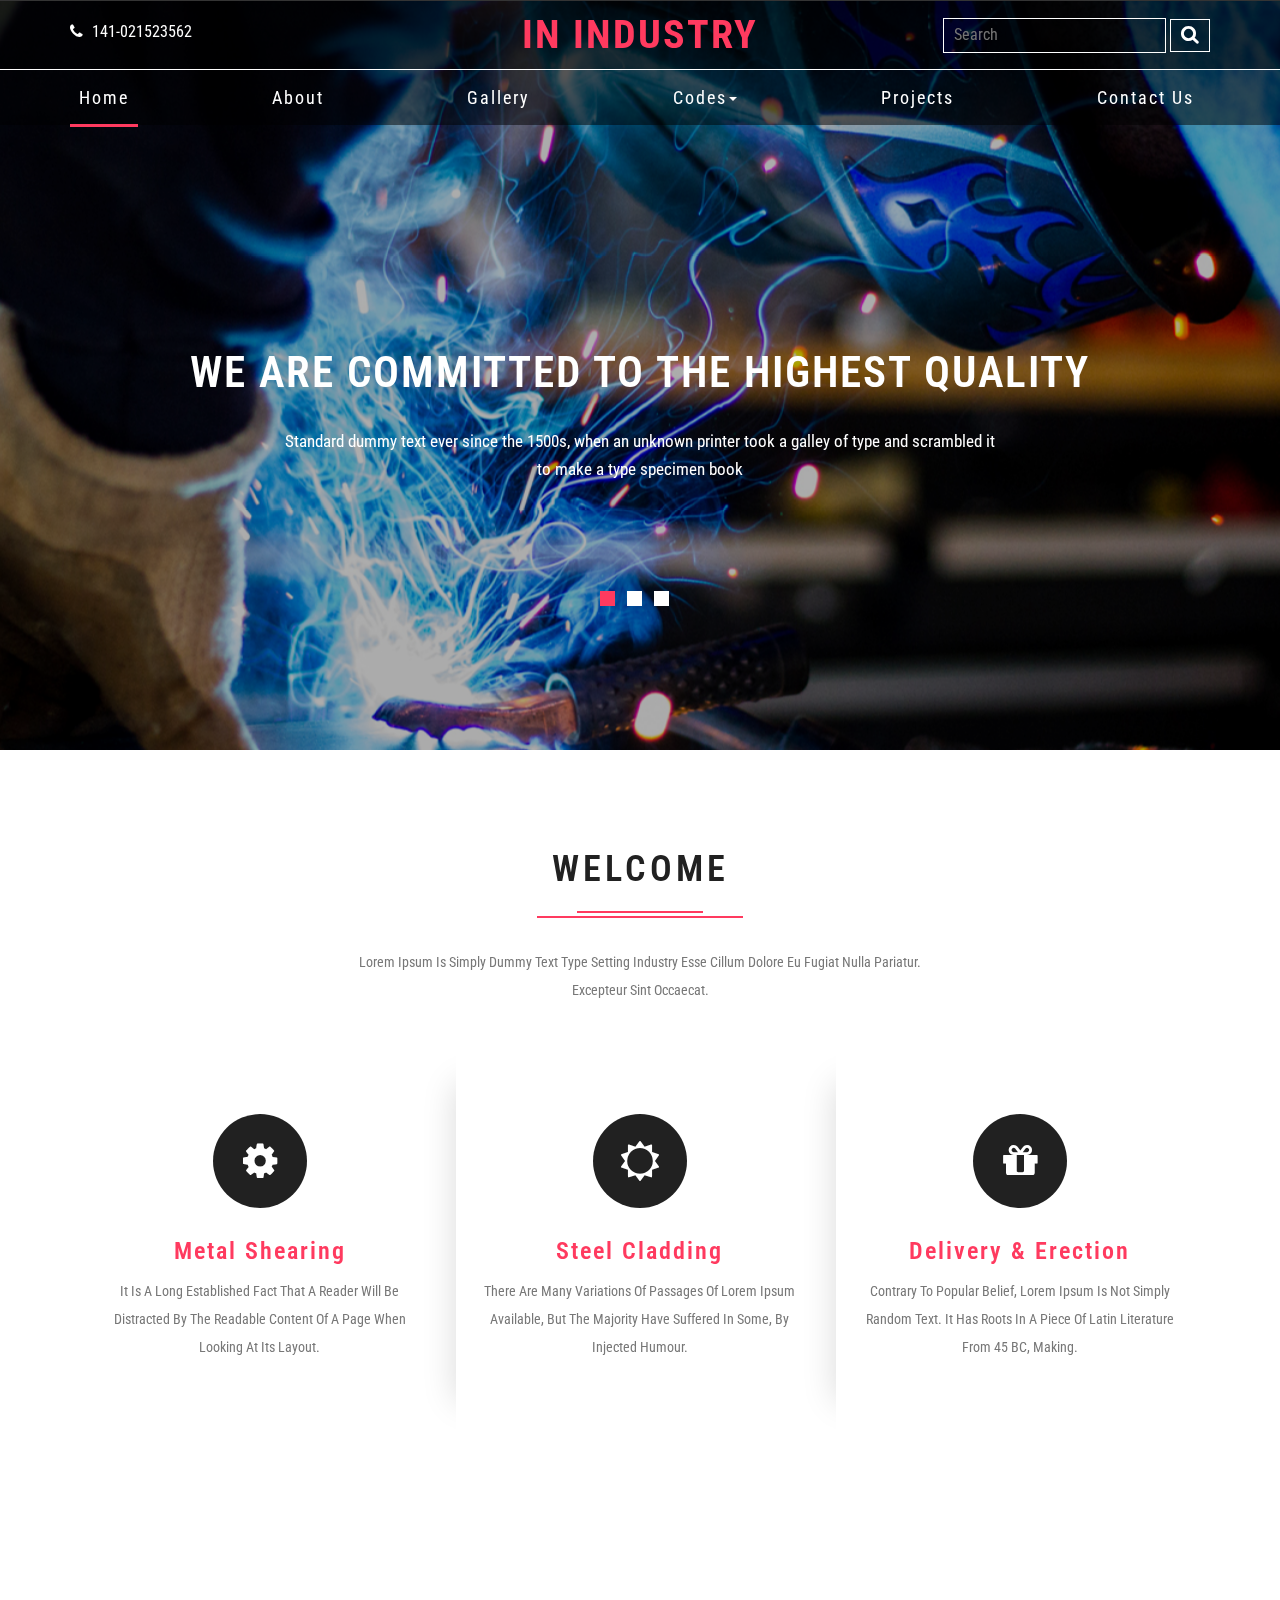
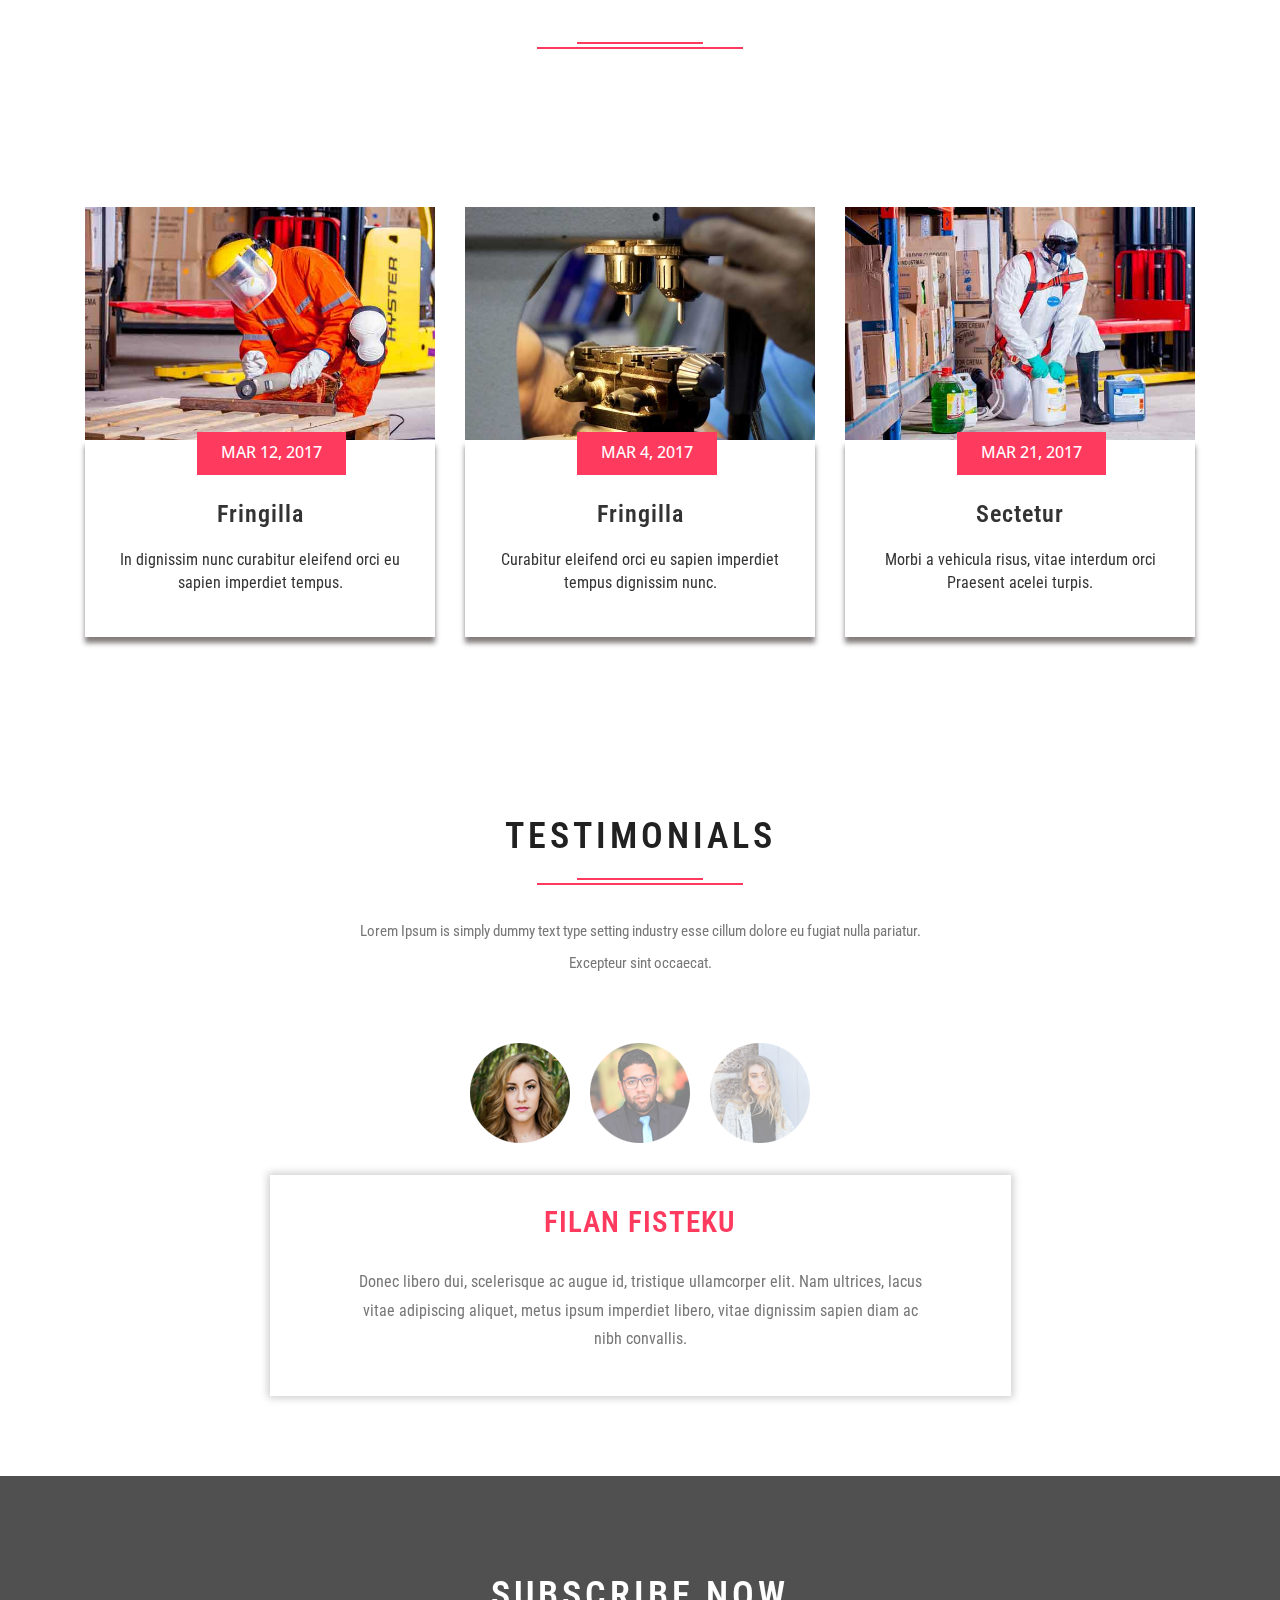
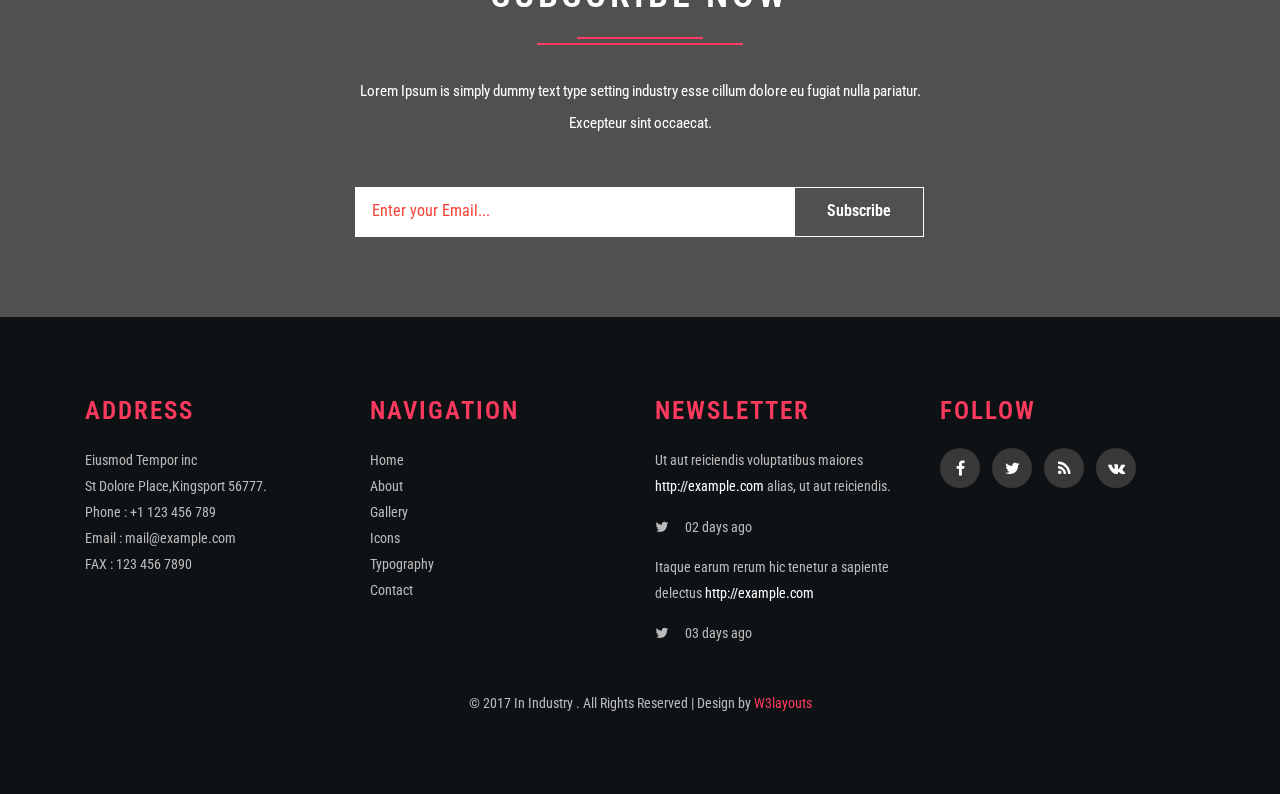
<file: Industry_web/index.html>
<!--A Design by W3layouts
Author: W3layout
Author URL: http://w3layouts.com
License: Creative Commons Attribution 3.0 Unported
License URL: http://creativecommons.org/licenses/by/3.0/
-->
<!DOCTYPE html>
<html lang="en">
<head>
<title>In Industry an Industrial Category Bootstrap responsive Website Template | Home :: w3layouts</title>
<meta name="viewport" content="width=device-width, initial-scale=1">
<meta charset="utf-8">
<meta name="keywords" content="In Industry Responsive web template, Bootstrap Web Templates, Flat Web Templates, Android Compatible web template, 
Smartphone Compatible web template, free webdesigns for Nokia, Samsung, LG, SonyEricsson, Motorola web design" />
<script type="application/x-javascript"> addEventListener("load", function() { setTimeout(hideURLbar, 0); }, false); function hideURLbar(){ window.scrollTo(0,1); } </script>
<!-- bootstrap-css -->
<link href="css/bootstrap.css" rel="stylesheet" type="text/css" media="all" />
<!--// bootstrap-css -->
<!-- css -->
<link rel="stylesheet" href="css/style.css" type="text/css" media="all" />
<link rel="stylesheet" href="css/flexslider.css" type="text/css" media="screen" property="" />
<!--// css -->
<!-- font-awesome icons -->
<link href="css/font-awesome.css" rel="stylesheet"> 
<!-- //font-awesome icons -->
<!-- font -->
<link href="//fonts.googleapis.com/css?family=Open+Sans:300,300i,400,400i,600,600i,700,700i,800,800i" rel="stylesheet">
<link href='//fonts.googleapis.com/css?family=Roboto+Condensed:400,700italic,700,400italic,300italic,300' rel='stylesheet' type='text/css'>
<!-- //font -->
<script type="text/javascript" src="js/jquery-2.1.4.min.js"></script>
<script src="js/bootstrap.js"></script>
<!--[if lt IE 9]>
  <script src="https://oss.maxcdn.com/libs/html5shiv/3.7.0/html5shiv.js"></script>
<![endif]-->
</head>
<body>
<!-- banner -->
	<div class="banner jarallax">
		<div class="banner-dot">
			<div class="header-top">
				<div class="container">
					<div class="header-top-left">
						<p><i class="fa fa-phone" aria-hidden="true"></i> 141-021523562</p>
					</div>
					<div class="w3layouts-logo">
							<h1>
								<a href="index.html">In Industry</a>
							</h1>
						</div>
						<div class="wthreesearch">
							<form action="#" method="post">
								<input type="search" name="Search" placeholder="Search " required="">
								<button type="submit" class="btn btn-default search" aria-label="Left Align">
									<i class="fa fa-search" aria-hidden="true"></i>
								</button>
							</form>
						</div>
				</div>
			</div>
			<div class="header">
				<div class="container">
					<div class="top-nav">
						<nav class="navbar navbar-default">
								<div class="navbar-header">
									<button type="button" class="navbar-toggle" data-toggle="collapse" data-target="#bs-example-navbar-collapse-1">
										<span class="sr-only">Toggle navigation</span>
										<span class="icon-bar"></span>
										<span class="icon-bar"></span>
										<span class="icon-bar"></span>
									</button>
								</div>
								<!--navbar-header-->
							<div class="collapse navbar-collapse" id="bs-example-navbar-collapse-1">
								<ul class="nav navbar-nav navbar-right">
									<li><a href="index.html" class="active">Home</a></li>
									<li><a href="about.html">About</a></li>
									<li><a href="gallery.html">Gallery</a></li>
									<li class=""><a href="#" class="dropdown-toggle hvr-bounce-to-bottom" data-toggle="dropdown" role="button" aria-haspopup="true" aria-expanded="false">Codes<span class="caret"></span></a>
										<ul class="dropdown-menu">
											<li><a class="hvr-bounce-to-bottom" href="icons.html">Icons</a></li>
											<li><a class="hvr-bounce-to-bottom" href="typography.html">Typography</a></li>          
										</ul>
									</li>	
									<li><a href="projects.html">Projects</a></li>
									<li><a href="contact.html">Contact Us</a></li>
								</ul>	
								<div class="clearfix"> </div>	
							</div>
						</nav>
					</div>
					
					<div class="clearfix"> </div>
				</div>
			</div>
			<div class="w3layouts-banner">
				<div class="container">
					<section class="slider">
						<div class="flexslider">
							<ul class="slides">
								<li>
									<div class="agileits_w3layouts_banner_info">
										<h3>We are committed to the highest quality</h3>
										<p>Standard dummy text ever since the 1500s, when an unknown printer took a galley of type and scrambled it to make a type specimen book</p>
									</div>
								</li>
								<li>
									<div class="agileits_w3layouts_banner_info">
										<h3>Our company can boast the reputation</h3>
										<p>Standard dummy text ever since the 1500s, when an unknown printer took a galley of type and scrambled it to make a type specimen book</p>
									</div>
								</li>
								<li>
									<div class="agileits_w3layouts_banner_info">
										<h3>Our company can boast the reputation</h3>
										<p>Standard dummy text ever since the 1500s, when an unknown printer took a galley of type and scrambled it to make a type specimen book</p>
									</div>
								</li>
							</ul>
						</div>
				</section>
			<!-- flexSlider -->
				<script defer src="js/jquery.flexslider.js"></script>
				<script type="text/javascript">
					$(window).load(function(){
					  $('.flexslider').flexslider({
						animation: "slide",
						start: function(slider){
						  $('body').removeClass('loading');
						}
					  });
					});
				</script>
			<!-- //flexSlider -->
				</div>
			</div>
		</div>
	</div>
<!-- //banner -->
<!-- Specialize-section -->
			<div class="w3-about text-center">
				<div class="container">
					<h2 class="w3ls_head">Welcome</h2>
					<p class="para">Lorem Ipsum is simply dummy text <span> type setting industry</span> esse cillum dolore eu 
					fugiat nulla pariatur. Excepteur sint occaecat.</p>
					<div class="w3-ab-top">
						<div class="col-md-4 w3l-abt-grid">
							<div class="hi-icon-wrap hi-icon-effect-7 hi-icon-effect-7b">
								<a href="#" class="hi-icon icon1"><i class="fa fa-cog" aria-hidden="true"></i></a>
							</div>
							<h4>Metal Shearing</h4>
							<p>It is a long established fact that a reader will be distracted by the readable content of a page when looking at its layout.</p>
						</div>
						<div class="col-md-4 w3l-abt-grid-1">
							<div class="hi-icon-wrap hi-icon-effect-7 hi-icon-effect-7b">
								<a href="#" class="hi-icon icon2"><i class="fa fa-sun-o" aria-hidden="true"></i></a>
							</div>
							<h4>Steel Cladding</h4>
							<p>There are many variations of passages of Lorem Ipsum available, but the majority have suffered in some, by injected humour.</p>
						</div>
						<div class="col-md-4 w3l-abt-grid-2">
							<div class="hi-icon-wrap hi-icon-effect-7 hi-icon-effect-7b">
								<a href="#" class="hi-icon icon3"><i class="fa fa-gift" aria-hidden="true"></i></i></a>
							</div>
							<h4>Delivery & Erection</h4>
							<p>Contrary to popular belief, Lorem Ipsum is not simply random text. It has roots in a piece of Latin literature from 45 BC, making.</p>
						</div>
						<div class="clearfix"></div>
					</div>
				</div>
			</div>
	<!-- //Specialize-section -->
	<!-- news -->
	<div class="services news">
		<div class="container"> 
				<div class="new-w3l">
					<h3 class="w3ls_head">News & Events</h3>
					<p class="para">Lorem Ipsum is simply dummy text <span> type setting industry</span> esse cillum dolore eu 
					fugiat nulla pariatur. Excepteur sint occaecat.</p>			
				</div>
			<div class="news-agileinfo">
				<div class="col-sm-4 news-w3lgrids">
					<div class="news-gridtext">
						<div class="news-w3img">
							<a href="#" data-toggle="modal" data-target="#myModal"><img src="images/s11.jpg" class="img-responsive zoom-img" alt=""/></a>
						</div>
						<div class="news-w3imgtext">
							<h5 class="w3-agilep">MAR 12, 2017 </h5>
							<h4><a href="#" data-toggle="modal" data-target="#myModal">Fringilla</a></h4> 
							<p>In dignissim nunc curabitur eleifend orci eu sapien imperdiet tempus.</p>
							</div>
					</div>
				</div>
				<div class="col-sm-4 news-w3lgrids">
					<div class="news-gridtext">
						<div class="news-w3img">
							<a href="#" data-toggle="modal" data-target="#myModal"><img src="images/s10.jpg" class="img-responsive zoom-img" alt=""/></a>
						</div>
						<div class="news-w3imgtext">
							<h5 class="w3-agilep">MAR 4, 2017</h5>
							<h4><a href="#" data-toggle="modal" data-target="#myModal">Fringilla</a></h4> 
							<p>Curabitur eleifend orci eu sapien imperdiet tempus dignissim nunc.</p>
							</div>
					</div>
				</div>
				<div class="col-sm-4 news-w3lgrids">
					<div class="news-gridtext">
						<div class="news-w3img">
							<a href="#" data-toggle="modal" data-target="#myModal"><img src="images/s12.jpg" class="img-responsive zoom-img" alt=""/></a>
						</div>
						<div class="news-w3imgtext">
							<h5 class="w3-agilep">MAR 21, 2017</h5>
							<h4><a href="#" data-toggle="modal" data-target="#myModal">Sectetur</a></h4> 
							<p>Morbi a vehicula risus, vitae interdum orci Praesent acelei turpis.</p> 
							</div>
					</div>
				</div>
				<div class="clearfix"> </div>
			</div>
		</div>
	</div>
	<!-- //news --> 
<!-- testimonials -->
	<div class="testimonials">
		<div class="container"> 
			<h3 class="w3ls_head">Testimonials</h3>
					<p class="para">Lorem Ipsum is simply dummy text <span> type setting industry</span> esse cillum dolore eu 
					fugiat nulla pariatur. Excepteur sint occaecat.</p>	
			<div class="testi-w3agileinfo"> 
				<!-- Nav tabs -->
				<ul class="nav nav-tabs" role="tablist">
					<li role="presentation" class="active"><a href="#testi" aria-controls="testi" role="tab" data-toggle="tab"><img src="images/1.png" alt=""/></a></li>
					<li role="presentation"><a href="#profile" aria-controls="profile" role="tab" data-toggle="tab"><img src="images/3.png" alt=""/></a></li>
					<li role="presentation"><a href="#messages" aria-controls="messages" role="tab" data-toggle="tab"><img src="images/2.png" alt=""/></a></li>
				</ul> 
				<!-- Tab panes -->
				<div class="tab-content">
					<div role="tabpanel" class="tab-pane active" id="testi">
						<h5>FILAN FISTEKU</h5>
						<p>Donec libero dui, scelerisque ac augue id, tristique ullamcorper elit. Nam ultrices, lacus vitae adipiscing aliquet, metus ipsum imperdiet libero, vitae dignissim sapien diam ac nibh convallis.</p>
					</div>
					<div role="tabpanel" class="tab-pane" id="profile">
						<h5>ULLAMCORPER FILAN </h5>
						<p>Scelerisque ac augue id Donec libero dui, , tristique ullamcorper elit. Nam ultrices, lacus vitae adipiscing aliquet, metus ipsum imperdiet libero, vitae dignissim sapien diam ac nibh convallis.</p>
					</div>
					<div role="tabpanel" class="tab-pane" id="messages"> 
						<h5>SCELERISQUE AUGUE</h5>
						<p>Nam ultrices lacus vitae adipiscing aliquet, metus ipsum imperdiet libero, vitae dignissim sapientristique Donec libero dui, scelerisque ac augue id,  ullamcorper elit,diam ac nibh convallis.</p>
					</div>
				</div> 
			</div>
		</div>
	</div>
	<!-- //testimonials -->
<!-- subscribe -->
	<div class="sub-agileitsinfo">  
		<div class="subscribe wthree-sub"> 
			<div class="container">    
				<h3 class="w3ls_head">Subscribe Now</h3>
					<p class="para">Lorem Ipsum is simply dummy text <span> type setting industry</span> esse cillum dolore eu 
					fugiat nulla pariatur. Excepteur sint occaecat.</p>	
				<div class="subsc-agile">
					<form action="#" method="post"> 
						<input type="email" name="email" placeholder="Enter your Email..." required="">
						<input type="submit" value="Subscribe"> 
						<div class="clearfix"> </div>
					
					</form>
				</div>				
			</div>
		</div>
	</div>
	<!-- //subscribe -->

<!-- footer -->
	<div class="w3-agile-footer">
		<div class="container">
			<div class="footer-grids">
				<div class="col-md-3 footer-grid">
					<div class="footer-grid-heading">
						<h4>Address</h4>
					</div>
					<div class="footer-grid-info">
						<p>Eiusmod Tempor inc
							<span>St Dolore Place,Kingsport 56777.</span>
						</p>
						<p class="phone">Phone : +1 123 456 789
							<span>Email : <a href="mailto:example@email.com">mail@example.com</a></span>
							<span>FAX : <a href="mailto:example@email.com">123 456 7890</a></span>
						</p>
					</div>
				</div>
				<div class="col-md-3 footer-grid">
					<div class="footer-grid-heading">
						<h4>Navigation</h4>
					</div>
					<div class="footer-grid-info">
						<ul>
							<li><a href="index.html">Home</a></li>
							<li><a href="about.html">About</a></li>
							<li><a href="gallery.html">Gallery</a></li>
							<li><a href="icons.html">Icons</a></li>
							<li><a href="typography.html">Typography</a></li>
							<li><a href="contact.html">Contact</a></li>
						</ul>
					</div>
				</div>
				<div class="col-md-3 footer-grid">
					<div class="footer-grid-heading">
						<h4>Newsletter</h4>
					</div>
					<div class="agile-footer-grid">
						<ul class="w3agile_footer_grid_list">
							<li>Ut aut reiciendis voluptatibus maiores <a href="#">http://example.com</a> alias, ut aut reiciendis.
								<span><i class="fa fa-twitter" aria-hidden="true"></i> 02 days ago</span></li>
							<li>Itaque earum rerum hic tenetur a sapiente delectus <a href="#">http://example.com</a><span><i class="fa fa-twitter" aria-hidden="true"></i> 03 days ago</span></li>
						</ul>
					</div>
				</div>
				<div class="col-md-3 footer-grid">
					<div class="footer-grid-heading">
						<h4>Follow</h4>
					</div>
					<div class="social">
						<ul>
							<li><a href="#"><i class="fa fa-facebook"></i></a></li>
							<li><a href="#"><i class="fa fa-twitter"></i></a></li>
							<li><a href="#"><i class="fa fa-rss"></i></a></li>
							<li><a href="#"><i class="fa fa-vk"></i></a></li>
						</ul>
					</div>
				</div>
				<div class="clearfix"> </div>
			</div>
			<div class="agileits-w3layouts-copyright">
				<p>© 2017 In Industry . All Rights Reserved | Design by <a href="http://w3layouts.com/"> W3layouts</a> </p>
			</div>
		</div>
	</div>
	<!-- //footer -->
	<!-- bootstrap-pop-up -->
	<div class="modal video-modal fade" id="myModal" tabindex="-1" role="dialog" aria-labelledby="myModal">
		<div class="modal-dialog" role="document">
			<div class="modal-content">
				<div class="modal-header">
					In Industry
					<button type="button" class="close" data-dismiss="modal" aria-label="Close"><span aria-hidden="true">&times;</span></button>						
				</div>
				<section>
					<div class="modal-body">
						<img src="images/s12.jpg" alt=" " class="img-responsive" />
						<p>Ut enim ad minima veniam, quis nostrum 
							exercitationem ullam corporis suscipit laboriosam, 
							nisi ut aliquid ex ea commodi consequatur? Quis autem 
							vel eum iure reprehenderit qui in ea voluptate velit 
							esse quam nihil molestiae consequatur, vel illum qui 
							dolorem eum fugiat quo voluptas nulla pariatur.
							<i>" Quis autem vel eum iure reprehenderit qui in ea voluptate velit 
								esse quam nihil molestiae consequatur.</i></p>
					</div>
				</section>
			</div>
		</div>
	</div>
<!-- //bootstrap-pop-up -->

	<script src="js/jarallax.js"></script>
	<script src="js/SmoothScroll.min.js"></script>
	<script type="text/javascript">
		/* init Jarallax */
		$('.jarallax').jarallax({
			speed: 0.5,
			imgWidth: 1366,
			imgHeight: 768
		})
	</script>
</body>	
</html>
</file>
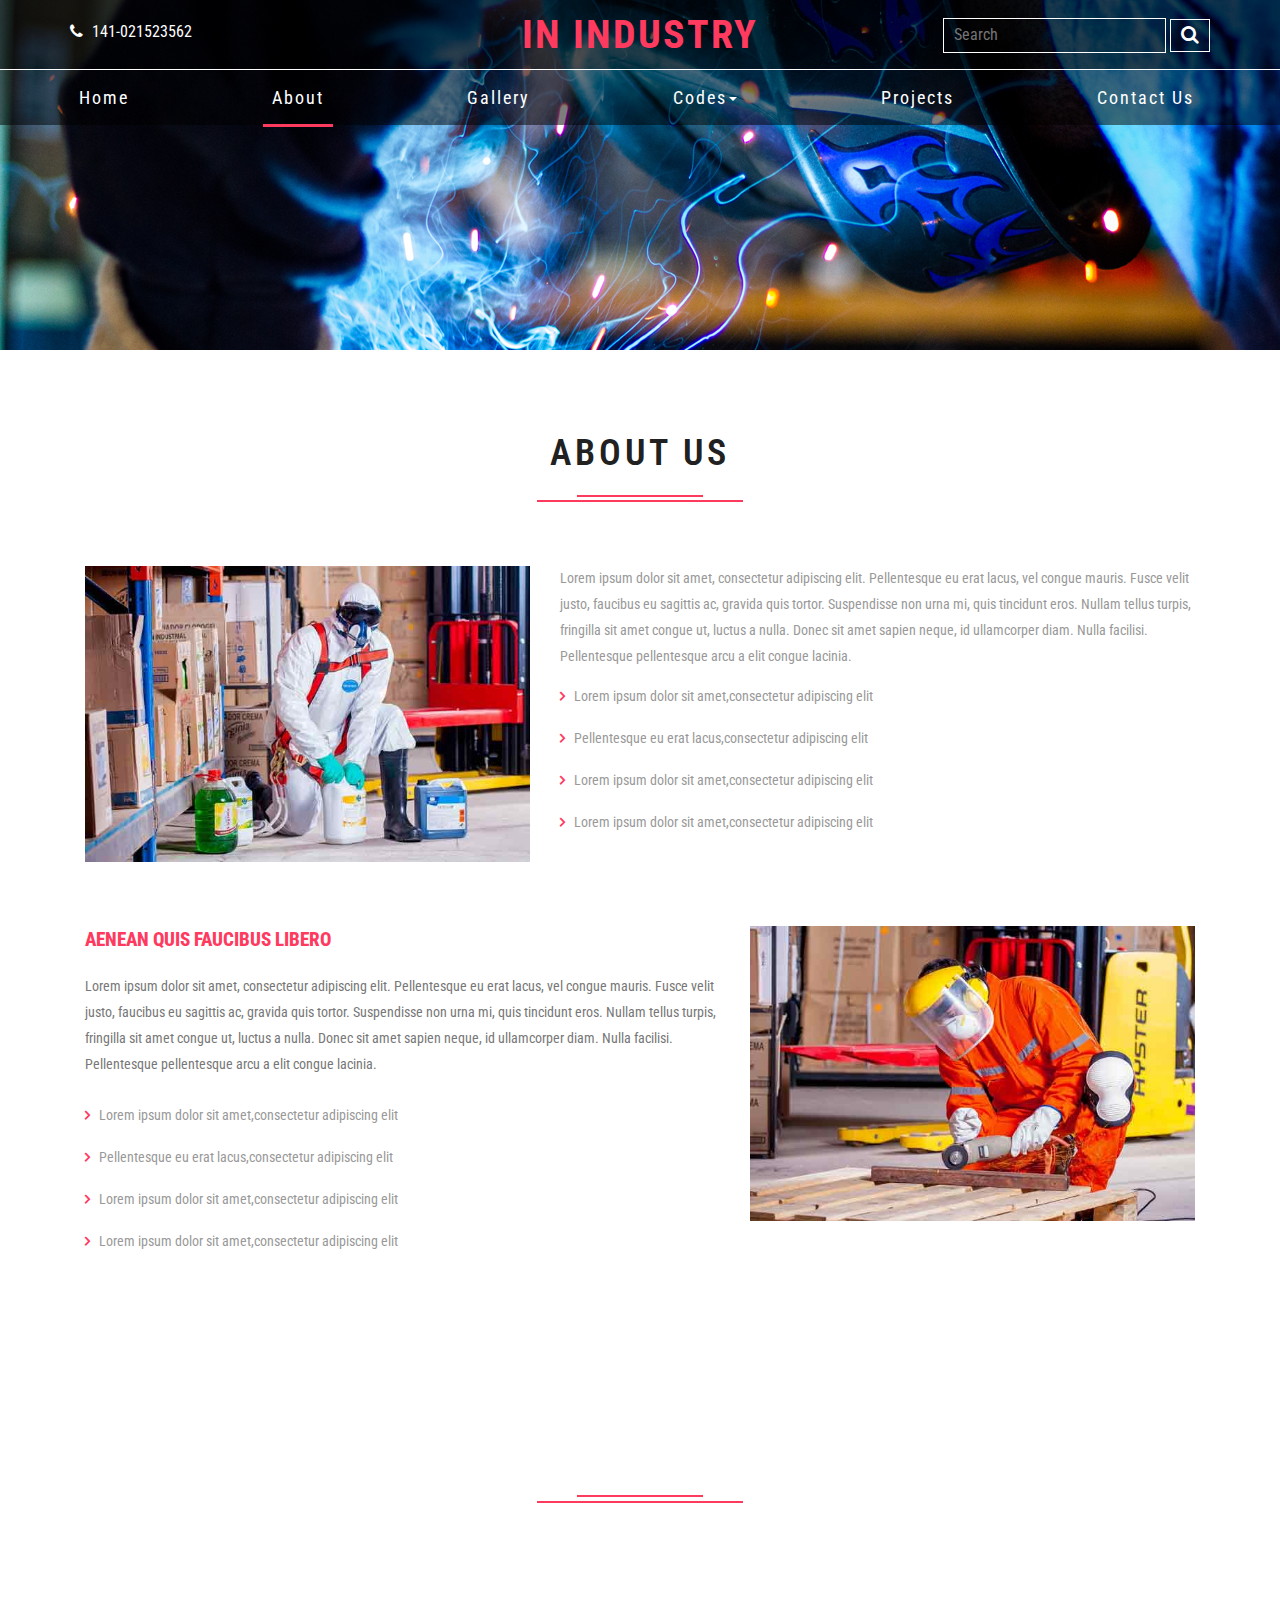
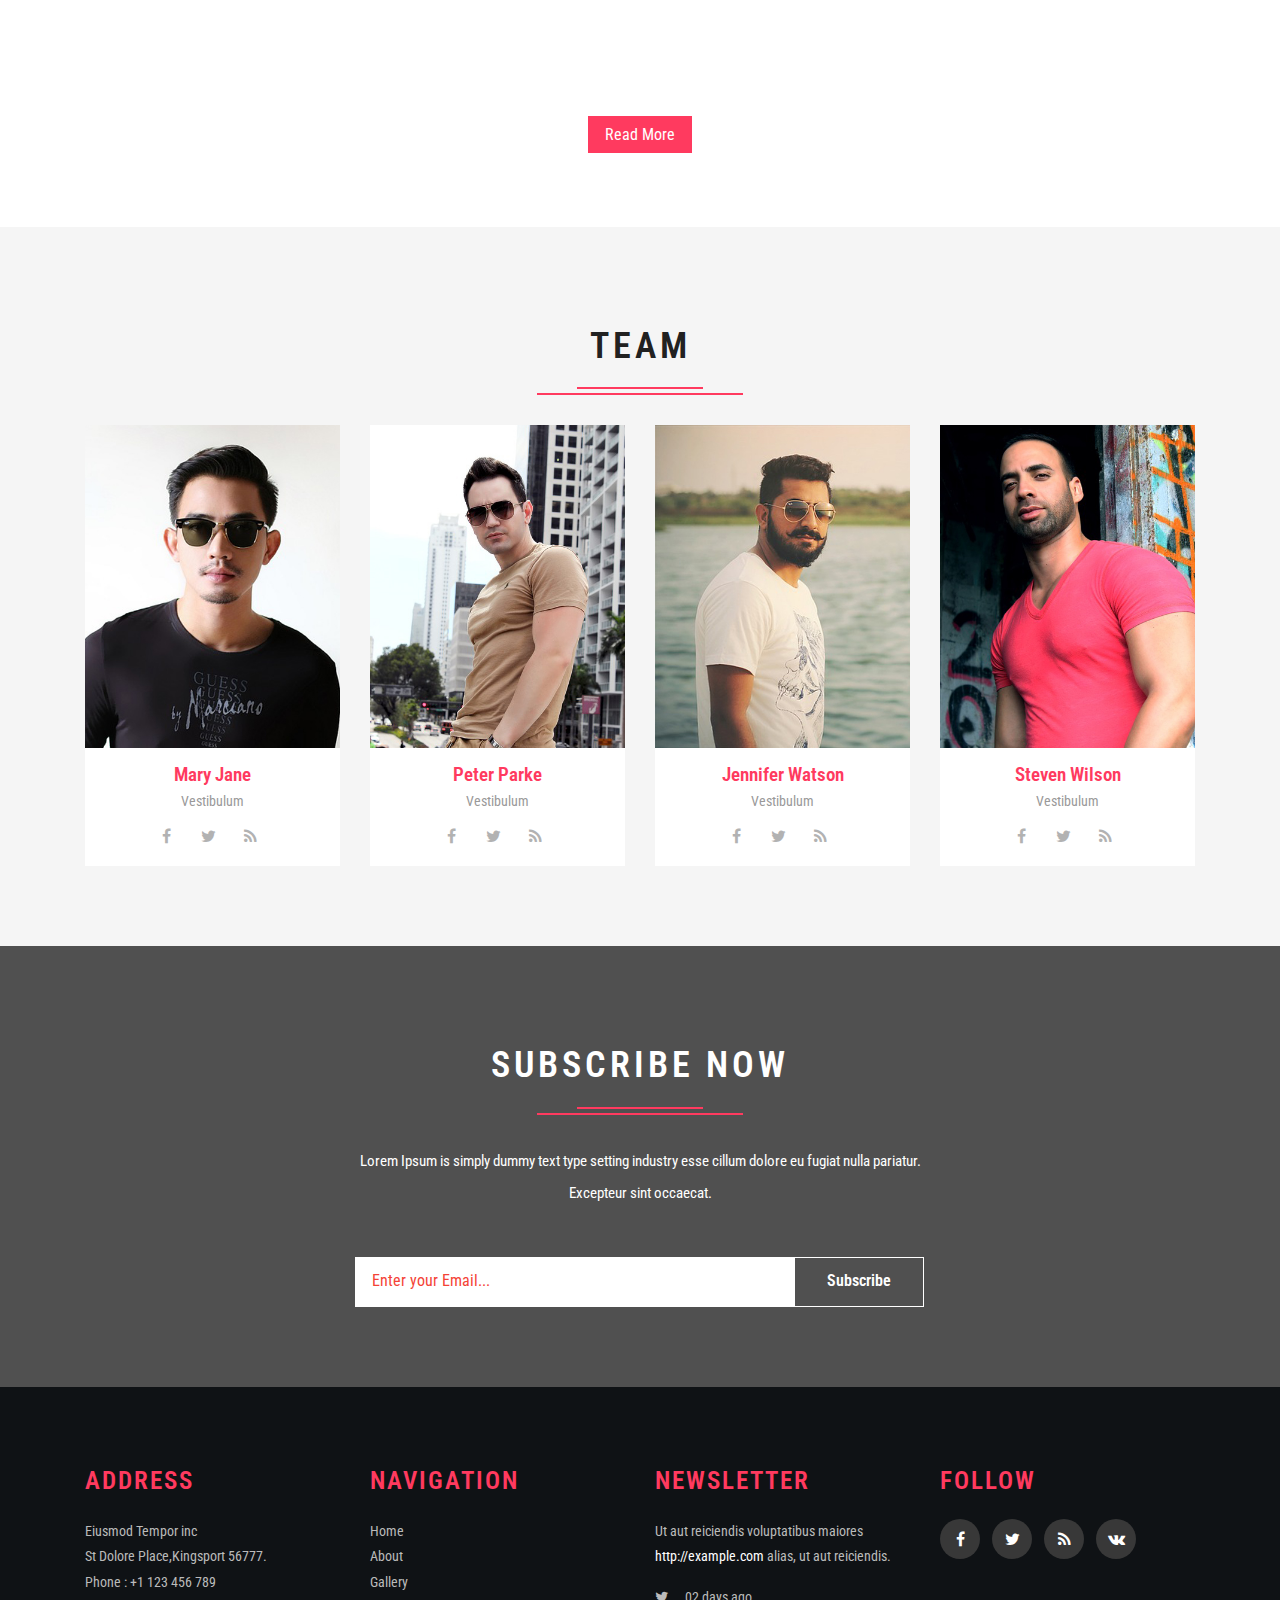
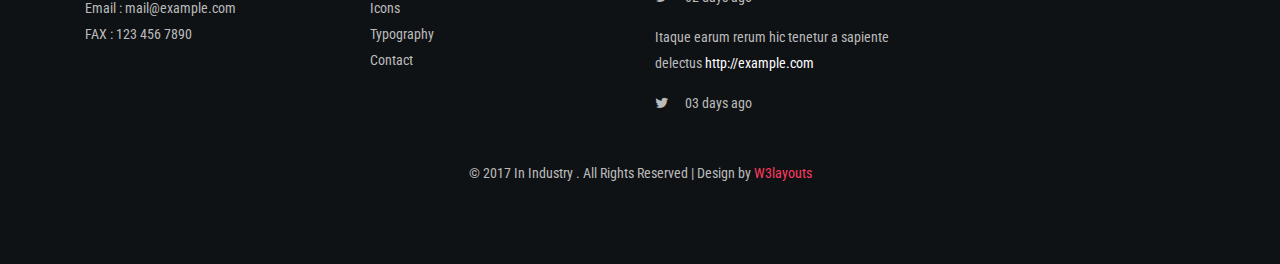
<file: Industry_web/about.html>
<!--A Design by W3layouts
Author: W3layout
Author URL: http://w3layouts.com
License: Creative Commons Attribution 3.0 Unported
License URL: http://creativecommons.org/licenses/by/3.0/
-->
<!DOCTYPE html>
<html lang="en">
<head>
<title>In Industry an Industrial Category Bootstrap responsive Website Template | About :: w3layouts</title>
<meta name="viewport" content="width=device-width, initial-scale=1">
<meta charset="utf-8">
<meta name="keywords" content="In Industry Responsive web template, Bootstrap Web Templates, Flat Web Templates, Android Compatible web template, 
Smartphone Compatible web template, free webdesigns for Nokia, Samsung, LG, SonyEricsson, Motorola web design" />
<script type="application/x-javascript"> addEventListener("load", function() { setTimeout(hideURLbar, 0); }, false); function hideURLbar(){ window.scrollTo(0,1); } </script>
<!-- bootstrap-css -->
<link href="css/bootstrap.css" rel="stylesheet" type="text/css" media="all" />
<!--// bootstrap-css -->
<!-- css -->
<link rel="stylesheet" href="css/style.css" type="text/css" media="all" />
<!--// css -->
<!-- font-awesome icons -->
<link href="css/font-awesome.css" rel="stylesheet"> 
<!-- //font-awesome icons -->
<!-- font -->
<link href="//fonts.googleapis.com/css?family=Open+Sans:300,300i,400,400i,600,600i,700,700i,800,800i" rel="stylesheet">
<link href='//fonts.googleapis.com/css?family=Roboto+Condensed:400,700italic,700,400italic,300italic,300' rel='stylesheet' type='text/css'>
<!-- //font -->
<script type="text/javascript" src="js/jquery-2.1.4.min.js"></script>
<script src="js/bootstrap.js"></script>
<!--[if lt IE 9]>
  <script src="https://oss.maxcdn.com/libs/html5shiv/3.7.0/html5shiv.js"></script>
<![endif]-->
</head>
<body>
<!-- banner -->
	<div class="banner-1">
			<div class="header-top">
				<div class="container">
					<div class="header-top-left">
						<p><i class="fa fa-phone" aria-hidden="true"></i> 141-021523562</p>
					</div>
					<div class="w3layouts-logo">
							<h1>
								<a href="index.html">In Industry</a>
							</h1>
						</div>
						<div class="wthreesearch">
							<form action="#" method="post">
								<input type="search" name="Search" placeholder="Search " required="">
								<button type="submit" class="btn btn-default search" aria-label="Left Align">
									<i class="fa fa-search" aria-hidden="true"></i>
								</button>
							</form>
						</div>
				</div>
			</div>
			<div class="header">
				<div class="container">
					<div class="top-nav">
						<nav class="navbar navbar-default">
								<div class="navbar-header">
									<button type="button" class="navbar-toggle" data-toggle="collapse" data-target="#bs-example-navbar-collapse-1">
										<span class="sr-only">Toggle navigation</span>
										<span class="icon-bar"></span>
										<span class="icon-bar"></span>
										<span class="icon-bar"></span>
									</button>
								</div>
								<!--navbar-header-->
							<div class="collapse navbar-collapse" id="bs-example-navbar-collapse-1">
								<ul class="nav navbar-nav navbar-right">
									<li><a href="index.html">Home</a></li>
									<li><a href="about.html" class="active">About</a></li>
									<li><a href="gallery.html">Gallery</a></li>
									<li class=""><a href="#" class="dropdown-toggle hvr-bounce-to-bottom" data-toggle="dropdown" role="button" aria-haspopup="true" aria-expanded="false">Codes<span class="caret"></span></a>
										<ul class="dropdown-menu">
											<li><a class="hvr-bounce-to-bottom" href="icons.html">Icons</a></li>
											<li><a class="hvr-bounce-to-bottom" href="typography.html">Typography</a></li>          
										</ul>
									</li>	
									<li><a href="projects.html">Projects</a></li>
									<li><a href="contact.html">Contact Us</a></li>
								</ul>	
								<div class="clearfix"> </div>	
							</div>
						</nav>
					</div>
					
					<div class="clearfix"> </div>
				</div>
			</div>
	</div>
<!-- //banner -->
	<!-- about -->
	<!-- main-textgrids -->
	<div class="main-textgrids">
		<div class="container">
		<div class="w3l-heading">
				<h2 class="w3ls_head">About Us</h2>
			</div>
			<div class="ab-agile">
				<div class="col-md-5 ab-pic">
					 <img src="images/s12.jpg" alt=" " />
				</div>
				<div class="col-md-7 ab-text">
					<p>Lorem ipsum dolor sit amet, consectetur adipiscing elit. Pellentesque eu erat lacus, vel congue mauris. Fusce velit justo, faucibus eu sagittis ac, gravida quis tortor. Suspendisse non urna mi, quis tincidunt eros. Nullam tellus turpis, fringilla sit amet congue ut, luctus a nulla. Donec sit amet sapien neque, id ullamcorper diam. Nulla facilisi. Pellentesque pellentesque arcu a elit congue lacinia.</p>
					<ul class="ab">
						<li><a href="#" data-toggle="modal" data-target="#myModal"><i class="fa fa-angle-right" aria-hidden="true"></i> Lorem ipsum dolor sit amet,consectetur adipiscing elit</a></li>
						<li><a href="#" data-toggle="modal" data-target="#myModal"><i class="fa fa-angle-right" aria-hidden="true"></i> Pellentesque eu erat lacus,consectetur adipiscing elit</a></li>
						<li><a href="#" data-toggle="modal" data-target="#myModal"><i class="fa fa-angle-right" aria-hidden="true"></i> Lorem ipsum dolor sit amet,consectetur adipiscing elit</a></li>
						<li><a href="#" data-toggle="modal" data-target="#myModal"><i class="fa fa-angle-right" aria-hidden="true"></i> Lorem ipsum dolor sit amet,consectetur adipiscing elit</a></li>
					</ul>
				</div>
				<div class="clearfix"> </div>
			</div>
			<div class="statements">
				<div class="col-md-7 mission">
					 <h4>Aenean quis faucibus libero</h4>
					 <p>Lorem ipsum dolor sit amet, consectetur adipiscing elit. Pellentesque eu erat lacus, vel congue mauris. Fusce velit justo, faucibus eu sagittis ac, gravida quis tortor. Suspendisse non urna mi, quis tincidunt eros. Nullam tellus turpis, fringilla sit amet congue ut, luctus a nulla. Donec sit amet sapien neque, id ullamcorper diam. Nulla facilisi. Pellentesque pellentesque arcu a elit congue lacinia.</p>
					<ul class="ab">
						<li><a href="#" data-toggle="modal" data-target="#myModal"><i class="fa fa-angle-right" aria-hidden="true"></i> Lorem ipsum dolor sit amet,consectetur adipiscing elit</a></li>
						<li><a href="#" data-toggle="modal" data-target="#myModal"><i class="fa fa-angle-right" aria-hidden="true"></i> Pellentesque eu erat lacus,consectetur adipiscing elit</a></li>
						<li><a href="#" data-toggle="modal" data-target="#myModal"><i class="fa fa-angle-right" aria-hidden="true"></i> Lorem ipsum dolor sit amet,consectetur adipiscing elit</a></li>
						<li><a href="#" data-toggle="modal" data-target="#myModal"><i class="fa fa-angle-right" aria-hidden="true"></i> Lorem ipsum dolor sit amet,consectetur adipiscing elit</a></li>
					</ul>
				</div>
				<div class="col-md-5 facts">
					<img src="images/s11.jpg" alt=" " />		
				</div>
				<div class="clearfix"> </div>
			</div>
		</div>
	</div>
	<!-- //main-textgrids -->
	<!-- different -->
	<div class="different">
		<div class="container">
			
			<div class="w3l-heading">
				<h3 class="w3ls_head">Why We are Different</h3>
			</div>
			
			<div class="w3agile-different-info">
				<p>Cras vehicula massa id ipsum venenatis, non convallis libero pellentesque. Sed tristique massa et mattis mattis. Nunc euismod consequat ex, eu tincidunt justo malesuada vitae. Sed auctor diam quis nulla hendrerit porta. Quisque venenatis, tortor quis tristique congue, lorem lectus elementum augue, in laoreet lorem justo lacinia velit. Phasellus tempus luctus velit, eu fermentum arcu porttitor sit amet. Suspendisse id efficitur sem. Donec laoreet ante at facilisis dictum. Donec sodales porta orci sed porta. Vivamus est enim, pharetra sit amet placerat ut, eleifend quis purus. Sed elementum tortor erat, placerat rutrum augue facilisis vel. Morbi feugiat tortor erat, nec gravida mauris egestas tincidunt. Sed vitae dignissim sapien.</p>
				<div class="w3agile-button">
					<a href="#" data-toggle="modal" data-target="#myModal">Read More</a>
				</div>
			</div>
		</div>
	</div>
	<!-- //different -->
	<!-- team -->
	<div class="team">
		<div class="container">
			<div class="w3l-heading">
				<h3 class="w3ls_head">Team</h3>
			</div>
			<div class="agileinfo-team-grids">
				<div class="col-md-3 wthree-team-grid">
					<img src="images/t1.jpg" alt="">
					<div class="wthree-team-grid-info">
						<h4>Mary Jane</h4>
						<p>Vestibulum</p>
						<div class="team-social-grids">
							<ul>
								<li><a href="#"><i class="fa fa-facebook"></i></a></li>
								<li><a href="#"><i class="fa fa-twitter"></i></a></li>
								<li><a href="#"><i class="fa fa-rss"></i></a></li>
							</ul>
						</div>
					</div>
				</div>
				<div class="col-md-3 wthree-team-grid">
					<img src="images/t2.jpg" alt="">
					<div class="wthree-team-grid-info">
						<h4>Peter Parke</h4>
						<p>Vestibulum</p>
						<div class="team-social-grids">
							<ul>
								<li><a href="#"><i class="fa fa-facebook"></i></a></li>
								<li><a href="#"><i class="fa fa-twitter"></i></a></li>
								<li><a href="#"><i class="fa fa-rss"></i></a></li>
							</ul>
						</div>
					</div>
				</div>
				<div class="col-md-3 wthree-team-grid">
					<img src="images/t3.jpg" alt="">
					<div class="wthree-team-grid-info">
						<h4>Jennifer Watson</h4>
						<p>Vestibulum</p>
						<div class="team-social-grids">
							<ul>
								<li><a href="#"><i class="fa fa-facebook"></i></a></li>
								<li><a href="#"><i class="fa fa-twitter"></i></a></li>
								<li><a href="#"><i class="fa fa-rss"></i></a></li>
							</ul>
						</div>
					</div>
				</div>
				<div class="col-md-3 wthree-team-grid">
					<img src="images/t4.jpg" alt="">
					<div class="wthree-team-grid-info">
						<h4>Steven Wilson</h4>
						<p>Vestibulum</p>
						<div class="team-social-grids">
							<ul>
								<li><a href="#"><i class="fa fa-facebook"></i></a></li>
								<li><a href="#"><i class="fa fa-twitter"></i></a></li>
								<li><a href="#"><i class="fa fa-rss"></i></a></li>
							</ul>
						</div>
					</div>
				</div>
				<div class="clearfix"> </div>
			</div>
		</div>
	</div>
	<!-- //team -->
	<!-- //about -->

<!-- subscribe -->
	<div class="sub-agileitsinfo">  
		<div class="subscribe wthree-sub"> 
			<div class="container">    
				<h3 class="w3ls_head">Subscribe Now</h3>
					<p class="para">Lorem Ipsum is simply dummy text <span> type setting industry</span> esse cillum dolore eu 
					fugiat nulla pariatur. Excepteur sint occaecat.</p>	
				<div class="subsc-agile">
					<form action="#" method="post"> 
						<input type="email" name="email" placeholder="Enter your Email..." required="">
						<input type="submit" value="Subscribe"> 
						<div class="clearfix"> </div>
					
					</form>
				</div>				
			</div>
		</div>
	</div>
	<!-- //subscribe -->

<!-- footer -->
	<div class="w3-agile-footer">
		<div class="container">
			<div class="footer-grids">
				<div class="col-md-3 footer-grid">
					<div class="footer-grid-heading">
						<h4>Address</h4>
					</div>
					<div class="footer-grid-info">
						<p>Eiusmod Tempor inc
							<span>St Dolore Place,Kingsport 56777.</span>
						</p>
						<p class="phone">Phone : +1 123 456 789
							<span>Email : <a href="mailto:example@email.com">mail@example.com</a></span>
							<span>FAX : <a href="mailto:example@email.com">123 456 7890</a></span>
						</p>
					</div>
				</div>
				<div class="col-md-3 footer-grid">
					<div class="footer-grid-heading">
						<h4>Navigation</h4>
					</div>
					<div class="footer-grid-info">
						<ul>
							<li><a href="index.html">Home</a></li>
							<li><a href="about.html">About</a></li>
							<li><a href="gallery.html">Gallery</a></li>
							<li><a href="icons.html">Icons</a></li>
							<li><a href="typography.html">Typography</a></li>
							<li><a href="contact.html">Contact</a></li>
						</ul>
					</div>
				</div>
				<div class="col-md-3 footer-grid">
					<div class="footer-grid-heading">
						<h4>Newsletter</h4>
					</div>
					<div class="agile-footer-grid">
						<ul class="w3agile_footer_grid_list">
							<li>Ut aut reiciendis voluptatibus maiores <a href="#">http://example.com</a> alias, ut aut reiciendis.
								<span><i class="fa fa-twitter" aria-hidden="true"></i> 02 days ago</span></li>
							<li>Itaque earum rerum hic tenetur a sapiente delectus <a href="#">http://example.com</a><span><i class="fa fa-twitter" aria-hidden="true"></i> 03 days ago</span></li>
						</ul>
					</div>
				</div>
				<div class="col-md-3 footer-grid">
					<div class="footer-grid-heading">
						<h4>Follow</h4>
					</div>
					<div class="social">
						<ul>
							<li><a href="#"><i class="fa fa-facebook"></i></a></li>
							<li><a href="#"><i class="fa fa-twitter"></i></a></li>
							<li><a href="#"><i class="fa fa-rss"></i></a></li>
							<li><a href="#"><i class="fa fa-vk"></i></a></li>
						</ul>
					</div>
				</div>
				<div class="clearfix"> </div>
			</div>
			<div class="agileits-w3layouts-copyright">
				<p>© 2017 In Industry . All Rights Reserved | Design by <a href="http://w3layouts.com/"> W3layouts</a> </p>
			</div>
		</div>
	</div>
	<!-- //footer -->
	<!-- bootstrap-pop-up -->
	<div class="modal video-modal fade" id="myModal" tabindex="-1" role="dialog" aria-labelledby="myModal">
		<div class="modal-dialog" role="document">
			<div class="modal-content">
				<div class="modal-header">
					In Industry
					<button type="button" class="close" data-dismiss="modal" aria-label="Close"><span aria-hidden="true">&times;</span></button>						
				</div>
				<section>
					<div class="modal-body">
						<img src="images/s12.jpg" alt=" " class="img-responsive" />
						<p>Ut enim ad minima veniam, quis nostrum 
							exercitationem ullam corporis suscipit laboriosam, 
							nisi ut aliquid ex ea commodi consequatur? Quis autem 
							vel eum iure reprehenderit qui in ea voluptate velit 
							esse quam nihil molestiae consequatur, vel illum qui 
							dolorem eum fugiat quo voluptas nulla pariatur.
							<i>" Quis autem vel eum iure reprehenderit qui in ea voluptate velit 
								esse quam nihil molestiae consequatur.</i></p>
					</div>
				</section>
			</div>
		</div>
	</div>
<!-- //bootstrap-pop-up -->
</body>	
</html>
</file>
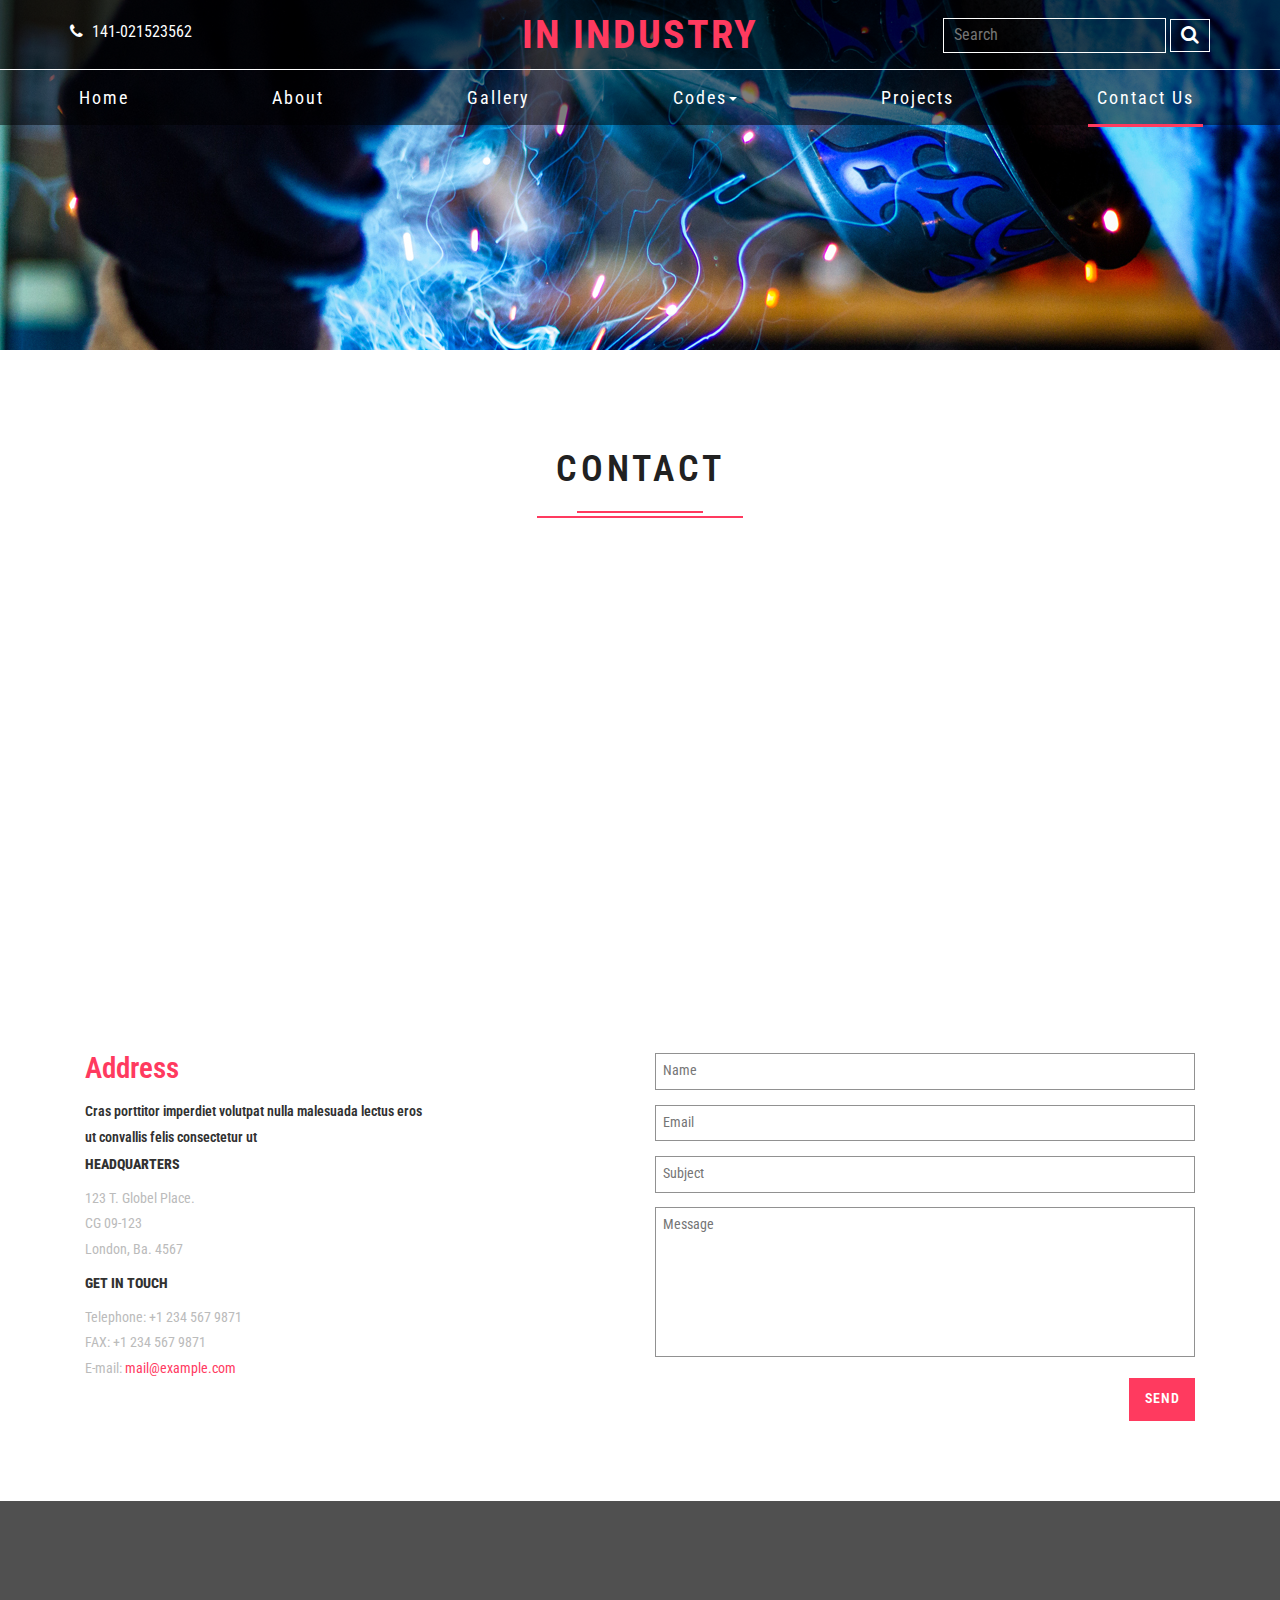
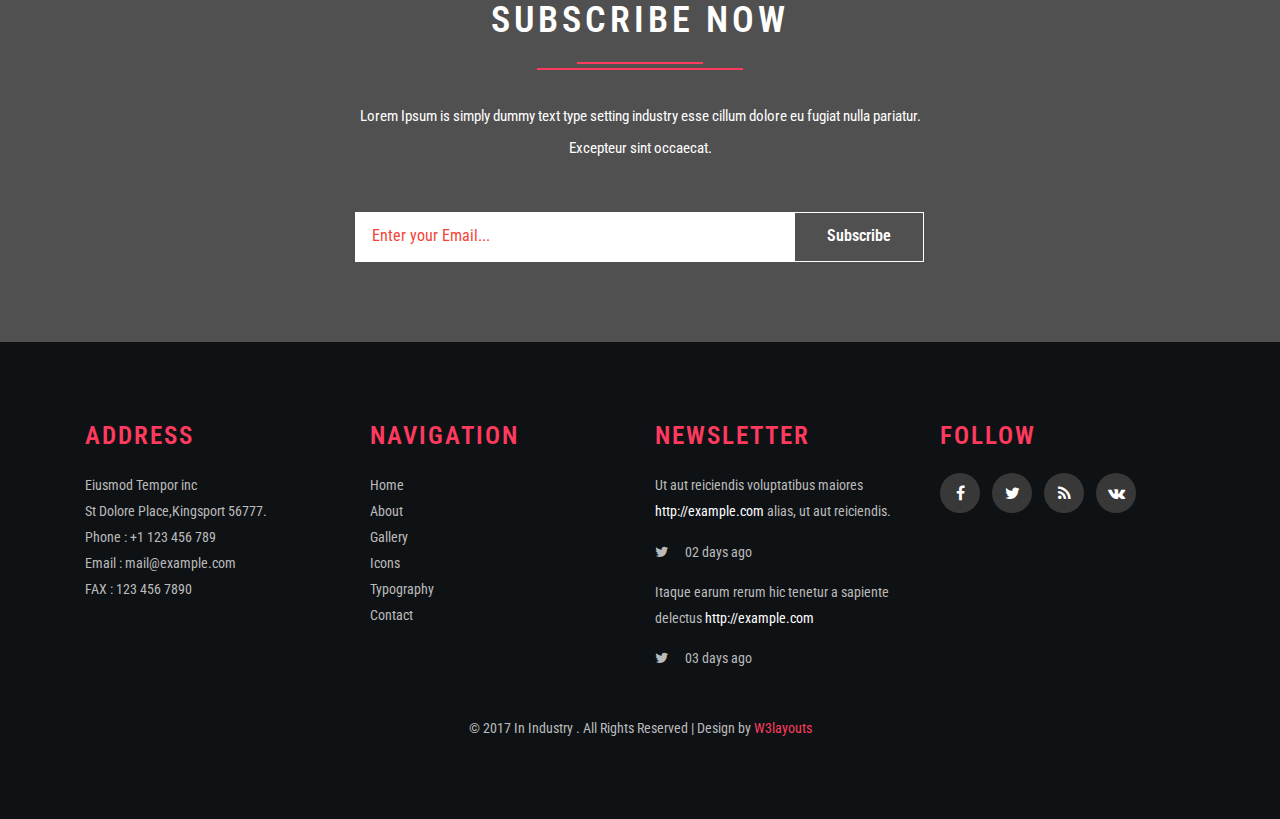
<file: Industry_web/contact.html>
<!--A Design by W3layouts
Author: W3layout
Author URL: http://w3layouts.com
License: Creative Commons Attribution 3.0 Unported
License URL: http://creativecommons.org/licenses/by/3.0/
-->
<!DOCTYPE html>
<html lang="en">
<head>
<title>In Industry an Industrial Category Bootstrap responsive Website Template | Contact :: w3layouts</title>
<meta name="viewport" content="width=device-width, initial-scale=1">
<meta charset="utf-8">
<meta name="keywords" content="In Industry Responsive web template, Bootstrap Web Templates, Flat Web Templates, Android Compatible web template, 
Smartphone Compatible web template, free webdesigns for Nokia, Samsung, LG, SonyEricsson, Motorola web design" />
<script type="application/x-javascript"> addEventListener("load", function() { setTimeout(hideURLbar, 0); }, false); function hideURLbar(){ window.scrollTo(0,1); } </script>
<!-- bootstrap-css -->
<link href="css/bootstrap.css" rel="stylesheet" type="text/css" media="all" />
<!--// bootstrap-css -->
<!-- css -->
<link rel="stylesheet" href="css/style.css" type="text/css" media="all" />
<!--// css -->
<!-- font-awesome icons -->
<link href="css/font-awesome.css" rel="stylesheet"> 
<!-- //font-awesome icons -->
<!-- font -->
<link href="//fonts.googleapis.com/css?family=Open+Sans:300,300i,400,400i,600,600i,700,700i,800,800i" rel="stylesheet">
<link href='//fonts.googleapis.com/css?family=Roboto+Condensed:400,700italic,700,400italic,300italic,300' rel='stylesheet' type='text/css'>
<!-- //font -->
<script type="text/javascript" src="js/jquery-2.1.4.min.js"></script>
<script src="js/bootstrap.js"></script>
<!--[if lt IE 9]>
  <script src="https://oss.maxcdn.com/libs/html5shiv/3.7.0/html5shiv.js"></script>
<![endif]-->
</head>
<body>
<!-- banner -->
	<div class="banner-1">
			<div class="header-top">
				<div class="container">
					<div class="header-top-left">
						<p><i class="fa fa-phone" aria-hidden="true"></i> 141-021523562</p>
					</div>
					<div class="w3layouts-logo">
							<h1>
								<a href="index.html">In Industry</a>
							</h1>
						</div>
						<div class="wthreesearch">
							<form action="#" method="post">
								<input type="search" name="Search" placeholder="Search " required="">
								<button type="submit" class="btn btn-default search" aria-label="Left Align">
									<i class="fa fa-search" aria-hidden="true"></i>
								</button>
							</form>
						</div>
				</div>
			</div>
			<div class="header">
				<div class="container">
					<div class="top-nav">
						<nav class="navbar navbar-default">
								<div class="navbar-header">
									<button type="button" class="navbar-toggle" data-toggle="collapse" data-target="#bs-example-navbar-collapse-1">
										<span class="sr-only">Toggle navigation</span>
										<span class="icon-bar"></span>
										<span class="icon-bar"></span>
										<span class="icon-bar"></span>
									</button>
								</div>
								<!--navbar-header-->
							<div class="collapse navbar-collapse" id="bs-example-navbar-collapse-1">
								<ul class="nav navbar-nav navbar-right">
									<li><a href="index.html">Home</a></li>
									<li><a href="about.html">About</a></li>
									<li><a href="gallery.html">Gallery</a></li>
									<li class=""><a href="#" class="dropdown-toggle hvr-bounce-to-bottom" data-toggle="dropdown" role="button" aria-haspopup="true" aria-expanded="false">Codes<span class="caret"></span></a>
										<ul class="dropdown-menu">
											<li><a class="hvr-bounce-to-bottom" href="icons.html">Icons</a></li>
											<li><a class="hvr-bounce-to-bottom" href="typography.html">Typography</a></li>          
										</ul>
									</li>	
									<li><a href="projects.html">Projects</a></li>
									<li><a href="contact.html" class="active">Contact Us</a></li>
								</ul>	
								<div class="clearfix"> </div>	
							</div>
						</nav>
					</div>
					
					<div class="clearfix"> </div>
				</div>
			</div>
	</div>
<!-- //banner -->
	<!-- contact -->
	<div class="contact-top">
		<!-- container -->
		<div class="container">
			<div class="w3l-heading">
				<h2 class="w3ls_head">Contact</h2>
			</div>
			<div class="map">
				<iframe src="https://www.google.com/maps/embed?pb=!1m14!1m12!1m3!1d158858.18237072596!2d-0.10159865000003898!3d51.52864165000001!2m3!1f0!2f0!3f0!3m2!1i1024!2i768!4f13.1!5e0!3m2!1sen!2sin!4v1436514341845" allowfullscreen></iframe>
			</div>
			<div class="mail-grids">
				<div class="col-md-6 mail-grid-left">
					<h3>Address</h3>
					<h5>Cras porttitor imperdiet volutpat nulla malesuada lectus eros <span>ut convallis felis consectetur ut </span></h5>
					<h4>Headquarters</h4>
					<p>123 T. Globel Place.
						<span>CG 09-123</span>
						London, Ba. 4567
					</p>
					<h4>Get In Touch</h4>
					<p>Telephone: +1 234 567 9871
						<span>FAX: +1 234 567 9871</span>
						E-mail: <a href="mailto:info@example.com">mail@example.com</a>
					</p>
				</div>
				<div class="col-md-6 contact-form">
					<form action="#" method="post">
						<input type="text" name="Name" placeholder="Name" required="">
						<input type="email" name="Email" placeholder="Email" required="">
						<input type="text" name="Subject" placeholder="Subject" required="">
						<textarea name="Message" placeholder="Message" required=""></textarea>
						<input type="submit" value="SEND">
					</form>
				</div>
				<div class="clearfix"> </div>
			</div>
		</div>
		<!-- //container -->
	</div>
	<!-- //contact -->

<!-- subscribe -->
	<div class="sub-agileitsinfo">  
		<div class="subscribe wthree-sub"> 
			<div class="container">    
				<h3 class="w3ls_head">Subscribe Now</h3>
					<p class="para">Lorem Ipsum is simply dummy text <span> type setting industry</span> esse cillum dolore eu 
					fugiat nulla pariatur. Excepteur sint occaecat.</p>	
				<div class="subsc-agile">
					<form action="#" method="post"> 
						<input type="email" name="email" placeholder="Enter your Email..." required="">
						<input type="submit" value="Subscribe"> 
						<div class="clearfix"> </div>
					
					</form>
				</div>				
			</div>
		</div>
	</div>
	<!-- //subscribe -->

<!-- footer -->
	<div class="w3-agile-footer">
		<div class="container">
			<div class="footer-grids">
				<div class="col-md-3 footer-grid">
					<div class="footer-grid-heading">
						<h4>Address</h4>
					</div>
					<div class="footer-grid-info">
						<p>Eiusmod Tempor inc
							<span>St Dolore Place,Kingsport 56777.</span>
						</p>
						<p class="phone">Phone : +1 123 456 789
							<span>Email : <a href="mailto:example@email.com">mail@example.com</a></span>
							<span>FAX : <a href="mailto:example@email.com">123 456 7890</a></span>
						</p>
					</div>
				</div>
				<div class="col-md-3 footer-grid">
					<div class="footer-grid-heading">
						<h4>Navigation</h4>
					</div>
					<div class="footer-grid-info">
						<ul>
							<li><a href="index.html">Home</a></li>
							<li><a href="about.html">About</a></li>
							<li><a href="gallery.html">Gallery</a></li>
							<li><a href="icons.html">Icons</a></li>
							<li><a href="typography.html">Typography</a></li>
							<li><a href="contact.html">Contact</a></li>
						</ul>
					</div>
				</div>
				<div class="col-md-3 footer-grid">
					<div class="footer-grid-heading">
						<h4>Newsletter</h4>
					</div>
					<div class="agile-footer-grid">
						<ul class="w3agile_footer_grid_list">
							<li>Ut aut reiciendis voluptatibus maiores <a href="#">http://example.com</a> alias, ut aut reiciendis.
								<span><i class="fa fa-twitter" aria-hidden="true"></i> 02 days ago</span></li>
							<li>Itaque earum rerum hic tenetur a sapiente delectus <a href="#">http://example.com</a><span><i class="fa fa-twitter" aria-hidden="true"></i> 03 days ago</span></li>
						</ul>
					</div>
				</div>
				<div class="col-md-3 footer-grid">
					<div class="footer-grid-heading">
						<h4>Follow</h4>
					</div>
					<div class="social">
						<ul>
							<li><a href="#"><i class="fa fa-facebook"></i></a></li>
							<li><a href="#"><i class="fa fa-twitter"></i></a></li>
							<li><a href="#"><i class="fa fa-rss"></i></a></li>
							<li><a href="#"><i class="fa fa-vk"></i></a></li>
						</ul>
					</div>
				</div>
				<div class="clearfix"> </div>
			</div>
			<div class="agileits-w3layouts-copyright">
				<p>© 2017 In Industry . All Rights Reserved | Design by <a href="http://w3layouts.com/"> W3layouts</a> </p>
			</div>
		</div>
	</div>
	<!-- //footer -->
</body>	
</html>
</file>
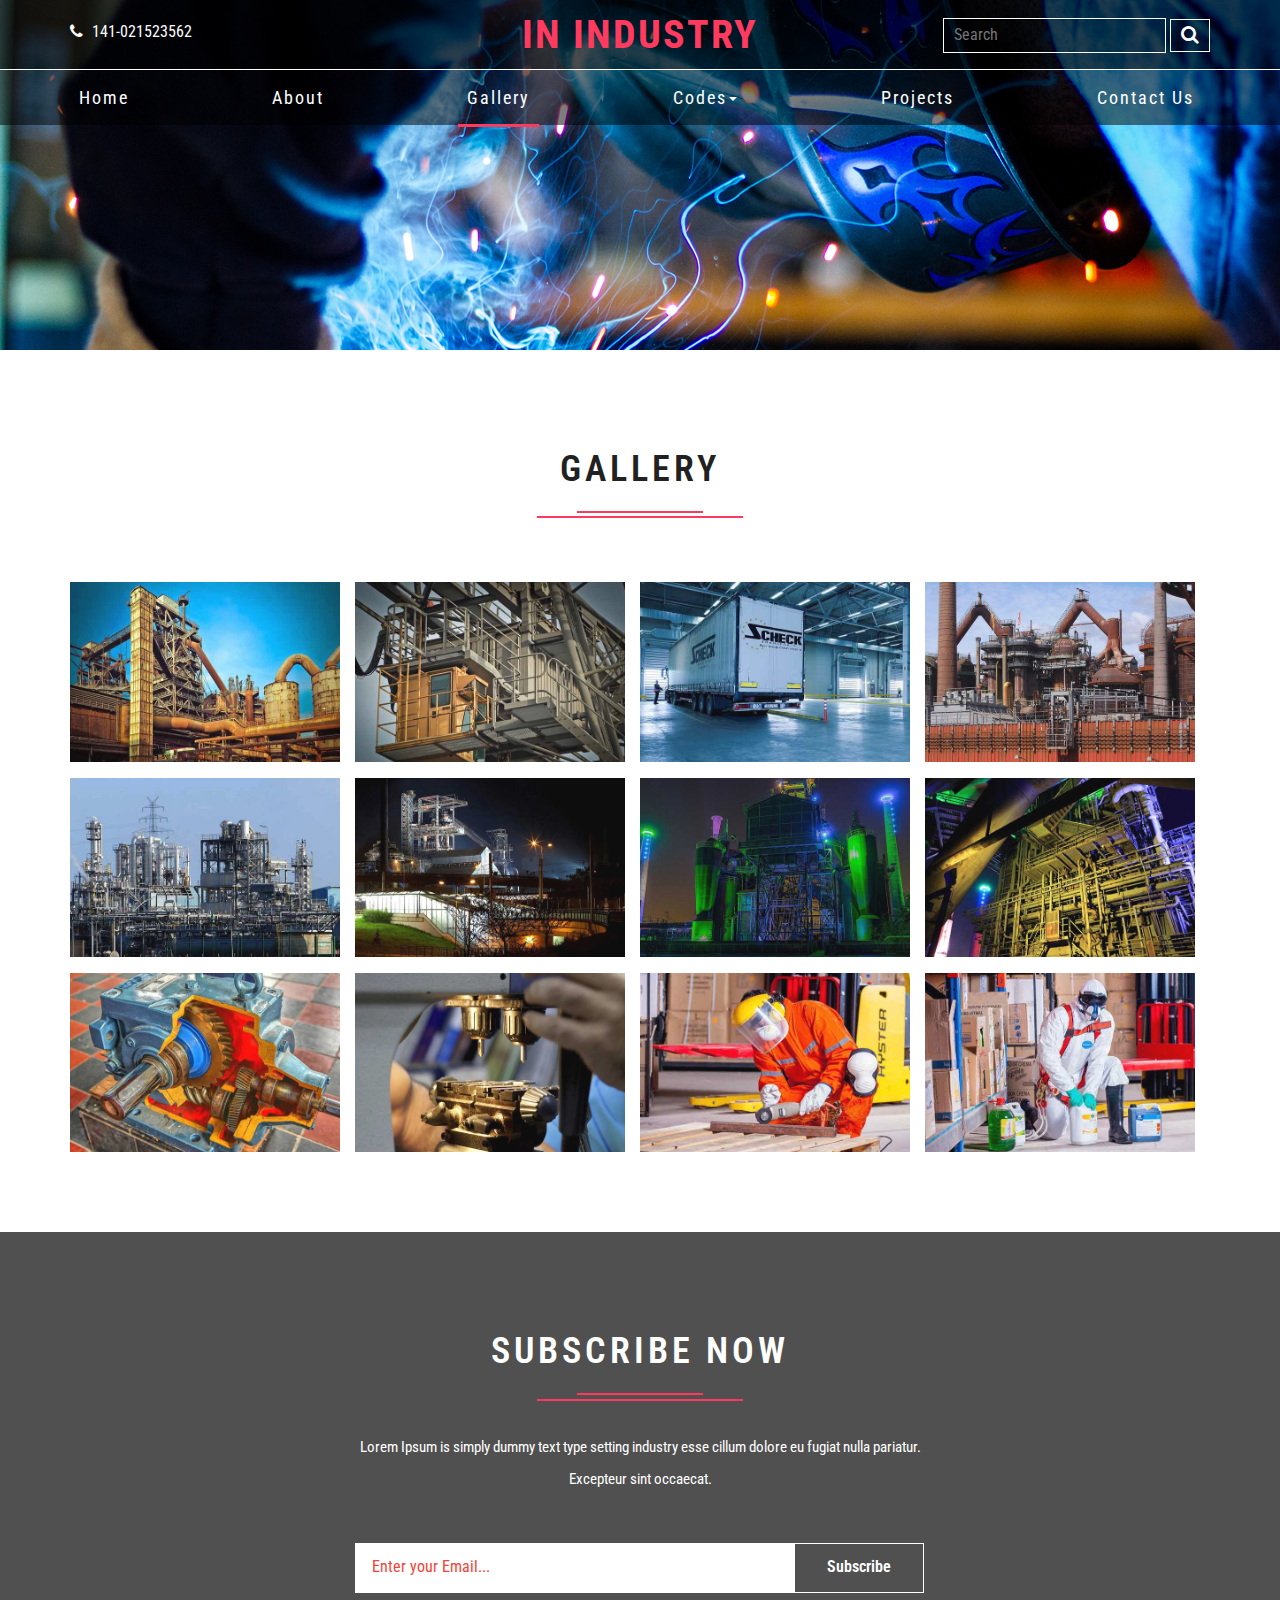
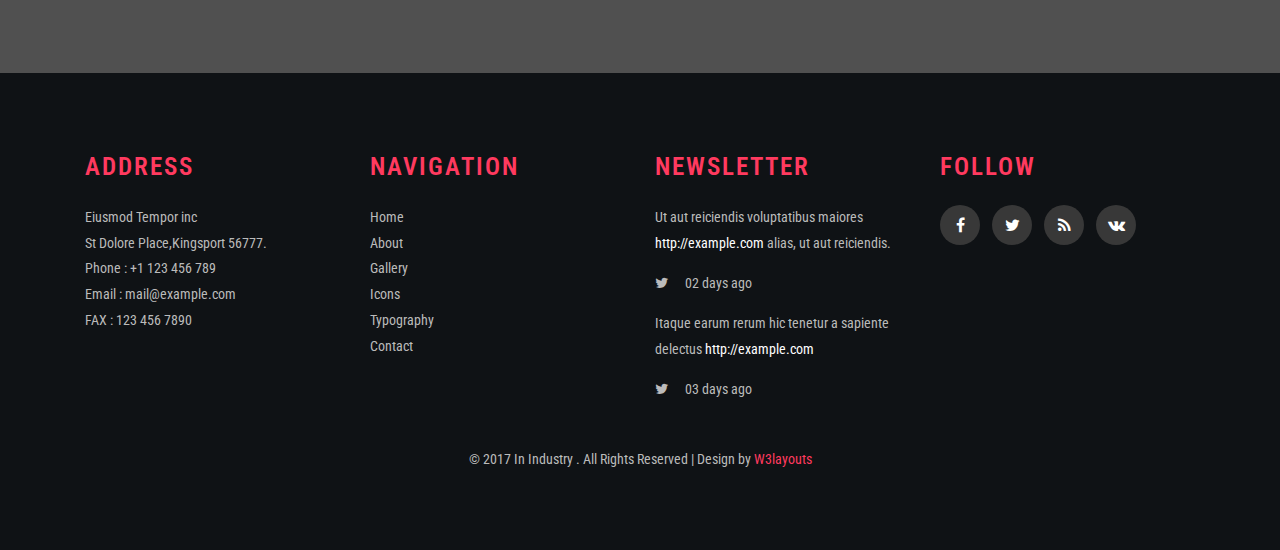
<file: Industry_web/gallery.html>
<!--A Design by W3layouts
Author: W3layout
Author URL: http://w3layouts.com
License: Creative Commons Attribution 3.0 Unported
License URL: http://creativecommons.org/licenses/by/3.0/
-->
<!DOCTYPE html>
<html lang="en">
<head>
<title>In Industry an Industrial Category Bootstrap responsive Website Template | Gallery :: w3layouts</title>
<meta name="viewport" content="width=device-width, initial-scale=1">
<meta charset="utf-8">
<meta name="keywords" content="In Industry Responsive web template, Bootstrap Web Templates, Flat Web Templates, Android Compatible web template, 
Smartphone Compatible web template, free webdesigns for Nokia, Samsung, LG, SonyEricsson, Motorola web design" />
<script type="application/x-javascript"> addEventListener("load", function() { setTimeout(hideURLbar, 0); }, false); function hideURLbar(){ window.scrollTo(0,1); } </script>
<!-- bootstrap-css -->
<link href="css/bootstrap.css" rel="stylesheet" type="text/css" media="all" />
<!--// bootstrap-css -->
<!-- css -->
<link rel="stylesheet" href="css/style.css" type="text/css" media="all" />
<link rel="stylesheet" href="css/lightbox.css">
<!--// css -->
<!-- font-awesome icons -->
<link href="css/font-awesome.css" rel="stylesheet"> 
<!-- //font-awesome icons -->
<!-- font -->
<link href="//fonts.googleapis.com/css?family=Open+Sans:300,300i,400,400i,600,600i,700,700i,800,800i" rel="stylesheet">
<link href='//fonts.googleapis.com/css?family=Roboto+Condensed:400,700italic,700,400italic,300italic,300' rel='stylesheet' type='text/css'>
<!-- //font -->
<script type="text/javascript" src="js/jquery-2.1.4.min.js"></script>
<script src="js/bootstrap.js"></script>
<!--[if lt IE 9]>
  <script src="https://oss.maxcdn.com/libs/html5shiv/3.7.0/html5shiv.js"></script>
<![endif]-->
</head>
<body>
<!-- banner -->
	<div class="banner-1">
			<div class="header-top">
				<div class="container">
					<div class="header-top-left">
						<p><i class="fa fa-phone" aria-hidden="true"></i> 141-021523562</p>
					</div>
					<div class="w3layouts-logo">
							<h1>
								<a href="index.html">In Industry</a>
							</h1>
						</div>
						<div class="wthreesearch">
							<form action="#" method="post">
								<input type="search" name="Search" placeholder="Search " required="">
								<button type="submit" class="btn btn-default search" aria-label="Left Align">
									<i class="fa fa-search" aria-hidden="true"></i>
								</button>
							</form>
						</div>
				</div>
			</div>
			<div class="header">
				<div class="container">
					<div class="top-nav">
						<nav class="navbar navbar-default">
								<div class="navbar-header">
									<button type="button" class="navbar-toggle" data-toggle="collapse" data-target="#bs-example-navbar-collapse-1">
										<span class="sr-only">Toggle navigation</span>
										<span class="icon-bar"></span>
										<span class="icon-bar"></span>
										<span class="icon-bar"></span>
									</button>
								</div>
								<!--navbar-header-->
							<div class="collapse navbar-collapse" id="bs-example-navbar-collapse-1">
								<ul class="nav navbar-nav navbar-right">
									<li><a href="index.html">Home</a></li>
									<li><a href="about.html">About</a></li>
									<li><a href="gallery.html" class="active">Gallery</a></li>
									<li class=""><a href="#" class="dropdown-toggle hvr-bounce-to-bottom" data-toggle="dropdown" role="button" aria-haspopup="true" aria-expanded="false">Codes<span class="caret"></span></a>
										<ul class="dropdown-menu">
											<li><a class="hvr-bounce-to-bottom" href="icons.html">Icons</a></li>
											<li><a class="hvr-bounce-to-bottom" href="typography.html">Typography</a></li>          
										</ul>
									</li>	
									<li><a href="projects.html">Projects</a></li>
									<li><a href="contact.html">Contact Us</a></li>
								</ul>	
								<div class="clearfix"> </div>	
							</div>
						</nav>
					</div>
					
					<div class="clearfix"> </div>
				</div>
			</div>
	</div>
<!-- //banner -->
<!-- gallery -->
	<div class="gallery">
		<div class="container">
			<div class="w3l-heading">
				<h2 class="w3ls_head">Gallery</h2>
			</div>
			<div class="w3-agileits-gallery-grids">
				<div class="col-md-3 gallery-grid">
					<div class="grid">
						<figure class="effect-apollo">
							<a class="example-image-link" href="images/s1.jpg" data-lightbox="example-set" data-title="Lorem ipsum dolor sit amet, consectetur adipiscing elit. Duis ut sem ac lectus mattis sagittis. Donec pulvinar quam sit amet est vestibulum volutpat. Phasellus sed nibh odio. Phasellus posuere at purus sit amet porttitor. Cras euismod egestas enim eget molestie. Aenean ornare condimentum odio, in lacinia felis finibus non. Nam faucibus libero et lectus finibus, sed porttitor velit pellentesque.">
								<img src="images/s1.jpg" alt="" />
								<figcaption>
								</figcaption>	
							</a>
						</figure>
					</div>
				</div>
				<div class="col-md-3 gallery-grid">
					<div class="grid">
						<figure class="effect-apollo">
							<a class="example-image-link" href="images/s2.jpg" data-lightbox="example-set" data-title="Lorem ipsum dolor sit amet, consectetur adipiscing elit. Duis ut sem ac lectus mattis sagittis. Donec pulvinar quam sit amet est vestibulum volutpat. Phasellus sed nibh odio. Phasellus posuere at purus sit amet porttitor. Cras euismod egestas enim eget molestie. Aenean ornare condimentum odio, in lacinia felis finibus non. Nam faucibus libero et lectus finibus, sed porttitor velit pellentesque.">
								<img src="images/s2.jpg" alt="" />
								<figcaption>
								</figcaption>	
							</a>
						</figure>
					</div>
				</div>
				<div class="col-md-3 gallery-grid">
					<div class="grid">
						<figure class="effect-apollo">
							<a class="example-image-link" href="images/s4.jpg" data-lightbox="example-set" data-title="Lorem ipsum dolor sit amet, consectetur adipiscing elit. Duis ut sem ac lectus mattis sagittis. Donec pulvinar quam sit amet est vestibulum volutpat. Phasellus sed nibh odio. Phasellus posuere at purus sit amet porttitor. Cras euismod egestas enim eget molestie. Aenean ornare condimentum odio, in lacinia felis finibus non. Nam faucibus libero et lectus finibus, sed porttitor velit pellentesque.">
								<img src="images/s4.jpg" alt="" />
								<figcaption>
								</figcaption>		
							</a>
						</figure>
					</div>
				</div>
				<div class="col-md-3 gallery-grid">
					<div class="grid">
						<figure class="effect-apollo">
							<a class="example-image-link" href="images/s5.jpg" data-lightbox="example-set" data-title="Lorem ipsum dolor sit amet, consectetur adipiscing elit. Duis ut sem ac lectus mattis sagittis. Donec pulvinar quam sit amet est vestibulum volutpat. Phasellus sed nibh odio. Phasellus posuere at purus sit amet porttitor. Cras euismod egestas enim eget molestie. Aenean ornare condimentum odio, in lacinia felis finibus non. Nam faucibus libero et lectus finibus, sed porttitor velit pellentesque.">
								<img src="images/s5.jpg" alt="" />
								<figcaption>
								</figcaption>	
							</a>
						</figure>
					</div>
				</div>
				<div class="col-md-3 gallery-grid">
					<div class="grid">
						<figure class="effect-apollo">
							<a class="example-image-link" href="images/s7.jpg" data-lightbox="example-set" data-title="Lorem ipsum dolor sit amet, consectetur adipiscing elit. Duis ut sem ac lectus mattis sagittis. Donec pulvinar quam sit amet est vestibulum volutpat. Phasellus sed nibh odio. Phasellus posuere at purus sit amet porttitor. Cras euismod egestas enim eget molestie. Aenean ornare condimentum odio, in lacinia felis finibus non. Nam faucibus libero et lectus finibus, sed porttitor velit pellentesque.">
								<img src="images/s7.jpg" alt="" />
								<figcaption>
								</figcaption>	
							</a>
						</figure>
					</div>
				</div>
				<div class="col-md-3 gallery-grid">
					<div class="grid">
						<figure class="effect-apollo">
							<a class="example-image-link" href="images/s8.jpg" data-lightbox="example-set" data-title="Lorem ipsum dolor sit amet, consectetur adipiscing elit. Duis ut sem ac lectus mattis sagittis. Donec pulvinar quam sit amet est vestibulum volutpat. Phasellus sed nibh odio. Phasellus posuere at purus sit amet porttitor. Cras euismod egestas enim eget molestie. Aenean ornare condimentum odio, in lacinia felis finibus non. Nam faucibus libero et lectus finibus, sed porttitor velit pellentesque.">
								<img src="images/s8.jpg" alt="" />
								<figcaption>
								</figcaption>		
							</a>
						</figure>
					</div>
				</div>
				<div class="col-md-3 gallery-grid">
					<div class="grid">
						<figure class="effect-apollo">
							<a class="example-image-link" href="images/s9.jpg" data-lightbox="example-set" data-title="Lorem ipsum dolor sit amet, consectetur adipiscing elit. Duis ut sem ac lectus mattis sagittis. Donec pulvinar quam sit amet est vestibulum volutpat. Phasellus sed nibh odio. Phasellus posuere at purus sit amet porttitor. Cras euismod egestas enim eget molestie. Aenean ornare condimentum odio, in lacinia felis finibus non. Nam faucibus libero et lectus finibus, sed porttitor velit pellentesque.">
								<img src="images/s9.jpg" alt="" />
								<figcaption>
								</figcaption>	
							</a>
						</figure>
					</div>
				</div>
				<div class="col-md-3 gallery-grid">
					<div class="grid">
						<figure class="effect-apollo">
							<a class="example-image-link" href="images/s3.jpg" data-lightbox="example-set" data-title="Lorem ipsum dolor sit amet, consectetur adipiscing elit. Duis ut sem ac lectus mattis sagittis. Donec pulvinar quam sit amet est vestibulum volutpat. Phasellus sed nibh odio. Phasellus posuere at purus sit amet porttitor. Cras euismod egestas enim eget molestie. Aenean ornare condimentum odio, in lacinia felis finibus non. Nam faucibus libero et lectus finibus, sed porttitor velit pellentesque.">
								<img src="images/s3.jpg" alt="" />
								<figcaption>
								</figcaption>	
							</a>
						</figure>
					</div>
				</div>
				<div class="col-md-3 gallery-grid">
					<div class="grid">
						<figure class="effect-apollo">
							<a class="example-image-link" href="images/s6.jpg" data-lightbox="example-set" data-title="Lorem ipsum dolor sit amet, consectetur adipiscing elit. Duis ut sem ac lectus mattis sagittis. Donec pulvinar quam sit amet est vestibulum volutpat. Phasellus sed nibh odio. Phasellus posuere at purus sit amet porttitor. Cras euismod egestas enim eget molestie. Aenean ornare condimentum odio, in lacinia felis finibus non. Nam faucibus libero et lectus finibus, sed porttitor velit pellentesque.">
								<img src="images/s6.jpg" alt="" />
								<figcaption>
								</figcaption>		
							</a>
						</figure>
					</div>
				</div>
				<div class="col-md-3 gallery-grid">
					<div class="grid">
						<figure class="effect-apollo">
							<a class="example-image-link" href="images/s10.jpg" data-lightbox="example-set" data-title="Lorem ipsum dolor sit amet, consectetur adipiscing elit. Duis ut sem ac lectus mattis sagittis. Donec pulvinar quam sit amet est vestibulum volutpat. Phasellus sed nibh odio. Phasellus posuere at purus sit amet porttitor. Cras euismod egestas enim eget molestie. Aenean ornare condimentum odio, in lacinia felis finibus non. Nam faucibus libero et lectus finibus, sed porttitor velit pellentesque.">
								<img src="images/s10.jpg" alt="" />
								<figcaption>
								</figcaption>		
							</a>
						</figure>
					</div>
				</div>
				<div class="col-md-3 gallery-grid">
					<div class="grid">
						<figure class="effect-apollo">
							<a class="example-image-link" href="images/s11.jpg" data-lightbox="example-set" data-title="Lorem ipsum dolor sit amet, consectetur adipiscing elit. Duis ut sem ac lectus mattis sagittis. Donec pulvinar quam sit amet est vestibulum volutpat. Phasellus sed nibh odio. Phasellus posuere at purus sit amet porttitor. Cras euismod egestas enim eget molestie. Aenean ornare condimentum odio, in lacinia felis finibus non. Nam faucibus libero et lectus finibus, sed porttitor velit pellentesque.">
								<img src="images/s11.jpg" alt="" />
								<figcaption>
								</figcaption>		
							</a>
						</figure>
					</div>
				</div>
				<div class="col-md-3 gallery-grid">
					<div class="grid">
						<figure class="effect-apollo">
							<a class="example-image-link" href="images/s12.jpg" data-lightbox="example-set" data-title="Lorem ipsum dolor sit amet, consectetur adipiscing elit. Duis ut sem ac lectus mattis sagittis. Donec pulvinar quam sit amet est vestibulum volutpat. Phasellus sed nibh odio. Phasellus posuere at purus sit amet porttitor. Cras euismod egestas enim eget molestie. Aenean ornare condimentum odio, in lacinia felis finibus non. Nam faucibus libero et lectus finibus, sed porttitor velit pellentesque.">
								<img src="images/s12.jpg" alt="" />
								<figcaption>
								</figcaption>		
							</a>
						</figure>
					</div>
				</div>
				<div class="clearfix"> </div>
				<script src="js/lightbox-plus-jquery.min.js"> </script>
			</div>
		</div>
	</div>
	<!-- //gallery -->
<!-- subscribe -->
	<div class="sub-agileitsinfo">  
		<div class="subscribe wthree-sub"> 
			<div class="container">    
				<h3 class="w3ls_head">Subscribe Now</h3>
					<p class="para">Lorem Ipsum is simply dummy text <span> type setting industry</span> esse cillum dolore eu 
					fugiat nulla pariatur. Excepteur sint occaecat.</p>	
				<div class="subsc-agile">
					<form action="#" method="post"> 
						<input type="email" name="email" placeholder="Enter your Email..." required="">
						<input type="submit" value="Subscribe"> 
						<div class="clearfix"> </div>
					
					</form>
				</div>				
			</div>
		</div>
	</div>
	<!-- //subscribe -->

<!-- footer -->
	<div class="w3-agile-footer">
		<div class="container">
			<div class="footer-grids">
				<div class="col-md-3 footer-grid">
					<div class="footer-grid-heading">
						<h4>Address</h4>
					</div>
					<div class="footer-grid-info">
						<p>Eiusmod Tempor inc
							<span>St Dolore Place,Kingsport 56777.</span>
						</p>
						<p class="phone">Phone : +1 123 456 789
							<span>Email : <a href="mailto:example@email.com">mail@example.com</a></span>
							<span>FAX : <a href="mailto:example@email.com">123 456 7890</a></span>
						</p>
					</div>
				</div>
				<div class="col-md-3 footer-grid">
					<div class="footer-grid-heading">
						<h4>Navigation</h4>
					</div>
					<div class="footer-grid-info">
						<ul>
							<li><a href="index.html">Home</a></li>
							<li><a href="about.html">About</a></li>
							<li><a href="gallery.html">Gallery</a></li>
							<li><a href="icons.html">Icons</a></li>
							<li><a href="typography.html">Typography</a></li>
							<li><a href="contact.html">Contact</a></li>
						</ul>
					</div>
				</div>
				<div class="col-md-3 footer-grid">
					<div class="footer-grid-heading">
						<h4>Newsletter</h4>
					</div>
					<div class="agile-footer-grid">
						<ul class="w3agile_footer_grid_list">
							<li>Ut aut reiciendis voluptatibus maiores <a href="#">http://example.com</a> alias, ut aut reiciendis.
								<span><i class="fa fa-twitter" aria-hidden="true"></i> 02 days ago</span></li>
							<li>Itaque earum rerum hic tenetur a sapiente delectus <a href="#">http://example.com</a><span><i class="fa fa-twitter" aria-hidden="true"></i> 03 days ago</span></li>
						</ul>
					</div>
				</div>
				<div class="col-md-3 footer-grid">
					<div class="footer-grid-heading">
						<h4>Follow</h4>
					</div>
					<div class="social">
						<ul>
							<li><a href="#"><i class="fa fa-facebook"></i></a></li>
							<li><a href="#"><i class="fa fa-twitter"></i></a></li>
							<li><a href="#"><i class="fa fa-rss"></i></a></li>
							<li><a href="#"><i class="fa fa-vk"></i></a></li>
						</ul>
					</div>
				</div>
				<div class="clearfix"> </div>
			</div>
			<div class="agileits-w3layouts-copyright">
				<p>© 2017 In Industry . All Rights Reserved | Design by <a href="http://w3layouts.com/"> W3layouts</a> </p>
			</div>
		</div>
	</div>
	<!-- //footer -->
</body>	
</html>
</file>
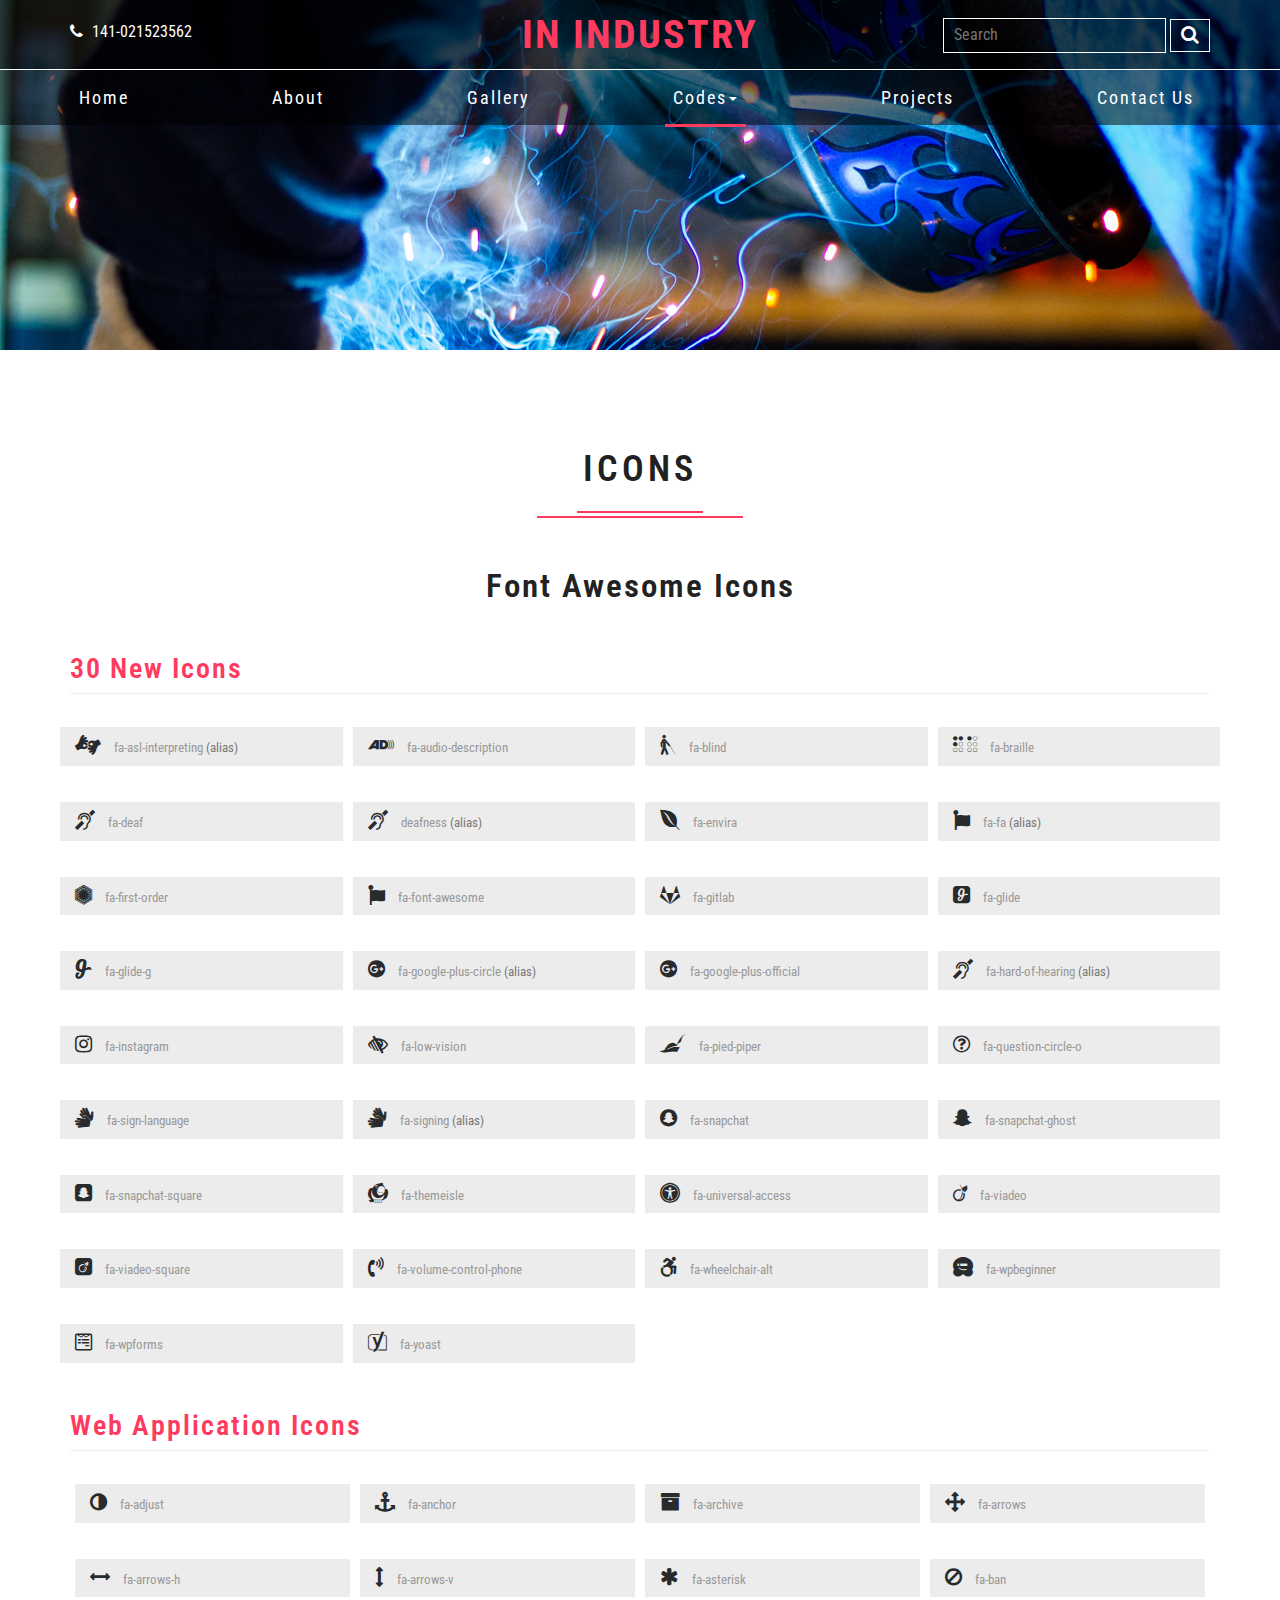
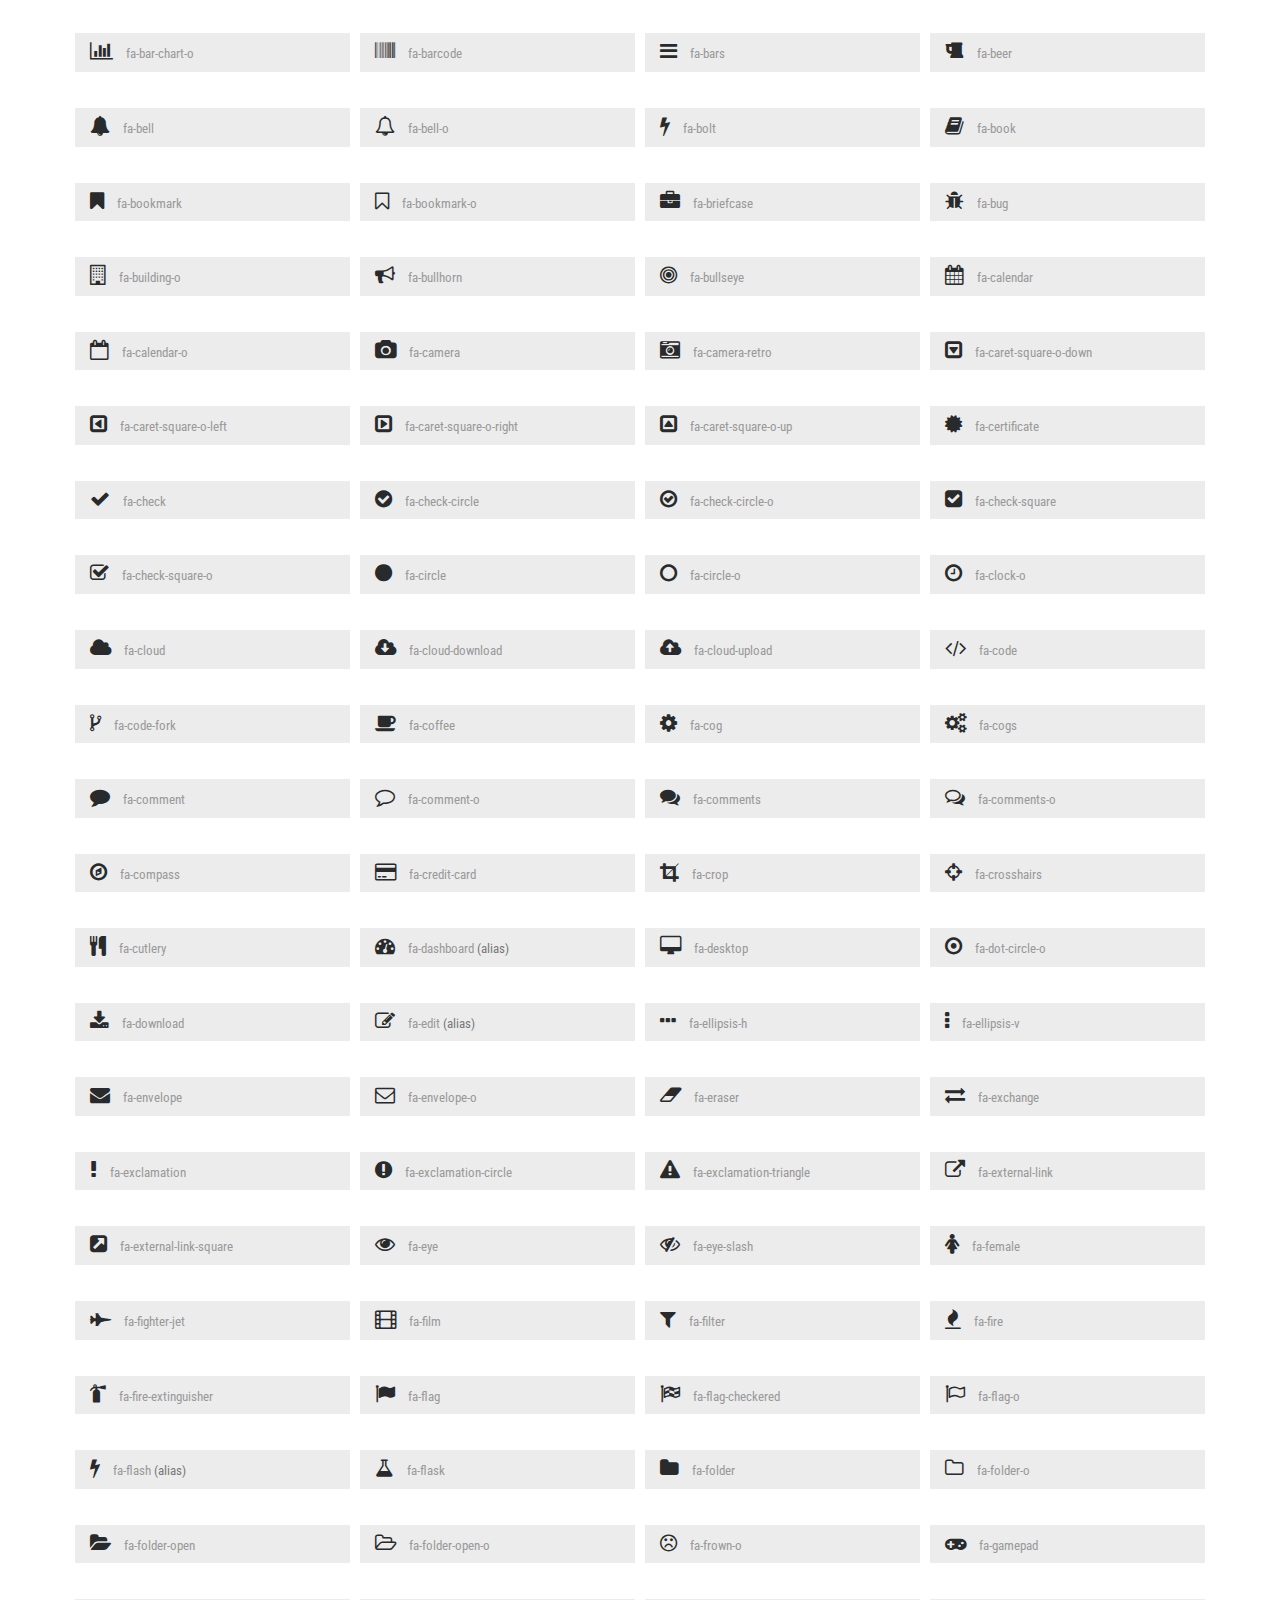
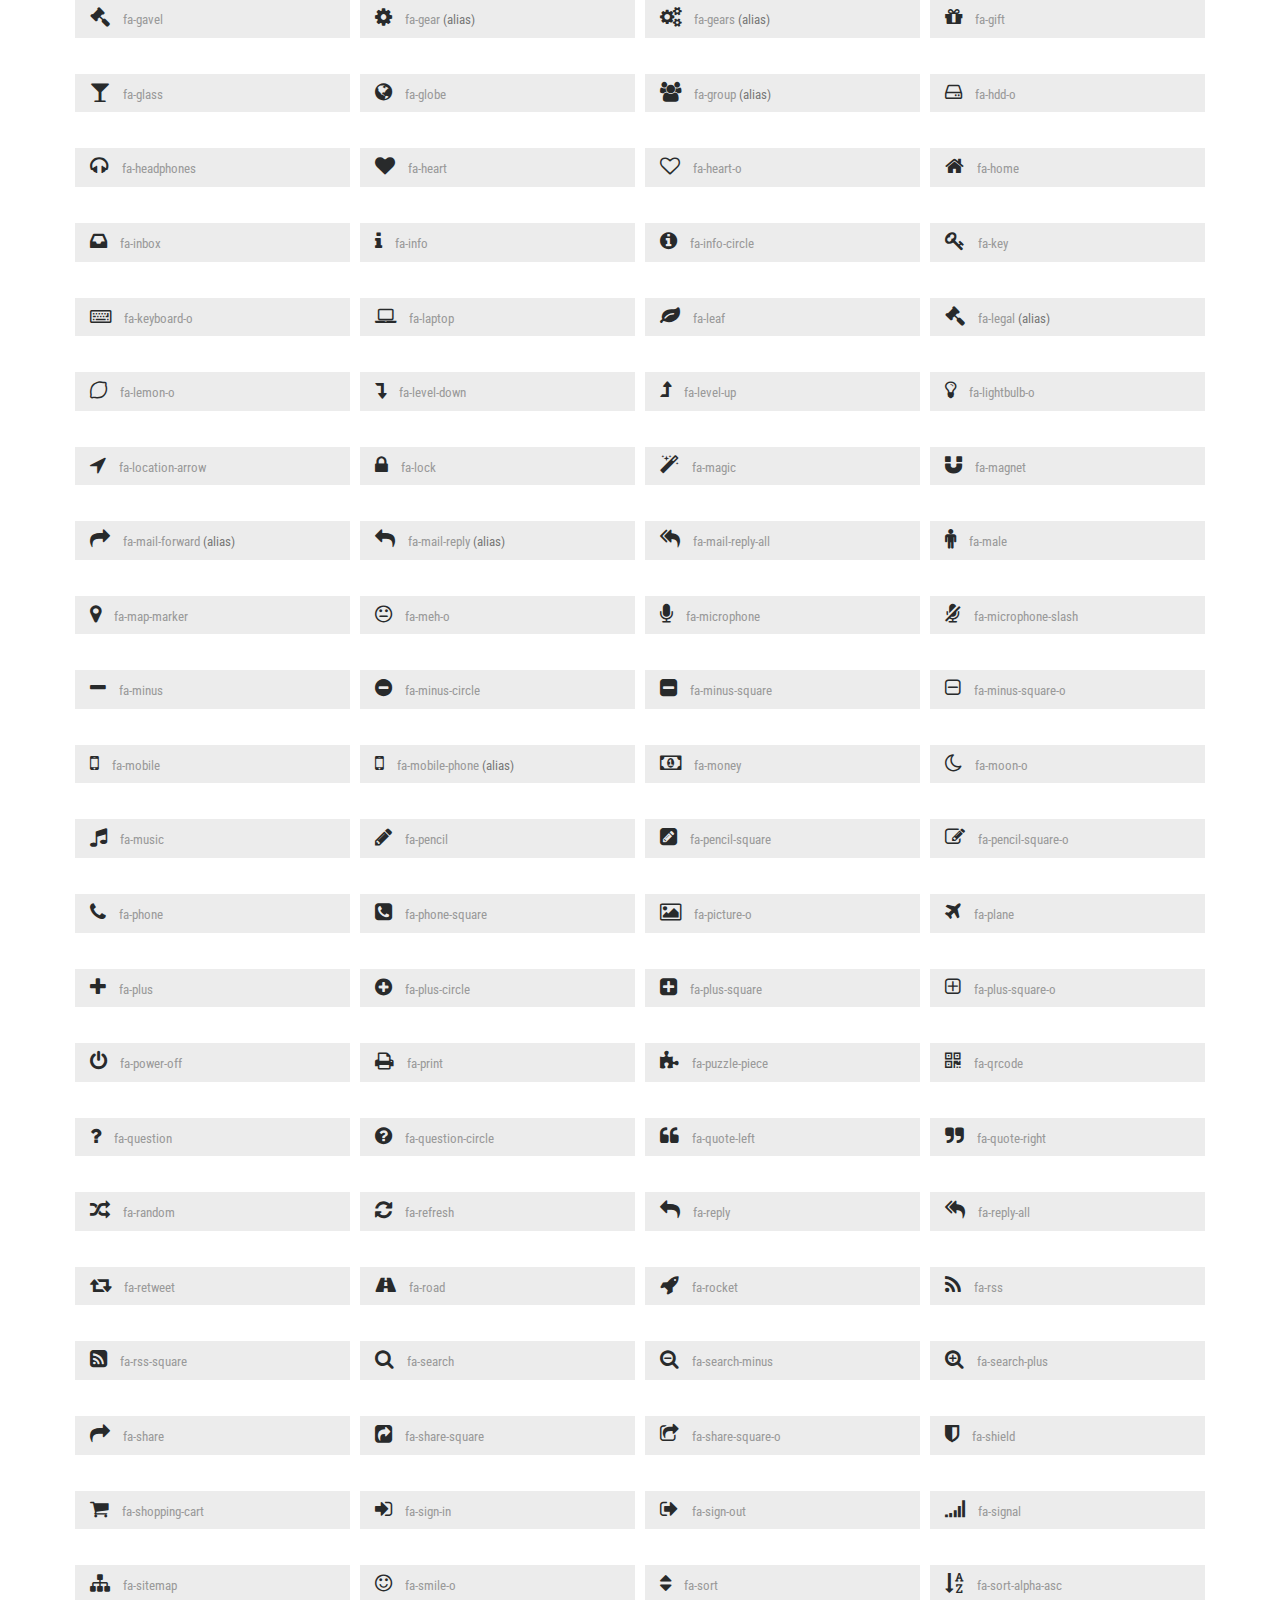
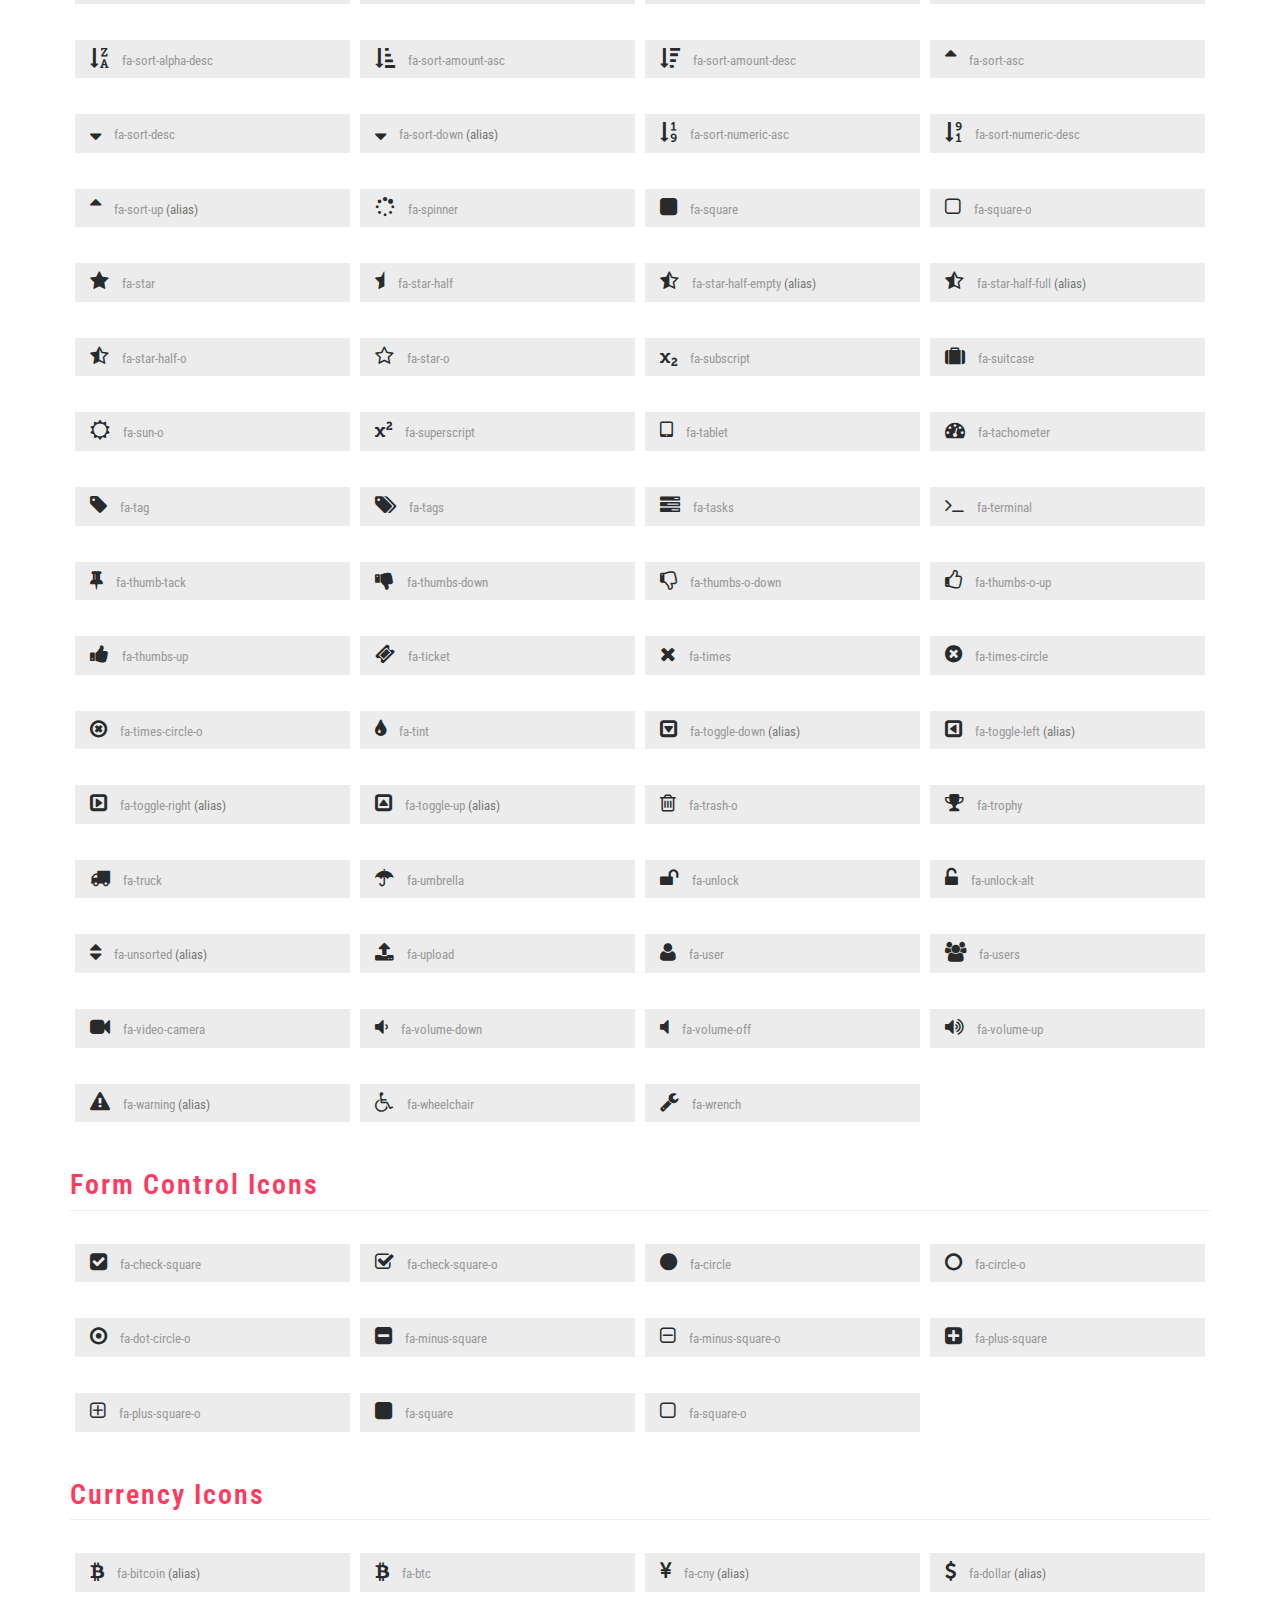
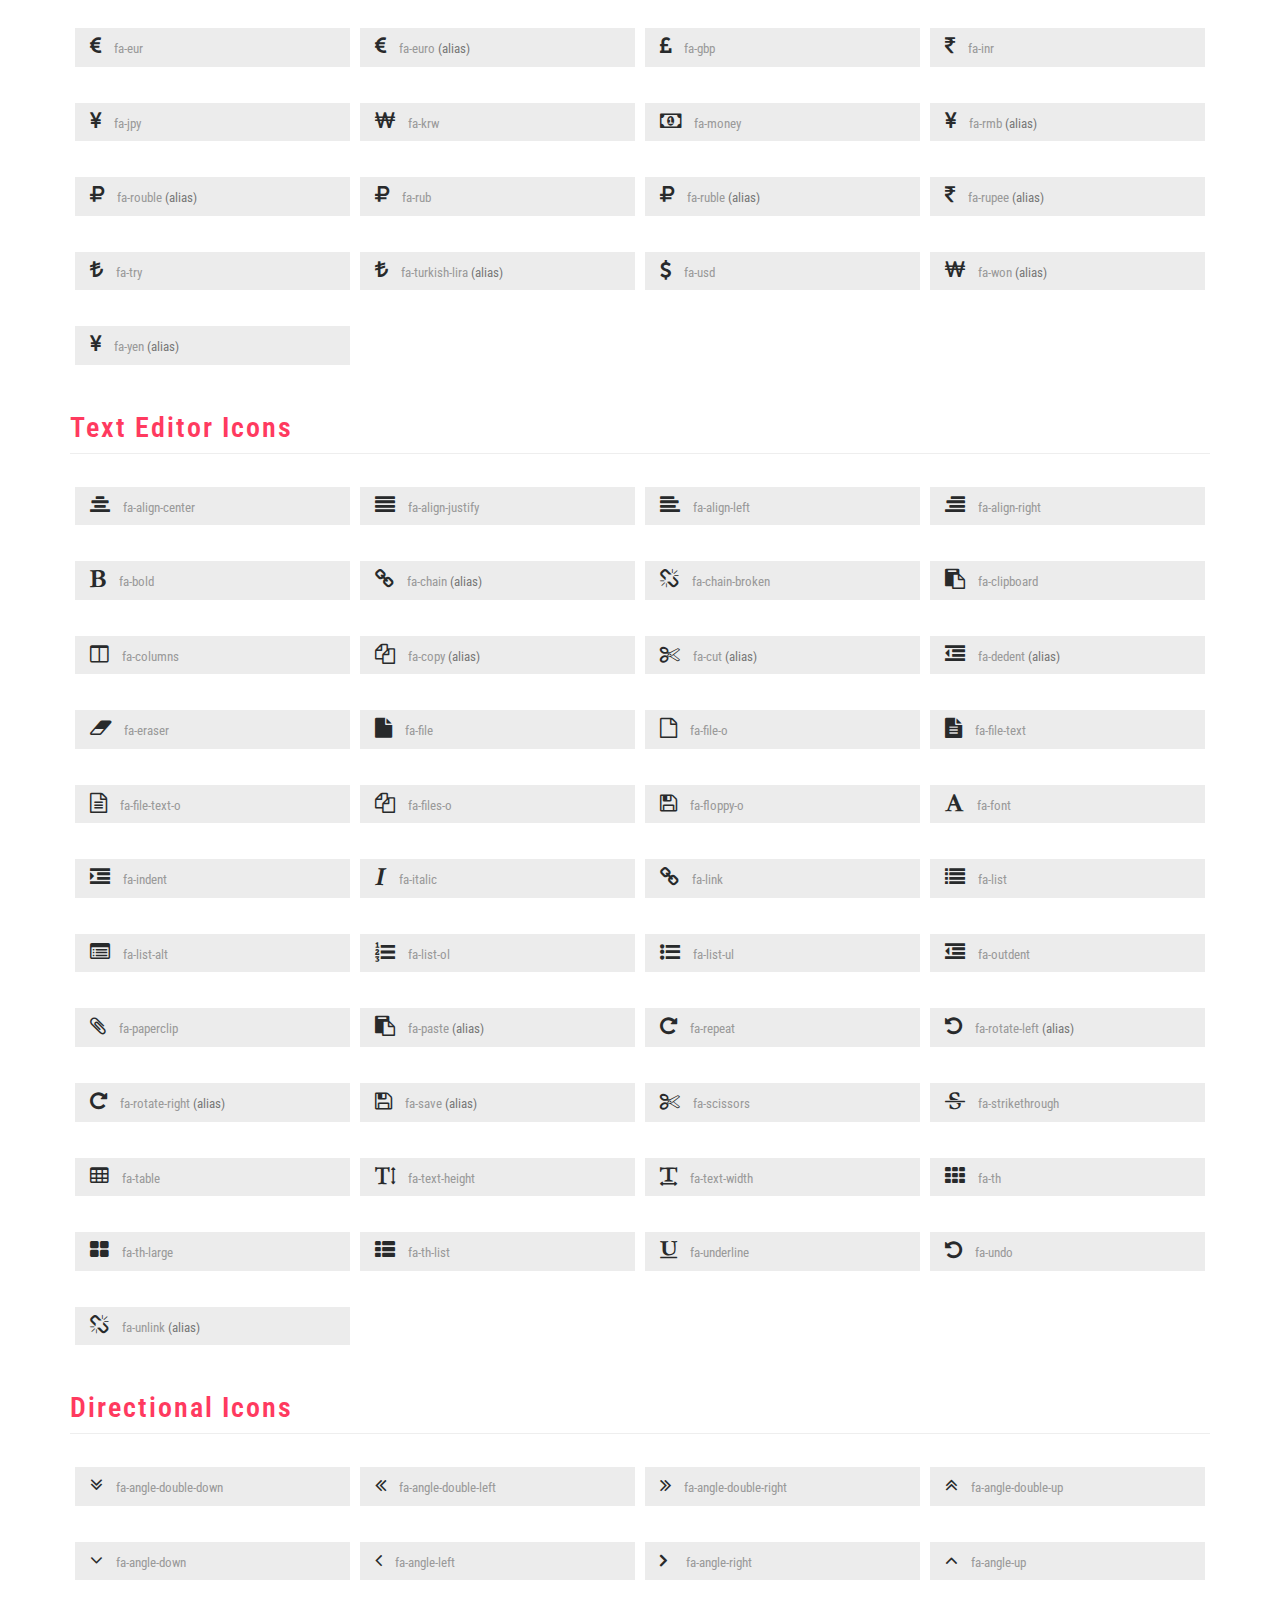
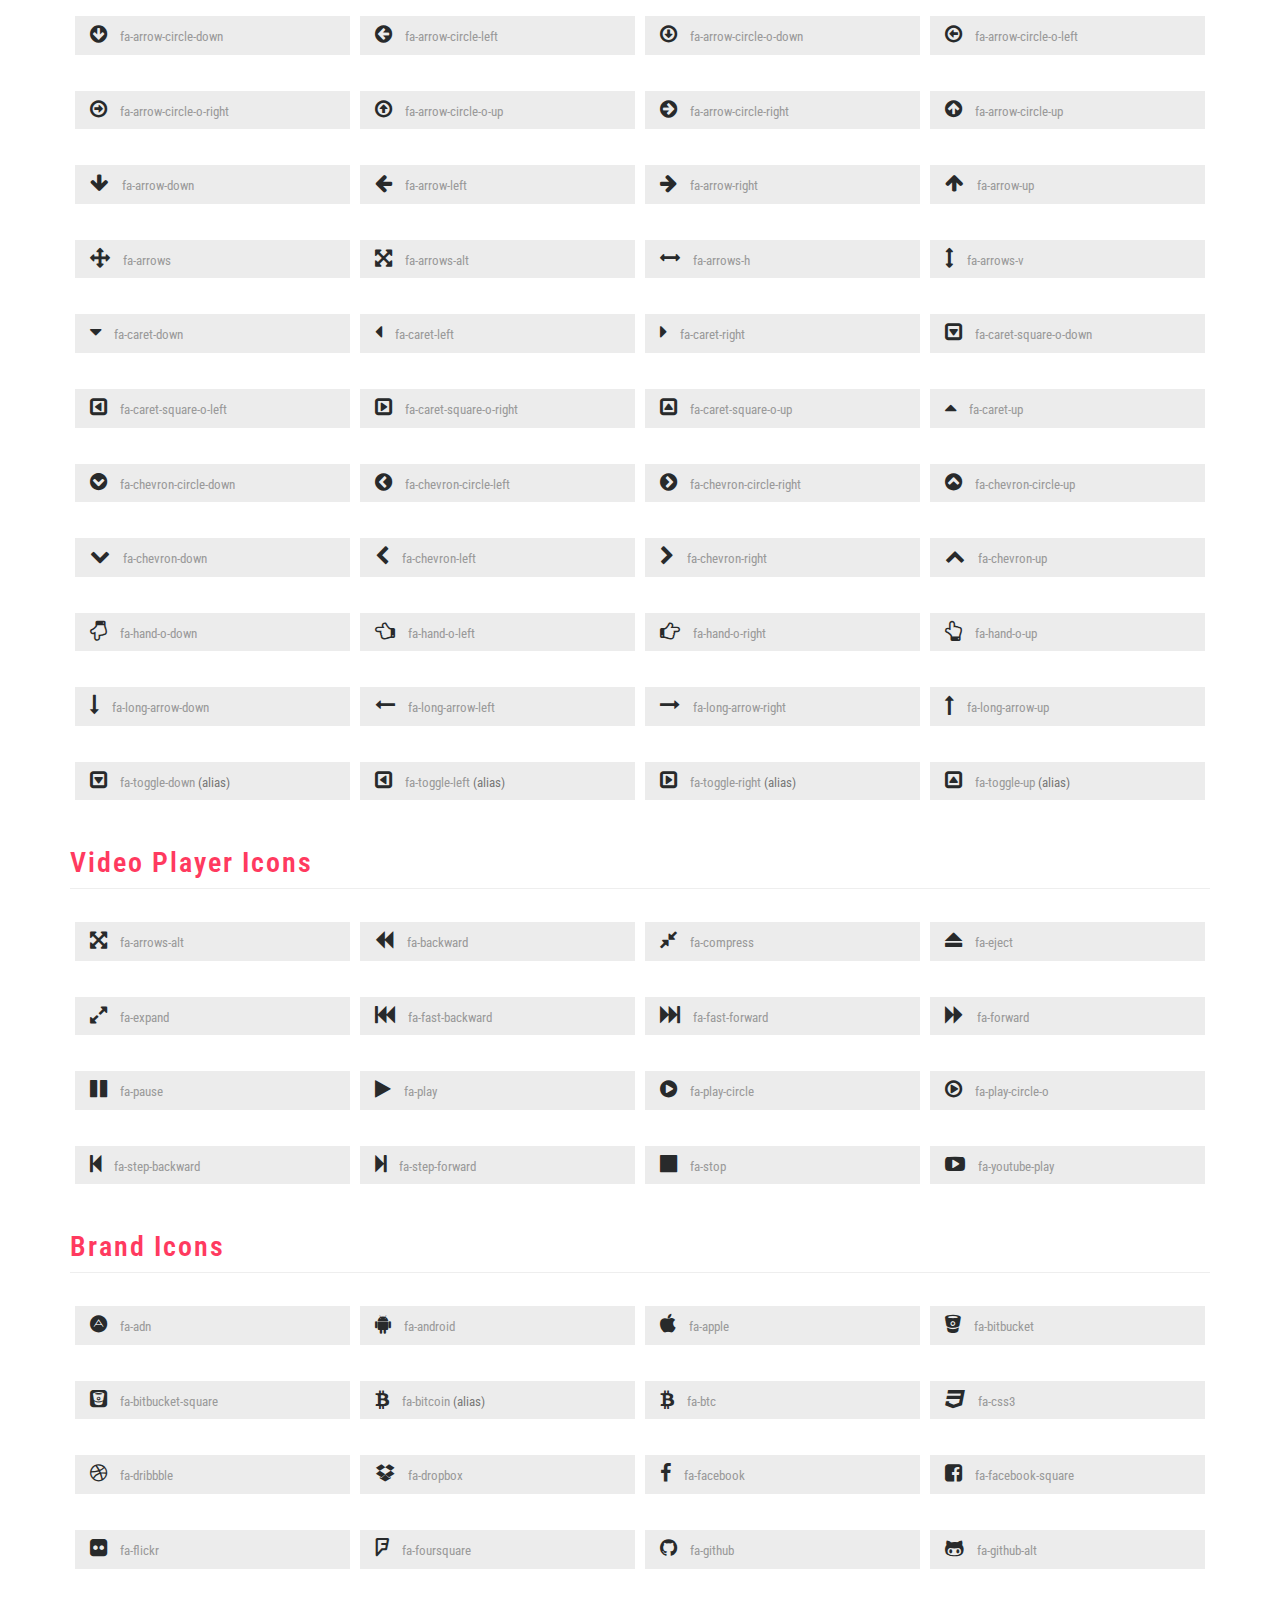
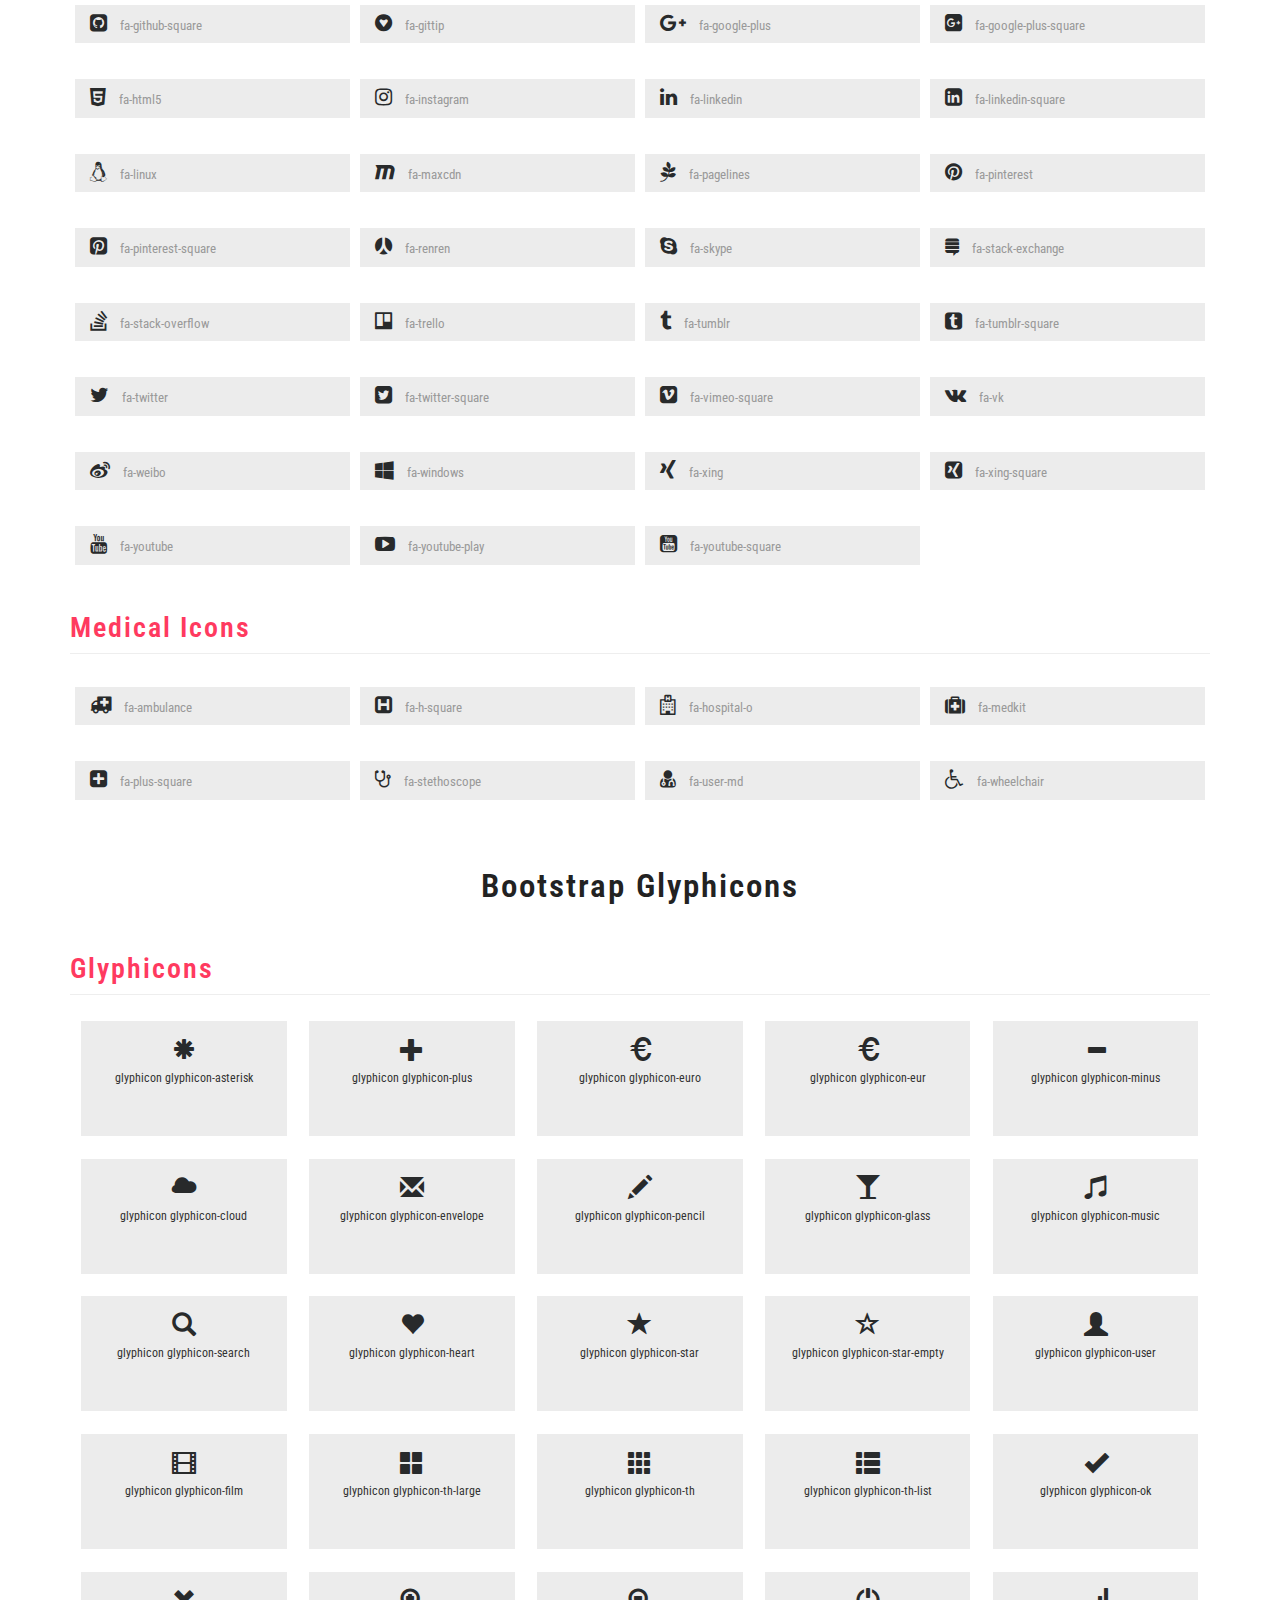
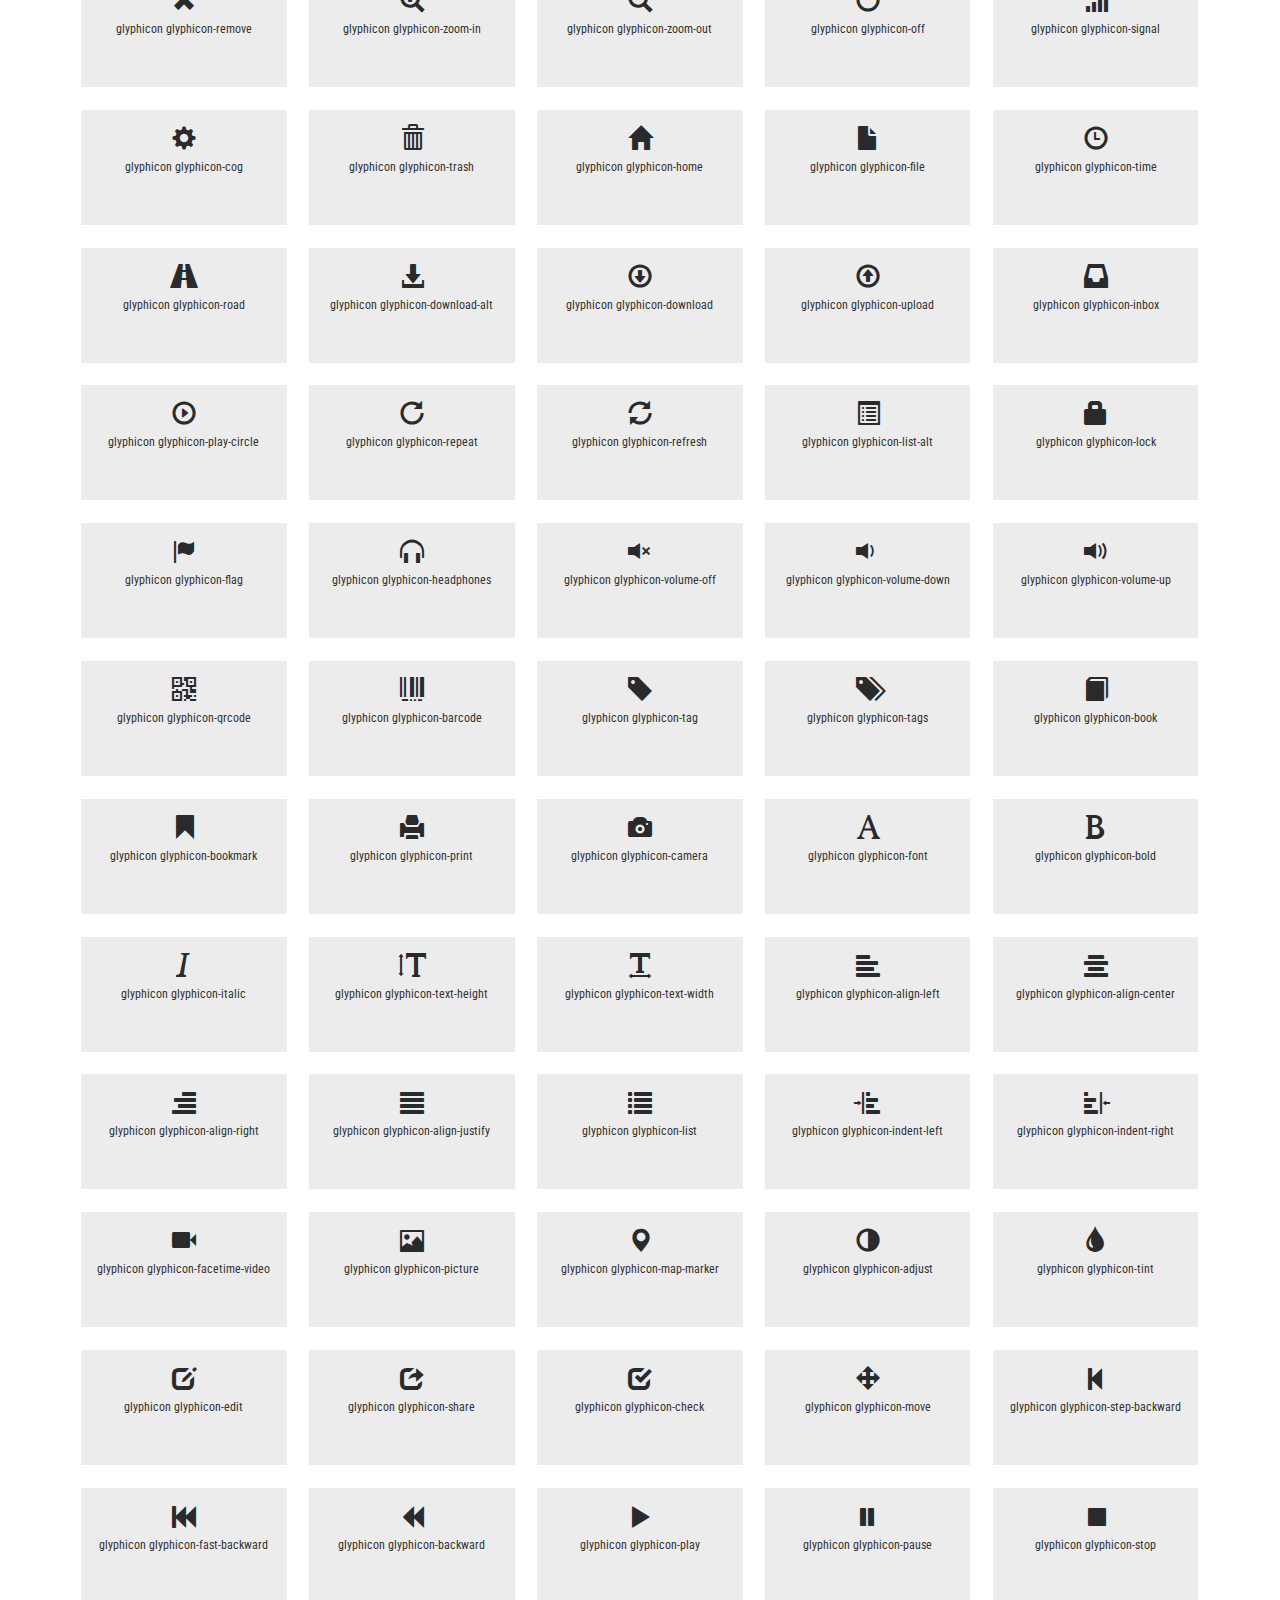
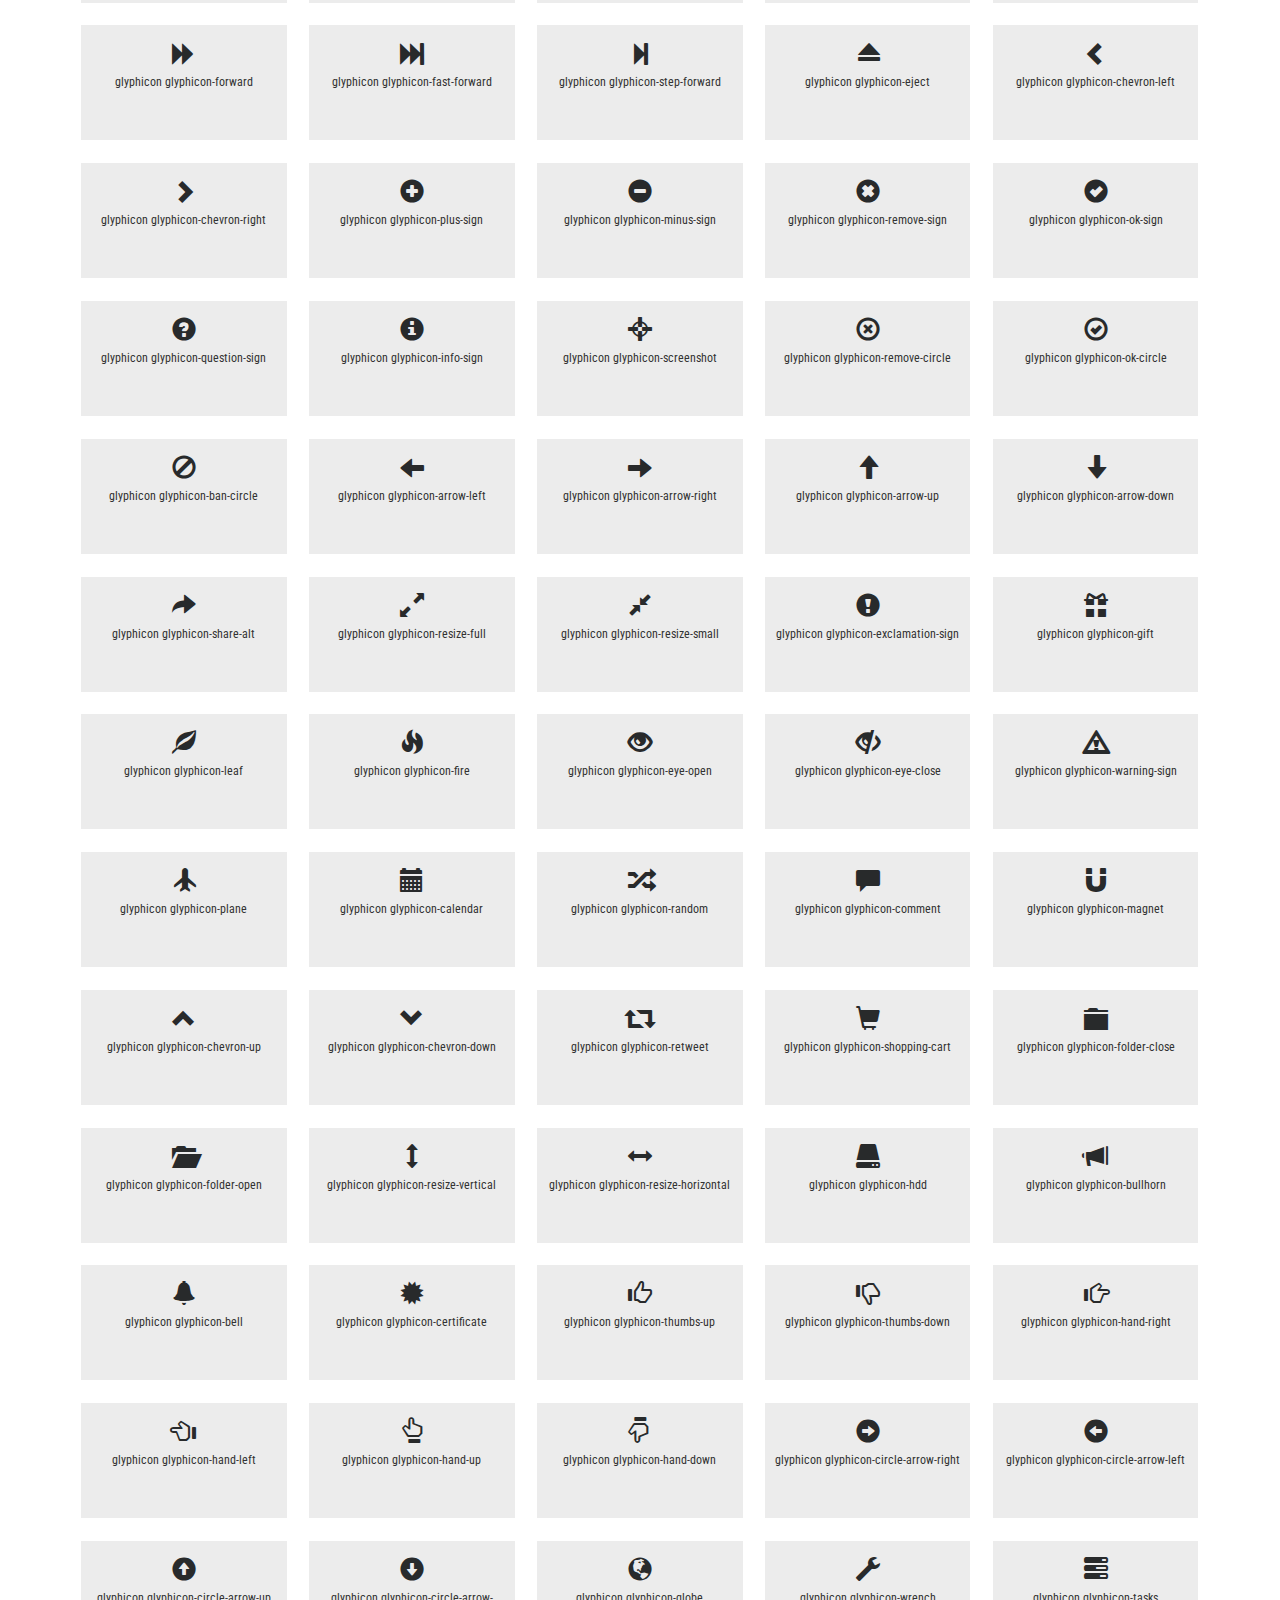
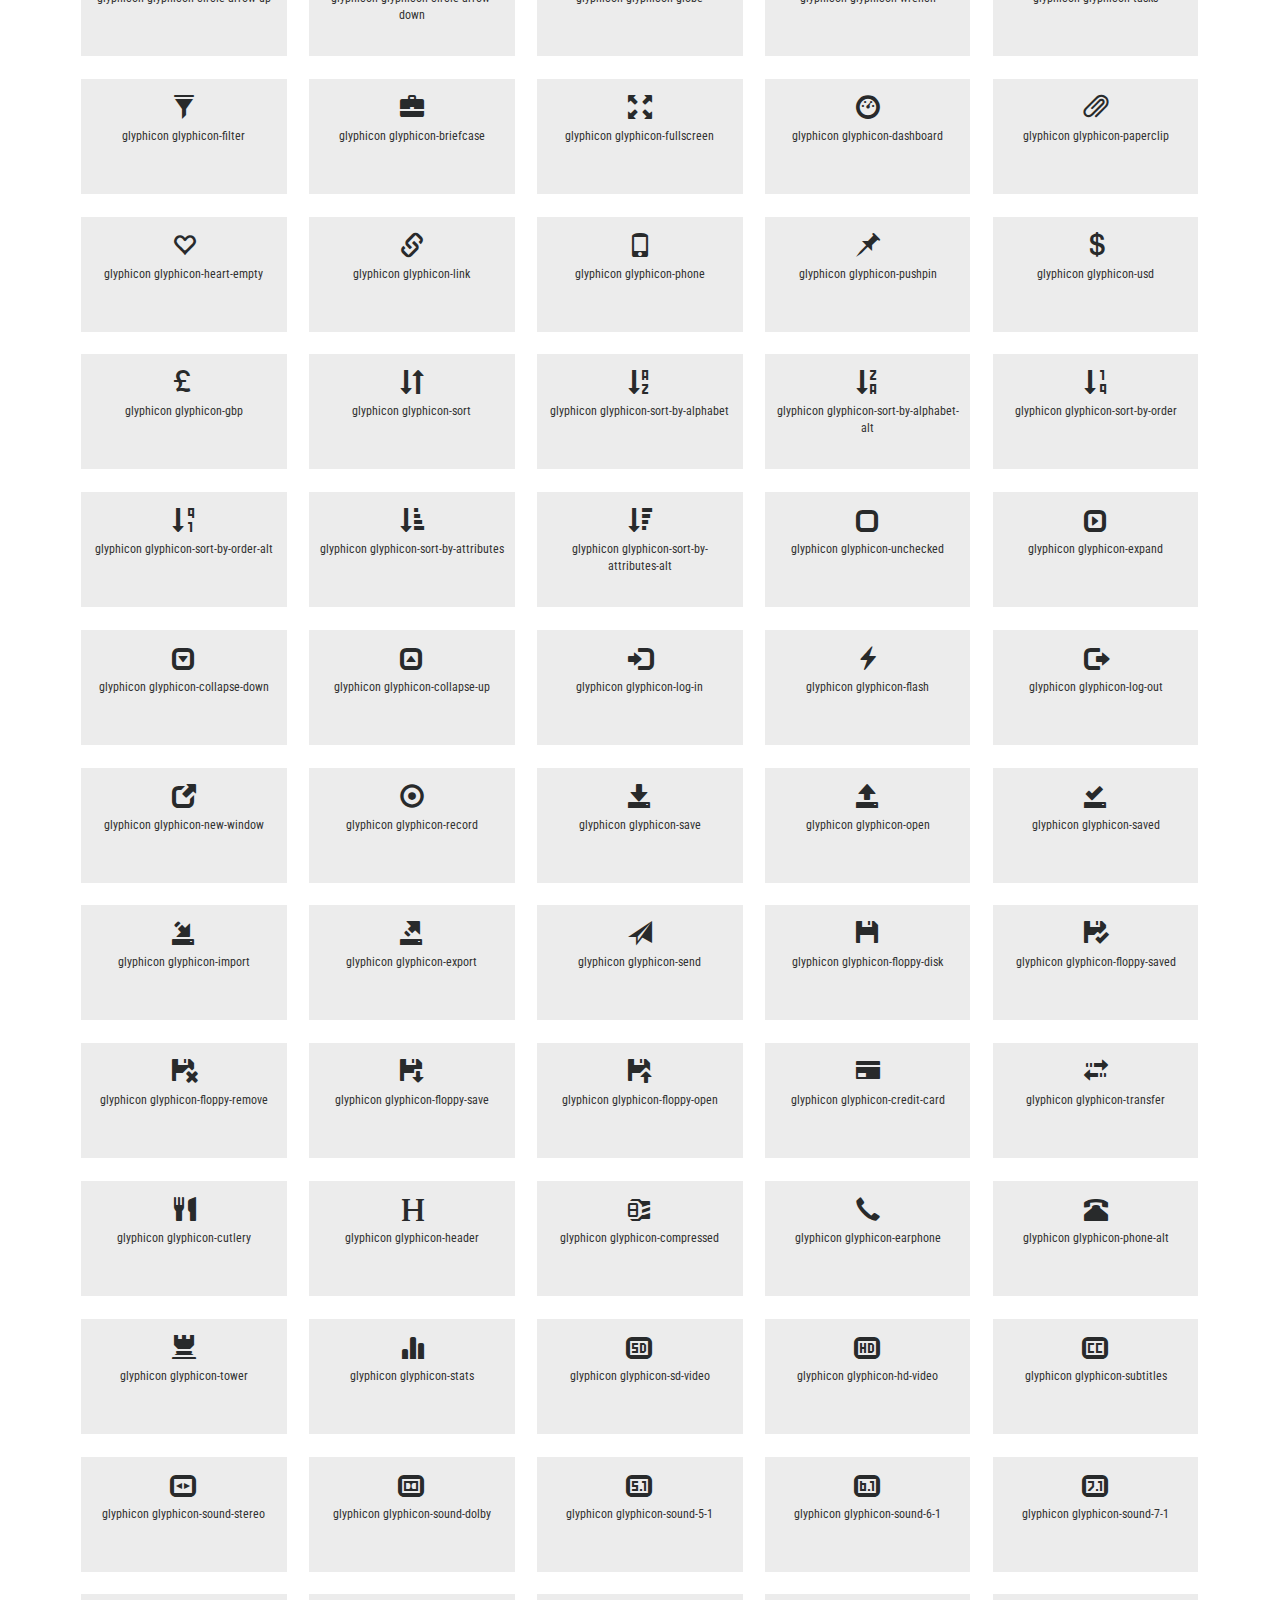
<file: Industry_web/icons.html>
<!--A Design by W3layouts
Author: W3layout
Author URL: http://w3layouts.com
License: Creative Commons Attribution 3.0 Unported
License URL: http://creativecommons.org/licenses/by/3.0/
-->
<!DOCTYPE html>
<html lang="en">
<head>
<title>In Industry an Industrial Category Bootstrap responsive Website Template | Icons :: w3layouts</title>
<meta name="viewport" content="width=device-width, initial-scale=1">
<meta charset="utf-8">
<meta name="keywords" content="In Industry Responsive web template, Bootstrap Web Templates, Flat Web Templates, Android Compatible web template, 
Smartphone Compatible web template, free webdesigns for Nokia, Samsung, LG, SonyEricsson, Motorola web design" />
<script type="application/x-javascript"> addEventListener("load", function() { setTimeout(hideURLbar, 0); }, false); function hideURLbar(){ window.scrollTo(0,1); } </script>
<!-- bootstrap-css -->
<link href="css/bootstrap.css" rel="stylesheet" type="text/css" media="all" />
<!--// bootstrap-css -->
<!-- css -->
<link rel="stylesheet" href="css/style.css" type="text/css" media="all" />
<!--// css -->
<!-- font-awesome icons -->
<link href="css/font-awesome.css" rel="stylesheet"> 
<!-- //font-awesome icons -->
<!-- font -->
<link href="//fonts.googleapis.com/css?family=Open+Sans:300,300i,400,400i,600,600i,700,700i,800,800i" rel="stylesheet">
<link href='//fonts.googleapis.com/css?family=Roboto+Condensed:400,700italic,700,400italic,300italic,300' rel='stylesheet' type='text/css'>
<!-- //font -->
<script type="text/javascript" src="js/jquery-2.1.4.min.js"></script>
<script src="js/bootstrap.js"></script>
<!--[if lt IE 9]>
  <script src="https://oss.maxcdn.com/libs/html5shiv/3.7.0/html5shiv.js"></script>
<![endif]-->
</head>
<body>
<!-- banner -->
	<div class="banner-1">
			<div class="header-top">
				<div class="container">
					<div class="header-top-left">
						<p><i class="fa fa-phone" aria-hidden="true"></i> 141-021523562</p>
					</div>
					<div class="w3layouts-logo">
							<h1>
								<a href="index.html">In Industry</a>
							</h1>
						</div>
						<div class="wthreesearch">
							<form action="#" method="post">
								<input type="search" name="Search" placeholder="Search " required="">
								<button type="submit" class="btn btn-default search" aria-label="Left Align">
									<i class="fa fa-search" aria-hidden="true"></i>
								</button>
							</form>
						</div>
				</div>
			</div>
			<div class="header">
				<div class="container">
					<div class="top-nav">
						<nav class="navbar navbar-default">
								<div class="navbar-header">
									<button type="button" class="navbar-toggle" data-toggle="collapse" data-target="#bs-example-navbar-collapse-1">
										<span class="sr-only">Toggle navigation</span>
										<span class="icon-bar"></span>
										<span class="icon-bar"></span>
										<span class="icon-bar"></span>
									</button>
								</div>
								<!--navbar-header-->
							<div class="collapse navbar-collapse" id="bs-example-navbar-collapse-1">
								<ul class="nav navbar-nav navbar-right">
									<li><a href="index.html">Home</a></li>
									<li><a href="about.html">About</a></li>
									<li><a href="gallery.html">Gallery</a></li>
									<li class=""><a href="#" class="active" class="dropdown-toggle hvr-bounce-to-bottom" data-toggle="dropdown" role="button" aria-haspopup="true" aria-expanded="false">Codes<span class="caret"></span></a>
										<ul class="dropdown-menu">
											<li><a class="hvr-bounce-to-bottom" href="icons.html">Icons</a></li>
											<li><a class="hvr-bounce-to-bottom" href="typography.html">Typography</a></li>          
										</ul>
									</li>	
									<li><a href="projects.html">Projects</a></li>
									<li><a href="contact.html">Contact Us</a></li>
								</ul>	
								<div class="clearfix"> </div>	
							</div>
						</nav>
					</div>
					
					<div class="clearfix"> </div>
				</div>
			</div>
	</div>
<!-- //banner -->
<!-- icons -->
<div class="w3_wthree_agileits_icons main-grid-border">
		<div class="container">
			<div class="w3l-heading">
				<h2 class="w3ls_head">Icons</h2>
			</div>

				<div class="icons">
							<h3 class="agileits-icons-title">Font Awesome Icons</h3>
							<section id="new">
								<h3 class="page-header page-header icon-subheading">30 New Icons </h3>							  

								<div class="row fontawesome-icon-list">
									
									
									<div class="icon-box col-md-3 col-sm-4"><a class="agile-icon" href="#"><i class="fa fa-asl-interpreting" aria-hidden="true"></i> fa-asl-interpreting <span class="text-muted">(alias)</span></a></div>
									
									
									
									<div class="icon-box col-md-3 col-sm-4"><a class="agile-icon" href="#"><i class="fa fa-audio-description" aria-hidden="true"></i> fa-audio-description</a></div>
									
									  <div class="icon-box col-md-3 col-sm-4"><a class="agile-icon" href="#"><i class="fa fa-blind" aria-hidden="true"></i> fa-blind</a></div>
									
									  <div class="icon-box col-md-3 col-sm-4"><a class="agile-icon" href="#"><i class="fa fa-braille" aria-hidden="true"></i> fa-braille</a></div>
									
									  <div class="icon-box col-md-3 col-sm-4"><a class="agile-icon" href="#"><i class="fa fa-deaf" aria-hidden="true"></i> fa-deaf</a></div>
									
									  <div class="icon-box col-md-3 col-sm-4"><a class="agile-icon" href="#"><i class="fa fa-deafness" aria-hidden="true"></i> deafness <span class="text-muted">(alias)</span></a></div>
									
									  <div class="icon-box col-md-3 col-sm-4"><a class="agile-icon" href="#"><i class="fa fa-envira" aria-hidden="true"></i> fa-envira</a></div>
									
									  <div class="icon-box col-md-3 col-sm-4"><a class="agile-icon" href="#"><i class="fa fa-fa" aria-hidden="true"></i> fa-fa <span class="text-muted">(alias)</span></a></div>
									
									  <div class="icon-box col-md-3 col-sm-4"><a class="agile-icon" href="#"><i class="fa fa-first-order" aria-hidden="true"></i> fa-first-order</a></div>
									
									  <div class="icon-box col-md-3 col-sm-4"><a class="agile-icon" href="#"><i class="fa fa-font-awesome" aria-hidden="true"></i> fa-font-awesome</a></div>
									
									  <div class="icon-box col-md-3 col-sm-4"><a class="agile-icon" href="#"><i class="fa fa-gitlab" aria-hidden="true"></i> fa-gitlab</a></div>
									
									  <div class="icon-box col-md-3 col-sm-4"><a class="agile-icon" href="#"><i class="fa fa-glide" aria-hidden="true"></i> fa-glide</a></div>
									
									  <div class="icon-box col-md-3 col-sm-4"><a class="agile-icon" href="#"><i class="fa fa-glide-g" aria-hidden="true"></i> fa-glide-g</a></div>
									
									  <div class="icon-box col-md-3 col-sm-4"><a class="agile-icon" href="#"><i class="fa fa-google-plus-circle" aria-hidden="true"></i> fa-google-plus-circle <span class="text-muted">(alias)</span></a></div>
									
									  <div class="icon-box col-md-3 col-sm-4"><a class="agile-icon" href="#"><i class="fa fa-google-plus-official" aria-hidden="true"></i> fa-google-plus-official</a></div>
									
									  <div class="icon-box col-md-3 col-sm-4"><a class="agile-icon" href="#"><i class="fa fa-hard-of-hearing" aria-hidden="true"></i> fa-hard-of-hearing <span class="text-muted">(alias)</span></a></div>
									
									  <div class="icon-box col-md-3 col-sm-4"><a class="agile-icon" href="#"><i class="fa fa-instagram" aria-hidden="true"></i> fa-instagram</a></div>
									
									  <div class="icon-box col-md-3 col-sm-4"><a class="agile-icon" href="#"><i class="fa fa-low-vision" aria-hidden="true"></i> fa-low-vision</a></div>
									
									  <div class="icon-box col-md-3 col-sm-4"><a class="agile-icon" href="#"><i class="fa fa-pied-piper" aria-hidden="true"></i> fa-pied-piper</a></div>
									
									  <div class="icon-box col-md-3 col-sm-4"><a class="agile-icon" href="#"><i class="fa fa-question-circle-o" aria-hidden="true"></i> fa-question-circle-o</a></div>
									
									  <div class="icon-box col-md-3 col-sm-4"><a class="agile-icon" href="#"><i class="fa fa-sign-language" aria-hidden="true"></i> fa-sign-language</a></div>
									
									  <div class="icon-box col-md-3 col-sm-4"><a class="agile-icon" href="#"><i class="fa fa-signing" aria-hidden="true"></i> fa-signing <span class="text-muted">(alias)</span></a></div>
									
									  <div class="icon-box col-md-3 col-sm-4"><a class="agile-icon" href="#"><i class="fa fa-snapchat" aria-hidden="true"></i> fa-snapchat</a></div>
									
									  <div class="icon-box col-md-3 col-sm-4"><a class="agile-icon" href="#"><i class="fa fa-snapchat-ghost" aria-hidden="true"></i> fa-snapchat-ghost</a></div>
									
									  <div class="icon-box col-md-3 col-sm-4"><a class="agile-icon" href="#"><i class="fa fa-snapchat-square" aria-hidden="true"></i> fa-snapchat-square</a></div>
									
									  <div class="icon-box col-md-3 col-sm-4"><a class="agile-icon" href="#"><i class="fa fa-themeisle" aria-hidden="true"></i> fa-themeisle</a></div>
									
									  <div class="icon-box col-md-3 col-sm-4"><a class="agile-icon" href="#"><i class="fa fa-universal-access" aria-hidden="true"></i> fa-universal-access</a></div>
									
									  <div class="icon-box col-md-3 col-sm-4"><a class="agile-icon" href="#"><i class="fa fa-viadeo" aria-hidden="true"></i> fa-viadeo</a></div>
									
									  <div class="icon-box col-md-3 col-sm-4"><a class="agile-icon" href="#"><i class="fa fa-viadeo-square" aria-hidden="true"></i> fa-viadeo-square</a></div>
									
									  <div class="icon-box col-md-3 col-sm-4"><a class="agile-icon" href="#"><i class="fa fa-volume-control-phone" aria-hidden="true"></i> fa-volume-control-phone</a></div>
									
									  <div class="icon-box col-md-3 col-sm-4"><a class="agile-icon" href="#"><i class="fa fa-wheelchair-alt" aria-hidden="true"></i> fa-wheelchair-alt</a></div>
									
									  <div class="icon-box col-md-3 col-sm-4"><a class="agile-icon" href="#"><i class="fa fa-wpbeginner" aria-hidden="true"></i> fa-wpbeginner</a></div>
									
									  <div class="icon-box col-md-3 col-sm-4"><a class="agile-icon" href="#"><i class="fa fa-wpforms" aria-hidden="true"></i> fa-wpforms</a></div>
									
									  <div class="icon-box col-md-3 col-sm-4"><a class="agile-icon" href="#"><i class="fa fa-yoast" aria-hidden="true"></i> fa-yoast</a></div>
									
								  </div>

								</section>
							<div class="section group">
									<div class="box"> 
										<div class="title ">
											<h3 class="page-header icon-subheading">Web Application Icons</h3>
										</div>
										<div class="box_content"> 
											<div class="fontawesome-icon-list"> 
												<div class="icon-box col-md-3 col-sm-4"><a class="agile-icon" href="#"><i class="fa fa-adjust"></i> fa-adjust</a></div>
										
												<div class="icon-box col-md-3 col-sm-4"><a class="agile-icon" href="#"><i class="fa fa-anchor"></i> fa-anchor</a></div>
										
												<div class="icon-box col-md-3 col-sm-4"><a class="agile-icon" href="#"><i class="fa fa-archive"></i> fa-archive</a></div>
										
												<div class="icon-box col-md-3 col-sm-4"><a class="agile-icon" href="#"><i class="fa fa-arrows"></i> fa-arrows</a></div>
										
												<div class="icon-box col-md-3 col-sm-4"><a class="agile-icon" href="#"><i class="fa fa-arrows-h"></i> fa-arrows-h</a></div>
										
												<div class="icon-box col-md-3 col-sm-4"><a class="agile-icon" href="#"><i class="fa fa-arrows-v"></i> fa-arrows-v</a></div>
										
												<div class="icon-box col-md-3 col-sm-4"><a class="agile-icon" href="#"><i class="fa fa-asterisk"></i> fa-asterisk</a></div>
										
												<div class="icon-box col-md-3 col-sm-4"><a class="agile-icon" href="#"><i class="fa fa-ban"></i> fa-ban</a></div>
										
												<div class="icon-box col-md-3 col-sm-4"><a class="agile-icon" href="#"><i class="fa fa-bar-chart-o"></i> fa-bar-chart-o</a></div>
										
												<div class="icon-box col-md-3 col-sm-4"><a class="agile-icon" href="#"><i class="fa fa-barcode"></i> fa-barcode</a></div>
										
												<div class="icon-box col-md-3 col-sm-4"><a class="agile-icon" href="#"><i class="fa fa-bars"></i> fa-bars</a></div>
										
												<div class="icon-box col-md-3 col-sm-4"><a class="agile-icon" href="#"><i class="fa fa-beer"></i> fa-beer</a></div>
										
												<div class="icon-box col-md-3 col-sm-4"><a class="agile-icon" href="#"><i class="fa fa-bell"></i> fa-bell</a></div>
										
												<div class="icon-box col-md-3 col-sm-4"><a class="agile-icon" href="#"><i class="fa fa-bell-o"></i> fa-bell-o</a></div>
										
												<div class="icon-box col-md-3 col-sm-4"><a class="agile-icon" href="#"><i class="fa fa-bolt"></i> fa-bolt</a></div>
										
												<div class="icon-box col-md-3 col-sm-4"><a class="agile-icon" href="#"><i class="fa fa-book"></i> fa-book</a></div>
										
												<div class="icon-box col-md-3 col-sm-4"><a class="agile-icon" href="#"><i class="fa fa-bookmark"></i> fa-bookmark</a></div>
										
												<div class="icon-box col-md-3 col-sm-4"><a class="agile-icon" href="#"><i class="fa fa-bookmark-o"></i> fa-bookmark-o</a></div>
										
												<div class="icon-box col-md-3 col-sm-4"><a class="agile-icon" href="#"><i class="fa fa-briefcase"></i> fa-briefcase</a></div>
										
												<div class="icon-box col-md-3 col-sm-4"><a class="agile-icon" href="#"><i class="fa fa-bug"></i> fa-bug</a></div>
										
												<div class="icon-box col-md-3 col-sm-4"><a class="agile-icon" href="#"><i class="fa fa-building-o"></i> fa-building-o</a></div>
										
												<div class="icon-box col-md-3 col-sm-4"><a class="agile-icon" href="#"><i class="fa fa-bullhorn"></i> fa-bullhorn</a></div>
										
												<div class="icon-box col-md-3 col-sm-4"><a class="agile-icon" href="#"><i class="fa fa-bullseye"></i> fa-bullseye</a></div>
										
												<div class="icon-box col-md-3 col-sm-4"><a class="agile-icon" href="#"><i class="fa fa-calendar"></i> fa-calendar</a></div>
										
												<div class="icon-box col-md-3 col-sm-4"><a class="agile-icon" href="#"><i class="fa fa-calendar-o"></i> fa-calendar-o</a></div>
										
												<div class="icon-box col-md-3 col-sm-4"><a class="agile-icon" href="#"><i class="fa fa-camera"></i> fa-camera</a></div>
										
												<div class="icon-box col-md-3 col-sm-4"><a class="agile-icon" href="#"><i class="fa fa-camera-retro"></i> fa-camera-retro</a></div>
										
												<div class="icon-box col-md-3 col-sm-4"><a class="agile-icon" href="#"><i class="fa fa-caret-square-o-down"></i> fa-caret-square-o-down</a></div>
										
												<div class="icon-box col-md-3 col-sm-4"><a class="agile-icon" href="#"><i class="fa fa-caret-square-o-left"></i> fa-caret-square-o-left</a></div>
										
												<div class="icon-box col-md-3 col-sm-4"><a class="agile-icon" href="#"><i class="fa fa-caret-square-o-right"></i> fa-caret-square-o-right</a></div>
										
												<div class="icon-box col-md-3 col-sm-4"><a class="agile-icon" href="#"><i class="fa fa-caret-square-o-up"></i> fa-caret-square-o-up</a></div>
										
												<div class="icon-box col-md-3 col-sm-4"><a class="agile-icon" href="#"><i class="fa fa-certificate"></i> fa-certificate</a></div>
										
												<div class="icon-box col-md-3 col-sm-4"><a class="agile-icon" href="#"><i class="fa fa-check"></i> fa-check</a></div>
										
												<div class="icon-box col-md-3 col-sm-4"><a class="agile-icon" href="#"><i class="fa fa-check-circle"></i> fa-check-circle</a></div>
										
												<div class="icon-box col-md-3 col-sm-4"><a class="agile-icon" href="#"><i class="fa fa-check-circle-o"></i> fa-check-circle-o</a></div>
										
												<div class="icon-box col-md-3 col-sm-4"><a class="agile-icon" href="#"><i class="fa fa-check-square"></i> fa-check-square</a></div>
										
												<div class="icon-box col-md-3 col-sm-4"><a class="agile-icon" href="#"><i class="fa fa-check-square-o"></i> fa-check-square-o</a></div>
										
												<div class="icon-box col-md-3 col-sm-4"><a class="agile-icon" href="#"><i class="fa fa-circle"></i> fa-circle</a></div>
										
												<div class="icon-box col-md-3 col-sm-4"><a class="agile-icon" href="#"><i class="fa fa-circle-o"></i> fa-circle-o</a></div>
										
												<div class="icon-box col-md-3 col-sm-4"><a class="agile-icon" href="#"><i class="fa fa-clock-o"></i> fa-clock-o</a></div>
										
												<div class="icon-box col-md-3 col-sm-4"><a class="agile-icon" href="#"><i class="fa fa-cloud"></i> fa-cloud</a></div>
										
												<div class="icon-box col-md-3 col-sm-4"><a class="agile-icon" href="#"><i class="fa fa-cloud-download"></i> fa-cloud-download</a></div>
										
												<div class="icon-box col-md-3 col-sm-4"><a class="agile-icon" href="#"><i class="fa fa-cloud-upload"></i> fa-cloud-upload</a></div>
										
												<div class="icon-box col-md-3 col-sm-4"><a class="agile-icon" href="#"><i class="fa fa-code"></i> fa-code</a></div>
										
												<div class="icon-box col-md-3 col-sm-4"><a class="agile-icon" href="#"><i class="fa fa-code-fork"></i> fa-code-fork</a></div>
										
												<div class="icon-box col-md-3 col-sm-4"><a class="agile-icon" href="#"><i class="fa fa-coffee"></i> fa-coffee</a></div>
										
												<div class="icon-box col-md-3 col-sm-4"><a class="agile-icon" href="#"><i class="fa fa-cog"></i> fa-cog</a></div>
										
												<div class="icon-box col-md-3 col-sm-4"><a class="agile-icon" href="#"><i class="fa fa-cogs"></i> fa-cogs</a></div>
										
												<div class="icon-box col-md-3 col-sm-4"><a class="agile-icon" href="#"><i class="fa fa-comment"></i> fa-comment</a></div>
										
												<div class="icon-box col-md-3 col-sm-4"><a class="agile-icon" href="#"><i class="fa fa-comment-o"></i> fa-comment-o</a></div>
										
												<div class="icon-box col-md-3 col-sm-4"><a class="agile-icon" href="#"><i class="fa fa-comments"></i> fa-comments</a></div>
										
												<div class="icon-box col-md-3 col-sm-4"><a class="agile-icon" href="#"><i class="fa fa-comments-o"></i> fa-comments-o</a></div>
										
												<div class="icon-box col-md-3 col-sm-4"><a class="agile-icon" href="#"><i class="fa fa-compass"></i> fa-compass</a></div>
										
												<div class="icon-box col-md-3 col-sm-4"><a class="agile-icon" href="#"><i class="fa fa-credit-card"></i> fa-credit-card</a></div>
										
												<div class="icon-box col-md-3 col-sm-4"><a class="agile-icon" href="#"><i class="fa fa-crop"></i> fa-crop</a></div>
										
												<div class="icon-box col-md-3 col-sm-4"><a class="agile-icon" href="#"><i class="fa fa-crosshairs"></i> fa-crosshairs</a></div>
										
												<div class="icon-box col-md-3 col-sm-4"><a class="agile-icon" href="#"><i class="fa fa-cutlery"></i> fa-cutlery</a></div>
										
												<div class="icon-box col-md-3 col-sm-4"><a class="agile-icon" href="#"><i class="fa fa-dashboard"></i> fa-dashboard <span class="text-muted">(alias)</span></a></div>
										
												<div class="icon-box col-md-3 col-sm-4"><a class="agile-icon" href="#"><i class="fa fa-desktop"></i> fa-desktop</a></div>
										
												<div class="icon-box col-md-3 col-sm-4"><a class="agile-icon" href="#"><i class="fa fa-dot-circle-o"></i> fa-dot-circle-o</a></div>
										
												<div class="icon-box col-md-3 col-sm-4"><a class="agile-icon" href="#"><i class="fa fa-download"></i> fa-download</a></div>
										
												<div class="icon-box col-md-3 col-sm-4"><a class="agile-icon" href="#"><i class="fa fa-edit"></i> fa-edit <span class="text-muted">(alias)</span></a></div>
										
												<div class="icon-box col-md-3 col-sm-4"><a class="agile-icon" href="#"><i class="fa fa-ellipsis-h"></i> fa-ellipsis-h</a></div>
										
												<div class="icon-box col-md-3 col-sm-4"><a class="agile-icon" href="#"><i class="fa fa-ellipsis-v"></i> fa-ellipsis-v</a></div>
										
												<div class="icon-box col-md-3 col-sm-4"><a class="agile-icon" href="#"><i class="fa fa-envelope"></i> fa-envelope</a></div>
										
												<div class="icon-box col-md-3 col-sm-4"><a class="agile-icon" href="#"><i class="fa fa-envelope-o"></i> fa-envelope-o</a></div>
										
												<div class="icon-box col-md-3 col-sm-4"><a class="agile-icon" href="#"><i class="fa fa-eraser"></i> fa-eraser</a></div>
										
												<div class="icon-box col-md-3 col-sm-4"><a class="agile-icon" href="#"><i class="fa fa-exchange"></i> fa-exchange</a></div>
										
												<div class="icon-box col-md-3 col-sm-4"><a class="agile-icon" href="#"><i class="fa fa-exclamation"></i> fa-exclamation</a></div>
										
												<div class="icon-box col-md-3 col-sm-4"><a class="agile-icon" href="#"><i class="fa fa-exclamation-circle"></i> fa-exclamation-circle</a></div>
										
												<div class="icon-box col-md-3 col-sm-4"><a class="agile-icon" href="#"><i class="fa fa-exclamation-triangle"></i> fa-exclamation-triangle</a></div>
										
												<div class="icon-box col-md-3 col-sm-4"><a class="agile-icon" href="#"><i class="fa fa-external-link"></i> fa-external-link</a></div>
										
												<div class="icon-box col-md-3 col-sm-4"><a class="agile-icon" href="#"><i class="fa fa-external-link-square"></i> fa-external-link-square</a></div>
										
												<div class="icon-box col-md-3 col-sm-4"><a class="agile-icon" href="#"><i class="fa fa-eye"></i> fa-eye</a></div>
										
												<div class="icon-box col-md-3 col-sm-4"><a class="agile-icon" href="#"><i class="fa fa-eye-slash"></i> fa-eye-slash</a></div>
										
												<div class="icon-box col-md-3 col-sm-4"><a class="agile-icon" href="#"><i class="fa fa-female"></i> fa-female</a></div>
										
												<div class="icon-box col-md-3 col-sm-4"><a class="agile-icon" href="#"><i class="fa fa-fighter-jet"></i> fa-fighter-jet</a></div>
										
												<div class="icon-box col-md-3 col-sm-4"><a class="agile-icon" href="#"><i class="fa fa-film"></i> fa-film</a></div>
										
												<div class="icon-box col-md-3 col-sm-4"><a class="agile-icon" href="#"><i class="fa fa-filter"></i> fa-filter</a></div>
										
												<div class="icon-box col-md-3 col-sm-4"><a class="agile-icon" href="#"><i class="fa fa-fire"></i> fa-fire</a></div>
										
												<div class="icon-box col-md-3 col-sm-4"><a class="agile-icon" href="#"><i class="fa fa-fire-extinguisher"></i> fa-fire-extinguisher</a></div>
										
												<div class="icon-box col-md-3 col-sm-4"><a class="agile-icon" href="#"><i class="fa fa-flag"></i> fa-flag</a></div>
										
												<div class="icon-box col-md-3 col-sm-4"><a class="agile-icon" href="#"><i class="fa fa-flag-checkered"></i> fa-flag-checkered</a></div>
										
												<div class="icon-box col-md-3 col-sm-4"><a class="agile-icon" href="#"><i class="fa fa-flag-o"></i> fa-flag-o</a></div>
										
												<div class="icon-box col-md-3 col-sm-4"><a class="agile-icon" href="#"><i class="fa fa-flash"></i> fa-flash <span class="text-muted">(alias)</span></a></div>
										
												<div class="icon-box col-md-3 col-sm-4"><a class="agile-icon" href="#"><i class="fa fa-flask"></i> fa-flask</a></div>
										
												<div class="icon-box col-md-3 col-sm-4"><a class="agile-icon" href="#"><i class="fa fa-folder"></i> fa-folder</a></div>
										
												<div class="icon-box col-md-3 col-sm-4"><a class="agile-icon" href="#"><i class="fa fa-folder-o"></i> fa-folder-o</a></div>
										
												<div class="icon-box col-md-3 col-sm-4"><a class="agile-icon" href="#"><i class="fa fa-folder-open"></i> fa-folder-open</a></div>
										
												<div class="icon-box col-md-3 col-sm-4"><a class="agile-icon" href="#"><i class="fa fa-folder-open-o"></i> fa-folder-open-o</a></div>
										
												<div class="icon-box col-md-3 col-sm-4"><a class="agile-icon" href="#"><i class="fa fa-frown-o"></i> fa-frown-o</a></div>
										
												<div class="icon-box col-md-3 col-sm-4"><a class="agile-icon" href="#"><i class="fa fa-gamepad"></i> fa-gamepad</a></div>
										
												<div class="icon-box col-md-3 col-sm-4"><a class="agile-icon" href="#"><i class="fa fa-gavel"></i> fa-gavel</a></div>
										
												<div class="icon-box col-md-3 col-sm-4"><a class="agile-icon" href="#"><i class="fa fa-gear"></i> fa-gear <span class="text-muted">(alias)</span></a></div>
										
												<div class="icon-box col-md-3 col-sm-4"><a class="agile-icon" href="#"><i class="fa fa-gears"></i> fa-gears <span class="text-muted">(alias)</span></a></div>
										
												<div class="icon-box col-md-3 col-sm-4"><a class="agile-icon" href="#"><i class="fa fa-gift"></i> fa-gift</a></div>
										
												<div class="icon-box col-md-3 col-sm-4"><a class="agile-icon" href="#"><i class="fa fa-glass"></i> fa-glass</a></div>
										
												<div class="icon-box col-md-3 col-sm-4"><a class="agile-icon" href="#"><i class="fa fa-globe"></i> fa-globe</a></div>
										
												<div class="icon-box col-md-3 col-sm-4"><a class="agile-icon" href="#"><i class="fa fa-group"></i> fa-group <span class="text-muted">(alias)</span></a></div>
										
												<div class="icon-box col-md-3 col-sm-4"><a class="agile-icon" href="#"><i class="fa fa-hdd-o"></i> fa-hdd-o</a></div>
										
												<div class="icon-box col-md-3 col-sm-4"><a class="agile-icon" href="#"><i class="fa fa-headphones"></i> fa-headphones</a></div>
										
												<div class="icon-box col-md-3 col-sm-4"><a class="agile-icon" href="#"><i class="fa fa-heart"></i> fa-heart</a></div>
										
												<div class="icon-box col-md-3 col-sm-4"><a class="agile-icon" href="#"><i class="fa fa-heart-o"></i> fa-heart-o</a></div>
										
												<div class="icon-box col-md-3 col-sm-4"><a class="agile-icon" href="#"><i class="fa fa-home"></i> fa-home</a></div>
										
												<div class="icon-box col-md-3 col-sm-4"><a class="agile-icon" href="#"><i class="fa fa-inbox"></i> fa-inbox</a></div>
										
												<div class="icon-box col-md-3 col-sm-4"><a class="agile-icon" href="#"><i class="fa fa-info"></i> fa-info</a></div>
										
												<div class="icon-box col-md-3 col-sm-4"><a class="agile-icon" href="#info-circle"><i class="fa fa-info-circle"></i> fa-info-circle</a></div>
										
												<div class="icon-box col-md-3 col-sm-4"><a class="agile-icon" href="#key"><i class="fa fa-key"></i> fa-key</a></div>
										
												<div class="icon-box col-md-3 col-sm-4"><a class="agile-icon" href="#keyboard-o"><i class="fa fa-keyboard-o"></i> fa-keyboard-o</a></div>
										
												<div class="icon-box col-md-3 col-sm-4"><a class="agile-icon" href="#laptop"><i class="fa fa-laptop"></i> fa-laptop</a></div>
										
												<div class="icon-box col-md-3 col-sm-4"><a class="agile-icon" href="#leaf"><i class="fa fa-leaf"></i> fa-leaf</a></div>
										
												<div class="icon-box col-md-3 col-sm-4"><a class="agile-icon" href="#gavel"><i class="fa fa-legal"></i> fa-legal <span class="text-muted">(alias)</span></a></div>
										
												<div class="icon-box col-md-3 col-sm-4"><a class="agile-icon" href="#lemon-o"><i class="fa fa-lemon-o"></i> fa-lemon-o</a></div>
										
												<div class="icon-box col-md-3 col-sm-4"><a class="agile-icon" href="#level-down"><i class="fa fa-level-down"></i> fa-level-down</a></div>
										
												<div class="icon-box col-md-3 col-sm-4"><a class="agile-icon" href="#level-up"><i class="fa fa-level-up"></i> fa-level-up</a></div>
										
												<div class="icon-box col-md-3 col-sm-4"><a class="agile-icon" href="#lightbulb-o"><i class="fa fa-lightbulb-o"></i> fa-lightbulb-o</a></div>
										
												<div class="icon-box col-md-3 col-sm-4"><a class="agile-icon" href="#location-arrow"><i class="fa fa-location-arrow"></i> fa-location-arrow</a></div>
										
												<div class="icon-box col-md-3 col-sm-4"><a class="agile-icon" href="#lock"><i class="fa fa-lock"></i> fa-lock</a></div>
										
												<div class="icon-box col-md-3 col-sm-4"><a class="agile-icon" href="#magic"><i class="fa fa-magic"></i> fa-magic</a></div>
										
												<div class="icon-box col-md-3 col-sm-4"><a class="agile-icon" href="#magnet"><i class="fa fa-magnet"></i> fa-magnet</a></div>
										
												<div class="icon-box col-md-3 col-sm-4"><a class="agile-icon" href="#share"><i class="fa fa-mail-forward"></i> fa-mail-forward <span class="text-muted">(alias)</span></a></div>
										
												<div class="icon-box col-md-3 col-sm-4"><a class="agile-icon" href="#reply"><i class="fa fa-mail-reply"></i> fa-mail-reply <span class="text-muted">(alias)</span></a></div>
										
												<div class="icon-box col-md-3 col-sm-4"><a class="agile-icon" href="#mail-reply-all"><i class="fa fa-mail-reply-all"></i> fa-mail-reply-all</a></div>
										
												<div class="icon-box col-md-3 col-sm-4"><a class="agile-icon" href="#male"><i class="fa fa-male"></i> fa-male</a></div>
										
												<div class="icon-box col-md-3 col-sm-4"><a class="agile-icon" href="#map-marker"><i class="fa fa-map-marker"></i> fa-map-marker</a></div>
										
												<div class="icon-box col-md-3 col-sm-4"><a class="agile-icon" href="#meh-o"><i class="fa fa-meh-o"></i> fa-meh-o</a></div>
										
												<div class="icon-box col-md-3 col-sm-4"><a class="agile-icon" href="#microphone"><i class="fa fa-microphone"></i> fa-microphone</a></div>
										
												<div class="icon-box col-md-3 col-sm-4"><a class="agile-icon" href="#microphone-slash"><i class="fa fa-microphone-slash"></i> fa-microphone-slash</a></div>
										
												<div class="icon-box col-md-3 col-sm-4"><a class="agile-icon" href="#minus"><i class="fa fa-minus"></i> fa-minus</a></div>
										
												<div class="icon-box col-md-3 col-sm-4"><a class="agile-icon" href="#minus-circle"><i class="fa fa-minus-circle"></i> fa-minus-circle</a></div>
										
												<div class="icon-box col-md-3 col-sm-4"><a class="agile-icon" href="#minus-square"><i class="fa fa-minus-square"></i> fa-minus-square</a></div>
										
												<div class="icon-box col-md-3 col-sm-4"><a class="agile-icon" href="#minus-square-o"><i class="fa fa-minus-square-o"></i> fa-minus-square-o</a></div>
										
												<div class="icon-box col-md-3 col-sm-4"><a class="agile-icon" href="#mobile"><i class="fa fa-mobile"></i> fa-mobile</a></div>
										
												<div class="icon-box col-md-3 col-sm-4"><a class="agile-icon" href="#mobile"><i class="fa fa-mobile-phone"></i> fa-mobile-phone <span class="text-muted">(alias)</span></a></div>
										
												<div class="icon-box col-md-3 col-sm-4"><a class="agile-icon" href="#money"><i class="fa fa-money"></i> fa-money</a></div>
										
												<div class="icon-box col-md-3 col-sm-4"><a class="agile-icon" href="#moon-o"><i class="fa fa-moon-o"></i> fa-moon-o</a></div>
										
												<div class="icon-box col-md-3 col-sm-4"><a class="agile-icon" href="#music"><i class="fa fa-music"></i> fa-music</a></div>
										
												<div class="icon-box col-md-3 col-sm-4"><a class="agile-icon" href="#pencil"><i class="fa fa-pencil"></i> fa-pencil</a></div>
										
												<div class="icon-box col-md-3 col-sm-4"><a class="agile-icon" href="#pencil-square"><i class="fa fa-pencil-square"></i> fa-pencil-square</a></div>
										
												<div class="icon-box col-md-3 col-sm-4"><a class="agile-icon" href="#pencil-square-o"><i class="fa fa-pencil-square-o"></i> fa-pencil-square-o</a></div>
										
												<div class="icon-box col-md-3 col-sm-4"><a class="agile-icon" href="#phone"><i class="fa fa-phone"></i> fa-phone</a></div>
										
												<div class="icon-box col-md-3 col-sm-4"><a class="agile-icon" href="#phone-square"><i class="fa fa-phone-square"></i> fa-phone-square</a></div>
										
												<div class="icon-box col-md-3 col-sm-4"><a class="agile-icon" href="#picture-o"><i class="fa fa-picture-o"></i> fa-picture-o</a></div>
										
												<div class="icon-box col-md-3 col-sm-4"><a class="agile-icon" href="#plane"><i class="fa fa-plane"></i> fa-plane</a></div>
										
												<div class="icon-box col-md-3 col-sm-4"><a class="agile-icon" href="#plus"><i class="fa fa-plus"></i> fa-plus</a></div>
										
												<div class="icon-box col-md-3 col-sm-4"><a class="agile-icon" href="#plus-circle"><i class="fa fa-plus-circle"></i> fa-plus-circle</a></div>
										
												<div class="icon-box col-md-3 col-sm-4"><a class="agile-icon" href="#plus-square"><i class="fa fa-plus-square"></i> fa-plus-square</a></div>
										
												<div class="icon-box col-md-3 col-sm-4"><a class="agile-icon" href="#plus-square-o"><i class="fa fa-plus-square-o"></i> fa-plus-square-o</a></div>
										
												<div class="icon-box col-md-3 col-sm-4"><a class="agile-icon" href="#power-off"><i class="fa fa-power-off"></i> fa-power-off</a></div>
										
												<div class="icon-box col-md-3 col-sm-4"><a class="agile-icon" href="#print"><i class="fa fa-print"></i> fa-print</a></div>
										
												<div class="icon-box col-md-3 col-sm-4"><a class="agile-icon" href="#puzzle-piece"><i class="fa fa-puzzle-piece"></i> fa-puzzle-piece</a></div>
										
												<div class="icon-box col-md-3 col-sm-4"><a class="agile-icon" href="#qrcode"><i class="fa fa-qrcode"></i> fa-qrcode</a></div>
										
												<div class="icon-box col-md-3 col-sm-4"><a class="agile-icon" href="#question"><i class="fa fa-question"></i> fa-question</a></div>
										
												<div class="icon-box col-md-3 col-sm-4"><a class="agile-icon" href="#question-circle"><i class="fa fa-question-circle"></i> fa-question-circle</a></div>
										
												<div class="icon-box col-md-3 col-sm-4"><a class="agile-icon" href="#quote-left"><i class="fa fa-quote-left"></i> fa-quote-left</a></div>
										
												<div class="icon-box col-md-3 col-sm-4"><a class="agile-icon" href="#quote-right"><i class="fa fa-quote-right"></i> fa-quote-right</a></div>
										
												<div class="icon-box col-md-3 col-sm-4"><a class="agile-icon" href="#random"><i class="fa fa-random"></i> fa-random</a></div>
										
												<div class="icon-box col-md-3 col-sm-4"><a class="agile-icon" href="#refresh"><i class="fa fa-refresh"></i> fa-refresh</a></div>
										
												<div class="icon-box col-md-3 col-sm-4"><a class="agile-icon" href="#reply"><i class="fa fa-reply"></i> fa-reply</a></div>
										
												<div class="icon-box col-md-3 col-sm-4"><a class="agile-icon" href="#reply-all"><i class="fa fa-reply-all"></i> fa-reply-all</a></div>
										
												<div class="icon-box col-md-3 col-sm-4"><a class="agile-icon" href="#retweet"><i class="fa fa-retweet"></i> fa-retweet</a></div>
										
												<div class="icon-box col-md-3 col-sm-4"><a class="agile-icon" href="#road"><i class="fa fa-road"></i> fa-road</a></div>
										
												<div class="icon-box col-md-3 col-sm-4"><a class="agile-icon" href="#rocket"><i class="fa fa-rocket"></i> fa-rocket</a></div>
										
												<div class="icon-box col-md-3 col-sm-4"><a class="agile-icon" href="#rss"><i class="fa fa-rss"></i> fa-rss</a></div>
										
												<div class="icon-box col-md-3 col-sm-4"><a class="agile-icon" href="#rss-square"><i class="fa fa-rss-square"></i> fa-rss-square</a></div>
										
												<div class="icon-box col-md-3 col-sm-4"><a class="agile-icon" href="#search"><i class="fa fa-search"></i> fa-search</a></div>
										
												<div class="icon-box col-md-3 col-sm-4"><a class="agile-icon" href="#search-minus"><i class="fa fa-search-minus"></i> fa-search-minus</a></div>
										
												<div class="icon-box col-md-3 col-sm-4"><a class="agile-icon" href="#search-plus"><i class="fa fa-search-plus"></i> fa-search-plus</a></div>
										
												<div class="icon-box col-md-3 col-sm-4"><a class="agile-icon" href="#share"><i class="fa fa-share"></i> fa-share</a></div>
										
												<div class="icon-box col-md-3 col-sm-4"><a class="agile-icon" href="#share-square"><i class="fa fa-share-square"></i> fa-share-square</a></div>
										
												<div class="icon-box col-md-3 col-sm-4"><a class="agile-icon" href="#share-square-o"><i class="fa fa-share-square-o"></i> fa-share-square-o</a></div>
										
												<div class="icon-box col-md-3 col-sm-4"><a class="agile-icon" href="#shield"><i class="fa fa-shield"></i> fa-shield</a></div>
										
												<div class="icon-box col-md-3 col-sm-4"><a class="agile-icon" href="#shopping-cart"><i class="fa fa-shopping-cart"></i> fa-shopping-cart</a></div>
										
												<div class="icon-box col-md-3 col-sm-4"><a class="agile-icon" href="#sign-in"><i class="fa fa-sign-in"></i> fa-sign-in</a></div>
										
												<div class="icon-box col-md-3 col-sm-4"><a class="agile-icon" href="#sign-out"><i class="fa fa-sign-out"></i> fa-sign-out</a></div>
										
												<div class="icon-box col-md-3 col-sm-4"><a class="agile-icon" href="#signal"><i class="fa fa-signal"></i> fa-signal</a></div>
										
												<div class="icon-box col-md-3 col-sm-4"><a class="agile-icon" href="#sitemap"><i class="fa fa-sitemap"></i> fa-sitemap</a></div>
										
												<div class="icon-box col-md-3 col-sm-4"><a class="agile-icon" href="#smile-o"><i class="fa fa-smile-o"></i> fa-smile-o</a></div>
										
												<div class="icon-box col-md-3 col-sm-4"><a class="agile-icon" href="#sort"><i class="fa fa-sort"></i> fa-sort</a></div>
										
												<div class="icon-box col-md-3 col-sm-4"><a class="agile-icon" href="#sort-alpha-asc"><i class="fa fa-sort-alpha-asc"></i> fa-sort-alpha-asc</a></div>
										
												<div class="icon-box col-md-3 col-sm-4"><a class="agile-icon" href="#sort-alpha-desc"><i class="fa fa-sort-alpha-desc"></i> fa-sort-alpha-desc</a></div>
										
												<div class="icon-box col-md-3 col-sm-4"><a class="agile-icon" href="#sort-amount-asc"><i class="fa fa-sort-amount-asc"></i> fa-sort-amount-asc</a></div>
										
												<div class="icon-box col-md-3 col-sm-4"><a class="agile-icon" href="#sort-amount-desc"><i class="fa fa-sort-amount-desc"></i> fa-sort-amount-desc</a></div>
										
												<div class="icon-box col-md-3 col-sm-4"><a class="agile-icon" href="#sort-asc"><i class="fa fa-sort-asc"></i> fa-sort-asc</a></div>
										
												<div class="icon-box col-md-3 col-sm-4"><a class="agile-icon" href="#sort-desc"><i class="fa fa-sort-desc"></i> fa-sort-desc</a></div>
										
												<div class="icon-box col-md-3 col-sm-4"><a class="agile-icon" href="#sort-asc"><i class="fa fa-sort-down"></i> fa-sort-down <span class="text-muted">(alias)</span></a></div>
										
												<div class="icon-box col-md-3 col-sm-4"><a class="agile-icon" href="#sort-numeric-asc"><i class="fa fa-sort-numeric-asc"></i> fa-sort-numeric-asc</a></div>
										
												<div class="icon-box col-md-3 col-sm-4"><a class="agile-icon" href="#sort-numeric-desc"><i class="fa fa-sort-numeric-desc"></i> fa-sort-numeric-desc</a></div>
										
												<div class="icon-box col-md-3 col-sm-4"><a class="agile-icon" href="#sort-desc"><i class="fa fa-sort-up"></i> fa-sort-up <span class="text-muted">(alias)</span></a></div>
										
												<div class="icon-box col-md-3 col-sm-4"><a class="agile-icon" href="#spinner"><i class="fa fa-spinner"></i> fa-spinner</a></div>
										
												<div class="icon-box col-md-3 col-sm-4"><a class="agile-icon" href="#square"><i class="fa fa-square"></i> fa-square</a></div>
										
												<div class="icon-box col-md-3 col-sm-4"><a class="agile-icon" href="#square-o"><i class="fa fa-square-o"></i> fa-square-o</a></div>
										
												<div class="icon-box col-md-3 col-sm-4"><a class="agile-icon" href="#star"><i class="fa fa-star"></i> fa-star</a></div>
										
												<div class="icon-box col-md-3 col-sm-4"><a class="agile-icon" href="#star-half"><i class="fa fa-star-half"></i> fa-star-half</a></div>
										
												<div class="icon-box col-md-3 col-sm-4"><a class="agile-icon" href="#star-half-o"><i class="fa fa-star-half-empty"></i> fa-star-half-empty <span class="text-muted">(alias)</span></a></div>
										
												<div class="icon-box col-md-3 col-sm-4"><a class="agile-icon" href="#star-half-o"><i class="fa fa-star-half-full"></i> fa-star-half-full <span class="text-muted">(alias)</span></a></div>
										
												<div class="icon-box col-md-3 col-sm-4"><a class="agile-icon" href="#star-half-o"><i class="fa fa-star-half-o"></i> fa-star-half-o</a></div>
										
												<div class="icon-box col-md-3 col-sm-4"><a class="agile-icon" href="#star-o"><i class="fa fa-star-o"></i> fa-star-o</a></div>
										
												<div class="icon-box col-md-3 col-sm-4"><a class="agile-icon" href="#subscript"><i class="fa fa-subscript"></i> fa-subscript</a></div>
										
												<div class="icon-box col-md-3 col-sm-4"><a class="agile-icon" href="#suitcase"><i class="fa fa-suitcase"></i> fa-suitcase</a></div>
										
												<div class="icon-box col-md-3 col-sm-4"><a class="agile-icon" href="#sun-o"><i class="fa fa-sun-o"></i> fa-sun-o</a></div>
										
												<div class="icon-box col-md-3 col-sm-4"><a class="agile-icon" href="#superscript"><i class="fa fa-superscript"></i> fa-superscript</a></div>
										
												<div class="icon-box col-md-3 col-sm-4"><a class="agile-icon" href="#tablet"><i class="fa fa-tablet"></i> fa-tablet</a></div>
										
												<div class="icon-box col-md-3 col-sm-4"><a class="agile-icon" href="#tachometer"><i class="fa fa-tachometer"></i> fa-tachometer</a></div>
										
												<div class="icon-box col-md-3 col-sm-4"><a class="agile-icon" href="#tag"><i class="fa fa-tag"></i> fa-tag</a></div>
										
												<div class="icon-box col-md-3 col-sm-4"><a class="agile-icon" href="#tags"><i class="fa fa-tags"></i> fa-tags</a></div>
										
												<div class="icon-box col-md-3 col-sm-4"><a class="agile-icon" href="#tasks"><i class="fa fa-tasks"></i> fa-tasks</a></div>
										
												<div class="icon-box col-md-3 col-sm-4"><a class="agile-icon" href="#terminal"><i class="fa fa-terminal"></i> fa-terminal</a></div>
										
												<div class="icon-box col-md-3 col-sm-4"><a class="agile-icon" href="#thumb-tack"><i class="fa fa-thumb-tack"></i> fa-thumb-tack</a></div>
										
												<div class="icon-box col-md-3 col-sm-4"><a class="agile-icon" href="#thumbs-down"><i class="fa fa-thumbs-down"></i> fa-thumbs-down</a></div>
										
												<div class="icon-box col-md-3 col-sm-4"><a class="agile-icon" href="#thumbs-o-down"><i class="fa fa-thumbs-o-down"></i> fa-thumbs-o-down</a></div>
										
												<div class="icon-box col-md-3 col-sm-4"><a class="agile-icon" href="#thumbs-o-up"><i class="fa fa-thumbs-o-up"></i> fa-thumbs-o-up</a></div>
										
												<div class="icon-box col-md-3 col-sm-4"><a class="agile-icon" href="#thumbs-up"><i class="fa fa-thumbs-up"></i> fa-thumbs-up</a></div>
										
												<div class="icon-box col-md-3 col-sm-4"><a class="agile-icon" href="#ticket"><i class="fa fa-ticket"></i> fa-ticket</a></div>
										
												<div class="icon-box col-md-3 col-sm-4"><a class="agile-icon" href="#times"><i class="fa fa-times"></i> fa-times</a></div>
										
												<div class="icon-box col-md-3 col-sm-4"><a class="agile-icon" href="#times-circle"><i class="fa fa-times-circle"></i> fa-times-circle</a></div>
										
												<div class="icon-box col-md-3 col-sm-4"><a class="agile-icon" href="#times-circle-o"><i class="fa fa-times-circle-o"></i> fa-times-circle-o</a></div>
										
												<div class="icon-box col-md-3 col-sm-4"><a class="agile-icon" href="#tint"><i class="fa fa-tint"></i> fa-tint</a></div>
										
												<div class="icon-box col-md-3 col-sm-4"><a class="agile-icon" href="#caret-square-o-down"><i class="fa fa-toggle-down"></i> fa-toggle-down <span class="text-muted">(alias)</span></a></div>
										
												<div class="icon-box col-md-3 col-sm-4"><a class="agile-icon" href="#caret-square-o-left"><i class="fa fa-toggle-left"></i> fa-toggle-left <span class="text-muted">(alias)</span></a></div>
										
												<div class="icon-box col-md-3 col-sm-4"><a class="agile-icon" href="#caret-square-o-right"><i class="fa fa-toggle-right"></i> fa-toggle-right <span class="text-muted">(alias)</span></a></div>
										
												<div class="icon-box col-md-3 col-sm-4"><a class="agile-icon" href="#caret-square-o-up"><i class="fa fa-toggle-up"></i> fa-toggle-up <span class="text-muted">(alias)</span></a></div>
										
												<div class="icon-box col-md-3 col-sm-4"><a class="agile-icon" href="#trash-o"><i class="fa fa-trash-o"></i> fa-trash-o</a></div>
										
												<div class="icon-box col-md-3 col-sm-4"><a class="agile-icon" href="#trophy"><i class="fa fa-trophy"></i> fa-trophy</a></div>
										
												<div class="icon-box col-md-3 col-sm-4"><a class="agile-icon" href="#truck"><i class="fa fa-truck"></i> fa-truck</a></div>
										
												<div class="icon-box col-md-3 col-sm-4"><a class="agile-icon" href="#umbrella"><i class="fa fa-umbrella"></i> fa-umbrella</a></div>
										
												<div class="icon-box col-md-3 col-sm-4"><a class="agile-icon" href="#unlock"><i class="fa fa-unlock"></i> fa-unlock</a></div>
										
												<div class="icon-box col-md-3 col-sm-4"><a class="agile-icon" href="#unlock-alt"><i class="fa fa-unlock-alt"></i> fa-unlock-alt</a></div>
										
												<div class="icon-box col-md-3 col-sm-4"><a class="agile-icon" href="#sort"><i class="fa fa-unsorted"></i> fa-unsorted <span class="text-muted">(alias)</span></a></div>
										
												<div class="icon-box col-md-3 col-sm-4"><a class="agile-icon" href="#upload"><i class="fa fa-upload"></i> fa-upload</a></div>
										
												<div class="icon-box col-md-3 col-sm-4"><a class="agile-icon" href="#user"><i class="fa fa-user"></i> fa-user</a></div>
										
												<div class="icon-box col-md-3 col-sm-4"><a class="agile-icon" href="#users"><i class="fa fa-users"></i> fa-users</a></div>
										
												<div class="icon-box col-md-3 col-sm-4"><a class="agile-icon" href="#video-camera"><i class="fa fa-video-camera"></i> fa-video-camera</a></div>
										
												<div class="icon-box col-md-3 col-sm-4"><a class="agile-icon" href="#volume-down"><i class="fa fa-volume-down"></i> fa-volume-down</a></div>
										
												<div class="icon-box col-md-3 col-sm-4"><a class="agile-icon" href="#volume-off"><i class="fa fa-volume-off"></i> fa-volume-off</a></div>
										
												<div class="icon-box col-md-3 col-sm-4"><a class="agile-icon" href="#volume-up"><i class="fa fa-volume-up"></i> fa-volume-up</a></div>
										
												<div class="icon-box col-md-3 col-sm-4"><a class="agile-icon" href="#exclamation-triangle"><i class="fa fa-warning"></i> fa-warning <span class="text-muted">(alias)</span></a></div>
										
												<div class="icon-box col-md-3 col-sm-4"><a class="agile-icon" href="#wheelchair"><i class="fa fa-wheelchair"></i> fa-wheelchair</a></div>
										
												<div class="icon-box col-md-3 col-sm-4"><a class="agile-icon" href="#wrench"><i class="fa fa-wrench"></i> fa-wrench</a></div>
												<div class="clearfix"></div>
											</div> 
											<div class="title margin-top">
												<h3 class="page-header icon-subheading">Form Control Icons</h3>
											</div>
											<div class="box_content">
												<div class="fontawesome-icon-list"> 
													<div class="icon-box col-md-3 col-sm-4"><a class="agile-icon" href="#check-square"><i class="fa fa-check-square"></i> fa-check-square</a></div>
									
													<div class="icon-box col-md-3 col-sm-4"><a class="agile-icon" href="#check-square-o"><i class="fa fa-check-square-o"></i> fa-check-square-o</a></div>
									
													<div class="icon-box col-md-3 col-sm-4"><a class="agile-icon" href="#circle"><i class="fa fa-circle"></i> fa-circle</a></div>
									
													<div class="icon-box col-md-3 col-sm-4"><a class="agile-icon" href="#circle-o"><i class="fa fa-circle-o"></i> fa-circle-o</a></div>
									
													<div class="icon-box col-md-3 col-sm-4"><a class="agile-icon" href="#dot-circle-o"><i class="fa fa-dot-circle-o"></i> fa-dot-circle-o</a></div>
									
													<div class="icon-box col-md-3 col-sm-4"><a class="agile-icon" href="#minus-square"><i class="fa fa-minus-square"></i> fa-minus-square</a></div>
									
													<div class="icon-box col-md-3 col-sm-4"><a class="agile-icon" href="#minus-square-o"><i class="fa fa-minus-square-o"></i> fa-minus-square-o</a></div>
									
													<div class="icon-box col-md-3 col-sm-4"><a class="agile-icon" href="#plus-square"><i class="fa fa-plus-square"></i> fa-plus-square</a></div>
									
													<div class="icon-box col-md-3 col-sm-4"><a class="agile-icon" href="#plus-square-o"><i class="fa fa-plus-square-o"></i> fa-plus-square-o</a></div>
									
													<div class="icon-box col-md-3 col-sm-4"><a class="agile-icon" href="#square"><i class="fa fa-square"></i> fa-square</a></div>
									
													<div class="icon-box col-md-3 col-sm-4"><a class="agile-icon" href="#square-o"><i class="fa fa-square-o"></i> fa-square-o</a></div>
													<div class="clearfix"></div>
												</div>
											</div> 
											<div class="title  margin-top">
												<h3 class="page-header icon-subheading">Currency Icons</h3>
											</div>
											<div class="box_content">
												<div class="fontawesome-icon-list">
													<div class="icon-box col-md-3 col-sm-4"><a class="agile-icon" href="#btc"><i class="fa fa-bitcoin"></i> fa-bitcoin <span class="text-muted">(alias)</span></a></div>
									
													<div class="icon-box col-md-3 col-sm-4"><a class="agile-icon" href="#btc"><i class="fa fa-btc"></i> fa-btc</a></div>
									
													<div class="icon-box col-md-3 col-sm-4"><a class="agile-icon" href="#jpy"><i class="fa fa-cny"></i> fa-cny <span class="text-muted">(alias)</span></a></div>
									
													<div class="icon-box col-md-3 col-sm-4"><a class="agile-icon" href="#usd"><i class="fa fa-dollar"></i> fa-dollar <span class="text-muted">(alias)</span></a></div>
									
													<div class="icon-box col-md-3 col-sm-4"><a class="agile-icon" href="#eur"><i class="fa fa-eur"></i> fa-eur</a></div>
									
													<div class="icon-box col-md-3 col-sm-4"><a class="agile-icon" href="#eur"><i class="fa fa-euro"></i> fa-euro <span class="text-muted">(alias)</span></a></div>
									
													<div class="icon-box col-md-3 col-sm-4"><a class="agile-icon" href="#gbp"><i class="fa fa-gbp"></i> fa-gbp</a></div>
									
													<div class="icon-box col-md-3 col-sm-4"><a class="agile-icon" href="#inr"><i class="fa fa-inr"></i> fa-inr</a></div>
									
													<div class="icon-box col-md-3 col-sm-4"><a class="agile-icon" href="#jpy"><i class="fa fa-jpy"></i> fa-jpy</a></div>
									
													<div class="icon-box col-md-3 col-sm-4"><a class="agile-icon" href="#krw"><i class="fa fa-krw"></i> fa-krw</a></div>
									
													<div class="icon-box col-md-3 col-sm-4"><a class="agile-icon" href="#money"><i class="fa fa-money"></i> fa-money</a></div>
									
													<div class="icon-box col-md-3 col-sm-4"><a class="agile-icon" href="#jpy"><i class="fa fa-rmb"></i> fa-rmb <span class="text-muted">(alias)</span></a></div>
									
													<div class="icon-box col-md-3 col-sm-4"><a class="agile-icon" href="#rub"><i class="fa fa-rouble"></i> fa-rouble <span class="text-muted">(alias)</span></a></div>
									
													<div class="icon-box col-md-3 col-sm-4"><a class="agile-icon" href="#rub"><i class="fa fa-rub"></i> fa-rub</a></div>
									
													<div class="icon-box col-md-3 col-sm-4"><a class="agile-icon" href="#rub"><i class="fa fa-ruble"></i> fa-ruble <span class="text-muted">(alias)</span></a></div>
									
													<div class="icon-box col-md-3 col-sm-4"><a class="agile-icon" href="#inr"><i class="fa fa-rupee"></i> fa-rupee <span class="text-muted">(alias)</span></a></div>
									
													<div class="icon-box col-md-3 col-sm-4"><a class="agile-icon" href="#try"><i class="fa fa-try"></i> fa-try</a></div>
									
													<div class="icon-box col-md-3 col-sm-4"><a class="agile-icon" href="#try"><i class="fa fa-turkish-lira"></i> fa-turkish-lira <span class="text-muted">(alias)</span></a></div>
									
													<div class="icon-box col-md-3 col-sm-4"><a class="agile-icon" href="#usd"><i class="fa fa-usd"></i> fa-usd</a></div>
									
													<div class="icon-box col-md-3 col-sm-4"><a class="agile-icon" href="#krw"><i class="fa fa-won"></i> fa-won <span class="text-muted">(alias)</span></a></div>
									
													<div class="icon-box col-md-3 col-sm-4"><a class="agile-icon" href="#jpy"><i class="fa fa-yen"></i> fa-yen <span class="text-muted">(alias)</span></a></div>
													<div class="clearfix"></div>
												</div>
											</div> 
											<div class="title margin-top">
												 <h3 class="page-header icon-subheading">Text Editor Icons</h3>
											</div>
											<div class="box_content">
												<div class="fontawesome-icon-list">
													<div class="icon-box col-md-3 col-sm-4"><a class="agile-icon" href="#align-center"><i class="fa fa-align-center"></i> fa-align-center</a></div>
									
													<div class="icon-box col-md-3 col-sm-4"><a class="agile-icon" href="#align-justify"><i class="fa fa-align-justify"></i> fa-align-justify</a></div>
									
													<div class="icon-box col-md-3 col-sm-4"><a class="agile-icon" href="#align-left"><i class="fa fa-align-left"></i> fa-align-left</a></div>
									
													<div class="icon-box col-md-3 col-sm-4"><a class="agile-icon" href="#align-right"><i class="fa fa-align-right"></i> fa-align-right</a></div>
									
													<div class="icon-box col-md-3 col-sm-4"><a class="agile-icon" href="#bold"><i class="fa fa-bold"></i> fa-bold</a></div>
									
													<div class="icon-box col-md-3 col-sm-4"><a class="agile-icon" href="#link"><i class="fa fa-chain"></i> fa-chain <span class="text-muted">(alias)</span></a></div>
									
													<div class="icon-box col-md-3 col-sm-4"><a class="agile-icon" href="#chain-broken"><i class="fa fa-chain-broken"></i> fa-chain-broken</a></div>
									
													<div class="icon-box col-md-3 col-sm-4"><a class="agile-icon" href="#clipboard"><i class="fa fa-clipboard"></i> fa-clipboard</a></div>
									
													<div class="icon-box col-md-3 col-sm-4"><a class="agile-icon" href="#columns"><i class="fa fa-columns"></i> fa-columns</a></div>
									
													<div class="icon-box col-md-3 col-sm-4"><a class="agile-icon" href="#files-o"><i class="fa fa-copy"></i> fa-copy <span class="text-muted">(alias)</span></a></div>
									
													<div class="icon-box col-md-3 col-sm-4"><a class="agile-icon" href="#scissors"><i class="fa fa-cut"></i> fa-cut <span class="text-muted">(alias)</span></a></div>
									
													<div class="icon-box col-md-3 col-sm-4"><a class="agile-icon" href="#outdent"><i class="fa fa-dedent"></i> fa-dedent <span class="text-muted">(alias)</span></a></div>
									
													<div class="icon-box col-md-3 col-sm-4"><a class="agile-icon" href="#eraser"><i class="fa fa-eraser"></i> fa-eraser</a></div>
									
													<div class="icon-box col-md-3 col-sm-4"><a class="agile-icon" href="#file"><i class="fa fa-file"></i> fa-file</a></div>
									
													<div class="icon-box col-md-3 col-sm-4"><a class="agile-icon" href="#file-o"><i class="fa fa-file-o"></i> fa-file-o</a></div>
									
													<div class="icon-box col-md-3 col-sm-4"><a class="agile-icon" href="#file-text"><i class="fa fa-file-text"></i> fa-file-text</a></div>
									
													<div class="icon-box col-md-3 col-sm-4"><a class="agile-icon" href="#file-text-o"><i class="fa fa-file-text-o"></i> fa-file-text-o</a></div>
									
													<div class="icon-box col-md-3 col-sm-4"><a class="agile-icon" href="#files-o"><i class="fa fa-files-o"></i> fa-files-o</a></div>
									
													<div class="icon-box col-md-3 col-sm-4"><a class="agile-icon" href="#floppy-o"><i class="fa fa-floppy-o"></i> fa-floppy-o</a></div>
									
													<div class="icon-box col-md-3 col-sm-4"><a class="agile-icon" href="#font"><i class="fa fa-font"></i> fa-font</a></div>
									
													<div class="icon-box col-md-3 col-sm-4"><a class="agile-icon" href="#indent"><i class="fa fa-indent"></i> fa-indent</a></div>
									
													<div class="icon-box col-md-3 col-sm-4"><a class="agile-icon" href="#italic"><i class="fa fa-italic"></i> fa-italic</a></div>
									
													<div class="icon-box col-md-3 col-sm-4"><a class="agile-icon" href="#link"><i class="fa fa-link"></i> fa-link</a></div>
									
													<div class="icon-box col-md-3 col-sm-4"><a class="agile-icon" href="#list"><i class="fa fa-list"></i> fa-list</a></div>
									
													<div class="icon-box col-md-3 col-sm-4"><a class="agile-icon" href="#list-alt"><i class="fa fa-list-alt"></i> fa-list-alt</a></div>
									
													<div class="icon-box col-md-3 col-sm-4"><a class="agile-icon" href="#list-ol"><i class="fa fa-list-ol"></i> fa-list-ol</a></div>
									
													<div class="icon-box col-md-3 col-sm-4"><a class="agile-icon" href="#list-ul"><i class="fa fa-list-ul"></i> fa-list-ul</a></div>
									
													<div class="icon-box col-md-3 col-sm-4"><a class="agile-icon" href="#outdent"><i class="fa fa-outdent"></i> fa-outdent</a></div>
									
													<div class="icon-box col-md-3 col-sm-4"><a class="agile-icon" href="#paperclip"><i class="fa fa-paperclip"></i> fa-paperclip</a></div>
									
													<div class="icon-box col-md-3 col-sm-4"><a class="agile-icon" href="#clipboard"><i class="fa fa-paste"></i> fa-paste <span class="text-muted">(alias)</span></a></div>
									
													<div class="icon-box col-md-3 col-sm-4"><a class="agile-icon" href="#repeat"><i class="fa fa-repeat"></i> fa-repeat</a></div>
									
													<div class="icon-box col-md-3 col-sm-4"><a class="agile-icon" href="#undo"><i class="fa fa-rotate-left"></i> fa-rotate-left <span class="text-muted">(alias)</span></a></div>
									
													<div class="icon-box col-md-3 col-sm-4"><a class="agile-icon" href="#repeat"><i class="fa fa-rotate-right"></i> fa-rotate-right <span class="text-muted">(alias)</span></a></div>
									
													<div class="icon-box col-md-3 col-sm-4"><a class="agile-icon" href="#floppy-o"><i class="fa fa-save"></i> fa-save <span class="text-muted">(alias)</span></a></div>
									
													<div class="icon-box col-md-3 col-sm-4"><a class="agile-icon" href="#scissors"><i class="fa fa-scissors"></i> fa-scissors</a></div>
									
													<div class="icon-box col-md-3 col-sm-4"><a class="agile-icon" href="#strikethrough"><i class="fa fa-strikethrough"></i> fa-strikethrough</a></div>
									
													<div class="icon-box col-md-3 col-sm-4"><a class="agile-icon" href="#table"><i class="fa fa-table"></i> fa-table</a></div>
									
													<div class="icon-box col-md-3 col-sm-4"><a class="agile-icon" href="#text-height"><i class="fa fa-text-height"></i> fa-text-height</a></div>
									
													<div class="icon-box col-md-3 col-sm-4"><a class="agile-icon" href="#text-width"><i class="fa fa-text-width"></i> fa-text-width</a></div>
									
													<div class="icon-box col-md-3 col-sm-4"><a class="agile-icon" href="#th"><i class="fa fa-th"></i> fa-th</a></div>
									
													<div class="icon-box col-md-3 col-sm-4"><a class="agile-icon" href="#th-large"><i class="fa fa-th-large"></i> fa-th-large</a></div>
									
													<div class="icon-box col-md-3 col-sm-4"><a class="agile-icon" href="#th-list"><i class="fa fa-th-list"></i> fa-th-list</a></div>
									
													<div class="icon-box col-md-3 col-sm-4"><a class="agile-icon" href="#underline"><i class="fa fa-underline"></i> fa-underline</a></div>
									
													<div class="icon-box col-md-3 col-sm-4"><a class="agile-icon" href="#undo"><i class="fa fa-undo"></i> fa-undo</a></div>
									
													<div class="icon-box col-md-3 col-sm-4"><a class="agile-icon" href="#chain-broken"><i class="fa fa-unlink"></i> fa-unlink <span class="text-muted">(alias)</span></a></div>
													<div class="clearfix"></div>
												</div>
											</div> 
											<div class="title margin-top">
												<h3 class="page-header icon-subheading">Directional Icons</h3>
											</div>
											<div class="box_content">
												<div class="fontawesome-icon-list">
													<div class="icon-box col-md-3 col-sm-4"><a class="agile-icon" href="#angle-double-down"><i class="fa fa-angle-double-down"></i> fa-angle-double-down</a></div>
									
													<div class="icon-box col-md-3 col-sm-4"><a class="agile-icon" href="#angle-double-left"><i class="fa fa-angle-double-left"></i> fa-angle-double-left</a></div>
									
													<div class="icon-box col-md-3 col-sm-4"><a class="agile-icon" href="#angle-double-right"><i class="fa fa-angle-double-right"></i> fa-angle-double-right</a></div>
									
													<div class="icon-box col-md-3 col-sm-4"><a class="agile-icon" href="#angle-double-up"><i class="fa fa-angle-double-up"></i> fa-angle-double-up</a></div>
									
													<div class="icon-box col-md-3 col-sm-4"><a class="agile-icon" href="#angle-down"><i class="fa fa-angle-down"></i> fa-angle-down</a></div>
									
													<div class="icon-box col-md-3 col-sm-4"><a class="agile-icon" href="#angle-left"><i class="fa fa-angle-left"></i> fa-angle-left</a></div>
									
													<div class="icon-box col-md-3 col-sm-4"><a class="agile-icon" href="#angle-right"><i class="fa fa-angle-right"></i> fa-angle-right</a></div>
									
													<div class="icon-box col-md-3 col-sm-4"><a class="agile-icon" href="#angle-up"><i class="fa fa-angle-up"></i> fa-angle-up</a></div>
									
													<div class="icon-box col-md-3 col-sm-4"><a class="agile-icon" href="#arrow-circle-down"><i class="fa fa-arrow-circle-down"></i> fa-arrow-circle-down</a></div>
									
													<div class="icon-box col-md-3 col-sm-4"><a class="agile-icon" href="#arrow-circle-left"><i class="fa fa-arrow-circle-left"></i> fa-arrow-circle-left</a></div>
									
													<div class="icon-box col-md-3 col-sm-4"><a class="agile-icon" href="#arrow-circle-o-down"><i class="fa fa-arrow-circle-o-down"></i> fa-arrow-circle-o-down</a></div>
									
													<div class="icon-box col-md-3 col-sm-4"><a class="agile-icon" href="#arrow-circle-o-left"><i class="fa fa-arrow-circle-o-left"></i> fa-arrow-circle-o-left</a></div>
									
													<div class="icon-box col-md-3 col-sm-4"><a class="agile-icon" href="#arrow-circle-o-right"><i class="fa fa-arrow-circle-o-right"></i> fa-arrow-circle-o-right</a></div>
									
													<div class="icon-box col-md-3 col-sm-4"><a class="agile-icon" href="#arrow-circle-o-up"><i class="fa fa-arrow-circle-o-up"></i> fa-arrow-circle-o-up</a></div>
									
													<div class="icon-box col-md-3 col-sm-4"><a class="agile-icon" href="#arrow-circle-right"><i class="fa fa-arrow-circle-right"></i> fa-arrow-circle-right</a></div>
									
													<div class="icon-box col-md-3 col-sm-4"><a class="agile-icon" href="#arrow-circle-up"><i class="fa fa-arrow-circle-up"></i> fa-arrow-circle-up</a></div>
									
													<div class="icon-box col-md-3 col-sm-4"><a class="agile-icon" href="#arrow-down"><i class="fa fa-arrow-down"></i> fa-arrow-down</a></div>
									
													<div class="icon-box col-md-3 col-sm-4"><a class="agile-icon" href="#arrow-left"><i class="fa fa-arrow-left"></i> fa-arrow-left</a></div>
									
													<div class="icon-box col-md-3 col-sm-4"><a class="agile-icon" href="#arrow-right"><i class="fa fa-arrow-right"></i> fa-arrow-right</a></div>
									
													<div class="icon-box col-md-3 col-sm-4"><a class="agile-icon" href="#arrow-up"><i class="fa fa-arrow-up"></i> fa-arrow-up</a></div>
									
													<div class="icon-box col-md-3 col-sm-4"><a class="agile-icon" href="#arrows"><i class="fa fa-arrows"></i> fa-arrows</a></div>
									
													<div class="icon-box col-md-3 col-sm-4"><a class="agile-icon" href="#arrows-alt"><i class="fa fa-arrows-alt"></i> fa-arrows-alt</a></div>
									
													<div class="icon-box col-md-3 col-sm-4"><a class="agile-icon" href="#arrows-h"><i class="fa fa-arrows-h"></i> fa-arrows-h</a></div>
									
													<div class="icon-box col-md-3 col-sm-4"><a class="agile-icon" href="#arrows-v"><i class="fa fa-arrows-v"></i> fa-arrows-v</a></div>
									
													<div class="icon-box col-md-3 col-sm-4"><a class="agile-icon" href="#caret-down"><i class="fa fa-caret-down"></i> fa-caret-down</a></div>
									
													<div class="icon-box col-md-3 col-sm-4"><a class="agile-icon" href="#caret-left"><i class="fa fa-caret-left"></i> fa-caret-left</a></div>
									
													<div class="icon-box col-md-3 col-sm-4"><a class="agile-icon" href="#caret-right"><i class="fa fa-caret-right"></i> fa-caret-right</a></div>
									
													<div class="icon-box col-md-3 col-sm-4"><a class="agile-icon" href="#caret-square-o-down"><i class="fa fa-caret-square-o-down"></i> fa-caret-square-o-down</a></div>
									
													<div class="icon-box col-md-3 col-sm-4"><a class="agile-icon" href="#caret-square-o-left"><i class="fa fa-caret-square-o-left"></i> fa-caret-square-o-left</a></div>
									
													<div class="icon-box col-md-3 col-sm-4"><a class="agile-icon" href="#caret-square-o-right"><i class="fa fa-caret-square-o-right"></i> fa-caret-square-o-right</a></div>
									
													<div class="icon-box col-md-3 col-sm-4"><a class="agile-icon" href="#caret-square-o-up"><i class="fa fa-caret-square-o-up"></i> fa-caret-square-o-up</a></div>
									
													<div class="icon-box col-md-3 col-sm-4"><a class="agile-icon" href="#caret-up"><i class="fa fa-caret-up"></i> fa-caret-up</a></div>
									
													<div class="icon-box col-md-3 col-sm-4"><a class="agile-icon" href="#chevron-circle-down"><i class="fa fa-chevron-circle-down"></i> fa-chevron-circle-down</a></div>
									
													<div class="icon-box col-md-3 col-sm-4"><a class="agile-icon" href="#chevron-circle-left"><i class="fa fa-chevron-circle-left"></i> fa-chevron-circle-left</a></div>
									
													<div class="icon-box col-md-3 col-sm-4"><a class="agile-icon" href="#chevron-circle-right"><i class="fa fa-chevron-circle-right"></i> fa-chevron-circle-right</a></div>
									
													<div class="icon-box col-md-3 col-sm-4"><a class="agile-icon" href="#chevron-circle-up"><i class="fa fa-chevron-circle-up"></i> fa-chevron-circle-up</a></div>
									
													<div class="icon-box col-md-3 col-sm-4"><a class="agile-icon" href="#chevron-down"><i class="fa fa-chevron-down"></i> fa-chevron-down</a></div>
									
													<div class="icon-box col-md-3 col-sm-4"><a class="agile-icon" href="#chevron-left"><i class="fa fa-chevron-left"></i> fa-chevron-left</a></div>
									
													<div class="icon-box col-md-3 col-sm-4"><a class="agile-icon" href="#chevron-right"><i class="fa fa-chevron-right"></i> fa-chevron-right</a></div>
									
													<div class="icon-box col-md-3 col-sm-4"><a class="agile-icon" href="#chevron-up"><i class="fa fa-chevron-up"></i> fa-chevron-up</a></div>
									
													<div class="icon-box col-md-3 col-sm-4"><a class="agile-icon" href="#hand-o-down"><i class="fa fa-hand-o-down"></i> fa-hand-o-down</a></div>
									
													<div class="icon-box col-md-3 col-sm-4"><a class="agile-icon" href="#hand-o-left"><i class="fa fa-hand-o-left"></i> fa-hand-o-left</a></div>
									
													<div class="icon-box col-md-3 col-sm-4"><a class="agile-icon" href="#hand-o-right"><i class="fa fa-hand-o-right"></i> fa-hand-o-right</a></div>
									
													<div class="icon-box col-md-3 col-sm-4"><a class="agile-icon" href="#hand-o-up"><i class="fa fa-hand-o-up"></i> fa-hand-o-up</a></div>
									
													<div class="icon-box col-md-3 col-sm-4"><a class="agile-icon" href="#long-arrow-down"><i class="fa fa-long-arrow-down"></i> fa-long-arrow-down</a></div>
									
													<div class="icon-box col-md-3 col-sm-4"><a class="agile-icon" href="#long-arrow-left"><i class="fa fa-long-arrow-left"></i> fa-long-arrow-left</a></div>
									
													<div class="icon-box col-md-3 col-sm-4"><a class="agile-icon" href="#long-arrow-right"><i class="fa fa-long-arrow-right"></i> fa-long-arrow-right</a></div>
									
													<div class="icon-box col-md-3 col-sm-4"><a class="agile-icon" href="#long-arrow-up"><i class="fa fa-long-arrow-up"></i> fa-long-arrow-up</a></div>
									
													<div class="icon-box col-md-3 col-sm-4"><a class="agile-icon" href="#caret-square-o-down"><i class="fa fa-toggle-down"></i> fa-toggle-down <span class="text-muted">(alias)</span></a></div>
									
													<div class="icon-box col-md-3 col-sm-4"><a class="agile-icon" href="#caret-square-o-left"><i class="fa fa-toggle-left"></i> fa-toggle-left <span class="text-muted">(alias)</span></a></div>
									
													<div class="icon-box col-md-3 col-sm-4"><a class="agile-icon" href="#caret-square-o-right"><i class="fa fa-toggle-right"></i> fa-toggle-right <span class="text-muted">(alias)</span></a></div>
									
													<div class="icon-box col-md-3 col-sm-4"><a class="agile-icon" href="#caret-square-o-up"><i class="fa fa-toggle-up"></i> fa-toggle-up <span class="text-muted">(alias)</span></a></div>
													<div class="clearfix"></div>
												</div>
											</div>	
										   
											<div class="title margin-top">
												 <h3 class="page-header icon-subheading">Video Player Icons</h3>
											</div>
										   <div class="box_content">
											<div class="fontawesome-icon-list">
													<div class="icon-box col-md-3 col-sm-4"><a class="agile-icon" href="#arrows-alt"><i class="fa fa-arrows-alt"></i> fa-arrows-alt</a></div>
									
													<div class="icon-box col-md-3 col-sm-4"><a class="agile-icon" href="#backward"><i class="fa fa-backward"></i> fa-backward</a></div>
									
													<div class="icon-box col-md-3 col-sm-4"><a class="agile-icon" href="#compress"><i class="fa fa-compress"></i> fa-compress</a></div>
									
													<div class="icon-box col-md-3 col-sm-4"><a class="agile-icon" href="#eject"><i class="fa fa-eject"></i> fa-eject</a></div>
									
													<div class="icon-box col-md-3 col-sm-4"><a class="agile-icon" href="#expand"><i class="fa fa-expand"></i> fa-expand</a></div>
									
													<div class="icon-box col-md-3 col-sm-4"><a class="agile-icon" href="#fast-backward"><i class="fa fa-fast-backward"></i> fa-fast-backward</a></div>
									
													<div class="icon-box col-md-3 col-sm-4"><a class="agile-icon" href="#fast-forward"><i class="fa fa-fast-forward"></i> fa-fast-forward</a></div>
									
													<div class="icon-box col-md-3 col-sm-4"><a class="agile-icon" href="#forward"><i class="fa fa-forward"></i> fa-forward</a></div>
									
													<div class="icon-box col-md-3 col-sm-4"><a class="agile-icon" href="#pause"><i class="fa fa-pause"></i> fa-pause</a></div>
									
													<div class="icon-box col-md-3 col-sm-4"><a class="agile-icon" href="#play"><i class="fa fa-play"></i> fa-play</a></div>
									
													<div class="icon-box col-md-3 col-sm-4"><a class="agile-icon" href="#play-circle"><i class="fa fa-play-circle"></i> fa-play-circle</a></div>
									
													<div class="icon-box col-md-3 col-sm-4"><a class="agile-icon" href="#play-circle-o"><i class="fa fa-play-circle-o"></i> fa-play-circle-o</a></div>
									
													<div class="icon-box col-md-3 col-sm-4"><a class="agile-icon" href="#step-backward"><i class="fa fa-step-backward"></i> fa-step-backward</a></div>
									
													<div class="icon-box col-md-3 col-sm-4"><a class="agile-icon" href="#step-forward"><i class="fa fa-step-forward"></i> fa-step-forward</a></div>
									
													<div class="icon-box col-md-3 col-sm-4"><a class="agile-icon" href="#stop"><i class="fa fa-stop"></i> fa-stop</a></div>
									
													<div class="icon-box col-md-3 col-sm-4"><a class="agile-icon" href="#youtube-play"><i class="fa fa-youtube-play"></i> fa-youtube-play</a></div>
													<div class="clearfix"></div>
												</div>
											</div> 
											<div class="title margin-top">
												<h3 class="page-header icon-subheading">Brand Icons</h3>
											</div>
											<div class="box_content">
												<div class="fontawesome-icon-list">
													<div class="icon-box col-md-3 col-sm-4"><a class="agile-icon" href="#adn"><i class="fa fa-adn"></i> fa-adn</a></div>
									
													<div class="icon-box col-md-3 col-sm-4"><a class="agile-icon" href="#android"><i class="fa fa-android"></i> fa-android</a></div>
									
													<div class="icon-box col-md-3 col-sm-4"><a class="agile-icon" href="#apple"><i class="fa fa-apple"></i> fa-apple</a></div>
									
													<div class="icon-box col-md-3 col-sm-4"><a class="agile-icon" href="#bitbucket"><i class="fa fa-bitbucket"></i> fa-bitbucket</a></div>
									
													<div class="icon-box col-md-3 col-sm-4"><a class="agile-icon" href="#bitbucket-square"><i class="fa fa-bitbucket-square"></i> fa-bitbucket-square</a></div>
									
													<div class="icon-box col-md-3 col-sm-4"><a class="agile-icon" href="#btc"><i class="fa fa-bitcoin"></i> fa-bitcoin <span class="text-muted">(alias)</span></a></div>
									
													<div class="icon-box col-md-3 col-sm-4"><a class="agile-icon" href="#btc"><i class="fa fa-btc"></i> fa-btc</a></div>
									
													<div class="icon-box col-md-3 col-sm-4"><a class="agile-icon" href="#css3"><i class="fa fa-css3"></i> fa-css3</a></div>
									
													<div class="icon-box col-md-3 col-sm-4"><a class="agile-icon" href="#dribbble"><i class="fa fa-dribbble"></i> fa-dribbble</a></div>
									
													<div class="icon-box col-md-3 col-sm-4"><a class="agile-icon" href="#dropbox"><i class="fa fa-dropbox"></i> fa-dropbox</a></div>
									
													<div class="icon-box col-md-3 col-sm-4"><a class="agile-icon" href="#facebook"><i class="fa fa-facebook"></i> fa-facebook</a></div>
									
													<div class="icon-box col-md-3 col-sm-4"><a class="agile-icon" href="#facebook-square"><i class="fa fa-facebook-square"></i> fa-facebook-square</a></div>
									
													<div class="icon-box col-md-3 col-sm-4"><a class="agile-icon" href="#flickr"><i class="fa fa-flickr"></i> fa-flickr</a></div>
									
													<div class="icon-box col-md-3 col-sm-4"><a class="agile-icon" href="#foursquare"><i class="fa fa-foursquare"></i> fa-foursquare</a></div>
									
													<div class="icon-box col-md-3 col-sm-4"><a class="agile-icon" href="#github"><i class="fa fa-github"></i> fa-github</a></div>
									
													<div class="icon-box col-md-3 col-sm-4"><a class="agile-icon" href="#github-alt"><i class="fa fa-github-alt"></i> fa-github-alt</a></div>
									
													<div class="icon-box col-md-3 col-sm-4"><a class="agile-icon" href="#github-square"><i class="fa fa-github-square"></i> fa-github-square</a></div>
									
													<div class="icon-box col-md-3 col-sm-4"><a class="agile-icon" href="#gittip"><i class="fa fa-gittip"></i> fa-gittip</a></div>
									
													<div class="icon-box col-md-3 col-sm-4"><a class="agile-icon" href="#google-plus"><i class="fa fa-google-plus"></i> fa-google-plus</a></div>
									
													<div class="icon-box col-md-3 col-sm-4"><a class="agile-icon" href="#google-plus-square"><i class="fa fa-google-plus-square"></i> fa-google-plus-square</a></div>
									
													<div class="icon-box col-md-3 col-sm-4"><a class="agile-icon" href="#html5"><i class="fa fa-html5"></i> fa-html5</a></div>
									
													<div class="icon-box col-md-3 col-sm-4"><a class="agile-icon" href="#instagram"><i class="fa fa-instagram"></i> fa-instagram</a></div>
									
													<div class="icon-box col-md-3 col-sm-4"><a class="agile-icon" href="#linkedin"><i class="fa fa-linkedin"></i> fa-linkedin</a></div>
									
													<div class="icon-box col-md-3 col-sm-4"><a class="agile-icon" href="#linkedin-square"><i class="fa fa-linkedin-square"></i> fa-linkedin-square</a></div>
									
													<div class="icon-box col-md-3 col-sm-4"><a class="agile-icon" href="#linux"><i class="fa fa-linux"></i> fa-linux</a></div>
									
													<div class="icon-box col-md-3 col-sm-4"><a class="agile-icon" href="#maxcdn"><i class="fa fa-maxcdn"></i> fa-maxcdn</a></div>
									
													<div class="icon-box col-md-3 col-sm-4"><a class="agile-icon" href="#pagelines"><i class="fa fa-pagelines"></i> fa-pagelines</a></div>
									
													<div class="icon-box col-md-3 col-sm-4"><a class="agile-icon" href="#pinterest"><i class="fa fa-pinterest"></i> fa-pinterest</a></div>
									
													<div class="icon-box col-md-3 col-sm-4"><a class="agile-icon" href="#pinterest-square"><i class="fa fa-pinterest-square"></i> fa-pinterest-square</a></div>
									
													<div class="icon-box col-md-3 col-sm-4"><a class="agile-icon" href="#renren"><i class="fa fa-renren"></i> fa-renren</a></div>
									
													<div class="icon-box col-md-3 col-sm-4"><a class="agile-icon" href="#skype"><i class="fa fa-skype"></i> fa-skype</a></div>
									
													<div class="icon-box col-md-3 col-sm-4"><a class="agile-icon" href="#stack-exchange"><i class="fa fa-stack-exchange"></i> fa-stack-exchange</a></div>
									
													<div class="icon-box col-md-3 col-sm-4"><a class="agile-icon" href="#stack-overflow"><i class="fa fa-stack-overflow"></i> fa-stack-overflow</a></div>
									
													<div class="icon-box col-md-3 col-sm-4"><a class="agile-icon" href="#trello"><i class="fa fa-trello"></i> fa-trello</a></div>
									
													<div class="icon-box col-md-3 col-sm-4"><a class="agile-icon" href="#tumblr"><i class="fa fa-tumblr"></i> fa-tumblr</a></div>
									
													<div class="icon-box col-md-3 col-sm-4"><a class="agile-icon" href="#tumblr-square"><i class="fa fa-tumblr-square"></i> fa-tumblr-square</a></div>
									
													<div class="icon-box col-md-3 col-sm-4"><a class="agile-icon" href="#twitter"><i class="fa fa-twitter"></i> fa-twitter</a></div>
									
													<div class="icon-box col-md-3 col-sm-4"><a class="agile-icon" href="#twitter-square"><i class="fa fa-twitter-square"></i> fa-twitter-square</a></div>
									
													<div class="icon-box col-md-3 col-sm-4"><a class="agile-icon" href="#vimeo-square"><i class="fa fa-vimeo-square"></i> fa-vimeo-square</a></div>
									
													<div class="icon-box col-md-3 col-sm-4"><a class="agile-icon" href="#vk"><i class="fa fa-vk"></i> fa-vk</a></div>
									
													<div class="icon-box col-md-3 col-sm-4"><a class="agile-icon" href="#weibo"><i class="fa fa-weibo"></i> fa-weibo</a></div>
									
													<div class="icon-box col-md-3 col-sm-4"><a class="agile-icon" href="#windows"><i class="fa fa-windows"></i> fa-windows</a></div>
									
													<div class="icon-box col-md-3 col-sm-4"><a class="agile-icon" href="#xing"><i class="fa fa-xing"></i> fa-xing</a></div>
									
													<div class="icon-box col-md-3 col-sm-4"><a class="agile-icon" href="#xing-square"><i class="fa fa-xing-square"></i> fa-xing-square</a></div>
									
													<div class="icon-box col-md-3 col-sm-4"><a class="agile-icon" href="#youtube"><i class="fa fa-youtube"></i> fa-youtube</a></div>
									
													<div class="icon-box col-md-3 col-sm-4"><a class="agile-icon" href="#youtube-play"><i class="fa fa-youtube-play"></i> fa-youtube-play</a></div>
									
													<div class="icon-box col-md-3 col-sm-4"><a class="agile-icon" href="#youtube-square"><i class="fa fa-youtube-square"></i> fa-youtube-square</a></div>
													<div class="clearfix"></div>
												</div>
											</div> 
											<div class="title margin-top">
												<h3 class="page-header icon-subheading">Medical Icons</h3>
											</div>
											<div class="box_content">
												<div class="fontawesome-icon-list">
													<div class="icon-box col-md-3 col-sm-4"><a class="agile-icon" href="#ambulance"><i class="fa fa-ambulance"></i> fa-ambulance</a></div>
									
													<div class="icon-box col-md-3 col-sm-4"><a class="agile-icon" href="#h-square"><i class="fa fa-h-square"></i> fa-h-square</a></div>
									
													<div class="icon-box col-md-3 col-sm-4"><a class="agile-icon" href="#hospital-o"><i class="fa fa-hospital-o"></i> fa-hospital-o</a></div>
									
													<div class="icon-box col-md-3 col-sm-4"><a class="agile-icon" href="#medkit"><i class="fa fa-medkit"></i> fa-medkit</a></div>
									
													<div class="icon-box col-md-3 col-sm-4"><a class="agile-icon" href="#plus-square"><i class="fa fa-plus-square"></i> fa-plus-square</a></div>
									
													<div class="icon-box col-md-3 col-sm-4"><a class="agile-icon" href="#stethoscope"><i class="fa fa-stethoscope"></i> fa-stethoscope</a></div>
									
													<div class="icon-box col-md-3 col-sm-4"><a class="agile-icon" href="#user-md"><i class="fa fa-user-md"></i> fa-user-md</a></div>
									
													<div class="icon-box col-md-3 col-sm-4"><a class="agile-icon" href="#wheelchair"><i class="fa fa-wheelchair"></i> fa-wheelchair</a></div>
													<div class="clearfix"></div>
												</div>
											</div>   
										</div>
									</div>
							</div> 
						</div>
					
			<div class="grid_3 grid_4">
				<h3 class="agileits-icons-title">Bootstrap Glyphicons</h3>
				<h3 class="page-header icon-subheading">Glyphicons</h3>
				<div class="bs-glyphicons"> <ul class="bs-glyphicons-list"> <li> <span class="glyphicon glyphicon-asterisk" aria-hidden="true"></span> <span class="glyphicon-class">glyphicon glyphicon-asterisk</span> </li> <li> <span class="glyphicon glyphicon-plus" aria-hidden="true"></span> <span class="glyphicon-class">glyphicon glyphicon-plus</span> </li> <li> <span class="glyphicon glyphicon-euro" aria-hidden="true"></span> <span class="glyphicon-class">glyphicon glyphicon-euro</span> </li> <li> <span class="glyphicon glyphicon-eur" aria-hidden="true"></span> <span class="glyphicon-class">glyphicon glyphicon-eur</span> </li> <li> <span class="glyphicon glyphicon-minus" aria-hidden="true"></span> <span class="glyphicon-class">glyphicon glyphicon-minus</span> </li> <li> <span class="glyphicon glyphicon-cloud" aria-hidden="true"></span> <span class="glyphicon-class">glyphicon glyphicon-cloud</span> </li> <li> <span class="glyphicon glyphicon-envelope" aria-hidden="true"></span> <span class="glyphicon-class">glyphicon glyphicon-envelope</span> </li> <li> <span class="glyphicon glyphicon-pencil" aria-hidden="true"></span> <span class="glyphicon-class">glyphicon glyphicon-pencil</span> </li> <li> <span class="glyphicon glyphicon-glass" aria-hidden="true"></span> <span class="glyphicon-class">glyphicon glyphicon-glass</span> </li> <li> <span class="glyphicon glyphicon-music" aria-hidden="true"></span> <span class="glyphicon-class">glyphicon glyphicon-music</span> </li> <li> <span class="glyphicon glyphicon-search" aria-hidden="true"></span> <span class="glyphicon-class">glyphicon glyphicon-search</span> </li> <li> <span class="glyphicon glyphicon-heart" aria-hidden="true"></span> <span class="glyphicon-class">glyphicon glyphicon-heart</span> </li> <li> <span class="glyphicon glyphicon-star" aria-hidden="true"></span> <span class="glyphicon-class">glyphicon glyphicon-star</span> </li> <li> <span class="glyphicon glyphicon-star-empty" aria-hidden="true"></span> <span class="glyphicon-class">glyphicon glyphicon-star-empty</span> </li> <li> <span class="glyphicon glyphicon-user" aria-hidden="true"></span> <span class="glyphicon-class">glyphicon glyphicon-user</span> </li> <li> <span class="glyphicon glyphicon-film" aria-hidden="true"></span> <span class="glyphicon-class">glyphicon glyphicon-film</span> </li> <li> <span class="glyphicon glyphicon-th-large" aria-hidden="true"></span> <span class="glyphicon-class">glyphicon glyphicon-th-large</span> </li> <li> <span class="glyphicon glyphicon-th" aria-hidden="true"></span> <span class="glyphicon-class">glyphicon glyphicon-th</span> </li> <li> <span class="glyphicon glyphicon-th-list" aria-hidden="true"></span> <span class="glyphicon-class">glyphicon glyphicon-th-list</span> </li> <li> <span class="glyphicon glyphicon-ok" aria-hidden="true"></span> <span class="glyphicon-class">glyphicon glyphicon-ok</span> </li> <li> <span class="glyphicon glyphicon-remove" aria-hidden="true"></span> <span class="glyphicon-class">glyphicon glyphicon-remove</span> </li> <li> <span class="glyphicon glyphicon-zoom-in" aria-hidden="true"></span> <span class="glyphicon-class">glyphicon glyphicon-zoom-in</span> </li> <li> <span class="glyphicon glyphicon-zoom-out" aria-hidden="true"></span> <span class="glyphicon-class">glyphicon glyphicon-zoom-out</span> </li> <li> <span class="glyphicon glyphicon-off" aria-hidden="true"></span> <span class="glyphicon-class">glyphicon glyphicon-off</span> </li> <li> <span class="glyphicon glyphicon-signal" aria-hidden="true"></span> <span class="glyphicon-class">glyphicon glyphicon-signal</span> </li> <li> <span class="glyphicon glyphicon-cog" aria-hidden="true"></span> <span class="glyphicon-class">glyphicon glyphicon-cog</span> </li> <li> <span class="glyphicon glyphicon-trash" aria-hidden="true"></span> <span class="glyphicon-class">glyphicon glyphicon-trash</span> </li> <li> <span class="glyphicon glyphicon-home" aria-hidden="true"></span> <span class="glyphicon-class">glyphicon glyphicon-home</span> </li> <li> <span class="glyphicon glyphicon-file" aria-hidden="true"></span> <span class="glyphicon-class">glyphicon glyphicon-file</span> </li> <li> <span class="glyphicon glyphicon-time" aria-hidden="true"></span> <span class="glyphicon-class">glyphicon glyphicon-time</span> </li> <li> <span class="glyphicon glyphicon-road" aria-hidden="true"></span> <span class="glyphicon-class">glyphicon glyphicon-road</span> </li> <li> <span class="glyphicon glyphicon-download-alt" aria-hidden="true"></span> <span class="glyphicon-class">glyphicon glyphicon-download-alt</span> </li> <li> <span class="glyphicon glyphicon-download" aria-hidden="true"></span> <span class="glyphicon-class">glyphicon glyphicon-download</span> </li> <li> <span class="glyphicon glyphicon-upload" aria-hidden="true"></span> <span class="glyphicon-class">glyphicon glyphicon-upload</span> </li> <li> <span class="glyphicon glyphicon-inbox" aria-hidden="true"></span> <span class="glyphicon-class">glyphicon glyphicon-inbox</span> </li> <li> <span class="glyphicon glyphicon-play-circle" aria-hidden="true"></span> <span class="glyphicon-class">glyphicon glyphicon-play-circle</span> </li> <li> <span class="glyphicon glyphicon-repeat" aria-hidden="true"></span> <span class="glyphicon-class">glyphicon glyphicon-repeat</span> </li> <li> <span class="glyphicon glyphicon-refresh" aria-hidden="true"></span> <span class="glyphicon-class">glyphicon glyphicon-refresh</span> </li> <li> <span class="glyphicon glyphicon-list-alt" aria-hidden="true"></span> <span class="glyphicon-class">glyphicon glyphicon-list-alt</span> </li> <li> <span class="glyphicon glyphicon-lock" aria-hidden="true"></span> <span class="glyphicon-class">glyphicon glyphicon-lock</span> </li> <li> <span class="glyphicon glyphicon-flag" aria-hidden="true"></span> <span class="glyphicon-class">glyphicon glyphicon-flag</span> </li> <li> <span class="glyphicon glyphicon-headphones" aria-hidden="true"></span> <span class="glyphicon-class">glyphicon glyphicon-headphones</span> </li> <li> <span class="glyphicon glyphicon-volume-off" aria-hidden="true"></span> <span class="glyphicon-class">glyphicon glyphicon-volume-off</span> </li> <li> <span class="glyphicon glyphicon-volume-down" aria-hidden="true"></span> <span class="glyphicon-class">glyphicon glyphicon-volume-down</span> </li> <li> <span class="glyphicon glyphicon-volume-up" aria-hidden="true"></span> <span class="glyphicon-class">glyphicon glyphicon-volume-up</span> </li> <li> <span class="glyphicon glyphicon-qrcode" aria-hidden="true"></span> <span class="glyphicon-class">glyphicon glyphicon-qrcode</span> </li> <li> <span class="glyphicon glyphicon-barcode" aria-hidden="true"></span> <span class="glyphicon-class">glyphicon glyphicon-barcode</span> </li> <li> <span class="glyphicon glyphicon-tag" aria-hidden="true"></span> <span class="glyphicon-class">glyphicon glyphicon-tag</span> </li> <li> <span class="glyphicon glyphicon-tags" aria-hidden="true"></span> <span class="glyphicon-class">glyphicon glyphicon-tags</span> </li> <li> <span class="glyphicon glyphicon-book" aria-hidden="true"></span> <span class="glyphicon-class">glyphicon glyphicon-book</span> </li> <li> <span class="glyphicon glyphicon-bookmark" aria-hidden="true"></span> <span class="glyphicon-class">glyphicon glyphicon-bookmark</span> </li> <li> <span class="glyphicon glyphicon-print" aria-hidden="true"></span> <span class="glyphicon-class">glyphicon glyphicon-print</span> </li> <li> <span class="glyphicon glyphicon-camera" aria-hidden="true"></span> <span class="glyphicon-class">glyphicon glyphicon-camera</span> </li> <li> <span class="glyphicon glyphicon-font" aria-hidden="true"></span> <span class="glyphicon-class">glyphicon glyphicon-font</span> </li> <li> <span class="glyphicon glyphicon-bold" aria-hidden="true"></span> <span class="glyphicon-class">glyphicon glyphicon-bold</span> </li> <li> <span class="glyphicon glyphicon-italic" aria-hidden="true"></span> <span class="glyphicon-class">glyphicon glyphicon-italic</span> </li> <li> <span class="glyphicon glyphicon-text-height" aria-hidden="true"></span> <span class="glyphicon-class">glyphicon glyphicon-text-height</span> </li> <li> <span class="glyphicon glyphicon-text-width" aria-hidden="true"></span> <span class="glyphicon-class">glyphicon glyphicon-text-width</span> </li> <li> <span class="glyphicon glyphicon-align-left" aria-hidden="true"></span> <span class="glyphicon-class">glyphicon glyphicon-align-left</span> </li> <li> <span class="glyphicon glyphicon-align-center" aria-hidden="true"></span> <span class="glyphicon-class">glyphicon glyphicon-align-center</span> </li> <li> <span class="glyphicon glyphicon-align-right" aria-hidden="true"></span> <span class="glyphicon-class">glyphicon glyphicon-align-right</span> </li> <li> <span class="glyphicon glyphicon-align-justify" aria-hidden="true"></span> <span class="glyphicon-class">glyphicon glyphicon-align-justify</span> </li> <li> <span class="glyphicon glyphicon-list" aria-hidden="true"></span> <span class="glyphicon-class">glyphicon glyphicon-list</span> </li> <li> <span class="glyphicon glyphicon-indent-left" aria-hidden="true"></span> <span class="glyphicon-class">glyphicon glyphicon-indent-left</span> </li> <li> <span class="glyphicon glyphicon-indent-right" aria-hidden="true"></span> <span class="glyphicon-class">glyphicon glyphicon-indent-right</span> </li> <li> <span class="glyphicon glyphicon-facetime-video" aria-hidden="true"></span> <span class="glyphicon-class">glyphicon glyphicon-facetime-video</span> </li> <li> <span class="glyphicon glyphicon-picture" aria-hidden="true"></span> <span class="glyphicon-class">glyphicon glyphicon-picture</span> </li> <li> <span class="glyphicon glyphicon-map-marker" aria-hidden="true"></span> <span class="glyphicon-class">glyphicon glyphicon-map-marker</span> </li> <li> <span class="glyphicon glyphicon-adjust" aria-hidden="true"></span> <span class="glyphicon-class">glyphicon glyphicon-adjust</span> </li> <li> <span class="glyphicon glyphicon-tint" aria-hidden="true"></span> <span class="glyphicon-class">glyphicon glyphicon-tint</span> </li> <li> <span class="glyphicon glyphicon-edit" aria-hidden="true"></span> <span class="glyphicon-class">glyphicon glyphicon-edit</span> </li> <li> <span class="glyphicon glyphicon-share" aria-hidden="true"></span> <span class="glyphicon-class">glyphicon glyphicon-share</span> </li> <li> <span class="glyphicon glyphicon-check" aria-hidden="true"></span> <span class="glyphicon-class">glyphicon glyphicon-check</span> </li> <li> <span class="glyphicon glyphicon-move" aria-hidden="true"></span> <span class="glyphicon-class">glyphicon glyphicon-move</span> </li> <li> <span class="glyphicon glyphicon-step-backward" aria-hidden="true"></span> <span class="glyphicon-class">glyphicon glyphicon-step-backward</span> </li> <li> <span class="glyphicon glyphicon-fast-backward" aria-hidden="true"></span> <span class="glyphicon-class">glyphicon glyphicon-fast-backward</span> </li> <li> <span class="glyphicon glyphicon-backward" aria-hidden="true"></span> <span class="glyphicon-class">glyphicon glyphicon-backward</span> </li> <li> <span class="glyphicon glyphicon-play" aria-hidden="true"></span> <span class="glyphicon-class">glyphicon glyphicon-play</span> </li> <li> <span class="glyphicon glyphicon-pause" aria-hidden="true"></span> <span class="glyphicon-class">glyphicon glyphicon-pause</span> </li> <li> <span class="glyphicon glyphicon-stop" aria-hidden="true"></span> <span class="glyphicon-class">glyphicon glyphicon-stop</span> </li> <li> <span class="glyphicon glyphicon-forward" aria-hidden="true"></span> <span class="glyphicon-class">glyphicon glyphicon-forward</span> </li> <li> <span class="glyphicon glyphicon-fast-forward" aria-hidden="true"></span> <span class="glyphicon-class">glyphicon glyphicon-fast-forward</span> </li> <li> <span class="glyphicon glyphicon-step-forward" aria-hidden="true"></span> <span class="glyphicon-class">glyphicon glyphicon-step-forward</span> </li> <li> <span class="glyphicon glyphicon-eject" aria-hidden="true"></span> <span class="glyphicon-class">glyphicon glyphicon-eject</span> </li> <li> <span class="glyphicon glyphicon-chevron-left" aria-hidden="true"></span> <span class="glyphicon-class">glyphicon glyphicon-chevron-left</span> </li> <li> <span class="glyphicon glyphicon-chevron-right" aria-hidden="true"></span> <span class="glyphicon-class">glyphicon glyphicon-chevron-right</span> </li> <li> <span class="glyphicon glyphicon-plus-sign" aria-hidden="true"></span> <span class="glyphicon-class">glyphicon glyphicon-plus-sign</span> </li> <li> <span class="glyphicon glyphicon-minus-sign" aria-hidden="true"></span> <span class="glyphicon-class">glyphicon glyphicon-minus-sign</span> </li> <li> <span class="glyphicon glyphicon-remove-sign" aria-hidden="true"></span> <span class="glyphicon-class">glyphicon glyphicon-remove-sign</span> </li> <li> <span class="glyphicon glyphicon-ok-sign" aria-hidden="true"></span> <span class="glyphicon-class">glyphicon glyphicon-ok-sign</span> </li> <li> <span class="glyphicon glyphicon-question-sign" aria-hidden="true"></span> <span class="glyphicon-class">glyphicon glyphicon-question-sign</span> </li> <li> <span class="glyphicon glyphicon-info-sign" aria-hidden="true"></span> <span class="glyphicon-class">glyphicon glyphicon-info-sign</span> </li> <li> <span class="glyphicon glyphicon-screenshot" aria-hidden="true"></span> <span class="glyphicon-class">glyphicon glyphicon-screenshot</span> </li> <li> <span class="glyphicon glyphicon-remove-circle" aria-hidden="true"></span> <span class="glyphicon-class">glyphicon glyphicon-remove-circle</span> </li> <li> <span class="glyphicon glyphicon-ok-circle" aria-hidden="true"></span> <span class="glyphicon-class">glyphicon glyphicon-ok-circle</span> </li> <li> <span class="glyphicon glyphicon-ban-circle" aria-hidden="true"></span> <span class="glyphicon-class">glyphicon glyphicon-ban-circle</span> </li> <li> <span class="glyphicon glyphicon-arrow-left" aria-hidden="true"></span> <span class="glyphicon-class">glyphicon glyphicon-arrow-left</span> </li> <li> <span class="glyphicon glyphicon-arrow-right" aria-hidden="true"></span> <span class="glyphicon-class">glyphicon glyphicon-arrow-right</span> </li> <li> <span class="glyphicon glyphicon-arrow-up" aria-hidden="true"></span> <span class="glyphicon-class">glyphicon glyphicon-arrow-up</span> </li> <li> <span class="glyphicon glyphicon-arrow-down" aria-hidden="true"></span> <span class="glyphicon-class">glyphicon glyphicon-arrow-down</span> </li> <li> <span class="glyphicon glyphicon-share-alt" aria-hidden="true"></span> <span class="glyphicon-class">glyphicon glyphicon-share-alt</span> </li> <li> <span class="glyphicon glyphicon-resize-full" aria-hidden="true"></span> <span class="glyphicon-class">glyphicon glyphicon-resize-full</span> </li> <li> <span class="glyphicon glyphicon-resize-small" aria-hidden="true"></span> <span class="glyphicon-class">glyphicon glyphicon-resize-small</span> </li> <li> <span class="glyphicon glyphicon-exclamation-sign" aria-hidden="true"></span> <span class="glyphicon-class">glyphicon glyphicon-exclamation-sign</span> </li> <li> <span class="glyphicon glyphicon-gift" aria-hidden="true"></span> <span class="glyphicon-class">glyphicon glyphicon-gift</span> </li> <li> <span class="glyphicon glyphicon-leaf" aria-hidden="true"></span> <span class="glyphicon-class">glyphicon glyphicon-leaf</span> </li> <li> <span class="glyphicon glyphicon-fire" aria-hidden="true"></span> <span class="glyphicon-class">glyphicon glyphicon-fire</span> </li> <li> <span class="glyphicon glyphicon-eye-open" aria-hidden="true"></span> <span class="glyphicon-class">glyphicon glyphicon-eye-open</span> </li> <li> <span class="glyphicon glyphicon-eye-close" aria-hidden="true"></span> <span class="glyphicon-class">glyphicon glyphicon-eye-close</span> </li> <li> <span class="glyphicon glyphicon-warning-sign" aria-hidden="true"></span> <span class="glyphicon-class">glyphicon glyphicon-warning-sign</span> </li> <li> <span class="glyphicon glyphicon-plane" aria-hidden="true"></span> <span class="glyphicon-class">glyphicon glyphicon-plane</span> </li> <li> <span class="glyphicon glyphicon-calendar" aria-hidden="true"></span> <span class="glyphicon-class">glyphicon glyphicon-calendar</span> </li> <li> <span class="glyphicon glyphicon-random" aria-hidden="true"></span> <span class="glyphicon-class">glyphicon glyphicon-random</span> </li> <li> <span class="glyphicon glyphicon-comment" aria-hidden="true"></span> <span class="glyphicon-class">glyphicon glyphicon-comment</span> </li> <li> <span class="glyphicon glyphicon-magnet" aria-hidden="true"></span> <span class="glyphicon-class">glyphicon glyphicon-magnet</span> </li> <li> <span class="glyphicon glyphicon-chevron-up" aria-hidden="true"></span> <span class="glyphicon-class">glyphicon glyphicon-chevron-up</span> </li> <li> <span class="glyphicon glyphicon-chevron-down" aria-hidden="true"></span> <span class="glyphicon-class">glyphicon glyphicon-chevron-down</span> </li> <li> <span class="glyphicon glyphicon-retweet" aria-hidden="true"></span> <span class="glyphicon-class">glyphicon glyphicon-retweet</span> </li> <li> <span class="glyphicon glyphicon-shopping-cart" aria-hidden="true"></span> <span class="glyphicon-class">glyphicon glyphicon-shopping-cart</span> </li> <li> <span class="glyphicon glyphicon-folder-close" aria-hidden="true"></span> <span class="glyphicon-class">glyphicon glyphicon-folder-close</span> </li> <li> <span class="glyphicon glyphicon-folder-open" aria-hidden="true"></span> <span class="glyphicon-class">glyphicon glyphicon-folder-open</span> </li> <li> <span class="glyphicon glyphicon-resize-vertical" aria-hidden="true"></span> <span class="glyphicon-class">glyphicon glyphicon-resize-vertical</span> </li> <li> <span class="glyphicon glyphicon-resize-horizontal" aria-hidden="true"></span> <span class="glyphicon-class">glyphicon glyphicon-resize-horizontal</span> </li> <li> <span class="glyphicon glyphicon-hdd" aria-hidden="true"></span> <span class="glyphicon-class">glyphicon glyphicon-hdd</span> </li> <li> <span class="glyphicon glyphicon-bullhorn" aria-hidden="true"></span> <span class="glyphicon-class">glyphicon glyphicon-bullhorn</span> </li> <li> <span class="glyphicon glyphicon-bell" aria-hidden="true"></span> <span class="glyphicon-class">glyphicon glyphicon-bell</span> </li> <li> <span class="glyphicon glyphicon-certificate" aria-hidden="true"></span> <span class="glyphicon-class">glyphicon glyphicon-certificate</span> </li> <li> <span class="glyphicon glyphicon-thumbs-up" aria-hidden="true"></span> <span class="glyphicon-class">glyphicon glyphicon-thumbs-up</span> </li> <li> <span class="glyphicon glyphicon-thumbs-down" aria-hidden="true"></span> <span class="glyphicon-class">glyphicon glyphicon-thumbs-down</span> </li> <li> <span class="glyphicon glyphicon-hand-right" aria-hidden="true"></span> <span class="glyphicon-class">glyphicon glyphicon-hand-right</span> </li> <li> <span class="glyphicon glyphicon-hand-left" aria-hidden="true"></span> <span class="glyphicon-class">glyphicon glyphicon-hand-left</span> </li> <li> <span class="glyphicon glyphicon-hand-up" aria-hidden="true"></span> <span class="glyphicon-class">glyphicon glyphicon-hand-up</span> </li> <li> <span class="glyphicon glyphicon-hand-down" aria-hidden="true"></span> <span class="glyphicon-class">glyphicon glyphicon-hand-down</span> </li> <li> <span class="glyphicon glyphicon-circle-arrow-right" aria-hidden="true"></span> <span class="glyphicon-class">glyphicon glyphicon-circle-arrow-right</span> </li> <li> <span class="glyphicon glyphicon-circle-arrow-left" aria-hidden="true"></span> <span class="glyphicon-class">glyphicon glyphicon-circle-arrow-left</span> </li> <li> <span class="glyphicon glyphicon-circle-arrow-up" aria-hidden="true"></span> <span class="glyphicon-class">glyphicon glyphicon-circle-arrow-up</span> </li> <li> <span class="glyphicon glyphicon-circle-arrow-down" aria-hidden="true"></span> <span class="glyphicon-class">glyphicon glyphicon-circle-arrow-down</span> </li> <li> <span class="glyphicon glyphicon-globe" aria-hidden="true"></span> <span class="glyphicon-class">glyphicon glyphicon-globe</span> </li> <li> <span class="glyphicon glyphicon-wrench" aria-hidden="true"></span> <span class="glyphicon-class">glyphicon glyphicon-wrench</span> </li> <li> <span class="glyphicon glyphicon-tasks" aria-hidden="true"></span> <span class="glyphicon-class">glyphicon glyphicon-tasks</span> </li> <li> <span class="glyphicon glyphicon-filter" aria-hidden="true"></span> <span class="glyphicon-class">glyphicon glyphicon-filter</span> </li> <li> <span class="glyphicon glyphicon-briefcase" aria-hidden="true"></span> <span class="glyphicon-class">glyphicon glyphicon-briefcase</span> </li> <li> <span class="glyphicon glyphicon-fullscreen" aria-hidden="true"></span> <span class="glyphicon-class">glyphicon glyphicon-fullscreen</span> </li> <li> <span class="glyphicon glyphicon-dashboard" aria-hidden="true"></span> <span class="glyphicon-class">glyphicon glyphicon-dashboard</span> </li> <li> <span class="glyphicon glyphicon-paperclip" aria-hidden="true"></span> <span class="glyphicon-class">glyphicon glyphicon-paperclip</span> </li> <li> <span class="glyphicon glyphicon-heart-empty" aria-hidden="true"></span> <span class="glyphicon-class">glyphicon glyphicon-heart-empty</span> </li> <li> <span class="glyphicon glyphicon-link" aria-hidden="true"></span> <span class="glyphicon-class">glyphicon glyphicon-link</span> </li> <li> <span class="glyphicon glyphicon-phone" aria-hidden="true"></span> <span class="glyphicon-class">glyphicon glyphicon-phone</span> </li> <li> <span class="glyphicon glyphicon-pushpin" aria-hidden="true"></span> <span class="glyphicon-class">glyphicon glyphicon-pushpin</span> </li> <li> <span class="glyphicon glyphicon-usd" aria-hidden="true"></span> <span class="glyphicon-class">glyphicon glyphicon-usd</span> </li> <li> <span class="glyphicon glyphicon-gbp" aria-hidden="true"></span> <span class="glyphicon-class">glyphicon glyphicon-gbp</span> </li> <li> <span class="glyphicon glyphicon-sort" aria-hidden="true"></span> <span class="glyphicon-class">glyphicon glyphicon-sort</span> </li> <li> <span class="glyphicon glyphicon-sort-by-alphabet" aria-hidden="true"></span> <span class="glyphicon-class">glyphicon glyphicon-sort-by-alphabet</span> </li> <li> <span class="glyphicon glyphicon-sort-by-alphabet-alt" aria-hidden="true"></span> <span class="glyphicon-class">glyphicon glyphicon-sort-by-alphabet-alt</span> </li> <li> <span class="glyphicon glyphicon-sort-by-order" aria-hidden="true"></span> <span class="glyphicon-class">glyphicon glyphicon-sort-by-order</span> </li> <li> <span class="glyphicon glyphicon-sort-by-order-alt" aria-hidden="true"></span> <span class="glyphicon-class">glyphicon glyphicon-sort-by-order-alt</span> </li> <li> <span class="glyphicon glyphicon-sort-by-attributes" aria-hidden="true"></span> <span class="glyphicon-class">glyphicon glyphicon-sort-by-attributes</span> </li> <li> <span class="glyphicon glyphicon-sort-by-attributes-alt" aria-hidden="true"></span> <span class="glyphicon-class">glyphicon glyphicon-sort-by-attributes-alt</span> </li> <li> <span class="glyphicon glyphicon-unchecked" aria-hidden="true"></span> <span class="glyphicon-class">glyphicon glyphicon-unchecked</span> </li> <li> <span class="glyphicon glyphicon-expand" aria-hidden="true"></span> <span class="glyphicon-class">glyphicon glyphicon-expand</span> </li> <li> <span class="glyphicon glyphicon-collapse-down" aria-hidden="true"></span> <span class="glyphicon-class">glyphicon glyphicon-collapse-down</span> </li> <li> <span class="glyphicon glyphicon-collapse-up" aria-hidden="true"></span> <span class="glyphicon-class">glyphicon glyphicon-collapse-up</span> </li> <li> <span class="glyphicon glyphicon-log-in" aria-hidden="true"></span> <span class="glyphicon-class">glyphicon glyphicon-log-in</span> </li> <li> <span class="glyphicon glyphicon-flash" aria-hidden="true"></span> <span class="glyphicon-class">glyphicon glyphicon-flash</span> </li> <li> <span class="glyphicon glyphicon-log-out" aria-hidden="true"></span> <span class="glyphicon-class">glyphicon glyphicon-log-out</span> </li> <li> <span class="glyphicon glyphicon-new-window" aria-hidden="true"></span> <span class="glyphicon-class">glyphicon glyphicon-new-window</span> </li> <li> <span class="glyphicon glyphicon-record" aria-hidden="true"></span> <span class="glyphicon-class">glyphicon glyphicon-record</span> </li> <li> <span class="glyphicon glyphicon-save" aria-hidden="true"></span> <span class="glyphicon-class">glyphicon glyphicon-save</span> </li> <li> <span class="glyphicon glyphicon-open" aria-hidden="true"></span> <span class="glyphicon-class">glyphicon glyphicon-open</span> </li> <li> <span class="glyphicon glyphicon-saved" aria-hidden="true"></span> <span class="glyphicon-class">glyphicon glyphicon-saved</span> </li> <li> <span class="glyphicon glyphicon-import" aria-hidden="true"></span> <span class="glyphicon-class">glyphicon glyphicon-import</span> </li> <li> <span class="glyphicon glyphicon-export" aria-hidden="true"></span> <span class="glyphicon-class">glyphicon glyphicon-export</span> </li> <li> <span class="glyphicon glyphicon-send" aria-hidden="true"></span> <span class="glyphicon-class">glyphicon glyphicon-send</span> </li> <li> <span class="glyphicon glyphicon-floppy-disk" aria-hidden="true"></span> <span class="glyphicon-class">glyphicon glyphicon-floppy-disk</span> </li> <li> <span class="glyphicon glyphicon-floppy-saved" aria-hidden="true"></span> <span class="glyphicon-class">glyphicon glyphicon-floppy-saved</span> </li> <li> <span class="glyphicon glyphicon-floppy-remove" aria-hidden="true"></span> <span class="glyphicon-class">glyphicon glyphicon-floppy-remove</span> </li> <li> <span class="glyphicon glyphicon-floppy-save" aria-hidden="true"></span> <span class="glyphicon-class">glyphicon glyphicon-floppy-save</span> </li> <li> <span class="glyphicon glyphicon-floppy-open" aria-hidden="true"></span> <span class="glyphicon-class">glyphicon glyphicon-floppy-open</span> </li> <li> <span class="glyphicon glyphicon-credit-card" aria-hidden="true"></span> <span class="glyphicon-class">glyphicon glyphicon-credit-card</span> </li> <li> <span class="glyphicon glyphicon-transfer" aria-hidden="true"></span> <span class="glyphicon-class">glyphicon glyphicon-transfer</span> </li> <li> <span class="glyphicon glyphicon-cutlery" aria-hidden="true"></span> <span class="glyphicon-class">glyphicon glyphicon-cutlery</span> </li> <li> <span class="glyphicon glyphicon-header" aria-hidden="true"></span> <span class="glyphicon-class">glyphicon glyphicon-header</span> </li> <li> <span class="glyphicon glyphicon-compressed" aria-hidden="true"></span> <span class="glyphicon-class">glyphicon glyphicon-compressed</span> </li> <li> <span class="glyphicon glyphicon-earphone" aria-hidden="true"></span> <span class="glyphicon-class">glyphicon glyphicon-earphone</span> </li> <li> <span class="glyphicon glyphicon-phone-alt" aria-hidden="true"></span> <span class="glyphicon-class">glyphicon glyphicon-phone-alt</span> </li> <li> <span class="glyphicon glyphicon-tower" aria-hidden="true"></span> <span class="glyphicon-class">glyphicon glyphicon-tower</span> </li> <li> <span class="glyphicon glyphicon-stats" aria-hidden="true"></span> <span class="glyphicon-class">glyphicon glyphicon-stats</span> </li> <li> <span class="glyphicon glyphicon-sd-video" aria-hidden="true"></span> <span class="glyphicon-class">glyphicon glyphicon-sd-video</span> </li> <li> <span class="glyphicon glyphicon-hd-video" aria-hidden="true"></span> <span class="glyphicon-class">glyphicon glyphicon-hd-video</span> </li> <li> <span class="glyphicon glyphicon-subtitles" aria-hidden="true"></span> <span class="glyphicon-class">glyphicon glyphicon-subtitles</span> </li> <li> <span class="glyphicon glyphicon-sound-stereo" aria-hidden="true"></span> <span class="glyphicon-class">glyphicon glyphicon-sound-stereo</span> </li> <li> <span class="glyphicon glyphicon-sound-dolby" aria-hidden="true"></span> <span class="glyphicon-class">glyphicon glyphicon-sound-dolby</span> </li> <li> <span class="glyphicon glyphicon-sound-5-1" aria-hidden="true"></span> <span class="glyphicon-class">glyphicon glyphicon-sound-5-1</span> </li> <li> <span class="glyphicon glyphicon-sound-6-1" aria-hidden="true"></span> <span class="glyphicon-class">glyphicon glyphicon-sound-6-1</span> </li> <li> <span class="glyphicon glyphicon-sound-7-1" aria-hidden="true"></span> <span class="glyphicon-class">glyphicon glyphicon-sound-7-1</span> </li> <li> <span class="glyphicon glyphicon-copyright-mark" aria-hidden="true"></span> <span class="glyphicon-class">glyphicon glyphicon-copyright-mark</span> </li> <li> <span class="glyphicon glyphicon-registration-mark" aria-hidden="true"></span> <span class="glyphicon-class">glyphicon glyphicon-registration-mark</span> </li> <li> <span class="glyphicon glyphicon-cloud-download" aria-hidden="true"></span> <span class="glyphicon-class">glyphicon glyphicon-cloud-download</span> </li> <li> <span class="glyphicon glyphicon-cloud-upload" aria-hidden="true"></span> <span class="glyphicon-class">glyphicon glyphicon-cloud-upload</span> </li> <li> <span class="glyphicon glyphicon-tree-conifer" aria-hidden="true"></span> <span class="glyphicon-class">glyphicon glyphicon-tree-conifer</span> </li> <li> <span class="glyphicon glyphicon-tree-deciduous" aria-hidden="true"></span> <span class="glyphicon-class">glyphicon glyphicon-tree-deciduous</span> </li> <li> <span class="glyphicon glyphicon-cd" aria-hidden="true"></span> <span class="glyphicon-class">glyphicon glyphicon-cd</span> </li> <li> <span class="glyphicon glyphicon-save-file" aria-hidden="true"></span> <span class="glyphicon-class">glyphicon glyphicon-save-file</span> </li> <li> <span class="glyphicon glyphicon-open-file" aria-hidden="true"></span> <span class="glyphicon-class">glyphicon glyphicon-open-file</span> </li> <li> <span class="glyphicon glyphicon-level-up" aria-hidden="true"></span> <span class="glyphicon-class">glyphicon glyphicon-level-up</span> </li> <li> <span class="glyphicon glyphicon-copy" aria-hidden="true"></span> <span class="glyphicon-class">glyphicon glyphicon-copy</span> </li> <li> <span class="glyphicon glyphicon-paste" aria-hidden="true"></span> <span class="glyphicon-class">glyphicon glyphicon-paste</span> </li> <li> <span class="glyphicon glyphicon-alert" aria-hidden="true"></span> <span class="glyphicon-class">glyphicon glyphicon-alert</span> </li> <li> <span class="glyphicon glyphicon-equalizer" aria-hidden="true"></span> <span class="glyphicon-class">glyphicon glyphicon-equalizer</span> </li> <li> <span class="glyphicon glyphicon-king" aria-hidden="true"></span> <span class="glyphicon-class">glyphicon glyphicon-king</span> </li> <li> <span class="glyphicon glyphicon-queen" aria-hidden="true"></span> <span class="glyphicon-class">glyphicon glyphicon-queen</span> </li> <li> <span class="glyphicon glyphicon-pawn" aria-hidden="true"></span> <span class="glyphicon-class">glyphicon glyphicon-pawn</span> </li> <li> <span class="glyphicon glyphicon-bishop" aria-hidden="true"></span> <span class="glyphicon-class">glyphicon glyphicon-bishop</span> </li> <li> <span class="glyphicon glyphicon-knight" aria-hidden="true"></span> <span class="glyphicon-class">glyphicon glyphicon-knight</span> </li> <li> <span class="glyphicon glyphicon-baby-formula" aria-hidden="true"></span> <span class="glyphicon-class">glyphicon glyphicon-baby-formula</span> </li> <li> <span class="glyphicon glyphicon-tent" aria-hidden="true"></span> <span class="glyphicon-class">glyphicon glyphicon-tent</span> </li> <li> <span class="glyphicon glyphicon-blackboard" aria-hidden="true"></span> <span class="glyphicon-class">glyphicon glyphicon-blackboard</span> </li> <li> <span class="glyphicon glyphicon-bed" aria-hidden="true"></span> <span class="glyphicon-class">glyphicon glyphicon-bed</span> </li> <li> <span class="glyphicon glyphicon-apple" aria-hidden="true"></span> <span class="glyphicon-class">glyphicon glyphicon-apple</span> </li> <li> <span class="glyphicon glyphicon-erase" aria-hidden="true"></span> <span class="glyphicon-class">glyphicon glyphicon-erase</span> </li> <li> <span class="glyphicon glyphicon-hourglass" aria-hidden="true"></span> <span class="glyphicon-class">glyphicon glyphicon-hourglass</span> </li> <li> <span class="glyphicon glyphicon-lamp" aria-hidden="true"></span> <span class="glyphicon-class">glyphicon glyphicon-lamp</span> </li> <li> <span class="glyphicon glyphicon-duplicate" aria-hidden="true"></span> <span class="glyphicon-class">glyphicon glyphicon-duplicate</span> </li> <li> <span class="glyphicon glyphicon-piggy-bank" aria-hidden="true"></span> <span class="glyphicon-class">glyphicon glyphicon-piggy-bank</span> </li> <li> <span class="glyphicon glyphicon-scissors" aria-hidden="true"></span> <span class="glyphicon-class">glyphicon glyphicon-scissors</span> </li> <li> <span class="glyphicon glyphicon-bitcoin" aria-hidden="true"></span> <span class="glyphicon-class">glyphicon glyphicon-bitcoin</span> </li> <li> <span class="glyphicon glyphicon-btc" aria-hidden="true"></span> <span class="glyphicon-class">glyphicon glyphicon-btc</span> </li> <li> <span class="glyphicon glyphicon-xbt" aria-hidden="true"></span> <span class="glyphicon-class">glyphicon glyphicon-xbt</span> </li> <li> <span class="glyphicon glyphicon-yen" aria-hidden="true"></span> <span class="glyphicon-class">glyphicon glyphicon-yen</span> </li> <li> <span class="glyphicon glyphicon-jpy" aria-hidden="true"></span> <span class="glyphicon-class">glyphicon glyphicon-jpy</span> </li> <li> <span class="glyphicon glyphicon-ruble" aria-hidden="true"></span> <span class="glyphicon-class">glyphicon glyphicon-ruble</span> </li> <li> <span class="glyphicon glyphicon-rub" aria-hidden="true"></span> <span class="glyphicon-class">glyphicon glyphicon-rub</span> </li> <li> <span class="glyphicon glyphicon-scale" aria-hidden="true"></span> <span class="glyphicon-class">glyphicon glyphicon-scale</span> </li> <li> <span class="glyphicon glyphicon-ice-lolly" aria-hidden="true"></span> <span class="glyphicon-class">glyphicon glyphicon-ice-lolly</span> </li> <li> <span class="glyphicon glyphicon-ice-lolly-tasted" aria-hidden="true"></span> <span class="glyphicon-class">glyphicon glyphicon-ice-lolly-tasted</span> </li> <li> <span class="glyphicon glyphicon-education" aria-hidden="true"></span> <span class="glyphicon-class">glyphicon glyphicon-education</span> </li> <li> <span class="glyphicon glyphicon-option-horizontal" aria-hidden="true"></span> <span class="glyphicon-class">glyphicon glyphicon-option-horizontal</span> </li> <li> <span class="glyphicon glyphicon-option-vertical" aria-hidden="true"></span> <span class="glyphicon-class">glyphicon glyphicon-option-vertical</span> </li> <li> <span class="glyphicon glyphicon-menu-hamburger" aria-hidden="true"></span> <span class="glyphicon-class">glyphicon glyphicon-menu-hamburger</span> </li> <li> <span class="glyphicon glyphicon-modal-window" aria-hidden="true"></span> <span class="glyphicon-class">glyphicon glyphicon-modal-window</span> </li> <li> <span class="glyphicon glyphicon-oil" aria-hidden="true"></span> <span class="glyphicon-class">glyphicon glyphicon-oil</span> </li> <li> <span class="glyphicon glyphicon-grain" aria-hidden="true"></span> <span class="glyphicon-class">glyphicon glyphicon-grain</span> </li> <li> <span class="glyphicon glyphicon-sunglasses" aria-hidden="true"></span> <span class="glyphicon-class">glyphicon glyphicon-sunglasses</span> </li> <li> <span class="glyphicon glyphicon-text-size" aria-hidden="true"></span> <span class="glyphicon-class">glyphicon glyphicon-text-size</span> </li> <li> <span class="glyphicon glyphicon-text-color" aria-hidden="true"></span> <span class="glyphicon-class">glyphicon glyphicon-text-color</span> </li> <li> <span class="glyphicon glyphicon-text-background" aria-hidden="true"></span> <span class="glyphicon-class">glyphicon glyphicon-text-background</span> </li> <li> <span class="glyphicon glyphicon-object-align-top" aria-hidden="true"></span> <span class="glyphicon-class">glyphicon glyphicon-object-align-top</span> </li> <li> <span class="glyphicon glyphicon-object-align-bottom" aria-hidden="true"></span> <span class="glyphicon-class">glyphicon glyphicon-object-align-bottom</span> </li> <li> <span class="glyphicon glyphicon-object-align-horizontal" aria-hidden="true"></span> <span class="glyphicon-class">glyphicon glyphicon-object-align-horizontal</span> </li> <li> <span class="glyphicon glyphicon-object-align-left" aria-hidden="true"></span> <span class="glyphicon-class">glyphicon glyphicon-object-align-left</span> </li> <li> <span class="glyphicon glyphicon-object-align-vertical" aria-hidden="true"></span> <span class="glyphicon-class">glyphicon glyphicon-object-align-vertical</span> </li> <li> <span class="glyphicon glyphicon-object-align-right" aria-hidden="true"></span> <span class="glyphicon-class">glyphicon glyphicon-object-align-right</span> </li> <li> <span class="glyphicon glyphicon-triangle-right" aria-hidden="true"></span> <span class="glyphicon-class">glyphicon glyphicon-triangle-right</span> </li> <li> <span class="glyphicon glyphicon-triangle-left" aria-hidden="true"></span> <span class="glyphicon-class">glyphicon glyphicon-triangle-left</span> </li> <li> <span class="glyphicon glyphicon-triangle-bottom" aria-hidden="true"></span> <span class="glyphicon-class">glyphicon glyphicon-triangle-bottom</span> </li> <li> <span class="glyphicon glyphicon-triangle-top" aria-hidden="true"></span> <span class="glyphicon-class">glyphicon glyphicon-triangle-top</span> </li> <li> <span class="glyphicon glyphicon-console" aria-hidden="true"></span> <span class="glyphicon-class">glyphicon glyphicon-console</span> </li> <li> <span class="glyphicon glyphicon-superscript" aria-hidden="true"></span> <span class="glyphicon-class">glyphicon glyphicon-superscript</span> </li> <li> <span class="glyphicon glyphicon-subscript" aria-hidden="true"></span> <span class="glyphicon-class">glyphicon glyphicon-subscript</span> </li> <li> <span class="glyphicon glyphicon-menu-left" aria-hidden="true"></span> <span class="glyphicon-class">glyphicon glyphicon-menu-left</span> </li> <li> <span class="glyphicon glyphicon-menu-right" aria-hidden="true"></span> <span class="glyphicon-class">glyphicon glyphicon-menu-right</span> </li> <li> <span class="glyphicon glyphicon-menu-down" aria-hidden="true"></span> <span class="glyphicon-class">glyphicon glyphicon-menu-down</span> </li> <li> <span class="glyphicon glyphicon-menu-up" aria-hidden="true"></span> <span class="glyphicon-class">glyphicon glyphicon-menu-up</span> </li> </ul> </div>
			</div>
		</div>	
	</div>
<!-- //icons -->
<!-- subscribe -->
	<div class="sub-agileitsinfo">  
		<div class="subscribe wthree-sub"> 
			<div class="container">    
				<h3 class="w3ls_head">Subscribe Now</h3>
					<p class="para">Lorem Ipsum is simply dummy text <span> type setting industry</span> esse cillum dolore eu 
					fugiat nulla pariatur. Excepteur sint occaecat.</p>	
				<div class="subsc-agile">
					<form action="#" method="post"> 
						<input type="email" name="email" placeholder="Enter your Email..." required="">
						<input type="submit" value="Subscribe"> 
						<div class="clearfix"> </div>
					
					</form>
				</div>				
			</div>
		</div>
	</div>
	<!-- //subscribe -->

<!-- footer -->
	<div class="w3-agile-footer">
		<div class="container">
			<div class="footer-grids">
				<div class="col-md-3 footer-grid">
					<div class="footer-grid-heading">
						<h4>Address</h4>
					</div>
					<div class="footer-grid-info">
						<p>Eiusmod Tempor inc
							<span>St Dolore Place,Kingsport 56777.</span>
						</p>
						<p class="phone">Phone : +1 123 456 789
							<span>Email : <a href="mailto:example@email.com">mail@example.com</a></span>
							<span>FAX : <a href="mailto:example@email.com">123 456 7890</a></span>
						</p>
					</div>
				</div>
				<div class="col-md-3 footer-grid">
					<div class="footer-grid-heading">
						<h4>Navigation</h4>
					</div>
					<div class="footer-grid-info">
						<ul>
							<li><a href="index.html">Home</a></li>
							<li><a href="about.html">About</a></li>
							<li><a href="gallery.html">Gallery</a></li>
							<li><a href="icons.html">Icons</a></li>
							<li><a href="typography.html">Typography</a></li>
							<li><a href="contact.html">Contact</a></li>
						</ul>
					</div>
				</div>
				<div class="col-md-3 footer-grid">
					<div class="footer-grid-heading">
						<h4>Newsletter</h4>
					</div>
					<div class="agile-footer-grid">
						<ul class="w3agile_footer_grid_list">
							<li>Ut aut reiciendis voluptatibus maiores <a href="#">http://example.com</a> alias, ut aut reiciendis.
								<span><i class="fa fa-twitter" aria-hidden="true"></i> 02 days ago</span></li>
							<li>Itaque earum rerum hic tenetur a sapiente delectus <a href="#">http://example.com</a><span><i class="fa fa-twitter" aria-hidden="true"></i> 03 days ago</span></li>
						</ul>
					</div>
				</div>
				<div class="col-md-3 footer-grid">
					<div class="footer-grid-heading">
						<h4>Follow</h4>
					</div>
					<div class="social">
						<ul>
							<li><a href="#"><i class="fa fa-facebook"></i></a></li>
							<li><a href="#"><i class="fa fa-twitter"></i></a></li>
							<li><a href="#"><i class="fa fa-rss"></i></a></li>
							<li><a href="#"><i class="fa fa-vk"></i></a></li>
						</ul>
					</div>
				</div>
				<div class="clearfix"> </div>
			</div>
			<div class="agileits-w3layouts-copyright">
				<p>© 2017 In Industry . All Rights Reserved | Design by <a href="http://w3layouts.com/"> W3layouts</a> </p>
			</div>
		</div>
	</div>
	<!-- //footer -->
</body>	
</html>
</file>
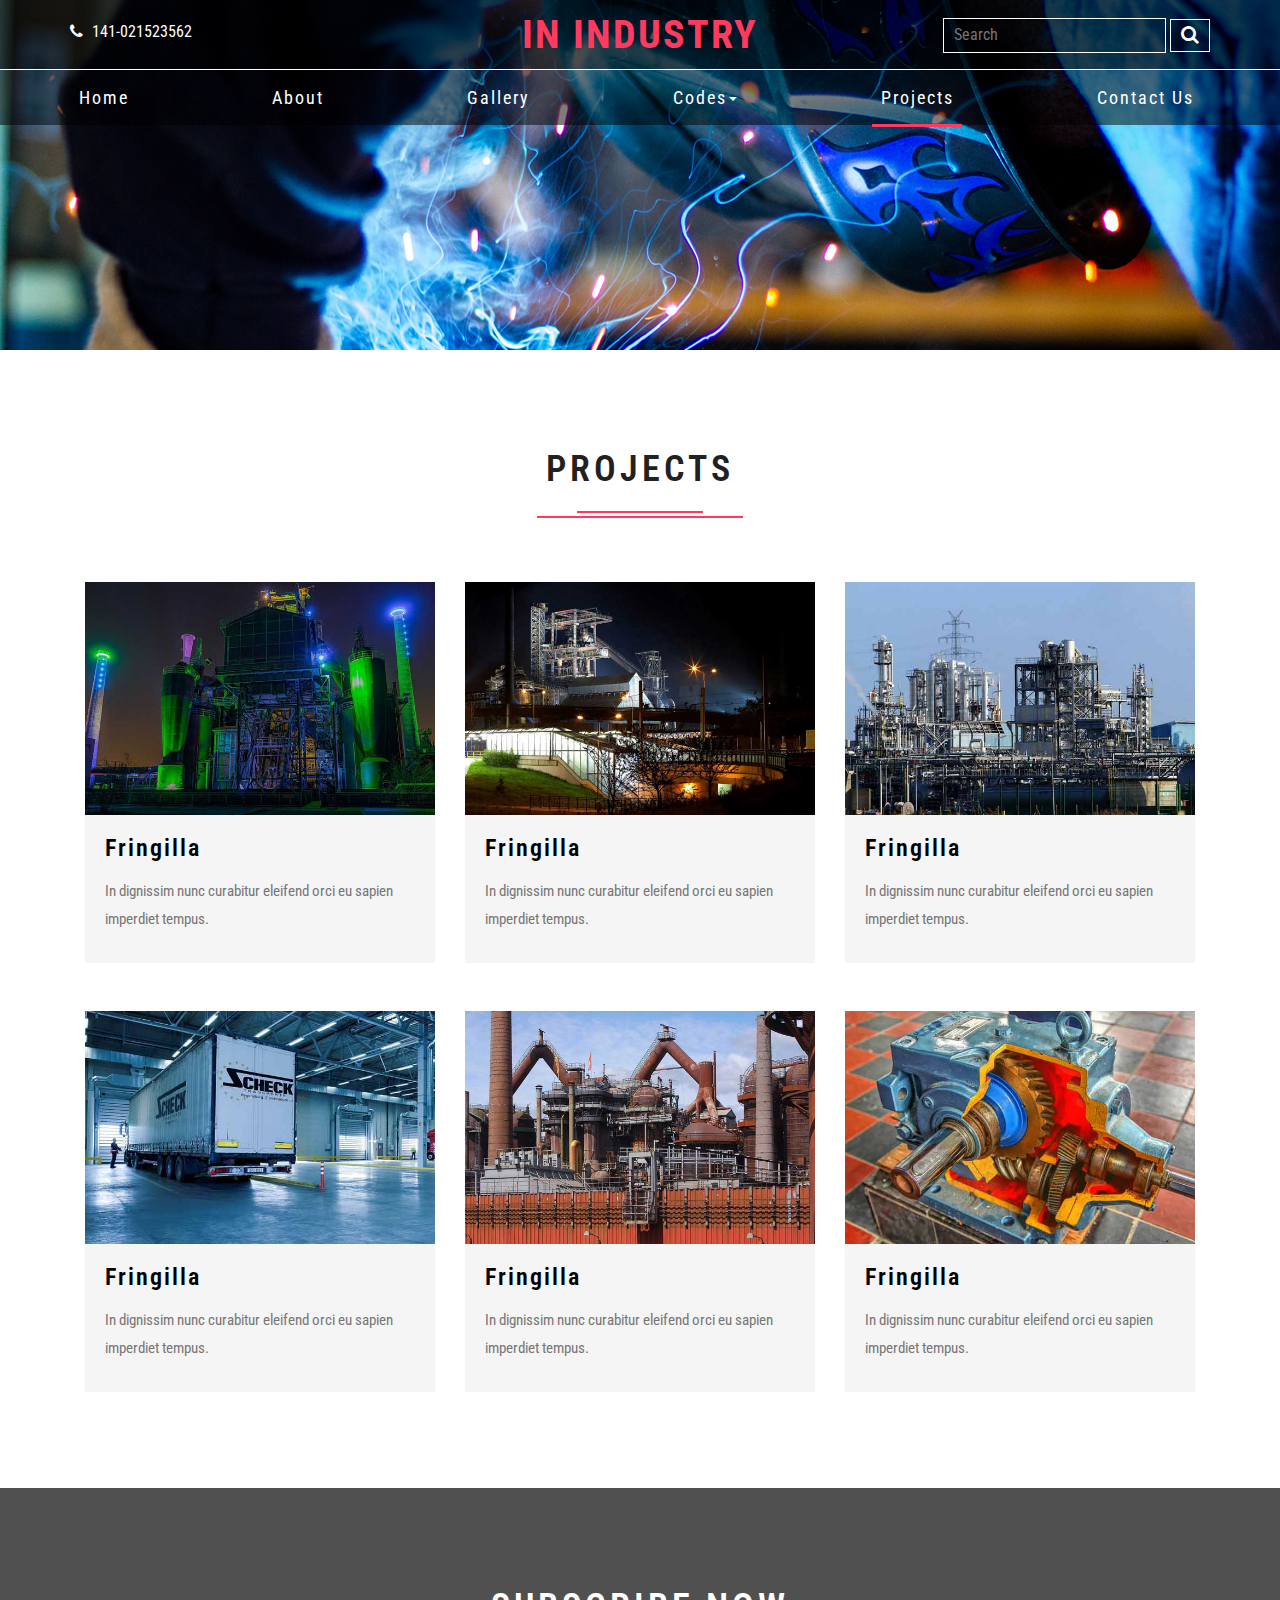
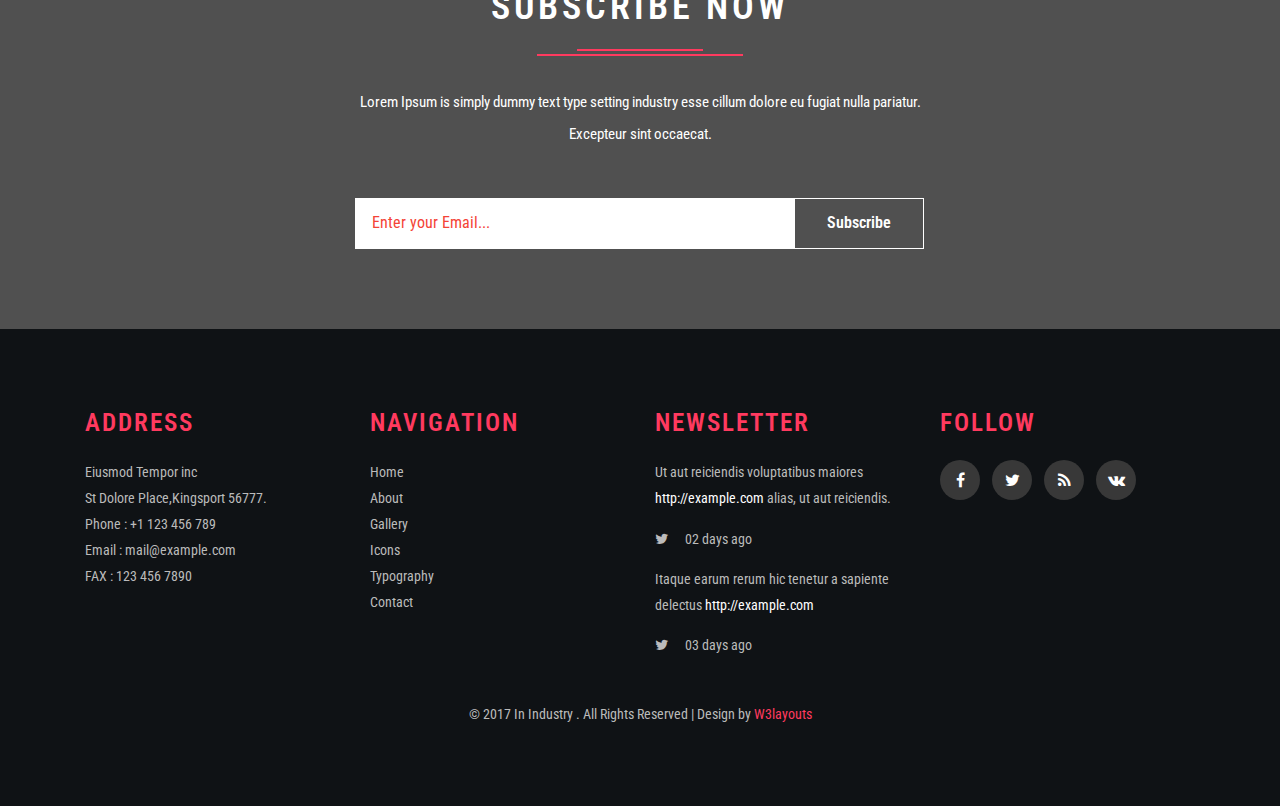
<file: Industry_web/projects.html>
<!--A Design by W3layouts
Author: W3layout
Author URL: http://w3layouts.com
License: Creative Commons Attribution 3.0 Unported
License URL: http://creativecommons.org/licenses/by/3.0/
-->
<!DOCTYPE html>
<html lang="en">
<head>
<title>In Industry an Industrial Category Bootstrap responsive Website Template | Projects :: w3layouts</title>
<meta name="viewport" content="width=device-width, initial-scale=1">
<meta charset="utf-8">
<meta name="keywords" content="In Industry Responsive web template, Bootstrap Web Templates, Flat Web Templates, Android Compatible web template, 
Smartphone Compatible web template, free webdesigns for Nokia, Samsung, LG, SonyEricsson, Motorola web design" />
<script type="application/x-javascript"> addEventListener("load", function() { setTimeout(hideURLbar, 0); }, false); function hideURLbar(){ window.scrollTo(0,1); } </script>
<!-- bootstrap-css -->
<link href="css/bootstrap.css" rel="stylesheet" type="text/css" media="all" />
<!--// bootstrap-css -->
<!-- css -->
<link rel="stylesheet" href="css/style.css" type="text/css" media="all" />
<!--// css -->
<!-- font-awesome icons -->
<link href="css/font-awesome.css" rel="stylesheet"> 
<!-- //font-awesome icons -->
<!-- font -->
<link href="//fonts.googleapis.com/css?family=Open+Sans:300,300i,400,400i,600,600i,700,700i,800,800i" rel="stylesheet">
<link href='//fonts.googleapis.com/css?family=Roboto+Condensed:400,700italic,700,400italic,300italic,300' rel='stylesheet' type='text/css'>
<!-- //font -->
<script type="text/javascript" src="js/jquery-2.1.4.min.js"></script>
<script src="js/bootstrap.js"></script>
<!--[if lt IE 9]>
  <script src="https://oss.maxcdn.com/libs/html5shiv/3.7.0/html5shiv.js"></script>
<![endif]-->
</head>
<body>
<!-- banner -->
	<div class="banner-1">
			<div class="header-top">
				<div class="container">
					<div class="header-top-left">
						<p><i class="fa fa-phone" aria-hidden="true"></i> 141-021523562</p>
					</div>
					<div class="w3layouts-logo">
							<h1>
								<a href="index.html">In Industry</a>
							</h1>
						</div>
						<div class="wthreesearch">
							<form action="#" method="post">
								<input type="search" name="Search" placeholder="Search " required="">
								<button type="submit" class="btn btn-default search" aria-label="Left Align">
									<i class="fa fa-search" aria-hidden="true"></i>
								</button>
							</form>
						</div>
				</div>
			</div>
			<div class="header">
				<div class="container">
					<div class="top-nav">
						<nav class="navbar navbar-default">
								<div class="navbar-header">
									<button type="button" class="navbar-toggle" data-toggle="collapse" data-target="#bs-example-navbar-collapse-1">
										<span class="sr-only">Toggle navigation</span>
										<span class="icon-bar"></span>
										<span class="icon-bar"></span>
										<span class="icon-bar"></span>
									</button>
								</div>
								<!--navbar-header-->
							<div class="collapse navbar-collapse" id="bs-example-navbar-collapse-1">
								<ul class="nav navbar-nav navbar-right">
									<li><a href="index.html">Home</a></li>
									<li><a href="about.html">About</a></li>
									<li><a href="gallery.html">Gallery</a></li>
									<li class=""><a href="#" class="dropdown-toggle hvr-bounce-to-bottom" data-toggle="dropdown" role="button" aria-haspopup="true" aria-expanded="false">Codes<span class="caret"></span></a>
										<ul class="dropdown-menu">
											<li><a class="hvr-bounce-to-bottom" href="icons.html">Icons</a></li>
											<li><a class="hvr-bounce-to-bottom" href="typography.html">Typography</a></li>          
										</ul>
									</li>	
									<li><a href="projects.html" class="active">Projects</a></li>
									<li><a href="contact.html">Contact Us</a></li>
								</ul>	
								<div class="clearfix"> </div>	
							</div>
						</nav>
					</div>
					
					<div class="clearfix"> </div>
				</div>
			</div>
	</div>
<!-- //banner -->
<!-- projects -->
	<div class="projects">
		<div class="container">
			<div class="w3l-heading">
				<h2 class="w3ls_head">Projects</h2>
			</div>
			<div class="projects-agile">
				<div class="col-sm-4 projects-w3lgrids">
					<div class="projects-gridtext">
						<div class="news-w3img">
							<a href="#" data-toggle="modal" data-target="#myModal"><img src="images/s9.jpg" class="img-responsive zoom-img" alt=""/></a>
						</div>
						<div class="projects-w3imgtext">
							<h4>Fringilla</h4> 
							<p>In dignissim nunc curabitur eleifend orci eu sapien imperdiet tempus.</p>
						</div>
					</div>
				</div>
				<div class="col-sm-4 projects-w3lgrids">
					<div class="projects-gridtext">
						<div class="news-w3img">
							<a href="#" data-toggle="modal" data-target="#myModal"><img src="images/s8.jpg" class="img-responsive zoom-img" alt=""/></a>
						</div>
						<div class="projects-w3imgtext">
							<h4>Fringilla</h4> 
							<p>In dignissim nunc curabitur eleifend orci eu sapien imperdiet tempus.</p>
						</div>
					</div>
				</div>
				<div class="col-sm-4 projects-w3lgrids">
					<div class="projects-gridtext">
						<div class="news-w3img">
							<a href="#" data-toggle="modal" data-target="#myModal"><img src="images/s7.jpg" class="img-responsive zoom-img" alt=""/></a>
						</div>
						<div class="projects-w3imgtext">
							<h4>Fringilla</h4> 
							<p>In dignissim nunc curabitur eleifend orci eu sapien imperdiet tempus.</p>
						</div>
					</div>
				</div>
				<div class="col-sm-4 projects-w3lgrids">
					<div class="projects-gridtext">
						<div class="news-w3img">
							<a href="#" data-toggle="modal" data-target="#myModal"><img src="images/s4.jpg" class="img-responsive zoom-img" alt=""/></a>
						</div>
						<div class="projects-w3imgtext">
							<h4>Fringilla</h4> 
							<p>In dignissim nunc curabitur eleifend orci eu sapien imperdiet tempus.</p>
						</div>
					</div>
				</div>
				<div class="col-sm-4 projects-w3lgrids">
					<div class="projects-gridtext">
						<div class="news-w3img">
							<a href="#" data-toggle="modal" data-target="#myModal"><img src="images/s5.jpg" class="img-responsive zoom-img" alt=""/></a>
						</div>
						<div class="projects-w3imgtext">
							<h4>Fringilla</h4> 
							<p>In dignissim nunc curabitur eleifend orci eu sapien imperdiet tempus.</p>
						</div>
					</div>
				</div>
				<div class="col-sm-4 projects-w3lgrids">
					<div class="projects-gridtext">
						<div class="news-w3img">
							<a href="#" data-toggle="modal" data-target="#myModal"><img src="images/s6.jpg" class="img-responsive zoom-img" alt=""/></a>
						</div>
						<div class="projects-w3imgtext">
							<h4>Fringilla</h4> 
							<p>In dignissim nunc curabitur eleifend orci eu sapien imperdiet tempus.</p>
						</div>
					</div>
				</div>
				<div class="clearfix"></div>
			</div>
		</div>
	</div>
<!-- //projects -->
<!-- subscribe -->
	<div class="sub-agileitsinfo">  
		<div class="subscribe wthree-sub"> 
			<div class="container">    
				<h3 class="w3ls_head">Subscribe Now</h3>
					<p class="para">Lorem Ipsum is simply dummy text <span> type setting industry</span> esse cillum dolore eu 
					fugiat nulla pariatur. Excepteur sint occaecat.</p>	
				<div class="subsc-agile">
					<form action="#" method="post"> 
						<input type="email" name="email" placeholder="Enter your Email..." required="">
						<input type="submit" value="Subscribe"> 
						<div class="clearfix"> </div>
					
					</form>
				</div>				
			</div>
		</div>
	</div>
	<!-- //subscribe -->

<!-- footer -->
	<div class="w3-agile-footer">
		<div class="container">
			<div class="footer-grids">
				<div class="col-md-3 footer-grid">
					<div class="footer-grid-heading">
						<h4>Address</h4>
					</div>
					<div class="footer-grid-info">
						<p>Eiusmod Tempor inc
							<span>St Dolore Place,Kingsport 56777.</span>
						</p>
						<p class="phone">Phone : +1 123 456 789
							<span>Email : <a href="mailto:example@email.com">mail@example.com</a></span>
							<span>FAX : <a href="mailto:example@email.com">123 456 7890</a></span>
						</p>
					</div>
				</div>
				<div class="col-md-3 footer-grid">
					<div class="footer-grid-heading">
						<h4>Navigation</h4>
					</div>
					<div class="footer-grid-info">
						<ul>
							<li><a href="index.html">Home</a></li>
							<li><a href="about.html">About</a></li>
							<li><a href="gallery.html">Gallery</a></li>
							<li><a href="icons.html">Icons</a></li>
							<li><a href="typography.html">Typography</a></li>
							<li><a href="contact.html">Contact</a></li>
						</ul>
					</div>
				</div>
				<div class="col-md-3 footer-grid">
					<div class="footer-grid-heading">
						<h4>Newsletter</h4>
					</div>
					<div class="agile-footer-grid">
						<ul class="w3agile_footer_grid_list">
							<li>Ut aut reiciendis voluptatibus maiores <a href="#">http://example.com</a> alias, ut aut reiciendis.
								<span><i class="fa fa-twitter" aria-hidden="true"></i> 02 days ago</span></li>
							<li>Itaque earum rerum hic tenetur a sapiente delectus <a href="#">http://example.com</a><span><i class="fa fa-twitter" aria-hidden="true"></i> 03 days ago</span></li>
						</ul>
					</div>
				</div>
				<div class="col-md-3 footer-grid">
					<div class="footer-grid-heading">
						<h4>Follow</h4>
					</div>
					<div class="social">
						<ul>
							<li><a href="#"><i class="fa fa-facebook"></i></a></li>
							<li><a href="#"><i class="fa fa-twitter"></i></a></li>
							<li><a href="#"><i class="fa fa-rss"></i></a></li>
							<li><a href="#"><i class="fa fa-vk"></i></a></li>
						</ul>
					</div>
				</div>
				<div class="clearfix"> </div>
			</div>
			<div class="agileits-w3layouts-copyright">
				<p>© 2017 In Industry . All Rights Reserved | Design by <a href="http://w3layouts.com/"> W3layouts</a> </p>
			</div>
		</div>
	</div>
	<!-- //footer -->
	<!-- bootstrap-pop-up -->
	<div class="modal video-modal fade" id="myModal" tabindex="-1" role="dialog" aria-labelledby="myModal">
		<div class="modal-dialog" role="document">
			<div class="modal-content">
				<div class="modal-header">
					In Industry
					<button type="button" class="close" data-dismiss="modal" aria-label="Close"><span aria-hidden="true">&times;</span></button>						
				</div>
				<section>
					<div class="modal-body">
						<img src="images/s12.jpg" alt=" " class="img-responsive" />
						<p>Ut enim ad minima veniam, quis nostrum 
							exercitationem ullam corporis suscipit laboriosam, 
							nisi ut aliquid ex ea commodi consequatur? Quis autem 
							vel eum iure reprehenderit qui in ea voluptate velit 
							esse quam nihil molestiae consequatur, vel illum qui 
							dolorem eum fugiat quo voluptas nulla pariatur.
							<i>" Quis autem vel eum iure reprehenderit qui in ea voluptate velit 
								esse quam nihil molestiae consequatur.</i></p>
					</div>
				</section>
			</div>
		</div>
	</div>
<!-- //bootstrap-pop-up -->
</body>	
</html>
</file>
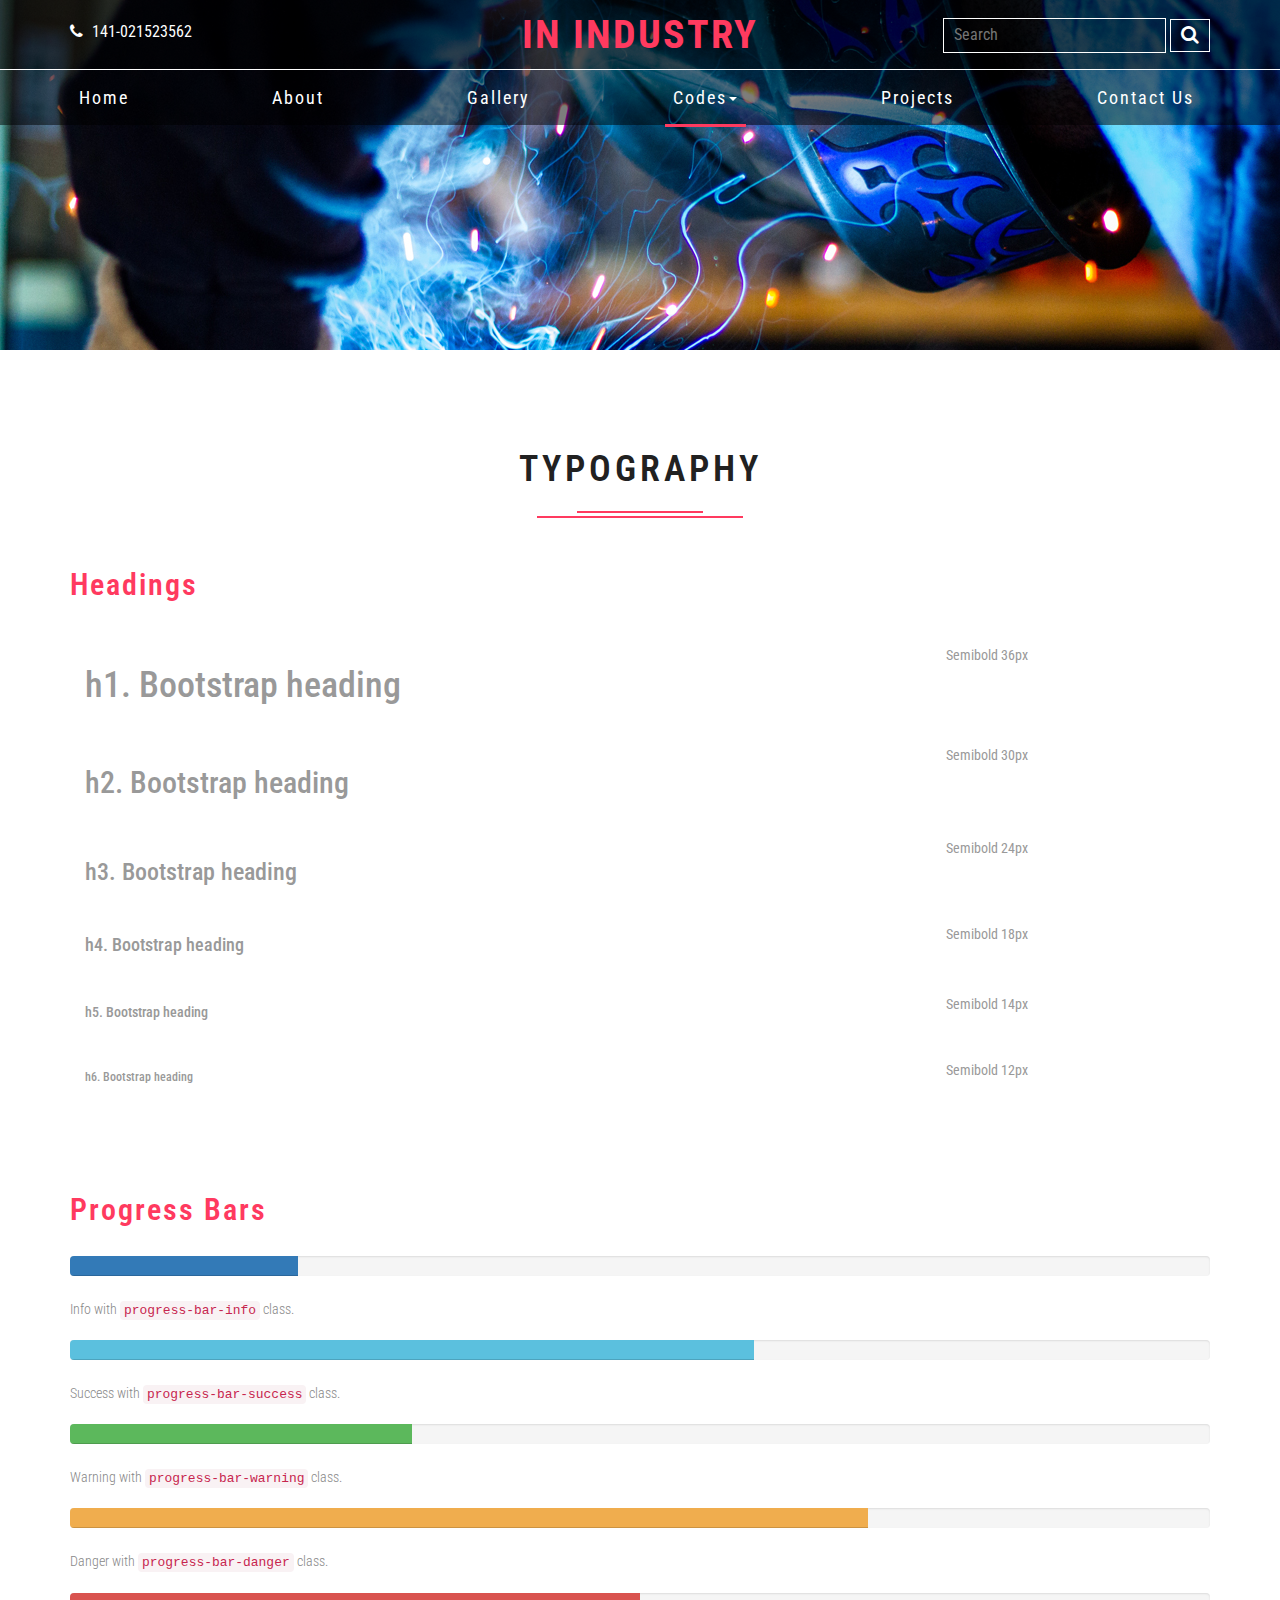
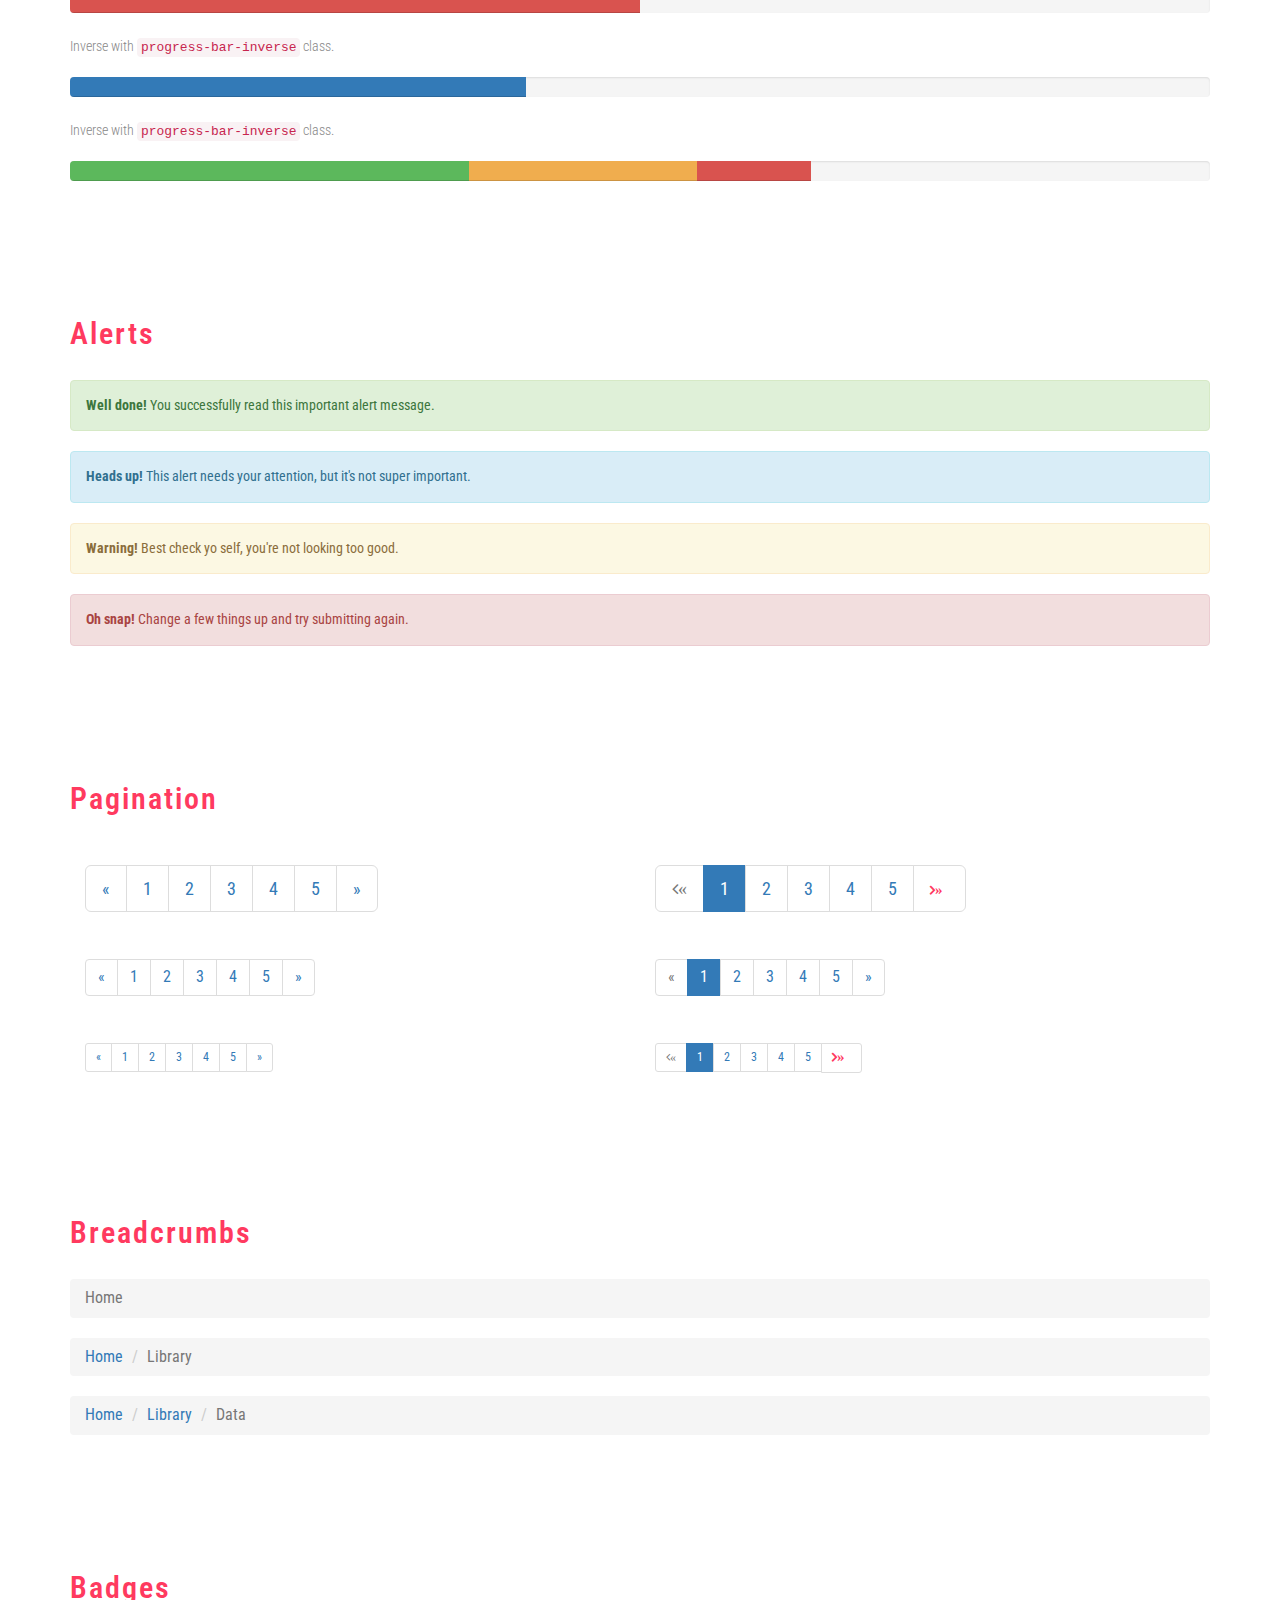
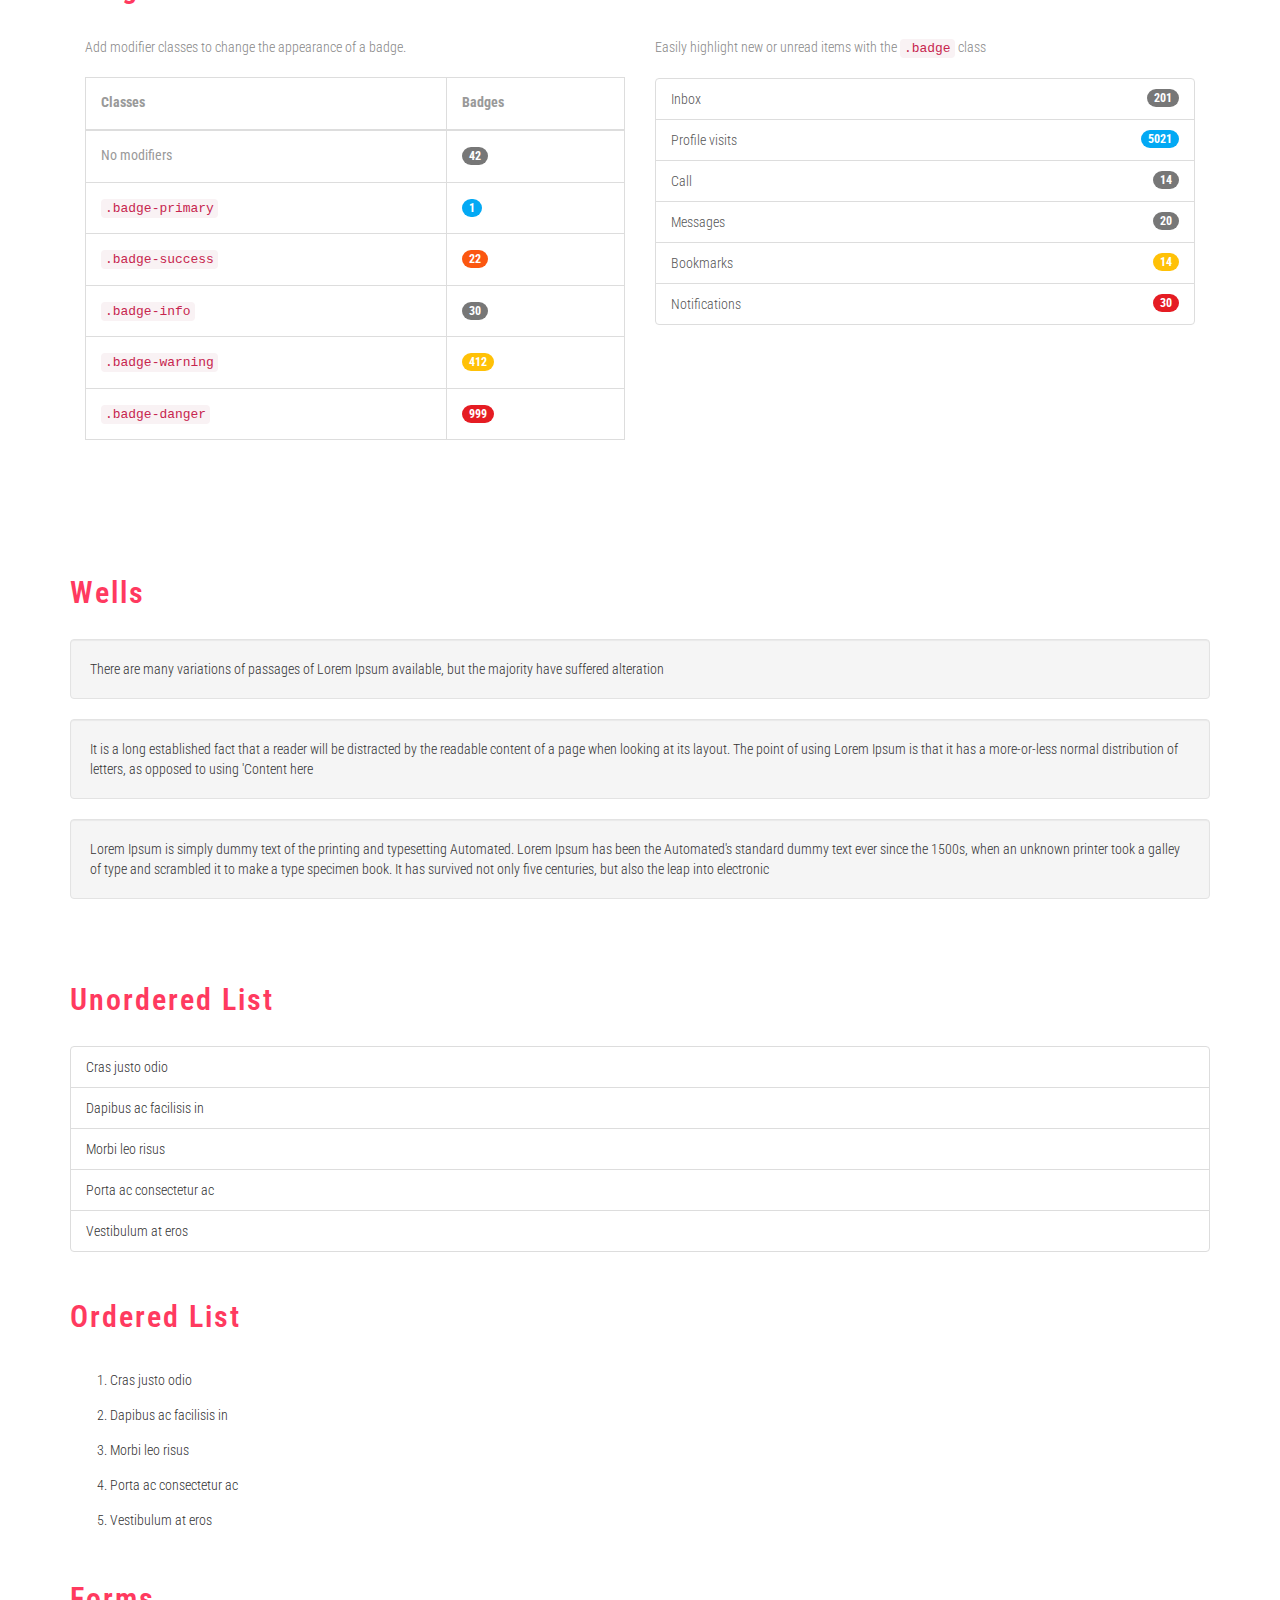
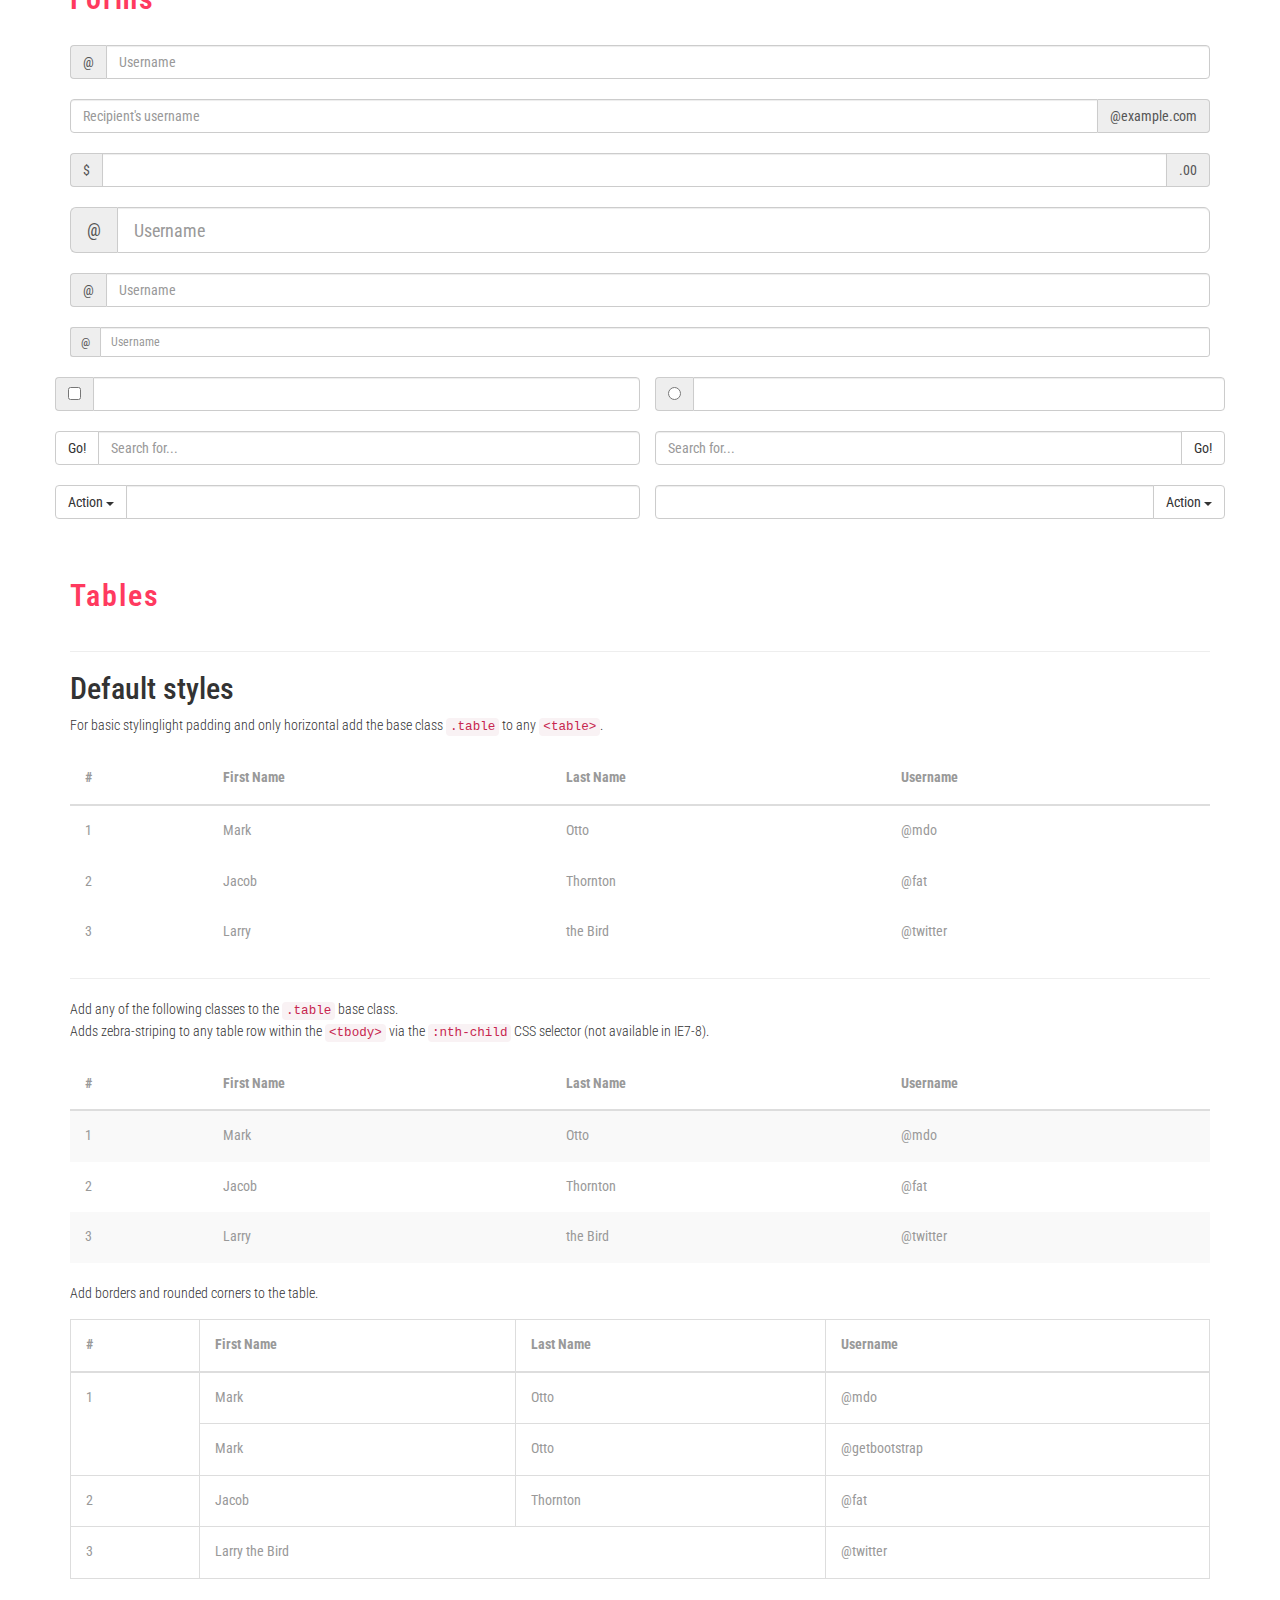
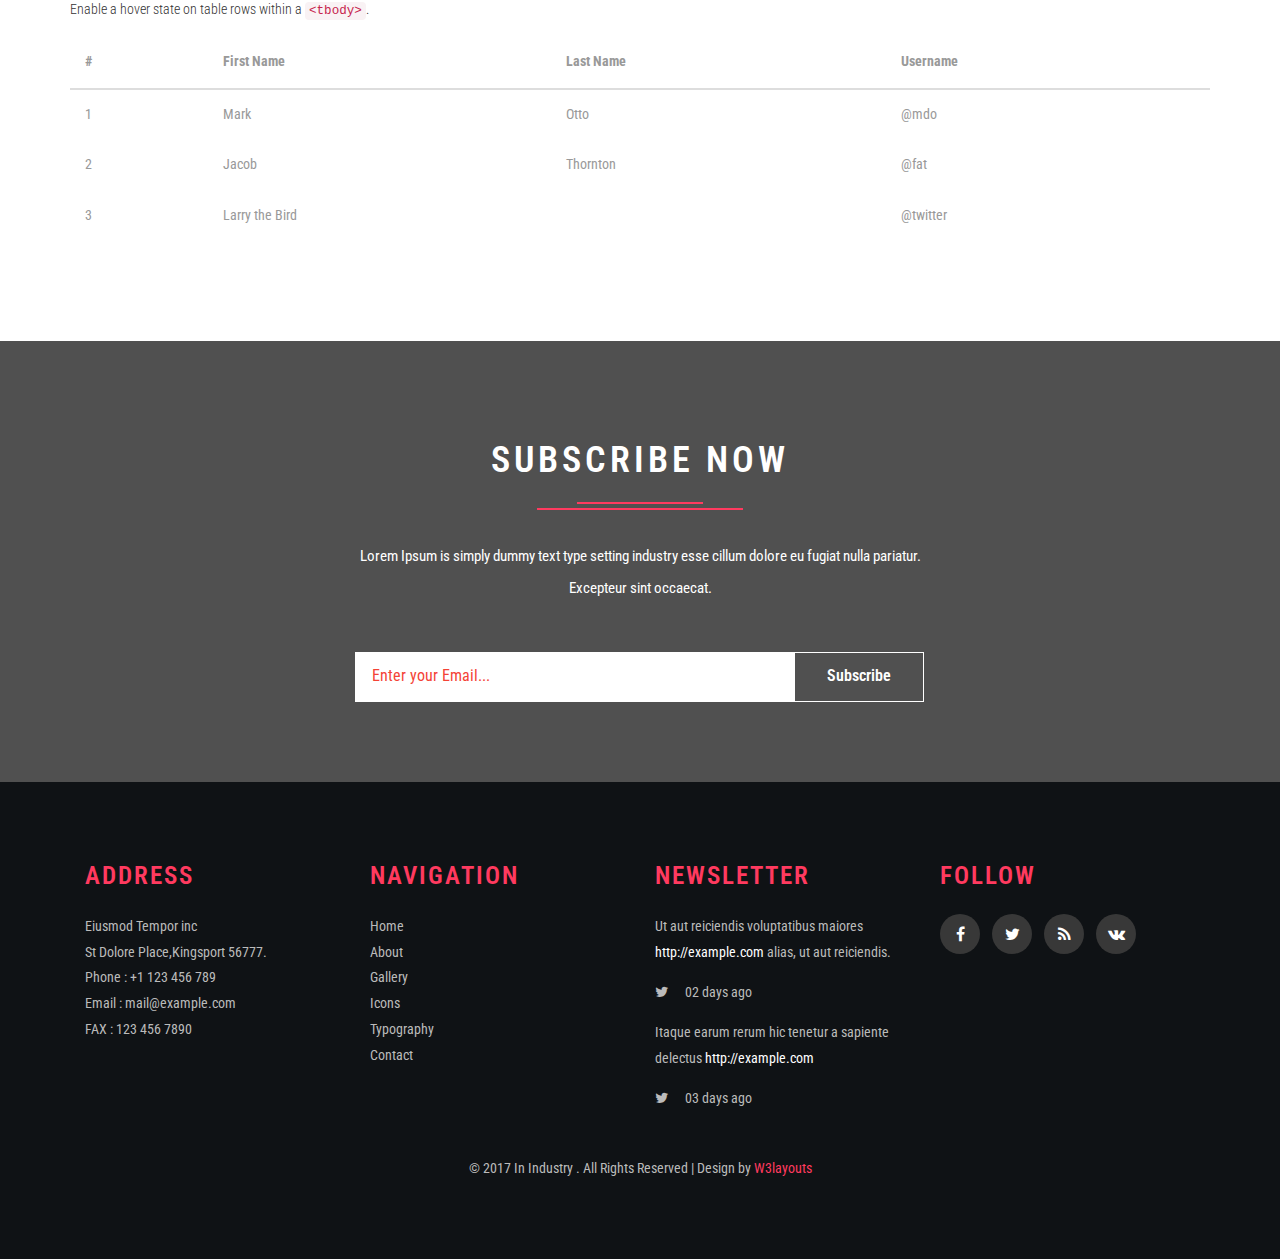
<file: Industry_web/typography.html>
<!--A Design by W3layouts
Author: W3layout
Author URL: http://w3layouts.com
License: Creative Commons Attribution 3.0 Unported
License URL: http://creativecommons.org/licenses/by/3.0/
-->
<!DOCTYPE html>
<html lang="en">
<head>
<title>In Industry an Industrial Category Bootstrap responsive Website Template | Typography :: w3layouts</title>
<meta name="viewport" content="width=device-width, initial-scale=1">
<meta charset="utf-8">
<meta name="keywords" content="In Industry Responsive web template, Bootstrap Web Templates, Flat Web Templates, Android Compatible web template, 
Smartphone Compatible web template, free webdesigns for Nokia, Samsung, LG, SonyEricsson, Motorola web design" />
<script type="application/x-javascript"> addEventListener("load", function() { setTimeout(hideURLbar, 0); }, false); function hideURLbar(){ window.scrollTo(0,1); } </script>
<!-- bootstrap-css -->
<link href="css/bootstrap.css" rel="stylesheet" type="text/css" media="all" />
<!--// bootstrap-css -->
<!-- css -->
<link rel="stylesheet" href="css/style.css" type="text/css" media="all" />
<!--// css -->
<!-- font-awesome icons -->
<link href="css/font-awesome.css" rel="stylesheet"> 
<!-- //font-awesome icons -->
<!-- font -->
<link href="//fonts.googleapis.com/css?family=Open+Sans:300,300i,400,400i,600,600i,700,700i,800,800i" rel="stylesheet">
<link href='//fonts.googleapis.com/css?family=Roboto+Condensed:400,700italic,700,400italic,300italic,300' rel='stylesheet' type='text/css'>
<!-- //font -->
<script type="text/javascript" src="js/jquery-2.1.4.min.js"></script>
<script src="js/bootstrap.js"></script>
<!--[if lt IE 9]>
  <script src="https://oss.maxcdn.com/libs/html5shiv/3.7.0/html5shiv.js"></script>
<![endif]-->
</head>
<body>
<!-- banner -->
	<div class="banner-1">
			<div class="header-top">
				<div class="container">
					<div class="header-top-left">
						<p><i class="fa fa-phone" aria-hidden="true"></i> 141-021523562</p>
					</div>
					<div class="w3layouts-logo">
							<h1>
								<a href="index.html">In Industry</a>
							</h1>
						</div>
						<div class="wthreesearch">
							<form action="#" method="post">
								<input type="search" name="Search" placeholder="Search " required="">
								<button type="submit" class="btn btn-default search" aria-label="Left Align">
									<i class="fa fa-search" aria-hidden="true"></i>
								</button>
							</form>
						</div>
				</div>
			</div>
			<div class="header">
				<div class="container">
					<div class="top-nav">
						<nav class="navbar navbar-default">
								<div class="navbar-header">
									<button type="button" class="navbar-toggle" data-toggle="collapse" data-target="#bs-example-navbar-collapse-1">
										<span class="sr-only">Toggle navigation</span>
										<span class="icon-bar"></span>
										<span class="icon-bar"></span>
										<span class="icon-bar"></span>
									</button>
								</div>
								<!--navbar-header-->
							<div class="collapse navbar-collapse" id="bs-example-navbar-collapse-1">
								<ul class="nav navbar-nav navbar-right">
									<li><a href="index.html">Home</a></li>
									<li><a href="about.html">About</a></li>
									<li><a href="gallery.html">Gallery</a></li>
									<li class=""><a href="#" class="active" class="dropdown-toggle hvr-bounce-to-bottom" data-toggle="dropdown" role="button" aria-haspopup="true" aria-expanded="false">Codes<span class="caret"></span></a>
										<ul class="dropdown-menu">
											<li><a class="hvr-bounce-to-bottom" href="icons.html">Icons</a></li>
											<li><a class="hvr-bounce-to-bottom" href="typography.html">Typography</a></li>          
										</ul>
									</li>	
									<li><a href="projects.html">Projects</a></li>
									<li><a href="contact.html">Contact Us</a></li>
								</ul>	
								<div class="clearfix"> </div>	
							</div>
						</nav>
					</div>
					
					<div class="clearfix"> </div>
				</div>
			</div>
	</div>
<!-- //banner -->
<!-- typography -->
<div class="typo">
		<div class="container">
			<div class="w3l-heading">
				<h3 class="w3ls_head">Typography</h3>
			</div>
			<div class="grid_3 grid_4 w3layouts">
				<h3 class="hdg">Headings</h3>
				<div class="bs-example">
					<table class="table">
						<tbody>
							<tr>
								<td><h1 id="h1.-bootstrap-heading">h1. Bootstrap heading<a class="anchorjs-link" href="#h1.-bootstrap-heading"><span class="anchorjs-icon"></span></a></h1></td>
								<td class="type-info">Semibold 36px</td>
							</tr>
							<tr>
								<td><h2 id="h2.-bootstrap-heading">h2. Bootstrap heading<a class="anchorjs-link" href="#h2.-bootstrap-heading"><span class="anchorjs-icon"></span></a></h2></td>
								<td class="type-info">Semibold 30px</td>
							</tr>
							<tr>
								<td><h3 id="h3.-bootstrap-heading">h3. Bootstrap heading<a class="anchorjs-link" href="#h3.-bootstrap-heading"><span class="anchorjs-icon"></span></a></h3></td>
								<td class="type-info">Semibold 24px</td>
							</tr>
							<tr>
								<td><h4 id="h4.-bootstrap-heading">h4. Bootstrap heading<a class="anchorjs-link" href="#h4.-bootstrap-heading"><span class="anchorjs-icon"></span></a></h4></td>
								<td class="type-info">Semibold 18px</td>
							</tr>
							<tr>
								<td><h5 id="h5.-bootstrap-heading">h5. Bootstrap heading<a class="anchorjs-link" href="#h5.-bootstrap-heading"><span class="anchorjs-icon"></span></a></h5></td>
								<td class="type-info">Semibold 14px</td>
							</tr>
							<tr>
								<td><h6>h6. Bootstrap heading</h6></td>
								<td class="type-info">Semibold 12px</td>
							</tr>
						</tbody>
					</table>
				</div>
			</div>
		
			<div class="grid_3 grid_5 w3l">
				<h3>Progress Bars</h3>
				<div class="tab-content">
					<div class="tab-pane active" id="domprogress">
						<div class="progress">    
							<div class="progress-bar progress-bar-primary" style="width: 20%"></div>
						</div>
						<p>Info with <code>progress-bar-info</code> class.</p>
						<div class="progress">    
							<div class="progress-bar progress-bar-info" style="width: 60%"></div>
						</div>
						<p>Success with <code>progress-bar-success</code> class.</p>
						<div class="progress">
							<div class="progress-bar progress-bar-success" style="width: 30%"></div>
						</div>
						<p>Warning with <code>progress-bar-warning</code> class.</p>
						<div class="progress">
							<div class="progress-bar progress-bar-warning" style="width: 70%"></div>
						</div>
						<p>Danger with <code>progress-bar-danger</code> class.</p>
						<div class="progress">
							<div class="progress-bar progress-bar-danger" style="width: 50%"></div>
						</div>
						<p>Inverse with <code>progress-bar-inverse</code> class.</p>
						<div class="progress">
							<div class="progress-bar progress-bar-inverse" style="width: 40%"></div>
						</div>
						<p>Inverse with <code>progress-bar-inverse</code> class.</p>
						<div class="progress">
							<div class="progress-bar progress-bar-success" style="width: 35%"><span class="sr-only">35% Complete (success)</span></div>
							<div class="progress-bar progress-bar-warning" style="width: 20%"><span class="sr-only">20% Complete (warning)</span></div>
							<div class="progress-bar progress-bar-danger" style="width: 10%"><span class="sr-only">10% Complete (danger)</span></div>
						</div>
					</div>
				</div>
			</div>
			<div class="grid_3 grid_5 w3ls">
				<h3>Alerts</h3>
				<div class="alert alert-success" role="alert">
					<strong>Well done!</strong> You successfully read this important alert message.
				</div>
				<div class="alert alert-info" role="alert">
					<strong>Heads up!</strong> This alert needs your attention, but it's not super important.
				</div>
				<div class="alert alert-warning" role="alert">
					<strong>Warning!</strong> Best check yo self, you're not looking too good.
				</div>
				<div class="alert alert-danger" role="alert">
					<strong>Oh snap!</strong> Change a few things up and try submitting again.
				</div>
			</div>
			<div class="grid_3 grid_5 agileits">
				<h3>Pagination</h3>
				<div class="col-md-6">
					<nav>
						<ul class="pagination pagination-lg">
							<li><a href="#" aria-label="Previous"><span aria-hidden="true">«</span></a></li>
							<li><a href="#">1</a></li>
							<li><a href="#">2</a></li>
							<li><a href="#">3</a></li>
							<li><a href="#">4</a></li>
							<li><a href="#">5</a></li>
							<li><a href="#" aria-label="Next"><span aria-hidden="true">»</span></a></li>
						</ul>
					</nav>
					<nav>
						<ul class="pagination">
							<li><a href="#" aria-label="Previous"><span aria-hidden="true">«</span></a></li>
							<li><a href="#">1</a></li>
							<li><a href="#">2</a></li>
							<li><a href="#">3</a></li>
							<li><a href="#">4</a></li>
							<li><a href="#">5</a></li>
							<li><a href="#" aria-label="Next"><span aria-hidden="true">»</span></a></li>
						</ul>
					</nav>
					<nav>
						<ul class="pagination pagination-sm">
							<li><a href="#" aria-label="Previous"><span aria-hidden="true">«</span></a></li>
							<li><a href="#">1</a></li>
							<li><a href="#">2</a></li>
							<li><a href="#">3</a></li>
							<li><a href="#">4</a></li>
							<li><a href="#">5</a></li>
							<li><a href="#" aria-label="Next"><span aria-hidden="true">»</span></a></li>
						</ul>
					</nav>
				</div>
				<div class="col-md-6">
					<ul class="pagination pagination-lg">
						<li class="disabled"><a href="#"><i class="fa fa-angle-left">«</i></a></li>
						<li class="active"><a href="#">1</a></li>
						<li><a href="#">2</a></li>
						<li><a href="#">3</a></li>
						<li><a href="#">4</a></li>
						<li><a href="#">5</a></li>
						<li><a href="#"><i class="fa fa-angle-right">»</i></a></li>
					</ul>
					<nav>
						<ul class="pagination">
							<li class="disabled"><a href="#" aria-label="Previous"><span aria-hidden="true">«</span></a></li>
							<li class="active"><a href="#">1 <span class="sr-only">(current)</span></a></li>
							<li><a href="#">2</a></li>
							<li><a href="#">3</a></li>
							<li><a href="#">4</a></li>
							<li><a href="#">5</a></li>
							<li><a href="#" aria-label="Next"><span aria-hidden="true">»</span></a></li>
						</ul>
					</nav>
					<ul class="pagination pagination-sm">
						<li class="disabled"><a href="#"><i class="fa fa-angle-left">«</i></a></li>
						<li class="active"><a href="#">1</a></li>
						<li><a href="#">2</a></li>
						<li><a href="#">3</a></li>
						<li><a href="#">4</a></li>
						<li><a href="#">5</a></li>
						<li><a href="#"><i class="fa fa-angle-right">»</i></a></li>
					</ul>
				</div>
				<div class="clearfix"> </div>
			</div>
			<div class="grid_3 grid_5 agileinfo">
				<h3>Breadcrumbs</h3>
				<ol class="breadcrumb">
					<li class="active">Home</li>
				</ol>
				<ol class="breadcrumb">
					<li><a href="#">Home</a></li>
					<li class="active">Library</li>
				</ol>
				<ol class="breadcrumb">
					<li><a href="#">Home</a></li>
					<li><a href="#">Library</a></li>
					<li class="active">Data</li>
				</ol>
			</div>
			<div class="grid_3 grid_5 wthree">
				<h3>Badges</h3>
				<div class="col-md-6 agileits-w3layouts">
					<p>Add modifier classes to change the appearance of a badge.</p>
					<table class="table table-bordered">
						<thead>
							<tr>
								<th>Classes</th>
								<th>Badges</th>
							</tr>
						</thead>
						<tbody>
							<tr>
								<td>No modifiers</td>
								<td><span class="badge">42</span></td>
							</tr>
							<tr>
								<td><code>.badge-primary</code></td>
								<td><span class="badge badge-primary">1</span></td>
							</tr>
							<tr>
								<td><code>.badge-success</code></td>
								<td><span class="badge badge-success">22</span></td>
							</tr>
							<tr>
								<td><code>.badge-info</code></td>
								<td><span class="badge badge-info">30</span></td>
							</tr>
							<tr>
								<td><code>.badge-warning</code></td>
								<td><span class="badge badge-warning">412</span></td>
							</tr>
							<tr>
								<td><code>.badge-danger</code></td>
								<td><span class="badge badge-danger">999</span></td>
							</tr>
						</tbody>
					</table>                    
				</div>
				<div class="col-md-6 w3-agileits">
					<p>Easily highlight new or unread items with the <code>.badge</code> class</p>
					<div class="list-group list-group-alternate"> 
						<a href="#" class="list-group-item"><span class="badge">201</span> <i class="ti ti-email"></i> Inbox </a> 
						<a href="#" class="list-group-item"><span class="badge badge-primary">5021</span> <i class="ti ti-eye"></i> Profile visits </a> 
						<a href="#" class="list-group-item"><span class="badge">14</span> <i class="ti ti-headphone-alt"></i> Call </a> 
						<a href="#" class="list-group-item"><span class="badge">20</span> <i class="ti ti-comments"></i> Messages </a> 
						<a href="#" class="list-group-item"><span class="badge badge-warning">14</span> <i class="ti ti-bookmark"></i> Bookmarks </a> 
						<a href="#" class="list-group-item"><span class="badge badge-danger">30</span> <i class="ti ti-bell"></i> Notifications </a> 
					</div>
				</div>
			   <div class="clearfix"> </div>
			</div>	 
			<div class="grid_3 grid_5 agile">
				<h3>Wells</h3>
				<div class="well">
					There are many variations of passages of Lorem Ipsum available, but the majority have suffered alteration
				</div>
				<div class="well">
					It is a long established fact that a reader will be distracted by the readable content of a page when looking at its layout. The point of using Lorem Ipsum is that it has a more-or-less normal distribution of letters, as opposed to using 'Content here
				</div>
				<div class="well">
						Lorem Ipsum is simply dummy text of the printing and typesetting Automated. Lorem Ipsum has been the Automated's standard dummy text ever since the 1500s, when an unknown printer took a galley of type and scrambled it to make a type specimen book. It has survived not only five centuries, but also the leap into electronic
				</div>
			</div>
			<h3 class="bars">Unordered List</h3>
			<ul class="list-group w3-agile">
			  <li class="list-group-item">Cras justo odio</li>
			  <li class="list-group-item">Dapibus ac facilisis in</li>
			  <li class="list-group-item">Morbi leo risus</li>
			  <li class="list-group-item">Porta ac consectetur ac</li>
			  <li class="list-group-item">Vestibulum at eros</li>
			</ul>
			<h3 class="bars">Ordered List</h3>
			<ol>
				<li class="list-group-item1">Cras justo odio</li>
				<li class="list-group-item1">Dapibus ac facilisis in</li>
				<li class="list-group-item1">Morbi leo risus</li>
				<li class="list-group-item1">Porta ac consectetur ac</li>
				<li class="list-group-item1">Vestibulum at eros</li>
			</ol>
			<h3 class="bars">Forms</h3>
			<div class="input-group w3_w3layouts">
				<span class="input-group-addon" id="basic-addon1">@</span>
				<input type="text" class="form-control" placeholder="Username" aria-describedby="basic-addon1">
			</div>
			<div class="input-group w3_w3layouts">
				<input type="text" class="form-control" placeholder="Recipient's username" aria-describedby="basic-addon2">
				<span class="input-group-addon" id="basic-addon2">@example.com</span>
			</div>
			<div class="input-group w3_w3layouts">
				<span class="input-group-addon">$</span>
					<input type="text" class="form-control" aria-label="Amount (to the nearest dollar)">
				<span class="input-group-addon">.00</span>
			</div>
			<div class="input-group input-group-lg w3_w3layouts">
				<span class="input-group-addon" id="sizing-addon1">@</span>
				<input type="text" class="form-control" placeholder="Username" aria-describedby="sizing-addon1">
			</div>
			<div class="input-group w3_w3layouts">
				<span class="input-group-addon" id="sizing-addon2">@</span>
				<input type="text" class="form-control" placeholder="Username" aria-describedby="sizing-addon2">
			</div>
			<div class="input-group input-group-sm w3_w3layouts">
				<span class="input-group-addon" id="sizing-addon3">@</span>
				<input type="text" class="form-control" placeholder="Username" aria-describedby="sizing-addon3">
			</div>
			<div class="row">
				<div class="col-lg-6 in-gp-tl">
					<div class="input-group">
						<span class="input-group-addon">
							<input type="checkbox" aria-label="...">
						</span>
						<input type="text" class="form-control" aria-label="...">
					</div><!-- /input-group -->
				</div><!-- /.col-lg-6 -->
				<div class="col-lg-6 in-gp-tb">
					<div class="input-group">
						<span class="input-group-addon">
							<input type="radio" aria-label="...">
						</span>
						<input type="text" class="form-control" aria-label="...">
					</div><!-- /input-group -->
				</div><!-- /.col-lg-6 -->
			</div><!-- /.row -->
			<div class="row">
				<div class="col-lg-6 in-gp-tl">
					<div class="input-group">
						<span class="input-group-btn">
							<button class="btn btn-default" type="button">Go!</button>
						</span>
						<input type="text" class="form-control" placeholder="Search for...">
					</div><!-- /input-group -->
				</div><!-- /.col-lg-6 -->
				<div class="col-lg-6 in-gp-tb">
					<div class="input-group">
						<input type="text" class="form-control" placeholder="Search for...">
						<span class="input-group-btn">
							<button class="btn btn-default" type="button">Go!</button>
						</span>
					</div><!-- /input-group -->
				</div><!-- /.col-lg-6 -->
			</div><!-- /.row -->
			<div class="row">
				<div class="col-lg-6 in-gp-tl">
					<div class="input-group">
						<div class="input-group-btn">
							<button type="button" class="btn btn-default dropdown-toggle" data-toggle="dropdown" aria-haspopup="true" aria-expanded="false">Action <span class="caret"></span></button>
							<ul class="dropdown-menu">
								<li><a href="#">Action</a></li>
								<li><a href="#">Another action</a></li>
								<li><a href="#">Something else here</a></li>
								<li role="separator" class="divider"></li>
								<li><a href="#">Separated link</a></li>
							</ul>
						</div><!-- /btn-group -->
						<input type="text" class="form-control" aria-label="...">
					</div><!-- /input-group -->
				</div><!-- /.col-lg-6 -->
				<div class="col-lg-6 in-gp-tb">
					<div class="input-group">
						<input type="text" class="form-control" aria-label="...">
						<div class="input-group-btn">
							<button type="button" class="btn btn-default dropdown-toggle" data-toggle="dropdown" aria-haspopup="true" aria-expanded="false">Action <span class="caret"></span></button>
							<ul class="dropdown-menu dropdown-menu-right">
								<li><a href="#">Action</a></li>
								<li><a href="#">Another action</a></li>
								<li><a href="#">Something else here</a></li>
								<li role="separator" class="divider"></li>
								<li><a href="#">Separated link</a></li>
							</ul>
						</div><!-- /btn-group -->
					</div><!-- /input-group -->
				</div><!-- /.col-lg-6 -->
			</div><!-- /.row -->
			<div class="page-header">
				<h3 class="bars">Tables</h3>
			</div>
			<h2 class="typoh2">Default styles</h2>
			<p>For basic stylinglight padding and only horizontal add the base class <code>.table</code> to any <code>&lt;table&gt;</code>.</p>
			<div class="bs-docs-example">
				<table class="table">
					<thead>
						<tr>
							<th>#</th>
							<th>First Name</th>
							<th>Last Name</th>
							<th>Username</th>
						</tr>
					</thead>
					<tbody>
						<tr>
							<td>1</td>
							<td>Mark</td>
							<td>Otto</td>
							<td>@mdo</td>
						</tr>
						<tr>
							<td>2</td>
							<td>Jacob</td>
							<td>Thornton</td>
							<td>@fat</td>
						</tr>
						<tr>
							<td>3</td>
							<td>Larry</td>
							<td>the Bird</td>
							<td>@twitter</td>
						</tr>
					</tbody>
				</table>
			</div>
			<hr class="bs-docs-separator">
			<p>Add any of the following classes to the <code>.table</code> base class.</p>
			<p>Adds zebra-striping to any table row within the <code>&lt;tbody&gt;</code> via the <code>:nth-child</code> CSS selector (not available in IE7-8).</p>
			<div class="bs-docs-example">
				<table class="table table-striped">
					<thead>
						<tr>
							<th>#</th>
							<th>First Name</th>
							<th>Last Name</th>
							<th>Username</th>
						</tr>
					</thead>
					<tbody>
						<tr>
							<td>1</td>
							<td>Mark</td>
							<td>Otto</td>
							<td>@mdo</td>
						</tr>
						<tr>
							<td>2</td>
							<td>Jacob</td>
							<td>Thornton</td>
							<td>@fat</td>
						</tr>
						<tr>
							<td>3</td>
							<td>Larry</td>
							<td>the Bird</td>
							<td>@twitter</td>
						</tr>
					</tbody>
				</table>
			</div>
			<p>Add borders and rounded corners to the table.</p>
			<div class="bs-docs-example">
				<table class="table table-bordered">
					<thead>
						<tr>
							<th>#</th>
							<th>First Name</th>
							<th>Last Name</th>
							<th>Username</th>
						</tr>
					</thead>
					<tbody>
						<tr>
							<td rowspan="2">1</td>
							<td>Mark</td>
							<td>Otto</td>
							<td>@mdo</td>
						</tr>
						<tr>
							<td>Mark</td>
							<td>Otto</td>
							<td>@getbootstrap</td>
						</tr>
						<tr>
							<td>2</td>
							<td>Jacob</td>
							<td>Thornton</td>
							<td>@fat</td>
						</tr>
						<tr>
							<td>3</td>
							<td colspan="2">Larry the Bird</td>
							<td>@twitter</td>
						</tr>
					</tbody>
				</table>
			</div>
			<p>Enable a hover state on table rows within a <code>&lt;tbody&gt;</code>.</p>
			<div class="bs-docs-example">
				<table class="table table-hover">
					<thead>
						<tr>
						  <th>#</th>
						  <th>First Name</th>
						  <th>Last Name</th>
						  <th>Username</th>
						</tr>
					</thead>
					<tbody>
						<tr>
						  <td>1</td>
						  <td>Mark</td>
						  <td>Otto</td>
						  <td>@mdo</td>
						</tr>
						<tr>
						  <td>2</td>
						  <td>Jacob</td>
						  <td>Thornton</td>
						  <td>@fat</td>
						</tr>
						<tr>
						  <td>3</td>
						  <td colspan="2">Larry the Bird</td>
						  <td>@twitter</td>
						</tr>
					</tbody>
				</table>
			</div>
		</div>
	</div>
<!-- //typography -->
<!-- subscribe -->
	<div class="sub-agileitsinfo">  
		<div class="subscribe wthree-sub"> 
			<div class="container">    
				<h3 class="w3ls_head">Subscribe Now</h3>
					<p class="para">Lorem Ipsum is simply dummy text <span> type setting industry</span> esse cillum dolore eu 
					fugiat nulla pariatur. Excepteur sint occaecat.</p>	
				<div class="subsc-agile">
					<form action="#" method="post"> 
						<input type="email" name="email" placeholder="Enter your Email..." required="">
						<input type="submit" value="Subscribe"> 
						<div class="clearfix"> </div>
					
					</form>
				</div>				
			</div>
		</div>
	</div>
	<!-- //subscribe -->

<!-- footer -->
	<div class="w3-agile-footer">
		<div class="container">
			<div class="footer-grids">
				<div class="col-md-3 footer-grid">
					<div class="footer-grid-heading">
						<h4>Address</h4>
					</div>
					<div class="footer-grid-info">
						<p>Eiusmod Tempor inc
							<span>St Dolore Place,Kingsport 56777.</span>
						</p>
						<p class="phone">Phone : +1 123 456 789
							<span>Email : <a href="mailto:example@email.com">mail@example.com</a></span>
							<span>FAX : <a href="mailto:example@email.com">123 456 7890</a></span>
						</p>
					</div>
				</div>
				<div class="col-md-3 footer-grid">
					<div class="footer-grid-heading">
						<h4>Navigation</h4>
					</div>
					<div class="footer-grid-info">
						<ul>
							<li><a href="index.html">Home</a></li>
							<li><a href="about.html">About</a></li>
							<li><a href="gallery.html">Gallery</a></li>
							<li><a href="icons.html">Icons</a></li>
							<li><a href="typography.html">Typography</a></li>
							<li><a href="contact.html">Contact</a></li>
						</ul>
					</div>
				</div>
				<div class="col-md-3 footer-grid">
					<div class="footer-grid-heading">
						<h4>Newsletter</h4>
					</div>
					<div class="agile-footer-grid">
						<ul class="w3agile_footer_grid_list">
							<li>Ut aut reiciendis voluptatibus maiores <a href="#">http://example.com</a> alias, ut aut reiciendis.
								<span><i class="fa fa-twitter" aria-hidden="true"></i> 02 days ago</span></li>
							<li>Itaque earum rerum hic tenetur a sapiente delectus <a href="#">http://example.com</a><span><i class="fa fa-twitter" aria-hidden="true"></i> 03 days ago</span></li>
						</ul>
					</div>
				</div>
				<div class="col-md-3 footer-grid">
					<div class="footer-grid-heading">
						<h4>Follow</h4>
					</div>
					<div class="social">
						<ul>
							<li><a href="#"><i class="fa fa-facebook"></i></a></li>
							<li><a href="#"><i class="fa fa-twitter"></i></a></li>
							<li><a href="#"><i class="fa fa-rss"></i></a></li>
							<li><a href="#"><i class="fa fa-vk"></i></a></li>
						</ul>
					</div>
				</div>
				<div class="clearfix"> </div>
			</div>
			<div class="agileits-w3layouts-copyright">
				<p>© 2017 In Industry . All Rights Reserved | Design by <a href="http://w3layouts.com/"> W3layouts</a> </p>
			</div>
		</div>
	</div>
	<!-- //footer -->
</body>	
</html>
</file>
<file: Industry_web/css/style.css>
/*--A Design by W3layouts 
Author: W3layout
Author URL: http://w3layouts.com
License: Creative Commons Attribution 3.0 Unported
License URL: http://creativecommons.org/licenses/by/3.0/
--*/
body a {
  transition: 0.5s all;
  -webkit-transition: 0.5s all;
  -o-transition: 0.5s all;
  -moz-transition: 0.5s all;
  -ms-transition: 0.5s all;
}
html, body{
    font-size: 100%;
	font-family: 'Roboto Condensed', sans-serif;
}
body{
	background:#FFFFFF;
}
/*-- banner --*/
.banner{
	background: url(../images/1.jpg) no-repeat 0px 0px;
    background-size: cover;
	min-height:750px;
}
.banner-dot {
    background:rgba(0, 0, 0, 0.32);
    background-size: cover;
    min-height:750px;
}
.jarallax {
    position: relative;
    background-size: cover;
    background-repeat: no-repeat;
    background-position: 50% 50%;
}
.banner-1 {
    background: url(../images/1.jpg) no-repeat 0px 0px;
    background-size: cover;
    min-height: 350px;
}
.header-top {
	border-bottom: solid 1px rgb(255, 255, 255);
    padding: .8em 0;
    background: rgba(0, 0, 0, 0.7);
}
.header-top-left{
	float: left;
    margin: .5em 0 0 0;
	width: 33.33%;
}
.header-top-left p, .header-top-right p {
    color: #FFFFFF;
    font-size: 16px;
}
.header-top-right{
	float: right;
    margin: .5em 0 0 0;	
}
/*-- social-icons --*/
.agileinfo-social-grids{
    margin: 3em 0 0 0;
    text-align: center;
}
.agileinfo-social-grids ul{
	padding:0;
	margin:0;
}
.agileinfo-social-grids ul li{
    display: inline-block;
}
.agileinfo-social-grids ul li a {
	color: #333;
    text-align: center;
}
.agileinfo-social-grids ul li a i.fa.fa-facebook,.agileinfo-social-grids ul li a i.fa.fa-twitter,.agileinfo-social-grids ul li a i.fa.fa-rss,.agileinfo-social-grids ul li a i.fa.fa-vk{
    color: #FFFFFF;
    transition: 0.5s all;
    -webkit-transition: 0.5s all;
    -moz-transition: 0.5s all;
    -o-transition: 0.5s all;
    -ms-transition: 0.5s all;
}
.agileinfo-social-grids ul li a i.fa.fa-facebook:hover {
    color: #3b5998;
}
.agileinfo-social-grids ul li a i.fa.fa-twitter{
	margin:0 1em;
}
.agileinfo-social-grids ul li a i.fa.fa-twitter:hover{
	color: #55acee;
}
.agileinfo-social-grids ul li a i.fa.fa-rss{
	margin:0 1em 0 0;
}
.agileinfo-social-grids ul li a i.fa.fa-rss:hover{
	color: #f26522;
}
.agileinfo-social-grids ul li a i.fa.fa-vk:hover{
	color: #45668e;
}
.agileinfo-social-grids ul li:nth-child(2){
	margin:.5em 0;
}
.agileinfo-social-grids ul li:nth-child(3){
	margin:0 0 .5em 0;
}
/*-- //social-icons --*/
.header-left{
	text-align: center;
}
.header-top-left i {
    padding-right: 5px;
}
.w3layouts-logo {
    float: left;
    text-align: center;
    width: 33.33%;
}
.w3layouts-logo h1 {
    margin: 0;
}
.w3layouts-logo h1 a {
    color: #ff3a5f;
    font-size: 1.1em;
    text-decoration: none;
    font-weight: 700;
    text-transform: uppercase;
    letter-spacing: 2px;
}
/*-- top-nav --*/
.header{
    background: rgba(0, 0, 0, 0.51);
}
.top-nav{
    float:left;
}
.top-nav ul{
	padding: 0;
    margin: 0;
    float: none;
}
.top-nav ul li {
    display: inline-block;
    margin: 0 3.8em;
    float: none;
}
.top-nav ul li:nth-child(1){
	margin-left:0;
}
.top-nav ul li:nth-child(6){
	margin-right:0;
}
.navbar-default {
    background: none;
    border: none;
	margin: 0;
}
.navbar-default {
    background: none;
    border: none;
    margin: 0;
}
.navbar-right {
    float: none !important;
    margin-right: -15px;
    text-align: center;
}
.navbar-default .navbar-nav > .active > a, .navbar-default .navbar-nav > .active > a:hover, .navbar-default .navbar-nav > .active > a:focus {
    color: #99abd5;
    background: none;
}
.navbar-nav > li {
    margin: 0 .5em;
    display: inline-block;
    float: none;
}
.navbar-default .navbar-nav > li > a {
    color: #fff;
    font-size: 1.1em;
    letter-spacing: 2px;
    padding: 1em 0.5em;
    position: relative;
}
.navbar-default .navbar-nav > li > a:hover, .navbar-default .navbar-nav > li > a:focus,.navbar-default .navbar-nav li a.active {
	color: #FFFFFF;
}
.navbar-default .navbar-nav > li > a:before {
    content: '';
    position: absolute;
    bottom: -2px;
    background: #ff3a5f;
    height: 3px;
    width: 0;
    left: 0;
    transition: .5s all;
}
.navbar-default .navbar-nav li  a:hover:before,.navbar-default .navbar-nav li a.active:before{
	width: 100%;
}
.navbar-default .navbar-nav > .open > a, .navbar-default .navbar-nav > .open > a:hover, .navbar-default .navbar-nav > .open > a:focus {
    background: none !important;
    box-shadow: 1px 0px 0px 0px rgba(72, 72, 72, 0);
	color: #fff;
}
.navbar-collapse {
    padding: 0px !important;
}
ul.dropdown-menu {
    background: #ff3a5f;
    box-shadow: 0 0 0;
    border: none;
    margin: 0;
    top: 3.7em;
    left: 0 !important;
    min-width: 90px;
	text-align: center;
}
.dropdown-menu > li > a {
    display: block;
    padding: 0px 0px !important;
    clear: both;
    margin: .2em 0 !important;
    font-weight: normal;
    line-height: 1.42857143;
    color: #FFF !important;
    border: none !important;
}
.dropdown-menu > li > a:hover, .dropdown-menu > li > a:focus,.dropdown-menu > li > a:active {
    background: none;
    color: #000000 !important;
}
.dropdown-submenu {
    position: relative;
}

.dropdown-submenu>.dropdown-menu {
    top: 0;
    left: 103%;
    margin-top: -6px;
    margin-left: -1px;
    -webkit-border-radius: 0 6px 6px 6px;
    -moz-border-radius: 0 6px 6px;
    border-radius: 0 6px 6px 6px;
}

.dropdown-submenu:hover>.dropdown-menu {
    display: block;
}

.dropdown-submenu>a:after {
    display: block;
    content: " ";
    float: right;
    width: 0;
    height: 0;
    border-color: transparent;
    border-width: 5px 0 5px 5px;
    margin-top: 5px;
    margin-right: -10px;
}

.dropdown-submenu:hover>a:after {
    border-left-color: #fff;
}

.dropdown-submenu.pull-left {
    float: none;
}

.dropdown-submenu.pull-left>.dropdown-menu {
    left: -100%;
    margin-left: 10px;
    -webkit-border-radius: 6px 0 6px 6px;
    -moz-border-radius: 6px 0 6px 6px;
    border-radius: 6px 0 6px 6px;
}
ul.dropdown-menu li {
    margin: 0 !important;
    text-align: center !important;
}
/*-- //top-nav --*/
.wthreesearch input[type="search"] {
    padding: 5px 10px;
    color: #999;
    outline: none;
    background: none;
    border: 1px solid #fff;
}
.wthreesearch .btn-default {
    color: #fff;
    border-radius: 0;
    padding: 5px 10px;
    outline: none;
    border: 1px solid #fff;
    margin-top: -1px;
    background: none;
}
i.fa.fa-search {
    font-size: 19px;
}
.wthreesearch {
    float: right;
    width: 33.33%;
    text-align: right;
    margin: 5px 0 0;
}
/*-- banner_info --*/
.jarallax {
    position: relative;
    background-size: cover;
    background-repeat: no-repeat;
    background-position: 50% 50%;
}
.agileits_w3layouts_banner_info {
    margin: 14em 0 0;
    position: relative;
}
.agileits_w3layouts_banner_info h3 {
    text-align: center;
    font-size: 2.7em;
    font-weight: 600;
    color: #fff;
    letter-spacing: 2px;
    text-transform: uppercase;
}
.agileits_w3layouts_banner_info p {
    color: #ffffff;
    text-align: center;
    line-height: 28px;
    width: 63%;
    margin: 30px auto;
    font-size: 17px;
}
/*-- //banner_info --*/
.w3ls_head {
    font-size: 36px;
    color: #212121;
    font-weight: 600;
    margin-bottom: 30px;
    letter-spacing: 4px;
    text-transform: uppercase;
    text-align: center;
    padding-bottom: .8em;
    position: relative;
}
p.w3agile {
    font-size: 15px;
    color: #777;
    width: 70%;
    margin: 0 auto;
    line-height: 28px;
    text-align: center;
}
.w3ls_head:before, .w3ls_head:after {
    position: absolute;
    background: #ff3a5f;
    height: 2px;
    content: '';
}
.w3ls_head:before {
    width: 11%;
    bottom: 8%;
    left: 44.5%;
}
.w3ls_head:after {
    width: 18%;
    right: 41%;
    bottom: 0%;
}
p.para {
    width: 50%;
    margin: 0 auto;
    color: #777;
    line-height: 32px;
    font-size: 15px;
    letter-spacing: 0px;
	text-align:center;
}
/*-- footer --*/
.w3-agile-footer {
    background: #0f1215;
    padding: 5em 0;
}
.footer-grid-heading h4 {
    color: #ff3a5f;
    font-size: 25px;
    margin: 0;
    text-transform: uppercase;
    letter-spacing: 2px;
    font-weight: 600;
}
.footer-grid-info,.social,.agile-footer-grid {
    margin: 1.5em 0 0 0;
}
.footer-grid-info  p{
    margin: 0;
    font-size: .9em;
    color: #BBBBBB;
    line-height: 1.8em;
}
.footer-grid-info p span{
	display:block;
}
.footer-grid-info p span a{
    color: #BBBBBB;	
	text-decoration:none;
}
.footer-grid-info p span a:hover{
    color: #ffffff;
}
.footer-grid-info ul{
	padding:0;
	margin:0;
}
.footer-grid-info ul li{
	display:block;
}
.footer-grid-info ul li a{
    font-size: .9em;
    color: #BBBBBB;
    line-height: 1.8em;
    text-decoration: none;
}
.footer-grid-info ul li a:hover{
	color: #ffffff;
}
.social-grid{
    margin: 1em 0 0 0;	
}
.social ul{
	padding:0;
	margin:0;
}
.social ul li{
	display:inline-block;
}
.social ul li a {
	color: #333;
    text-align: center;
}
.social ul li a i.fa.fa-facebook{
    height: 40px;
    width: 40px;
    background: #383838;
    line-height: 40px;
    color: #FFF;
    border-radius: 50%;
	-webkit-border-radius: 50%;
	-moz-border-radius: 50%;
	-o-border-radius: 50%;
	-ms-border-radius: 50%;
	transition:0.5s all;
	-webkit-transition:0.5s all;
	-moz-transition:0.5s all;
	-o-transition:0.5s all;
	-ms-transition:0.5s all;
}
.social ul li a i.fa.fa-facebook:hover {
    height: 40px;
    width: 40px;
    line-height: 40px;
	background: #3b5998;
}
.social ul li a i.fa.fa-twitter{
    height: 40px;
    width: 40px;
    background: #383838;
    line-height: 40px;
    color: #FFF;
    border-radius: 50%;
	-webkit-border-radius: 50%;
	-moz-border-radius: 50%;
	-o-border-radius: 50%;
	-ms-border-radius: 50%;
	transition:0.5s all;
	-webkit-transition:0.5s all;
	-moz-transition:0.5s all;
	-o-transition:0.5s all;
	-ms-transition:0.5s all;
}
.social ul li a i.fa.fa-twitter:hover{
    height: 40px;
    width: 40px;
    line-height: 40px;
	background: #1da1f2;
}
.social ul li a i.fa.fa-rss{
    height: 40px;
    width: 40px;
    background: #383838;
    line-height: 40px;
    color: #FFF;
    border-radius: 50%;
	-webkit-border-radius: 50%;
	-moz-border-radius: 50%;
	-o-border-radius: 50%;
	-ms-border-radius: 50%;
	transition:0.5s all;
	-webkit-transition:0.5s all;
	-moz-transition:0.5s all;
	-o-transition:0.5s all;
	-ms-transition:0.5s all;
}
.social ul li a i.fa.fa-rss:hover{
    height: 40px;
    width: 40px;
    line-height: 40px;
	background: #f26522;
}
.social ul li a i.fa.fa-vk{
    height: 40px;
    width: 40px;
    background: #383838;
    line-height: 40px;
    color: #FFF;
    border-radius: 50%;
	-webkit-border-radius: 50%;
	-moz-border-radius: 50%;
	-o-border-radius: 50%;
	-ms-border-radius: 50%;
	transition:0.5s all;
	-webkit-transition:0.5s all;
	-moz-transition:0.5s all;
	-o-transition:0.5s all;
	-ms-transition:0.5s all;
}
.social ul li a i.fa.fa-vk:hover{
    height: 40px;
    width: 40px;
    line-height: 40px;
	background: #45668e;
}
.social ul li:nth-child(2){
	margin:0 .5em;
}
.social ul li:nth-child(3){
	margin:0 .5em 0 0;
}
.agileits-w3layouts-copyright {
    text-align: center;
    margin: 2em 0 0 0;
}
.agileits-w3layouts-copyright p{
    margin: 0;
    font-size: .9em;
    color: #BBBBBB;
}
.agileits-w3layouts-copyright p a{
    color: #ff3a5f;	
	text-decoration:none;
}
.agileits-w3layouts-copyright p a:hover{
	color: #BBBBBB;
}
.agile-footer-grid ul {
    padding: 0;
    margin: 0;
}
ul.w3agile_footer_grid_list li {
    list-style-type: none;
    color: #bbbbbb;
    line-height: 1.8em;
    margin-bottom: 1em;
    font-size: .9em;
}
ul.w3agile_footer_grid_list li a {
    color: #ffffff;
    text-decoration: none;
}
ul.w3agile_footer_grid_list li span {
    display: block;
    margin: 1em 0 0;
}
ul.w3agile_footer_grid_list i.fa.fa-twitter {
    margin-right: 1em;
}
/*-- //footer --*/
/*-- about--*/
.w3-about,.wthree-news{
	padding:5em 0;
}
.w3-ab-top{
	margin-top:5em;
}
/*-- effect7 --*/
.hi-icon-wrap {
	text-align: center;
	margin: 0 auto;
}

.hi-icon {
  text-decoration: none;
	display: inline-block;
	font-size: 0px;
	cursor: pointer;
	width: 90px;
	height: 90px;
	border-radius: 50%;
	-webkit-border-radius: 50%;
	-o-border-radius: 50%;
	-moz-border-radius: 50%;
	-ms-border-radius: 50%;
	text-align: center;
	position: relative;
	z-index: 1;
    color: #B365C5;
}

.hi-icon:after {
	position: absolute;
	width: 100%;
	height: 100%;
	border-radius: 50%;
	-webkit-border-radius: 50%;
	-o-border-radius: 50%;
	-moz-border-radius: 50%;
	-ms-border-radius: 50%;
	content: '';
	-webkit-box-sizing: content-box; 
	-moz-box-sizing: content-box; 
	box-sizing: content-box;
}

.hi-icon:before {
    font-size: 36px;
	line-height: 90px;
	font-style: normal;
	font-weight: normal;
	font-variant: normal;
	text-transform: none;
	display: block;
}
/* Effect 7 */
.hi-icon-effect-7 .hi-icon {
	-webkit-transition: background 0.2s, color 0.2s;
	-moz-transition: background 0.2s, color 0.2s;
	transition: background 0.2s, color 0.2s;	
}

.hi-icon-effect-7 .hi-icon:hover {
	color: #000;
}

.hi-icon-effect-7 .hi-icon:after {
	top: -8px;
	left: -8px;
	padding: 8px;
	z-index: -1;
	opacity: 0;
}

/* Effect 7a */
.hi-icon-effect-7a .hi-icon:after {
	box-shadow: 0 0 0 rgba(255,255,255,1);
	-webkit-transition: opacity 0.2s, box-shadow 0.2s;
	-moz-transition: opacity 0.2s, box-shadow 0.2s;
	transition: opacity 0.2s, box-shadow 0.2s;
}

.hi-icon-effect-7a .hi-icon:hover:after {
	opacity: 1;
	box-shadow: 3px 3px 0 #000;
}

.hi-icon-effect-7a .hi-icon:before {
	-webkit-transform: scale(0.8);
	-moz-transform: scale(0.8);
	-ms-transform: scale(0.8);
	transform: scale(0.8);
	opacity: 0.7;
	-webkit-transition: -webkit-transform 0.2s, opacity 0.2s;
	-moz-transition: -moz-transform 0.2s, opacity 0.2s;
	transition: transform 0.2s, opacity 0.2s;
}

.hi-icon-effect-7a .hi-icon:hover:before {
	-webkit-transform: scale(1);
	-moz-transform: scale(1);
	-ms-transform: scale(1);
	transform: scale(1);
	opacity: 1;
}

/* Effect 7b */
.hi-icon-effect-7b .hi-icon:after {
	box-shadow: 3px 3px #ff3a5f;
	-webkit-transform: rotate(-90deg);
	-moz-transform: rotate(-90deg);
	-ms-transform: rotate(-90deg);
	transform: rotate(-90deg);
	-webkit-transition: opacity 0.2s, -webkit-transform 0.2s;
	-moz-transition: opacity 0.2s, -moz-transform 0.2s;
	transition: opacity 0.2s, transform 0.2s;
}

.hi-icon-effect-7b .hi-icon:hover:after {
	opacity: 1;
	-webkit-transform: rotate(0deg);
	-moz-transform: rotate(0deg);
	-ms-transform: rotate(0deg);
	transform: rotate(0deg);
}

.hi-icon-effect-7b .hi-icon:before {
	-webkit-transform: scale(0.8);
	-moz-transform: scale(0.8);
	-ms-transform: scale(0.8);
	transform: scale(0.8);
	opacity: 0.7;
	-webkit-transition: -webkit-transform 0.2s, opacity 0.2s;
	-moz-transition: -moz-transform 0.2s, opacity 0.2s;
	transition: transform 0.2s, opacity 0.2s;
}

.hi-icon-effect-7b .hi-icon:hover:before {
	-webkit-transform: scale(1);
	-moz-transform: scale(1);
	-ms-transform: scale(1);
	transform: scale(1);
	opacity: 1;
}
a.hi-icon i {
    font-size: 40px;
    color: #fff;
    padding: 27px 0 0 0;
}
/*-- //effect7 --*/
a.hi-icon.icon1 {
    background: #212121;
    display: block;
    width: 94px;
    height: 94px;
    margin: 0 auto;
}
a.hi-icon.icon2 {
    background: #212121;
    display: block;
    width: 94px;
    height: 94px;
    margin: 0 auto;
}
a.hi-icon.icon3 {
    background: #212121;
    display: block;
    width: 94px;
    height: 94px;
    margin: 0 auto;
}
.w3-about h4 {
    color: #ff3a5f;
    font-size: 24px;
    letter-spacing: 2px;
    margin: 30px 0 12px;
    font-weight: 600;
}
.w3-about p {
    font-size: 14px;
    color: #777;
    line-height: 28px;
    letter-spacing: 0;
    text-transform: capitalize;
}
.w3l-abt-grid {
     margin: 0 0.5%;
    padding: 30px 20px;
    width: 32.333%;
}
.w3l-abt-grid-1,.w3l-abt-grid-2 {
    box-shadow: 32px 0 0 0 #fff, 0 -32px 0 0 #fff, 0 32px 0 0 #fff, 32px 32px 0 0 #fff, 32px -32px 0 0 #fff, 0 0 32px 0 rgba(0, 0, 0, 0.15);
	 margin: 0 0.5%;
    padding: 30px 20px;
    width: 32.333%;
}
/*-- //about--*/
/*-- news --*/ 
.news {
    background: url(../images/12.jpg)no-repeat center 0px fixed;
    background-size: cover;
	padding: 5em 0;
} 
.news h3.w3ls-title{
	color:#fff;
}
.news-gridtext {
    background: #fff;
}
.news-w3img a {
    display: block;
    overflow: hidden;
}
.news-w3img a img {
  width: 100%;
  -webkit-transform: scaleY(1);
    -moz-transform: scaleY(1);
    -o-transform: scaleY(1);
    -ms-transform: scaleY(1);
    transform: scaleY(1);
    -webkit-transition: all 0.7s ease-in-out;
    -moz-transition: all 0.7s ease-in-out;
    -o-transition: all 0.7s ease-in-out;
    -ms-transition: all 0.7s ease-in-out;
    transition: all 0.7s ease-in-out;
}
.news-w3img a img:hover{
	-webkit-transform: scale(1.5);
    -moz-transform: scale(1.5);
    -o-transform: scale(1.5);
    -ms-transform: scale(1.5);
    transform: scale(1.5);
}
.news-w3imgtext {
    padding: 2em 1.5em;
    -webkit-box-shadow: 0px 6px 5px rgba(25, 13, 15, 0.54);
    -moz-box-shadow: 0px 6px 5px rgba(25, 13, 15, 0.54);
    box-shadow: 0px 6px 5px rgba(25, 13, 15, 0.54);
    text-align: center;
    position: relative;
}
.news h5 {
    display: inline-block;
    background: #ff3a5f;
    padding: .8em 1.5em;
    font-size: 1em;
    color: #fff;
    font-family: 'Open Sans', sans-serif;
    position: absolute;
    top: -18px;
    left: 32%;
}
.news h4 {
    color: #333;
    font-size: 1.5em;
    padding: 0.8em 0 .5em;
    font-weight: 600;
    letter-spacing: 1px;
}
.news h4 a{
	color:#333;
	text-decoration:none;
	-webkit-transition:.5s all;
	-moz-transition:.5s all; 
	transition:.5s all;
}
.news  h4 a:hover {
	color:#ff3a5f;
}  
.news a.w3-agilebtn {
    padding: .6em 1.5em;
    color: #999;
    font-size: 0.9em;
    border-color: #999;
    margin: 1.5em 0 0;
}
.news a.w3-agilebtn:hover{ 
    color: #fff; 
}
img.img-responsive {
    width: 100%;
}
.news-agileinfo {
    margin-top: 4em;
}
.new-w3l h3,.new-w3l p {
    text-align: center;
    color: #fff;
}
/*-- //news --*/
/*-- testimonial --*/ 
.testimonials img {
    width: 100%;
}
.testi-w3agileinfo .tab-content{
    width: 65%;
    margin: 0 auto;
    padding: 2em 5em;
	-webkit-box-shadow: 0px 0px 8px 2px #ccc;
	-moz-box-shadow: 0px 0px 8px 2px #ccc; 
    box-shadow: 0px 0px 8px 2px #ccc;
    text-align: center;
}
.testi-w3agileinfo h5 {
    color: #ff3a5f;
    font-size: 1.8em;
    letter-spacing: 1px;
    margin: 0 0 1em 0;
    font-weight: 600;
}
.testimonials .nav-tabs {
    border: none;
    text-align: center;
    margin-bottom: 2em;
}
.testi-w3agileinfo p {
    line-height: 1.8em;
    color: #777;
}
.testi-w3agileinfo .nav-tabs li {
    display: inline-block;
    float: none;
    margin: 0 0.5em;
}
.testi-w3agileinfo .nav-tabs li a {
    padding: 0;
	margin:0;
    border: none;
    opacity: .5;
}
.testi-w3agileinfo .nav-tabs li.active a,.testi-w3agileinfo .nav-tabs li a:hover{
    opacity: 1;
	outline:none;
	background:none;
}
.nav-tabs > li.active > a, .nav-tabs > li.active > a:hover, .nav-tabs > li.active > a:focus { 
    border: none; 
	outline:none;
	background:none;
}
.testimonials {
    padding: 5em 0;
}
.testi-w3agileinfo {
    margin-top: 4em;
}
/*-- //testimonial --*/
/*-- subscribe --*/ 
.sub-agileitsinfo{ 
	background: url(../images/1.jpg)no-repeat 0px 0px fixed;
    background-size: cover;
}
.subscribe {
    text-align: center;
    background: rgba(1, 1, 1, 0.69);
    padding: 5em 0;
}
.subscribe h4 {
    font-size: 2.8em;
    color: #fff;
    font-weight: 300;
}
.subscribe form {
    width: 50%;
    margin: 3em auto 0;
}
.subscribe input[type="email"] {
    width: 77%;
    padding: .8em 1em;
    font-size: 1em;
    float: left;
    color: #f44336;
    outline: none;
    border: 1px solid #fff;
    border-right: none;
    background: #fff;
    -webkit-appearance: none;
    -webkit-transition: 0.5s all;
    -moz-transition: 0.5s all;
    transition: 0.5s all;
}
.subscribe input[type="submit"] {
    float: left;
    color: #fff;
    font-size: 1em;
    outline: none;
    padding: .8em 2em;
    border: 1px solid #fff;
    -webkit-transition: 0.5s all;
    -moz-transition: 0.5s all;
    transition: 0.5s all;
    -webkit-appearance: none;
    background: none;
    font-weight: 600;
}
.subscribe form:hover input[type="email"] {
    border-color: #ff3a5f;
}
.subscribe form:hover input[type="submit"] {
    border-color: #ff3a5f;
    background:#ff3a5f; 
	color: #fff;
}  
.subscribe ::-webkit-input-placeholder {
	color:#f44336 !important;
}
.subscribe :-moz-placeholder { /* Firefox 18- */
	color:#f44336 !important;
}
.subscribe ::-moz-placeholder {  /* Firefox 19+ */
	color:#f44336 !important;
}
.subscribe :-ms-input-placeholder {  
	color:#f44336 !important;
}
.sub-agileitsinfo h3,.sub-agileitsinfo p{
	color:#fff;
}
/*-- //subscribe --*/
/*-- icons --*/
.codes a {
    color: #999;
}
.icon-box {
    padding: 8px 15px;
    background:rgba(149, 149, 149, 0.18);
    margin: 1em 0 1em 0;
    border: 5px solid #ffffff;
    text-align: left;
    -moz-box-sizing: border-box;
    -webkit-box-sizing: border-box;
    box-sizing: border-box;
    font-size: 13px;
    transition: 0.5s all;
    -webkit-transition: 0.5s all;
    -o-transition: 0.5s all;
    -ms-transition: 0.5s all;
    -moz-transition: 0.5s all;
    cursor: pointer;
} 
.icon-box:hover {
    background: #000;
	transition:0.5s all;
	-webkit-transition:0.5s all;
	-o-transition:0.5s all;
	-ms-transition:0.5s all;
	-moz-transition:0.5s all;
}
.icon-box:hover i.fa {
	color:#fff !important;
}
.icon-box:hover a.agile-icon {
	color:#fff !important;
}
.codes .bs-glyphicons li {
    float: left;
    width: 12.5%;
    height: 115px;
    padding: 10px; 
    line-height: 1.4;
    text-align: center;  
    font-size: 12px;
    list-style-type: none;	
}
.codes .bs-glyphicons .glyphicon {
    margin-top: 5px;
    margin-bottom: 10px;
    font-size: 24px;
}
.codes .glyphicon {
    position: relative;
    top: 1px;
    display: inline-block;
    font-family: 'Glyphicons Halflings';
    font-style: normal;
    font-weight: 400;
    line-height: 1;
    -webkit-font-smoothing: antialiased;
    -moz-osx-font-smoothing: grayscale;
	color: #777;
} 
.codes .bs-glyphicons .glyphicon-class {
    display: block;
    text-align: center;
    word-wrap: break-word;
}
h3.icon-subheading {
    font-size: 28px;
    color:#ff3a5f !important;
    margin: 30px 0 15px;
    font-weight: 600;
    letter-spacing: 2px;
}
h3.agileits-icons-title {
    text-align: center;
    font-size: 33px;
    color: #222222;
    font-weight: 600;
    letter-spacing: 2px;
    margin: 1.5em 0;
}
.icons a {
    color: #999;
}
.icon-box i {
    margin-right: 10px !important;
    font-size: 20px !important;
    color: #282a2b !important;
}
.bs-glyphicons li {
    float: left;
    width: 18%;
    height: 115px;
    padding: 10px;
    line-height: 1.4;
    text-align: center;
    font-size: 12px;
    list-style-type: none;
    background:rgba(149, 149, 149, 0.18);
    margin: 1%;
}
.bs-glyphicons .glyphicon {
    margin-top: 5px;
    margin-bottom: 10px;
    font-size: 24px;
	color: #282a2b;
}
.glyphicon {
    position: relative;
    top: 1px;
    display: inline-block;
    font-family: 'Glyphicons Halflings';
    font-style: normal;
    font-weight: 400;
    line-height: 1;
    -webkit-font-smoothing: antialiased;
    -moz-osx-font-smoothing: grayscale;
	color: #777;
} 
.bs-glyphicons .glyphicon-class {
    display: block;
    text-align: center;
    word-wrap: break-word;
}
@media (max-width:991px){
	h3.agileits-icons-title {
		font-size: 28px;
	}
	h3.icon-subheading {
		font-size: 22px;
	}
}
@media (max-width:768px){
	h3.agileits-icons-title {
		font-size: 28px;
	}
	h3.icon-subheading {
		font-size: 25px;
	}
	.row {
		margin-right: 0;
		margin-left: 0;
	}
	.icon-box {
		margin: 0;
	}
}
@media (max-width: 640px){
	.icon-box {
		float: left;
		width: 50%;
	}
}
@media (max-width: 480px){
	.bs-glyphicons li {
		width: 31%;
	}
}
@media (max-width: 414px){
	h3.agileits-icons-title {
		font-size: 23px;
	}
	h3.icon-subheading {
		font-size: 18px;
	}
	.bs-glyphicons li {
		width: 31.33%;
	}
}
@media (max-width: 384px){
	.icon-box {
		float: none;
		width: 100%;
	}
}
/*-- //icons --*/
.w3_wthree_agileits_icons.main-grid-border {
    padding: 5em 0;
}
/*--Typography--*/
.well {
    font-weight: 300;
    font-size: 14px;
}
.list-group-item {
    font-weight: 300;
    font-size: 14px;
}
li.list-group-item1 {
    font-size: 14px;
    font-weight: 300;
}
.typo p {
    margin: 0;
    font-size: 14px;
    font-weight: 300;
}
.show-grid [class^=col-] {
    background: #fff;
	text-align: center;
	margin-bottom: 10px;
	line-height: 2em;
	border: 10px solid #f0f0f0;
}
.show-grid [class*="col-"]:hover {
	background: #e0e0e0;
}
.grid_3{
	margin-bottom:2em;
}
.xs h3, h3.m_1{
	color:#000;
	font-size:1.7em;
	font-weight:300;
	margin-bottom: 1em;
}
.grid_3 p{
	color: #999;
	font-size: 0.85em;
	margin-bottom: 1em;
	font-weight: 300;
}
.grid_4{
	background:none;
	margin-top:50px;
}
.label {
	font-weight: 300 !important;
	border-radius:4px;
}  
.grid_5{
	background:none;
	padding:2em 0;
}
.grid_5 h3, .grid_5 h2, .grid_5 h1, .grid_5 h4, .grid_5 h5, h3.hdg, h3.bars {
    margin-bottom: 1em;
    color: #ff3a5f;
    font-size: 30px;
	font-weight:600;
    letter-spacing: 2px;
}
.table > thead > tr > th, .table > tbody > tr > th, .table > tfoot > tr > th, .table > thead > tr > td, .table > tbody > tr > td, .table > tfoot > tr > td {
	border-top: none !important;
}
.tab-content > .active {
	display: block;
	visibility: visible;
}
.pagination > .active > a, .pagination > .active > span, .pagination > .active > a:hover, .pagination > .active > span:hover, .pagination > .active > a:focus, .pagination > .active > span:focus {
	z-index: 0;
}
.badge-primary {
	background-color: #03a9f4;
}
.badge-success {
	background-color: #fb5710;
}
.badge-warning {
	background-color: #ffc107;
}
.badge-danger {
	background-color: #e51c23;
}
.grid_3 p{
	line-height: 2em;
	color: #888;
	font-size: 0.9em;
	margin-bottom: 1em;
	font-weight: 300;
}
.bs-docs-example {
	margin: 1em 0;
}
section#tables  p {
	margin-top: 1em;
}
.tab-container .tab-content {
	border-radius: 0 2px 2px 2px;
	border: 1px solid #e0e0e0;
	padding: 16px;
	background-color: #ffffff;
}
.table td, .table>tbody>tr>td, .table>tbody>tr>th, .table>tfoot>tr>td, .table>tfoot>tr>th, .table>thead>tr>td, .table>thead>tr>th {
	padding: 15px!important;
}
.table > thead > tr > th, .table > tbody > tr > th, .table > tfoot > tr > th, .table > thead > tr > td, .table > tbody > tr > td, .table > tfoot > tr > td {
	font-size: 0.9em;
	color: #999;
	border-top: none !important;
}
.tab-content > .active {
	display: block;
	visibility: visible;
}
.label {
	font-weight: 300 !important;
}
.label {
	padding: 4px 6px;
	border: none;
	text-shadow: none;
}
.alert {
	font-size: 0.85em;
}
h1.t-button,h2.t-button,h3.t-button,h4.t-button,h5.t-button {
	line-height:2em;
	margin-top:0.5em;
	margin-bottom: 0.5em;
}
li.list-group-item1 {
	line-height: 2.5em;
}
.input-group {
	margin-bottom: 20px;
}
.in-gp-tl{
	padding:0;
}
.in-gp-tb{
	padding-right:0;
}
.list-group {
	margin-bottom: 48px;
}
ol {
	margin-bottom: 44px;
}
h2.typoh2{
    margin: 0 0 10px;
}
@media (max-width:768px){
.grid_5 {
	padding: 0 0 1em;
}
.grid_3 {
	margin-bottom: 0em;
}
}
@media (max-width:640px){
h1, .h1, h2, .h2, h3, .h3 {
	margin-top: 0px;
	margin-bottom: 0px;
}
.grid_5 h3, .grid_5 h2, .grid_5 h1, .grid_5 h4, .grid_5 h5, h3.hdg, h3.bars {
	margin-bottom: .5em;
}
.progress {
	height: 10px;
	margin-bottom: 10px;
}
ol.breadcrumb li,.grid_3 p,ul.list-group li,li.list-group-item1 {
	font-size: 14px;
}
.breadcrumb {
	margin-bottom: 25px;
}
.well {
	font-size: 14px;
	margin-bottom: 10px;
}
h2.typoh2 {
	font-size: 1.5em;
}
.label {
	font-size: 60%;
}
.in-gp-tl {
	padding: 0 1em;
}
.in-gp-tb {
	padding-right: 1em;
}
}
@media (max-width:480px){
.grid_5 h3, .grid_5 h2, .grid_5 h1, .grid_5 h4, .grid_5 h5, h3.hdg, h3.bars {
	font-size: 1.2em;
}
.table h1 {
	font-size: 26px;
}
.table h2 {
	font-size: 23px;
	}
.table h3 {
	font-size: 20px;
}
.label {
	font-size: 53%;
}
.alert,p {
	font-size: 14px;
}
.pagination {
	margin: 20px 0 0px;
}
.grid_3.grid_4.w3layouts {
	margin-top: 25px;
}
}
@media (max-width: 320px){
.grid_4 {
	margin-top: 18px;
}
h3.title {
	font-size: 1.6em;
}
.alert, p,ol.breadcrumb li, .grid_3 p,.well, ul.list-group li, li.list-group-item1,a.list-group-item {
	font-size: 13px;
}
.alert {
	padding: 10px;
	margin-bottom: 10px;
}
ul.pagination li a {
	font-size: 14px;
	padding: 5px 11px;
}
.list-group {
	margin-bottom: 10px;
}
.well {
	padding: 10px;
}
.nav > li > a {
	font-size: 14px;
}
table.table.table-striped,.table-bordered,.bs-docs-example {
		display: none;
}
}
/*-- //typography --*/
.typo {
    padding: 5em 0;
}
ul.bs-glyphicons-list {
    padding: 0;
}
/*-- gallery --*/
.gallery-grid {
    padding-left: 0;
}
.grid {
	position: relative;
	clear: both;
	margin: 0 auto;
	max-width: 1000px;
	list-style: none;
	text-align: center;
}

/* Common style */
.grid figure {
    position: relative;
    overflow: hidden;
    margin: 1em 0 0 0;
    height: auto;
    text-align: center;
    cursor: pointer;
}

.grid figure img {
	position: relative;
	display: block;
	width: 100%;
	opacity: 0.8;
}

.grid figure figcaption {
	padding: 7em;
    color: #fff;
    text-transform: uppercase;
    font-size: 1.25em;
    -webkit-backface-visibility: hidden;
    backface-visibility: hidden;
}

.grid figure figcaption::before,
.grid figure figcaption::after {
	pointer-events: none;
}

.grid figure figcaption,
.grid figure figcaption > a {
	position: absolute;
	top: 0;
	left: 0;
	width: 100%;
	height: 100%;
}

/* Anchor will cover the whole item by default */
/* For some effects it will show as a button */
.grid figure figcaption > a {
	z-index: 1000;
	text-indent: 200%;
	white-space: nowrap;
	font-size: 0;
	opacity: 0;
}

.grid figure h3 {
    word-spacing: -0.15em;
    font-size: 1.5em;
    margin-top: 18%;
    color: #FFF;
    font-weight: 600;
}

.grid figure h2 span {
	font-weight: 800;
}


/*-----------------*/
/***** Apollo *****/
/*-----------------*/


figure.effect-apollo img {
	opacity: 0.95;
	-webkit-transition: opacity 0.35s, -webkit-transform 0.35s;
	transition: opacity 0.35s, transform 0.35s;
	-webkit-transform: scale3d(1.05,1.05,1);
	transform: scale3d(1.05,1.05,1);
}

figure.effect-apollo figcaption::before {
    position: absolute;
    top: 0;
    left: 0;
    width: 100%;
    height: 100%;
    background: rgba(0, 0, 0, 0.5);
    content: '';
    -webkit-transition: -webkit-transform 0.6s;
    transition: transform 0.6s;
    -webkit-transform: scale3d(1.9,1.4,1) rotate3d(0,0,1,45deg) translate3d(0,-100%,0);
    transform: scale3d(1.9,1.4,1) rotate3d(0,0,1,45deg) translate3d(0,-100%,0);
}


figure.effect-apollo:hover img {
	opacity: 0.6;
	-webkit-transform: scale3d(1,1,1);
	transform: scale3d(1,1,1);
}

figure.effect-apollo:hover figcaption::before {
	-webkit-transform: scale3d(1.9,1.4,1) rotate3d(0,0,1,45deg) translate3d(0,100%,0);
	transform: scale3d(1.9,1.4,1) rotate3d(0,0,1,45deg) translate3d(0,100%,0);
}

figure.effect-apollo:hover p {
	opacity: 1;
	-webkit-transition-delay: 0.1s;
	transition-delay: 0.1s;
}
.gallery{
	padding:5em 0;
}
.w3-agileits-gallery-grids {
    margin-top: 3em;
}
/*-- //gallery --*/
/*-- contact --*/
.contact-info {
  margin: 3em 0;
  text-align: center;
}
.contact-info p {
  color: #B2B2B2;
  font-size: .9em;
  margin: 1em auto 0;
  line-height: 1.8em;
  width: 70%;
}
.map iframe {
  width: 100%;
  min-height: 400px;
  border: none;
}
.mail-grids {
	margin: 4em 0 0 0;
}
.mail-grid-left h3 {
    font-size: 1.8em;
    margin: 0 0 .5em 0;
    color: #ff3a5f;
    font-weight: 600;
}
.mail-grid-left h5 {
    color: #313131;
    font-size: .875em;
    margin: 0;
    font-weight: 600;
    line-height: 1.8em;
}
.mail-grid-left h5 span {
  display: block;
}
.mail-grid-left h4 {
    color: #313131;
    font-size: .875em;
    font-weight: 800;
    text-transform: uppercase;
    margin: .5em 0;
}
.mail-grid-left p {
    color: #BBBBBB;
    font-size: .875em;
    margin: 1em 0;
    line-height: 1.8em;
}
.mail-grid-left p a{
    color:#ff3a5f;
    text-decoration: none;
}
.mail-grid-left p span {
  display: block;
}
.contact-form form {
  text-align: right;
}
.contact-form input[type="text"],.contact-form input[type="email"] {
  width: 100%;
  color: #919191;
  background: none;
  outline: none;
  font-size: .9em;
  padding: .5em;
  margin-bottom: 1em;
  border: solid 1px #919191;
  -webkit-appearance: none;
}
.contact-form textarea {
  resize: none;
  width: 100%;
  background: none;
  color: #919191;
  font-size: .9em;
  outline: none;
  padding: .5em;
  border: solid 1px #919191;
  min-height: 150px;
  -webkit-appearance: none;
}
.contact-form input[type="submit"] {
    outline: none;
    -webkit-appearance: none;
    border: solid 1px #ff3a5f;
    font-size: .9em;
    color: #ffffff;
    font-weight: 600;
    padding: .7em 1em;
    text-decoration: none;
    letter-spacing: 1px;
    background: #ff3a5f;
    margin: 1em 0 0;
    transition: .5s all;
    -webkit-transition: .5s all;
    -moz-transition: .5s all;
    -o-transition: .5s all;
    -ms-transition: .5s all;
}
.contact-form input[type="submit"]:hover {
    color: #2f2f2f;
    border: solid 1px #2f2f2f;
	background: none;
}
.contact-top {
    padding: 5em 0;
}
.map {
    margin-top: 4em;
}
/*-- //contact --*/
/*-- about --*/
.agileits-top-heading{
	padding:2em 0;
	text-align:center;
}
.agileits-top-heading h2{
	color: #FFFFFF;
    font-size: 3em;
    margin: 0;
    font-family: 'Pacifico', cursive;
}
.main-textgrids {
    padding:4em 0;
}
.main-textgrids img {
    width: 100%;
}
.ab-text p {
    line-height: 1.8em;
    margin:0 0 1em 0;
    font-size: 0.9em;
    color: #999999;
}
ul.ab {
    padding: 0;
}
ul.ab li {
    list-style-type: none;
    margin: 0 0 1em;
}
ul.ab li a {
    color: #999999;
    line-height: 1.8em;
    font-size: 0.9em;
    text-decoration: none;
}
.statements {
    margin-top: 4em;
}
ul.ab li a:hover{
	color: #ff3a5f;
}
.statements p{
    line-height: 1.8em;
    margin-bottom: 4%;
    margin-top: 3%;
    font-size: 0.9em;
    color: #777;
}
.mission h4 {
    text-align: left;
    color: #ff3a5f;
    font-size: 1.2em;
    text-transform: uppercase;
    line-height: 1.5em;
    margin: 0;
    font-weight: 800;
}
/*-- different --*/
.different{
    background:url(../images/12.jpg)no-repeat center 0px fixed;
    background-size: cover;
	padding:5em 0;
}
.different h3{
    color: #FFFFFF;
}
.w3agile-different-info p{
    text-align: center;
    margin: 3em auto 0;
    font-size: .9em;
    color: #FFFFFF;
    width: 73%;
    line-height: 1.8em;
}
.w3agile-button {
    margin: 3em 0 0 0;
    text-align: center;
}
.w3agile-button a{
    border: solid 1px #ff3a5f;
    color: #FFFFFF;
    font-size: 1em;
    padding: .5em 1em;
    text-decoration: none;
    background: #ff3a5f;
}
.w3agile-button a:hover{
    border: solid 1px #FFFFFF;
    color: #FFFFFF;
	background:none;
}
/*-- //different --*/
/*-- team --*/
.team {
    background: #f5f5f5;
    padding: 5em 0;
}
.wthree-team-grid img{
	width:100%;
}
.wthree-team-grid-info {
    padding: 1em;
    background: #FFFFFF;
    text-align: center;
}
.wthree-team-grid h4 {
    font-size: 1.2em;
    color: #ff3a5f;
    margin: 0;
    font-weight: 600;
}
.wthree-team-grid p {
    margin:.5em 0;
    color: #999999;
    font-size: .9em;
}
.team-social-grids ul {
    padding: 0;
    margin: 0;
}
.team-social-grids ul li {
    display: inline-block;
    margin: 0 .5em 0 0;
}
.team-social-grids ul li a {
    text-align: center;
}
.team-social-grids ul li a i.fa{
	height: 30px;
    width: 30px;
    border: solid 2px #FFFFFF;
    line-height: 29px;
    background: none;
    color: #b2b2b2;
    transition: 0.5s all;
    -webkit-transition: 0.5s all;
    -moz-transition: 0.5s all;
    -o-transition: 0.5s all;
    -ms-transition: 0.5s all;
}
.team-social-grids ul li a i.fa.fa-facebook:hover {
	border: solid 2px #3b5998;
	background:#3b5998;
    color: #FFFFFF;
}
.team-social-grids ul li a i.fa.fa-twitter:hover{
	border: solid 2px #55acee;
	background:#55acee;
	color: #FFFFFF;
}
.team-social-grids ul li a i.fa.fa-rss:hover{
	border: solid 2px #f26522;
	background:#f26522;
	color: #FFFFFF;
}
/*-- //team --*/
.ab-agile {
    margin-top: 4em;
}
i.fa.fa-angle-right {
    color: #ff3a5f;
    font-size: 15px;
    font-weight: 600;
    padding-right: 6px;
}
/*-- projects --*/
.projects h4 {
    font-size: 24px;
    color: #000000;
    font-weight: 600;
    letter-spacing: 2px;
	margin:0;
}
.projects-w3imgtext {
    background: #f5f5f5;
    padding: 20px;
}
.projects p {
    font-size: 15px;
    color: #777;
    line-height: 28px;
    margin-top: 16px;
}
.projects {
    padding: 5em 0 3em;
}
.projects-agile {
    margin-top: 4em;
}
.projects-w3lgrids {
    margin-bottom: 3em;
}
.modal-header {
    font-size: 30px;
    text-align: center;
    text-transform: uppercase;
    letter-spacing: 2px;
    font-weight: 600;
    color: #ff3a5f;
}
.modal-body p {
    font-size: 15px;
    color: #777;
    line-height: 28px;
    padding: 20px 0px;
}
.modal-body p i {
    color: #000;
}
/*-- //projects --*/
/*-- responsive --*/
@media(max-width:1440px){
}
@media(max-width:1366px){
}
@media(max-width:1280px){
}
@media(max-width:1080px){
.agileits_w3layouts_banner_info {
    margin: 11em 0 0;
}
.banner-dot {
    min-height: 650px;
}
.banner {
    min-height: 650px;
}
.top-nav ul li {
    margin: 0 2.6em;
}
.subscribe form {
    width: 62%;
}
}
@media(max-width:1024px){
}
@media(max-width:991px){
.agileits_w3layouts_banner_info h3 {
    font-size: 2em;
}
.agileits_w3layouts_banner_info p {
    width: 85%;
}
.agileits_w3layouts_banner_info {
    margin: 8em 0 0;
}
.banner-dot {
    min-height: 550px;
}
.banner {
    min-height: 550px;
}
.w3-agile-footer {
    padding: 3em 0;
}
.footer-grid {
    float: left;
    width: 50%;
    margin-bottom: 2em;
}
.w3_wthree_agileits_icons.main-grid-border {
    padding: 3em 0;
}
.typo {
    padding: 3em 0;
}
.header-top-left {
    width: 28%;
}
.top-nav ul li {
    margin: 0 1.2em;
}
.w3-about, .wthree-news {
    padding: 3em 0;
}
p.para {
    width: 70%;
}
.w3l-abt-grid-1, .w3l-abt-grid-2,.w3l-abt-grid {
    width: 32.333%;
    float: left;
}
.w3-about h4 {
    font-size: 20px;
}
.w3-ab-top {
    margin-top: 3em;
}
.news {
    padding: 3em 0;
}
.news-agileinfo {
    margin-top: 3em;
}
.news h5 {
    padding: .8em 1em;
    font-size: 0.9em;
    top: -18px;
    left: 23%;
}
.testimonials {
    padding: 3em 0;
}
.testi-w3agileinfo {
    margin-top: 3em;
}
.subscribe {
    padding: 3em 0;
}
.subscribe form {
    width: 80%;
}
.main-textgrids {
    padding: 3em 0;
}
.ab-agile {
    margin-top: 3em;
}
.ab-text {
    margin: 1em 0;
}
.statements {
    margin-top: 1em;
}
.different {
    padding: 3em 0;
}
.w3agile-different-info p {
    width: 100%;
}
.team {
    padding: 3em 0 1em;
}
.wthree-team-grid {
    float: left;
    width: 50%;
    margin-bottom: 2em;
}
.gallery {
    padding: 3em 0;
}
.gallery-grid {
    padding-left: 16px;
    float: left;
    width: 50%;
}
.w3-agileits-gallery-grids {
    margin-top: 2em;
}
.contact-top {
    padding: 3em 0;
}
.map {
    margin-top: 3em;
}
.mail-grids {
    margin: 3em 0 0 0;
}
.projects {
    padding: 3em 0 1em;
}
.projects-agile {
    margin-top: 3em;
}
}
@media(max-width:768px){
}
@media(max-width:767px){
.navbar-toggle {
	float: none;
	margin-right: 0;
}
.top-nav ul li {
	display: block;
	margin:0;
}
.navbar-default .navbar-collapse, .navbar-default .navbar-form {
	border: none;
	position: absolute;
	width: 100%;
	background: #212121;
	box-shadow: none;
	z-index: 9;
}
.navbar-default .navbar-toggle {
	border-color: #FFFFFF;
}
.navbar-default .navbar-toggle .icon-bar {
	background-color: #fff;
}
.navbar-default .navbar-toggle:hover, .navbar-default .navbar-toggle:focus {
	background-color: #ff3a5f;
}
ul.dropdown-menu {
	text-align: center;
}
.top-nav ul {
	padding: .5em 0;
}
.navbar-default .navbar-nav > li > a {
	padding: .5em 0;
}
.navbar-nav {
    margin: 0;
}
.top-nav {
    float: left;
	 margin: 0;
	 width:100%
}
.navbar-nav > li > a {
    padding: 1em 1em;
}
}
@media(max-width:736px){
.w3layouts-logo h1 a {
    font-size: 1em;
}
.agileits_w3layouts_banner_info {
    margin: 8em 0 0;
}
.banner-dot {
    min-height: 510px;
}
.banner {
    min-height: 510px;
}
.banner-1 {
    min-height: 270px;
}
.agileits_w3layouts_banner_info h3 {
    font-size: 1.8em;
}
.w3l-abt-grid-1, .w3l-abt-grid-2, .w3l-abt-grid {
    width: 100%;
    float: left;
}
.w3l-abt-grid-1, .w3l-abt-grid-2 {
    width: 100%;
    float: left;
	margin-top:2em;
}
.news-w3lgrids {
    margin-top: 2em;
}
.news-agileinfo {
    margin-top: 1em;
}
.news h5 {
    left: 42%;
}
.subscribe input[type="email"] {
    width: 75%;
}
.w3l-abt-grid-1, .w3l-abt-grid-2 {
    box-shadow: 0px 0 0 0 #fff, 0 0px 0 0 #fff, 0 0px 0 0 #fff, 0px 0px 0 0 #fff, 0px 0px 0 0 #fff, 0 0 0px 0 rgba(0, 0, 0, 0.15);
}
.projects-w3lgrids {
    float: left;
    width: 50%;
}
}
@media(max-width:667px){	
.header-top-left {
    width: 23%;
}
.w3layouts-logo {
    width: 43%;
}
.wthreesearch input[type="search"] {
    width: 75%;
}
.subscribe input[type="email"] {
    width: 71%;
}
}
@media(max-width:640px){
.agileits_w3layouts_banner_info h3 {
    font-size: 1.6em;
}
.agileits_w3layouts_banner_info {
    margin: 6em 0 0;
}
.banner-dot {
    min-height: 450px;
}
.banner {
    min-height: 450px;
}
.news h5 {
    left: 39%;
}
.testi-w3agileinfo .tab-content {
    width: 85%;
    padding: 2em 2em;
}	
}
@media(max-width:600px){
	.subscribe input[type="email"] {
    width: 70%;
}
}
@media(max-width:568px){
.w3layouts-logo h1 a {
    font-size: 0.9em;
}
.agileits_w3layouts_banner_info {
    margin: 5em 0 0;
}
.agileits_w3layouts_banner_info p {
    width: 100%;
}
.subscribe input[type="email"] {
    width: 68%;
}
p.para {
    width: 100%;
}
.w3layouts-logo {
    width: 42%;
}
.header-top-left {
    width: 24%;
}
}
@media(max-width:480px){
.w3layouts-logo h1 a {
    font-size: 0.9em;
}
.banner-dot {
    min-height: 410px;
}
.banner {
    min-height: 410px;
}
.agileits_w3layouts_banner_info {
    margin: 3.5em 0 0;
}
.agileits_w3layouts_banner_info p {
    margin: 20px auto 30px;
	font-size: 15px;
}
.w3ls_head {
    font-size: 30px;
    margin-bottom: 20px;
    padding-bottom: .6em;
}
.header-top-left {
    width: 100%;
    text-align: center;
}
.wthreesearch {
    width: 43%;
}
.header-top-left {
    margin: 0 0 0.8em;
}
.agileits_w3layouts_banner_info h3 {
    font-size: 1.4em;
	letter-spacing:0;
}
.news h5 {
    left: 37%;
}
.subscribe form {
    width: 100%;
}
.map iframe {
    min-height: 250px;
}
.w3layouts-logo {
    width: 45%;
}
.social ul li:nth-child(2) {
    margin: 0 .2em;
}
}
@media(max-width:414px){
.agileits_w3layouts_banner_info h3 {
    font-size: 1.4em;
}
.agileits_w3layouts_banner_info {
    margin: 2em 0 0;
}
.agileits_w3layouts_banner_info p {
    margin: 14px auto 10px;
    line-height: 26px;
}
.w3layouts-logo {
    width: 100%;
}
.wthreesearch {
    width: 100%;
    text-align: center;
}
.header-top-left {
    margin: 0;
}
.header-top-left p, .header-top-right p {
    font-size: 16px;
    margin: 0;
}
.w3layouts-logo {
    margin: 10px 0;
}
.agileits_w3layouts_banner_info h3 {
    font-size: 1.2em;
    line-height: 27px;
}
.subscribe input[type="email"] {
    width: 63%;
}
.footer-grid {
    float: left;
    width: 100%;
    margin-bottom: 1.5em;
}
.news h5 {
    left: 33%;
}
.wthree-team-grid h4 {
    font-size: 1.1em;
}
.gallery-grid {
    width: 100%;
}
.projects-w3lgrids {
    width: 100%;
}
}
@media(max-width:384px){
.agileits_w3layouts_banner_info h3 {
    font-size: 1.3em;
}
.agileits_w3layouts_banner_info p {
    font-size: 15px;
}
.testi-w3agileinfo .nav-tabs li {
    width: 20.33%;
}
.subscribe input[type="submit"] {
    padding: .8em 1em;
}
.wthree-team-grid {
    width: 100%;
}
}
@media(max-width:375px){
.agileits_w3layouts_banner_info h3 {
    font-size: 1.2em;
}
}
@media(max-width:320px){
.banner {
    min-height: 400px;
}
.banner-dot {
    min-height: 400px;
}
.w3ls_head {
    font-size: 25px;
}
.w3-agile-footer {
    padding: 2em 0;
}
.footer-grid {
    width: 100%;
    margin-bottom: 1.5em;
    padding: 0;
}
.banner-1 {
    min-height: 240px;
}
.w3_wthree_agileits_icons.main-grid-border {
    padding: 2em 0;
}
.typo {
    padding: 2em 0;
}
.w3layouts-logo {
    margin: 3px 0;
}
.agileits_w3layouts_banner_info {
    margin: 1em 0 0;
}
.agileits_w3layouts_banner_info p {
    margin: 10px auto 20px;
    line-height: 24px;
}
.w3-about, .wthree-news {
    padding: 2em 0;
}
.w3-ab-top {
    margin-top: 2em;
}
.w3l-abt-grid {
    padding: 10px 0px;
    width: 100%;
}
.w3l-abt-grid-1, .w3l-abt-grid-2 {
    padding: 10px 0px;
    width: 100%;
}
.news {
    padding: 2em 0;
}
p.para {
    line-height: 26px;
}
.news-w3lgrids {
    padding: 0;
}
.news h5 {
    left: 28%;
}
.testimonials {
    padding: 2em 0;
}
.testi-w3agileinfo {
    margin-top: 2em;
}
.testi-w3agileinfo .tab-content {
    width: 100%;
    padding: 1em 1em;
}
.testi-w3agileinfo h5 {
    font-size: 1.5em;
}
.subscribe {
    padding: 2em 0;
}
.subscribe input[type="email"] {
    width: 64%;
}
.subscribe form {
    margin: 2em auto 0;
}
.agileits-w3layouts-copyright {
    margin: 1em 0 0 0;
}
.news h4 {
    padding: 0.5em 0 .5em;
}
.main-textgrids {
    padding: 2em 0;
}
.ab-agile {
    margin-top: 2em;
}
.ab-pic {
    padding: 0;
}
.ab-text {
    padding: 0;
}
.mission,.facts {
    padding: 0;
}
.gallery-grid {
    padding: 0;
}
.gallery {
    padding: 2em 0;
}
.w3-agileits-gallery-grids {
    margin-top: 0em;
}
.mail-grid-left,.contact-form {
    padding: 0;
}
.contact-top {
    padding: 2em 0;
}
.mail-grids {
    margin: 2em 0 0 0;
}
.map {
    margin-top: 2em;
}
.projects {
    padding: 2em 0 0em;
}
.projects-agile {
    margin-top: 2em;
}
.projects-w3lgrids {
    padding: 0;
}
}
/*-- //responsive --*/
</file>
